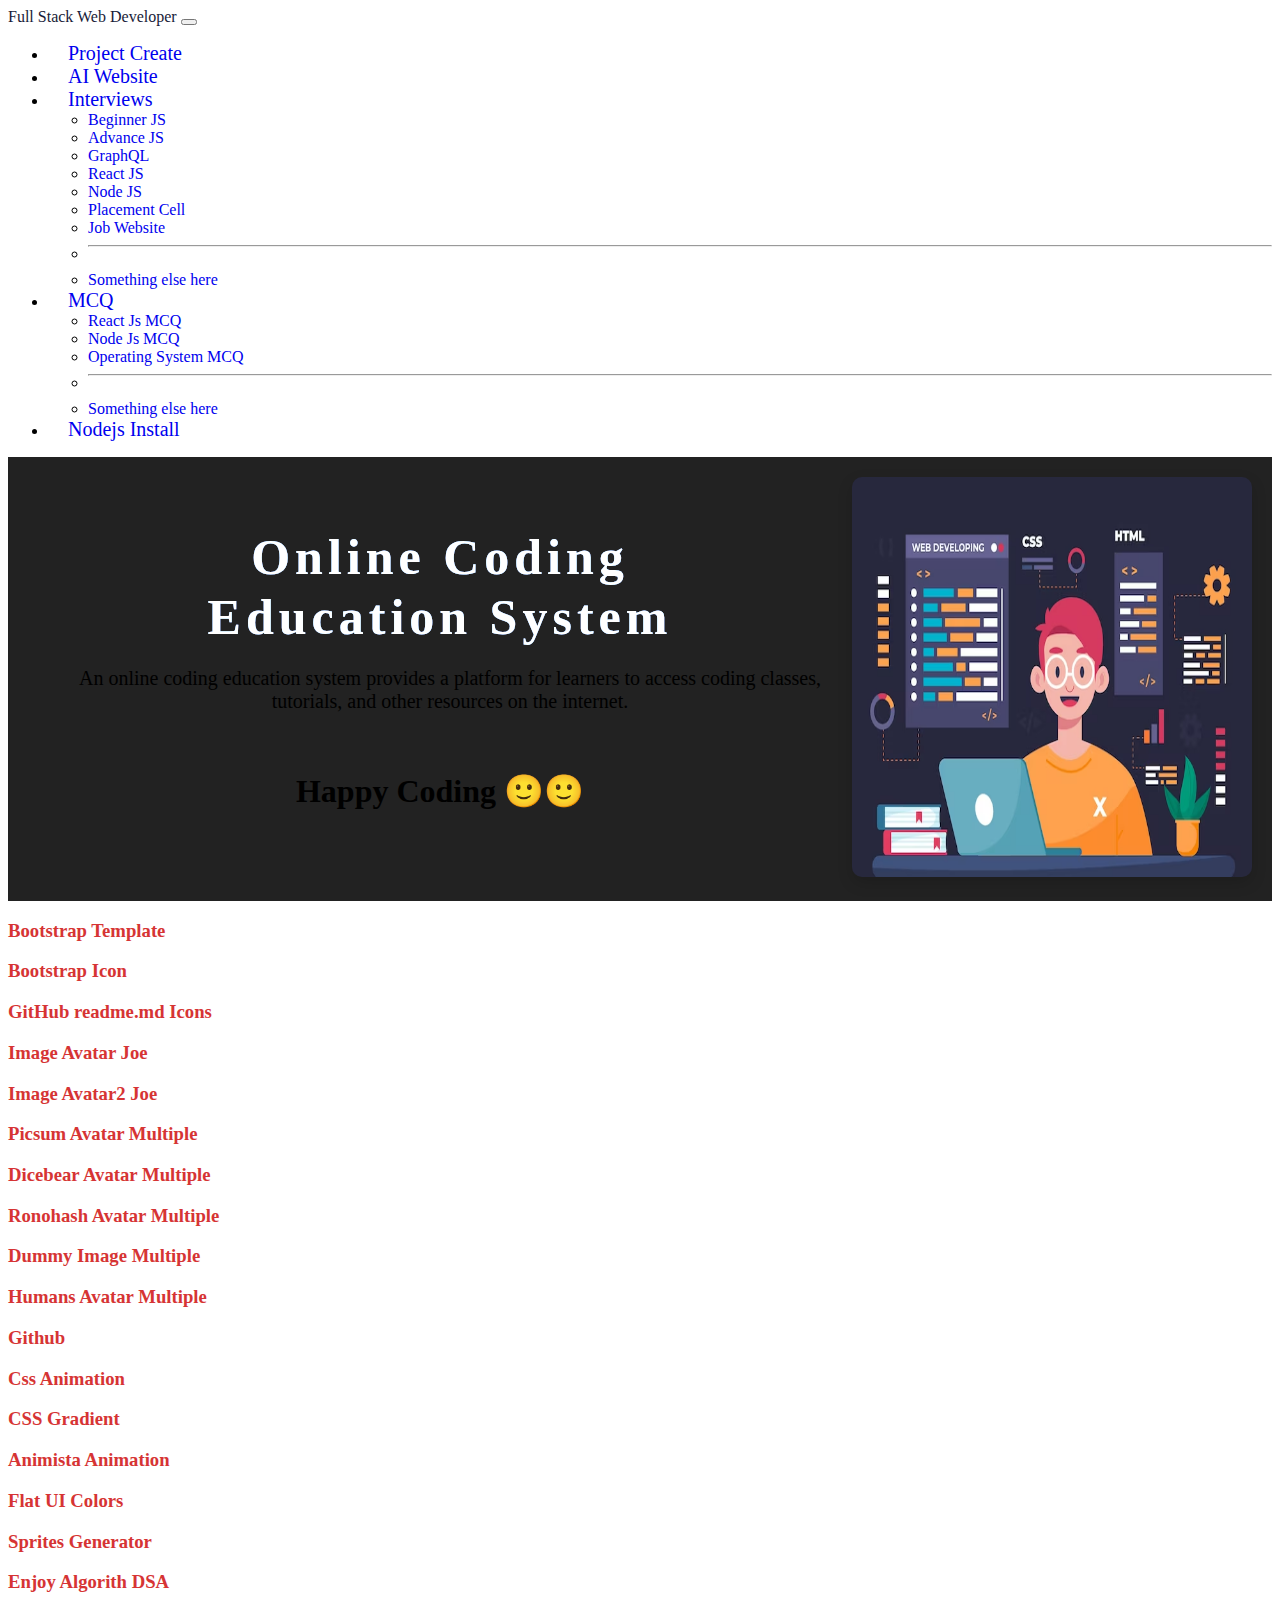
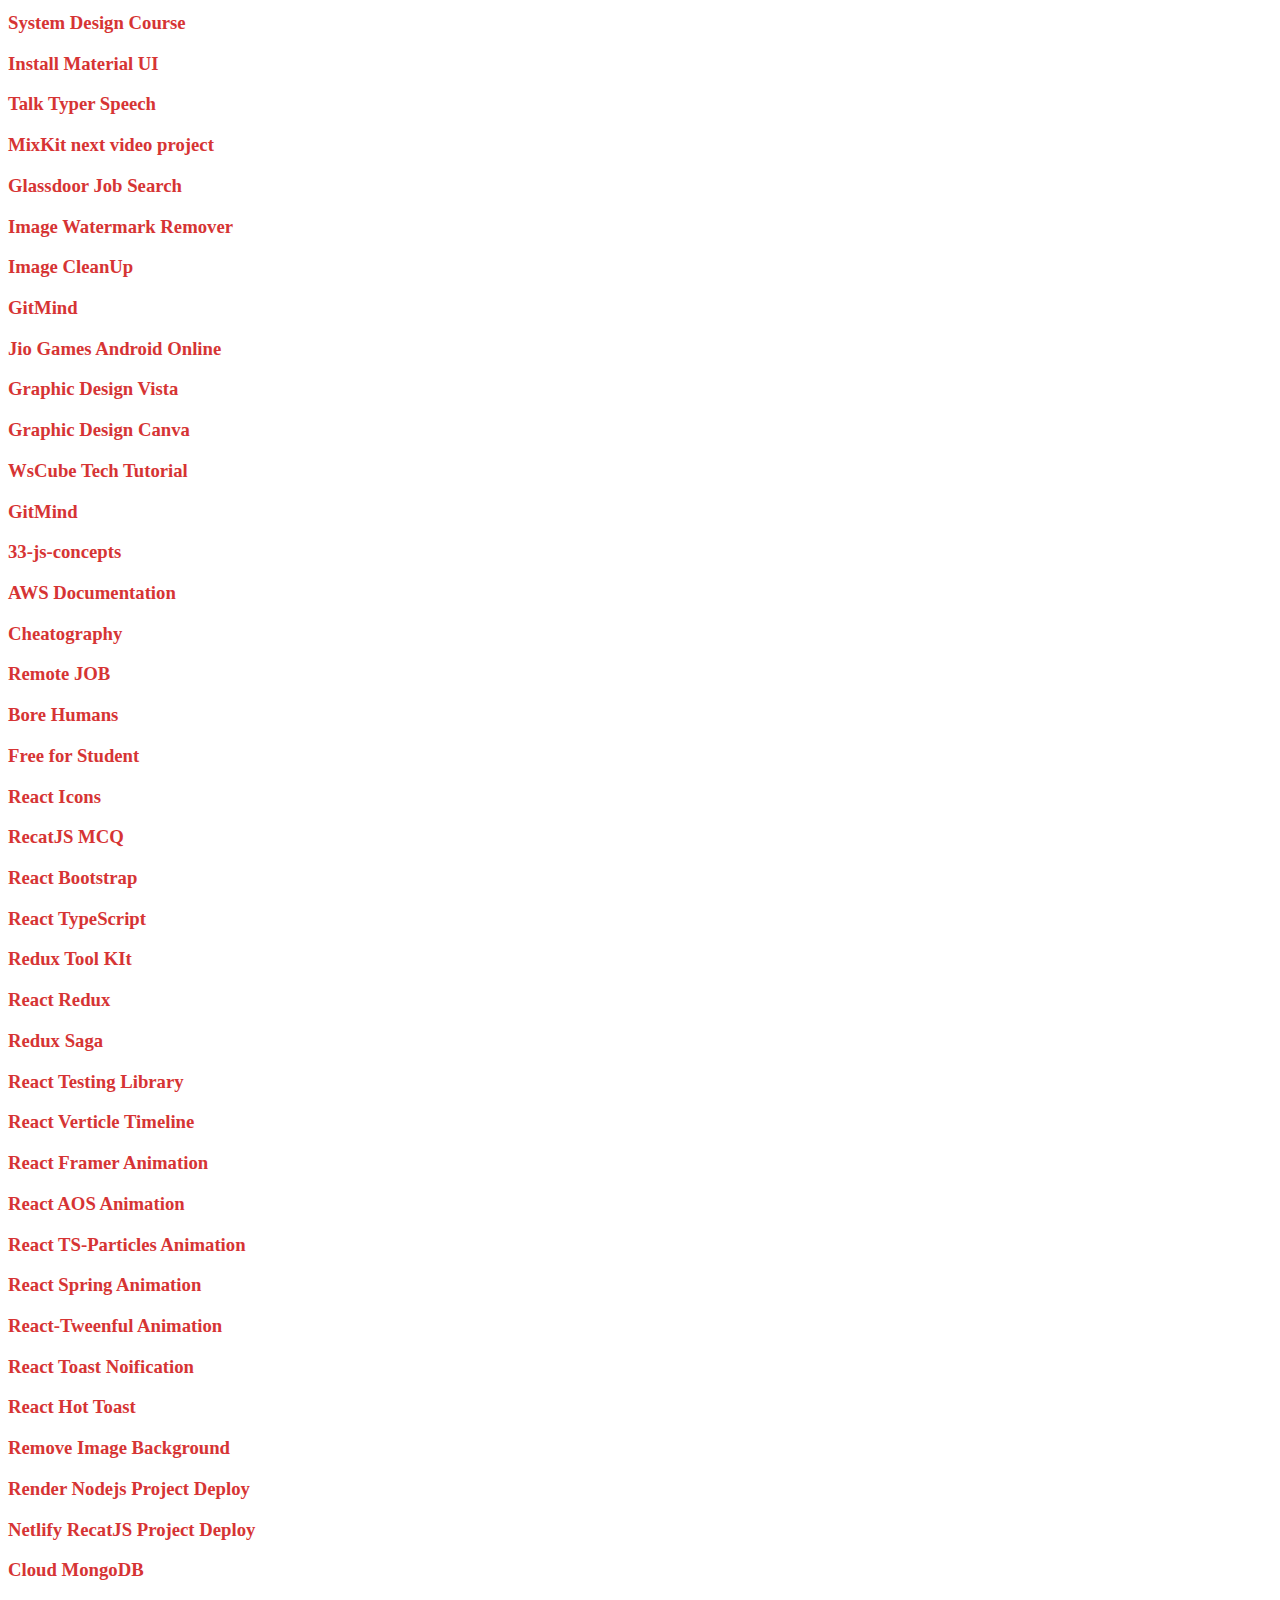
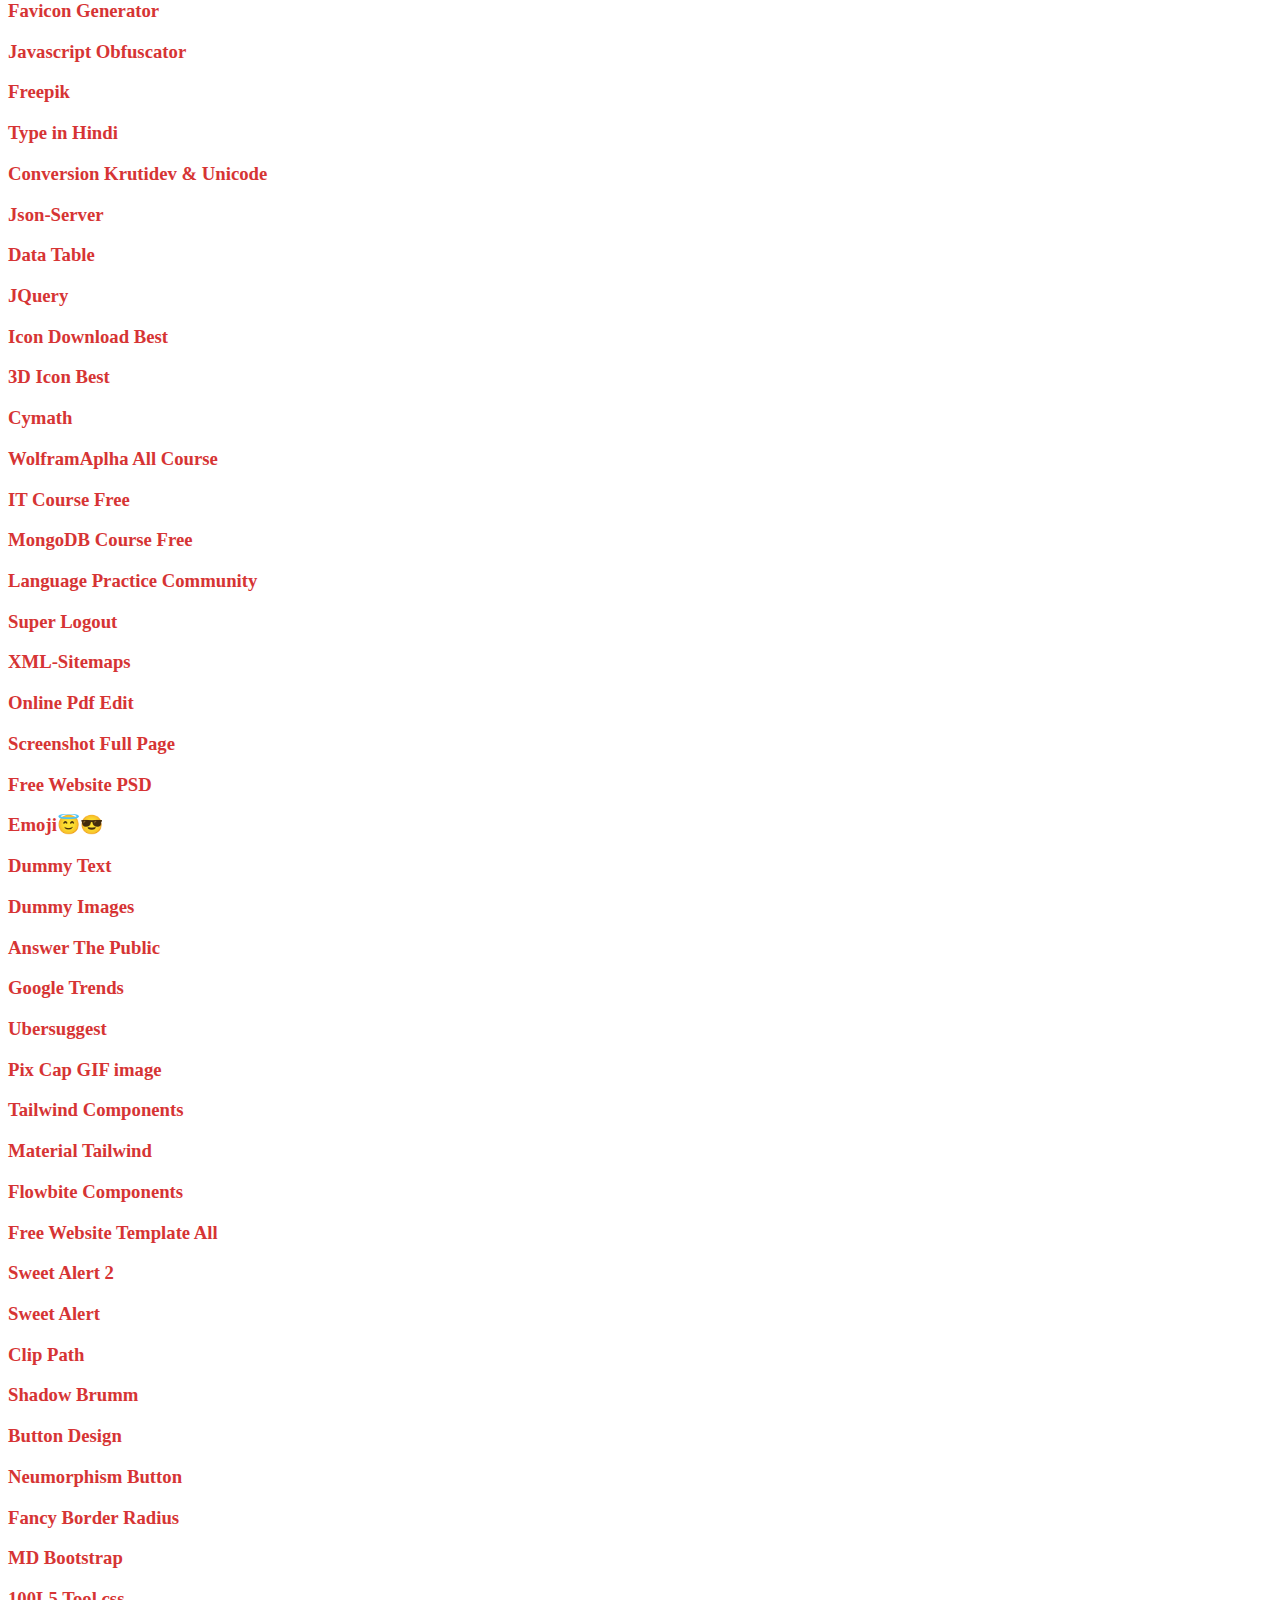
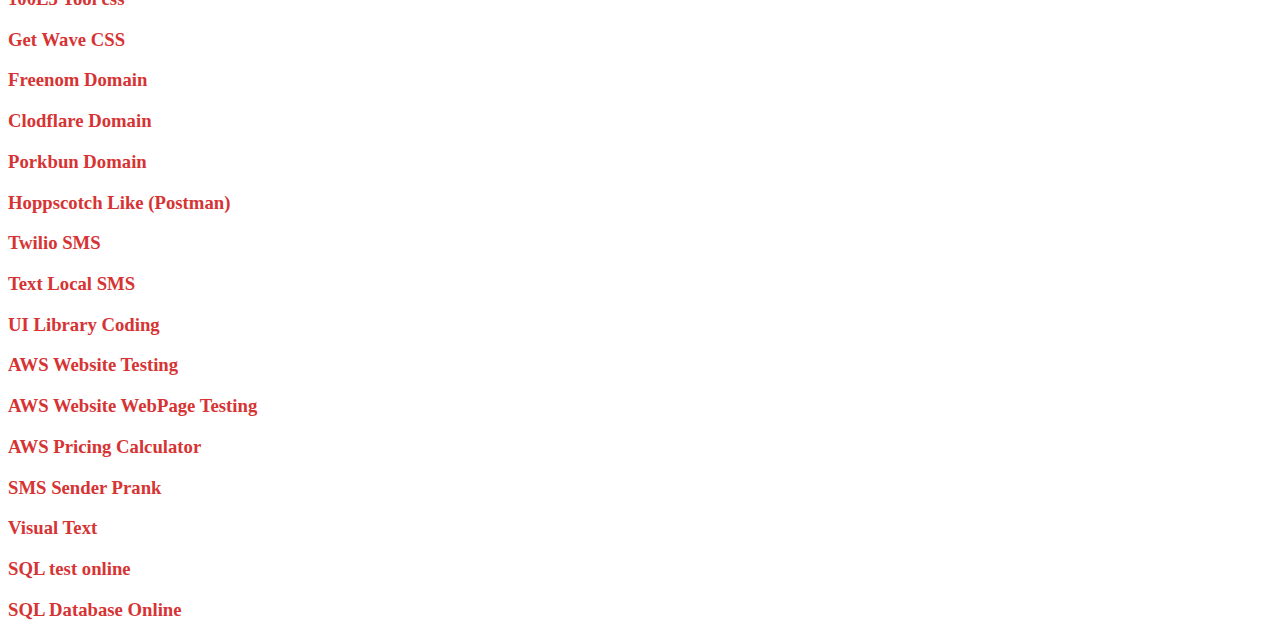
<file: index.html>
<!DOCTYPE html>
<html lang="en">

<head>
  <meta charset="UTF-8">
  <meta http-equiv="X-UA-Compatible" content="IE=edge">
  <meta name="viewport" content="width=device-width, initial-scale=1.0">
  <!-- Favicon  -->
  <link rel="apple-touch-icon" sizes="180x180" href="./Favicon/apple-touch-icon.png">
  <link rel="icon" type="image/png" sizes="32x32" href="./Favicon/favicon-32x32.png">
  <link rel="icon" type="image/png" sizes="16x16" href="./Favicon/favicon-16x16.png">
  <link rel="manifest" href="./Favicon/site.webmanifest">
  <meta name="msapplication-TileColor" content="#da532c">
  <meta name="theme-color" content="#ffffff">

  <!-- Bootstrap CSS -->
  <link href="https://cdn.jsdelivr.net/npm/bootstrap@5.3.0-alpha3/dist/css/bootstrap.min.css" rel="stylesheet"
    integrity="sha384-KK94CHFLLe+nY2dmCWGMq91rCGa5gtU4mk92HdvYe+M/SXH301p5ILy+dN9+nJOZ" crossorigin="anonymous">
  <link rel="stylesheet" href="https://cdn.jsdelivr.net/npm/bootstrap-icons@1.9.1/font/bootstrap-icons.css">
  <!-- CSS style add  -->
  <link rel="stylesheet" href="./style.css">
  <title>Full Stack Developer Tips</title>
</head>

<body>
  <!-- ************************  Navbar  **************************** -->

  <nav class="navbar navbar-expand-lg bg-body-tertiary py-3">
    <div class="container">
      <a class="navbar-brand internship h3" href="./index.html">Full Stack Web Developer</a>
      <button class="navbar-toggler" type="button" data-bs-toggle="collapse" data-bs-target="#navbarSupportedContent"
        aria-controls="navbarSupportedContent" aria-expanded="false" aria-label="Toggle navigation">
        <span class="navbar-toggler-icon"></span>
      </button>
      <div class="collapse navbar-collapse" id="navbarSupportedContent">
        <ul class="navbar-nav ms-auto mb-2 mb-lg-0">
          <li class="nav-item">
            <a class="nav-link bank-text" aria-current="page" href="./PakageInstall.html">Project Create</a>
          </li>
          <li class="nav-item">
            <a class="nav-link bank-text" aria-current="page" href="./ai.html">AI Website</a>
          </li>
          <li class="nav-item dropdown">
            <a class="nav-link dropdown-toggle bank-text" href="#" role="button" data-bs-toggle="dropdown"
              aria-expanded="false">
              Interviews
            </a>
            <ul class="dropdown-menu">
              <li><a class="dropdown-item" href="./js-interview.html">Beginner JS</a></li>

              <li><a class="dropdown-item" href="./advance.html">Advance JS</a></li>
              <li><a class="dropdown-item" href="./graph-ql-interview.html">GraphQL</a></li>
              <li><a class="dropdown-item" href="./react-interview.html">React JS</a></li>
              <li><a class="dropdown-item" href="./node.html">Node JS</a></li>
              <li><a class="dropdown-item" href="./placement-cell.html">Placement Cell</a></li>
              <li><a class="dropdown-item" href="./Job.html">Job Website</a></li>
              <li>
                <hr class="dropdown-divider">
              </li>
              <li><a class="dropdown-item" href="#">Something else here</a></li>
            </ul>
          </li>

          <li class="nav-item dropdown">
            <a class="nav-link dropdown-toggle bank-text" href="#" role="button" data-bs-toggle="dropdown"
              aria-expanded="false">
              MCQ
            </a>
            <ul class="dropdown-menu">
              <li><a class="dropdown-item" href="https://reactjs-mcq-ajay.netlify.app/">React Js MCQ</a></li>
              <li><a class="dropdown-item" href="https://nodejs-mcq.netlify.app/">Node Js MCQ</a></li>
              <li><a class="dropdown-item" href="https://operating-system-mcq.netlify.app/">Operating System MCQ</a>
              </li>
              <li>
                <hr class="dropdown-divider">
              </li>
              <li><a class="dropdown-item" href="#">Something else here</a></li>
            </ul>
          </li>
          <li class="nav-item">
            <a class="nav-link bank-text" href="./Nodejs.html">Nodejs Install</a>
          </li>
        </ul>

      </div>
    </div>
  </nav>

  <div class="container-fluid">

    <!-- *************************** Section 1  *************************** -->
    <div class="mb-5">
      <div class="row box align-items-center glitch-wrapper">
        <div class="col-md-7">
          <h1 class="bank-name text-center glitch" data-glitch="Online Coding">Online Coding </h1>
          <h1 class="bank-web text-center glitch " data-glitch="Education System"> Education System</h1>


          <p class="bank-text mt-3">
            An online coding education system provides a platform for learners to access coding classes,
            tutorials, and other resources on the internet.</p>
          <br>
          <h1 class="display-3 text-center mt-4">Happy Coding 🙂🙂</h1>
        </div>
        <div class="col-md-5 col-12 text-center mt-4 mt-md-0">
          <img src="./Image/developer.avif" alt="internet-banking" class="img-fluid bank-img rounded " width="400px"
            height="400px">
        </div>
      </div>
    </div>

    <!-- ************************  Content **************************** -->

    <div class="row justify-content-center mt-5 mb-5">
      <!-- **************************   1st Column  ****************************** -->
      <div class="col-sm-4 text-center">
        <a href="https://getbootstrap.com/docs/5.2/getting-started/introduction/" target="_blank">
          <h3> Bootstrap Template </h3>
        </a>
        <a href="https://icons.getbootstrap.com/" target="_blank">
          <h3> Bootstrap Icon </h3>
        </a>
        <a href="https://github.com/ikatyang/emoji-cheat-sheet" target="_blank">
          <h3>GitHub readme.md Icons </h3>
        </a>

        <a href="https://joesch.moe" target="_blank">
          <h3> Image Avatar Joe</h3>
        </a>
        <a href="https://joeschmoe.io/api/v1" target="_blank">
          <h3> Image Avatar2 Joe</h3>
        </a>
        <a href="https://picsum.photos/200" target="_blank">
          <h3>Picsum Avatar Multiple</h3>
        </a>
        <a href="https://www.dicebear.com/how-to-use/http-api/" target="_blank">
          <h3>Dicebear Avatar Multiple</h3>
        </a>
        <a href="https://robohash.org/" target="_blank">
          <h3>Ronohash Avatar Multiple</h3>
        </a>
        <a href="https://placehold.co/" target="_blank">
          <h3>Dummy Image Multiple</h3>
        </a>
        <a href="https://thispersondoesnotexist.com/" target="_blank">
          <h3>Humans Avatar Multiple</h3>
        </a>
        <a href="https://github.com/ajaykumar2pp" target="_blank">
          <h3>Github </h3>
        </a>


        <a href="https://animate.style/" target="_blank">
          <h3>Css Animation </h3>
        </a>
        <a href="https://cssgradient.io/" target="_blank">
          <h3>CSS Gradient </h3>
        </a>
        <a href="https://animista.net/" target="_blank">
          <h3>Animista Animation </h3>
        </a>
        <a href="https://flatuicolors.com/" target="_blank">
          <h3>Flat UI Colors</h3>
        </a>

        <a href="https://www.toptal.com/developers/css/sprite-generator" target="_blank">
          <h3>Sprites Generator</h3>
        </a>

        <a href="https://www.enjoyalgorithms.com/data-structures-and-algorithms-course/" target="_blank">
          <h3>Enjoy Algorith DSA</h3>
        </a>
        <a href="https://www.enjoyalgorithms.com/system-design-courses/" target="_blank">
          <h3>System Design Course</h3>
        </a>
        <a href="https://mui.com/material-ui/getting-started/installation/" target="_blank">
          <h3>Install Material UI</h3>
        </a>
        <a href="https://talktyper.com/" target="_blank">
          <h3>Talk Typer Speech</h3>
        </a>
        <a href="https://mixkit.co/" target="_blank">
          <h3>MixKit next video project</h3>
        </a>
        <a href="https://www.glassdoor.co.in/member/home/index.htm" target="_blank">
          <h3>Glassdoor Job Search</h3>
        </a>
        <a href="https://www.watermarkremover.io/" target="_blank">
          <h3>Image Watermark Remover </h3>
        </a>
        <a href="https://cleanup.pictures/" target="_blank">
          <h3>Image CleanUp</h3>
        </a>
        <a href="https://gitmind.com/" target="_blank">
          <h3>GitMind </h3>
        </a>
        <a href="https://jiogames.com/" target="_blank">
          <h3>Jio Games Android Online</h3>
        </a>

        <a href="https://create.vista.com/home/" target="_blank">
          <h3>Graphic Design Vista</h3>
        </a>
        <a href="https://www.canva.com/" target="_blank">
          <h3>Graphic Design Canva</h3>
        </a>
        <a href="https://www.tutorialsfreak.com/" target="_blank">
          <h3>WsCube Tech Tutorial</h3>
        </a>
        <a href="https://gitmind.com/" target="_blank">
          <h3>GitMind </h3>
        </a>
        <a href="https://github.com/leonardomso/33-js-concepts" target="_blank">
          <h3>33-js-concepts</h3>
        </a>
        <a href="https://aws.amazon.com/documentation-overview" target="_blank">
          <h3>AWS Documentation</h3>
        </a>
        <a href="https://cheatography.com/" target="_blank">
          <h3>Cheatography</h3>
        </a>
        <a href="https://www.remoterocketship.com/" target="_blank">
          <h3>Remote JOB</h3>
        </a>
        <a href="https://boredhumans.com/" target="_blank">
          <h3>Bore Humans</h3>
        </a>
        <a href="https://freeforstudents.org/in" target="_blank">
          <h3>Free for Student</h3>
        </a>
      </div>

      <!-- **************************   2nd Column  ****************************** -->

      <div class="col-sm-4 text-center">

        <a href="https://react-icons.github.io/react-icons/" target="_blank">
          <h3>React Icons </h3>
        </a>
        <a href="https://tutorialsinhand.com/aptitudes/reactjs-mcq/reactjs-concepts/reactjs-mcq-set-1.aspx"
          target="_blank">
          <h3>RecatJS MCQ </h3>
        </a>
        <a href="https://react-bootstrap.github.io/getting-started/introduction" target="_blank">
          <h3>React Bootstrap </h3>
        </a>
        <a href="https://handsonreact.com/docs/labs/ts/CreatingNewProject" target="_blank">
          <h3>React TypeScript </h3>
        </a>

        <a href="https://redux-toolkit.js.org/introduction/getting-started" target="_blank">
          <h3>Redux Tool KIt </h3>
        </a>
        <a href="https://react-redux.js.org/" target="_blank">
          <h3>React Redux</h3>
        </a>
        <a href="https://redux-saga.js.org/docs/introduction/GettingStarted/" target="_blank">
          <h3>Redux Saga </h3>
        </a>
        <a href="https://testing-library.com/docs/react-testing-library/intro/" target="_blank">
          <h3>React Testing Library</h3>
        </a>
        <a href="https://stephane-monnot.github.io/react-vertical-timeline/#/" target="_blank">
          <h3>React Verticle Timeline</h3>
        </a>
        <a href="https://www.framer.com/motion/animation/" target="_blank">
          <h3>React Framer Animation</h3>
        </a>
        <a href="https://michalsnik.github.io/aos/" target="_blank">
          <h3>React AOS Animation</h3>
        </a>
        <a href="https://particles.js.org/samples" target="_blank">
          <h3>React TS-Particles Animation</h3>
        </a>
        <a href="https://www.react-spring.dev/docs" target="_blank">
          <h3>React Spring Animation</h3>
        </a>
        <a href="https://teodosii.github.io/react-tweenful/" target="_blank">
          <h3>React-Tweenful Animation</h3>
        </a>
        <a href="https://fkhadra.github.io/react-toastify/introduction" target="_blank">
          <h3>React Toast Noification</h3>
        </a>
        <a href="https://react-hot-toast.com/" target="_blank">
          <h3>React Hot Toast </h3>
        </a>
        <a href="https://www.remove.bg/" target="_blank">
          <h3>Remove Image Background </h3>
        </a>
        <a href="https://render.com/" target="_blank">
          <h3>Render Nodejs Project Deploy </h3>
        </a>
        <a href="https://www.netlify.com/" target="_blank">
          <h3> Netlify RecatJS Project Deploy </h3>
        </a>
        <a href="https://cloud.mongodb.com/" target="_blank">
          <h3>Cloud MongoDB </h3>
        </a>

        <a href="https://realfavicongenerator.net/" target="_blank">
          <h3>Favicon Generator </h3>
        </a>
        <a href="https://javascriptobfuscator.com/Javascript-Obfuscator.aspx" target="_blank">
          <h3>Javascript Obfuscator
          </h3>
        </a>
        <a href="https://www.freepik.com/" target="_blank">
          <h3>Freepik </h3>
        </a>
        <a href="https://www.easyhindityping.com/" target="_blank">
          <h3>Type in Hindi </h3>
        </a>
        <a href="https://wrd.fmiscwrdbihar.gov.in/aksDesign/html/font_KtoU.html" target="_blank">
          <h3>Conversion Krutidev & Unicode</h3>
        </a>
        <a href="https://github.com/typicode/json-server" target="_blank">
          <h3>Json-Server</h3>
        </a>
        <a href="https://datatables.net/" target="_blank">
          <h3>Data Table </h3>
        </a>
        <a href="https://releases.jquery.com/" target="_blank">
          <h3>JQuery</h3>
        </a>
        <a href="https://icons8.com/icon/54087/nodejs" target="_blank">
          <h3>Icon Download Best</h3>
        </a>
        <a href="https://iconscout.com/free-3d-illustration/javascript-9294848" target="_blank">
          <h3>3D Icon Best</h3>
        </a>
        <a href="https://www.cymath.com/" target="_blank">
          <h3>Cymath</h3>
        </a>
        <a href="https://www.wolframalpha.com/" target="_blank">
          <h3>WolframAplha All Course</h3>
        </a>
        <a href="https://www.classcentral.com/" target="_blank">
          <h3>IT Course Free</h3>
        </a>
        <a href="https://learn.mongodb.com/learning-paths/mongodb-nodejs-developer-path" target="_blank">
          <h3>MongoDB Course Free</h3>
        </a>
        <a href="https://www.free4talk.com/" target="_blank">
          <h3>Language Practice Community</h3>
        </a>
        <a href="https://superlogout.com/" target="_blank">
          <h3>Super Logout</h3>
        </a>
      </div>

      <!-- **************************   3rd Column  ****************************** -->

      <div class="col-sm-4 text-center">
        <a href="https://www.xml-sitemaps.com/" target="_blank">
          <h3>XML-Sitemaps </h3>
        </a>
        <a href="https://www.sejda.com/" target="_blank">
          <h3>Online Pdf Edit </h3>
        </a>
        <a href="https://screenshot.guru/" target="_blank">
          <h3>Screenshot Full Page</h3>
        </a>
        <a href="https://freebiesbug.com/" target="_blank">
          <h3>Free Website PSD </h3>
        </a>
        <a href="https://getemoji.com/" target="_blank">
          <h3>Emoji😇😎 </h3>
        </a>


        <a href="https://www.lipsum.com/" target="_blank">
          <h3>Dummy Text </h3>
        </a>
        <a href="https://dummyimage.com/" target="_blank">
          <h3>Dummy Images</h3>
        </a>

        <a href="https://answerthepublic.com/" target="_blank">
          <h3>Answer The Public</h3>
        </a>
        <a href="https://trends.google.com/trends/?geo=IN" target="_blank">
          <h3>Google Trends</h3>
        </a>
        <a href="https://neilpatel.com/ubersuggest/" target="_blank">
          <h3>Ubersuggest </h3>
        </a>
        <a href="https://pixcap.com/" target="_blank">
          <h3>Pix Cap GIF image</h3>
        </a>
        <a href="https://tailwindcomponents.com/" target="_blank">
          <h3>Tailwind Components</h3>
        </a>
        <a href="https://www.material-tailwind.com/docs/react/guide/cra" target="_blank">
          <h3>Material Tailwind
          </h3>
        </a>
        <a href="https://flowbite.com/docs/getting-started/quickstart/" target="_blank">
          <h3>Flowbite Components</h3>
        </a>
        <a href="https://www.creative-tim.com/templates/free" target="_blank">
          <h3>Free Website Template All </h3>
        </a>
        <a href="https://sweetalert2.github.io/" target="_blank">
          <h3>Sweet Alert 2 </h3>
        </a>
        <a href="https://sweetalert.js.org/docs/" target="_blank">
          <h3>Sweet Alert</h3>
        </a>
        <a href="https://bennettfeely.com/clippy/" target="_blank">
          <h3>Clip Path</h3>
        </a>
        <a href="https://shadows.brumm.af/" target="_blank">
          <h3>Shadow Brumm</h3>
        </a>
        <a href="https://uiverse.io/buttons" target="_blank">
          <h3>Button Design</h3>
        </a>
        <a href="https://neumorphism.io/" target="_blank">
          <h3>Neumorphism Button</h3>
        </a>
        <a href="https://9elements.github.io/fancy-border-radius/" target="_blank">
          <h3>Fancy Border Radius</h3>
        </a>
        <a href="https://mdbootstrap.com/docs/standard/tools/" target="_blank">
          <h3>MD Bootstrap</h3>
        </a>
        <a href="https://10015.io/tools/css-box-shadow-generator" target="_blank">
          <h3>100L5 Tool css</h3>
        </a>
        <a href="https://getwaves.io/" target="_blank">
          <h3>Get Wave CSS</h3>
        </a>
        <a href="https://www.freenom.com/en/index.html?lang=en" target="_blank">
          <h3>Freenom Domain</h3>
        </a>
        <a href="https://www.cloudflare.com/en-in/" target="_blank">
          <h3>Clodflare Domain</h3>
        </a>
        <a href="https://porkbun.com/" target="_blank">
          <h3>Porkbun Domain</h3>
        </a>
        <a href="https://hoppscotch.io/" target="_blank">
          <h3>Hoppscotch Like (Postman)</h3>
        </a>
        <a href="https://www.twilio.com/" target="_blank">
          <h3>Twilio SMS</h3>
        </a>
        <a href="https://www.textlocal.in/" target="_blank">
          <h3>Text Local SMS</h3>
        </a>
        <a href="https://uiverse.io/" target="_blank">
          <h3>UI Library Coding</h3>
        </a>
        <a href="https://geopeeker.com/" target="_blank">
          <h3>AWS Website Testing</h3>
        </a>
        <a href="https://www.webpagetest.org/" target="_blank">
          <h3>AWS Website WebPage Testing</h3>
        </a>
        <a href="https://calculator.aws/#/" target="_blank">
          <h3>AWS Pricing Calculator</h3>
        </a>
        <a href="https://mytoolstown.com/smsbomber" target="_blank">
          <h3>SMS Sender Prank</h3>
        </a>
        <a href="https://www.napkin.ai/" target="_blank">
          <h3>Visual Text</h3>
        </a>
        <a href="https://sqlize.online/" target="_blank">
          <h3>SQL test online</h3>
        </a>
        <a href="https://www.db-fiddle.com/" target="_blank">
          <h3>SQL Database Online</h3>
        </a>
      </div>
    </div>



  </div>

  <script src="https://cdn.jsdelivr.net/npm/bootstrap@5.3.0-alpha3/dist/js/bootstrap.bundle.min.js"
    integrity="sha384-ENjdO4Dr2bkBIFxQpeoTz1HIcje39Wm4jDKdf19U8gI4ddQ3GYNS7NTKfAdVQSZe"
    crossorigin="anonymous"></script>
  <script src="./script.js"></script>


</body>

</html>
</file>
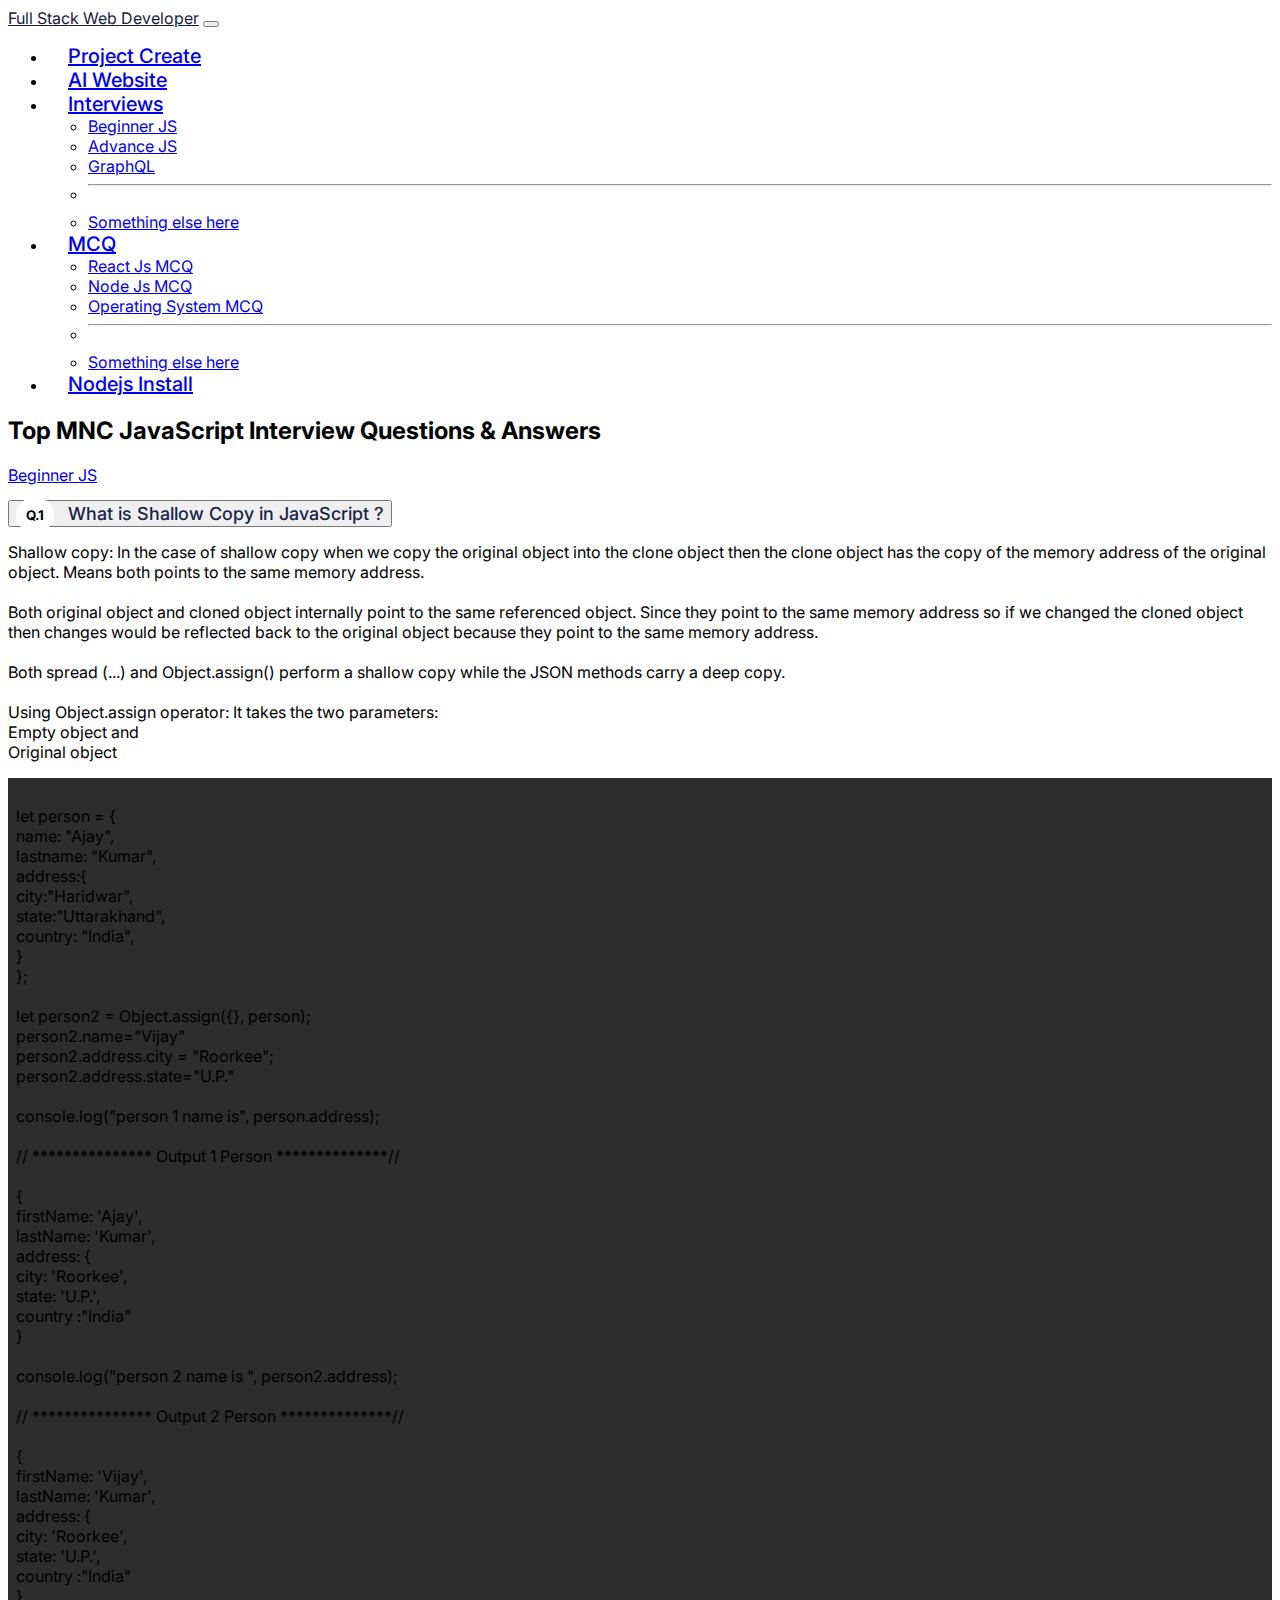
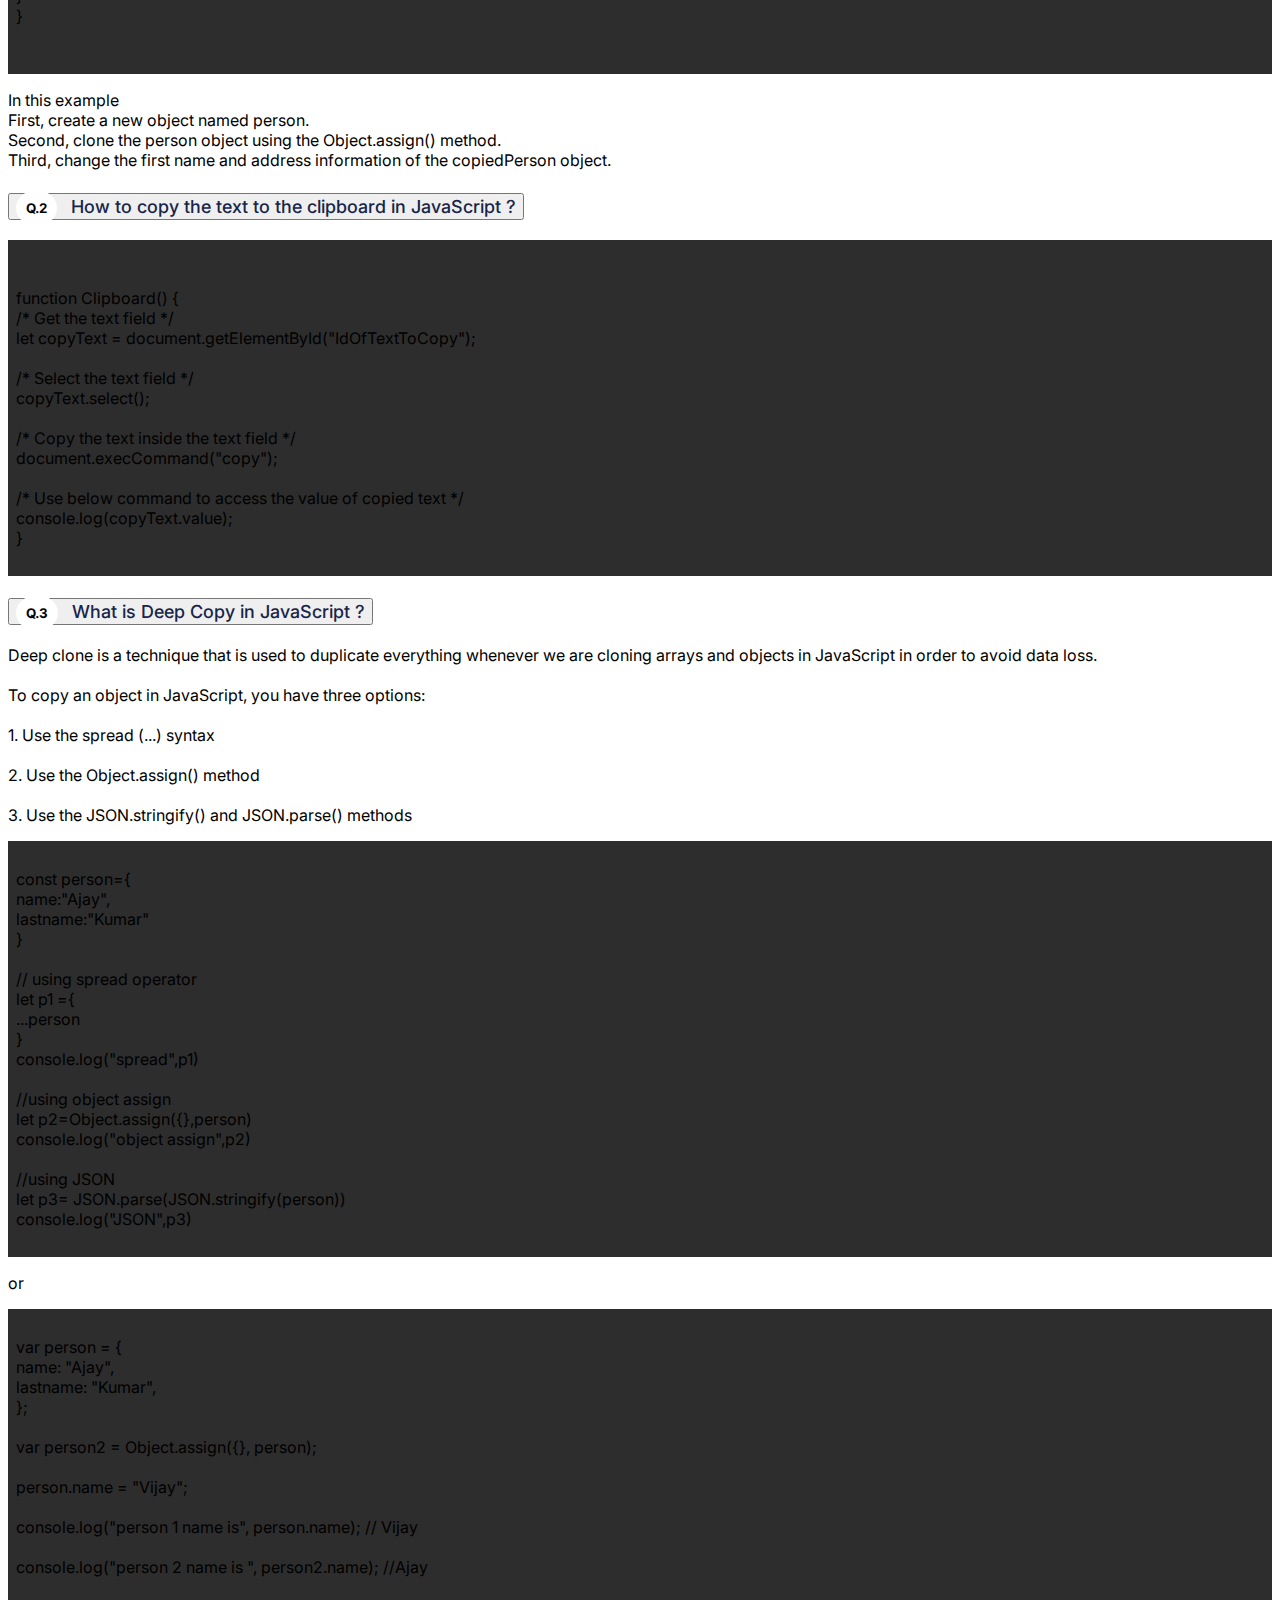
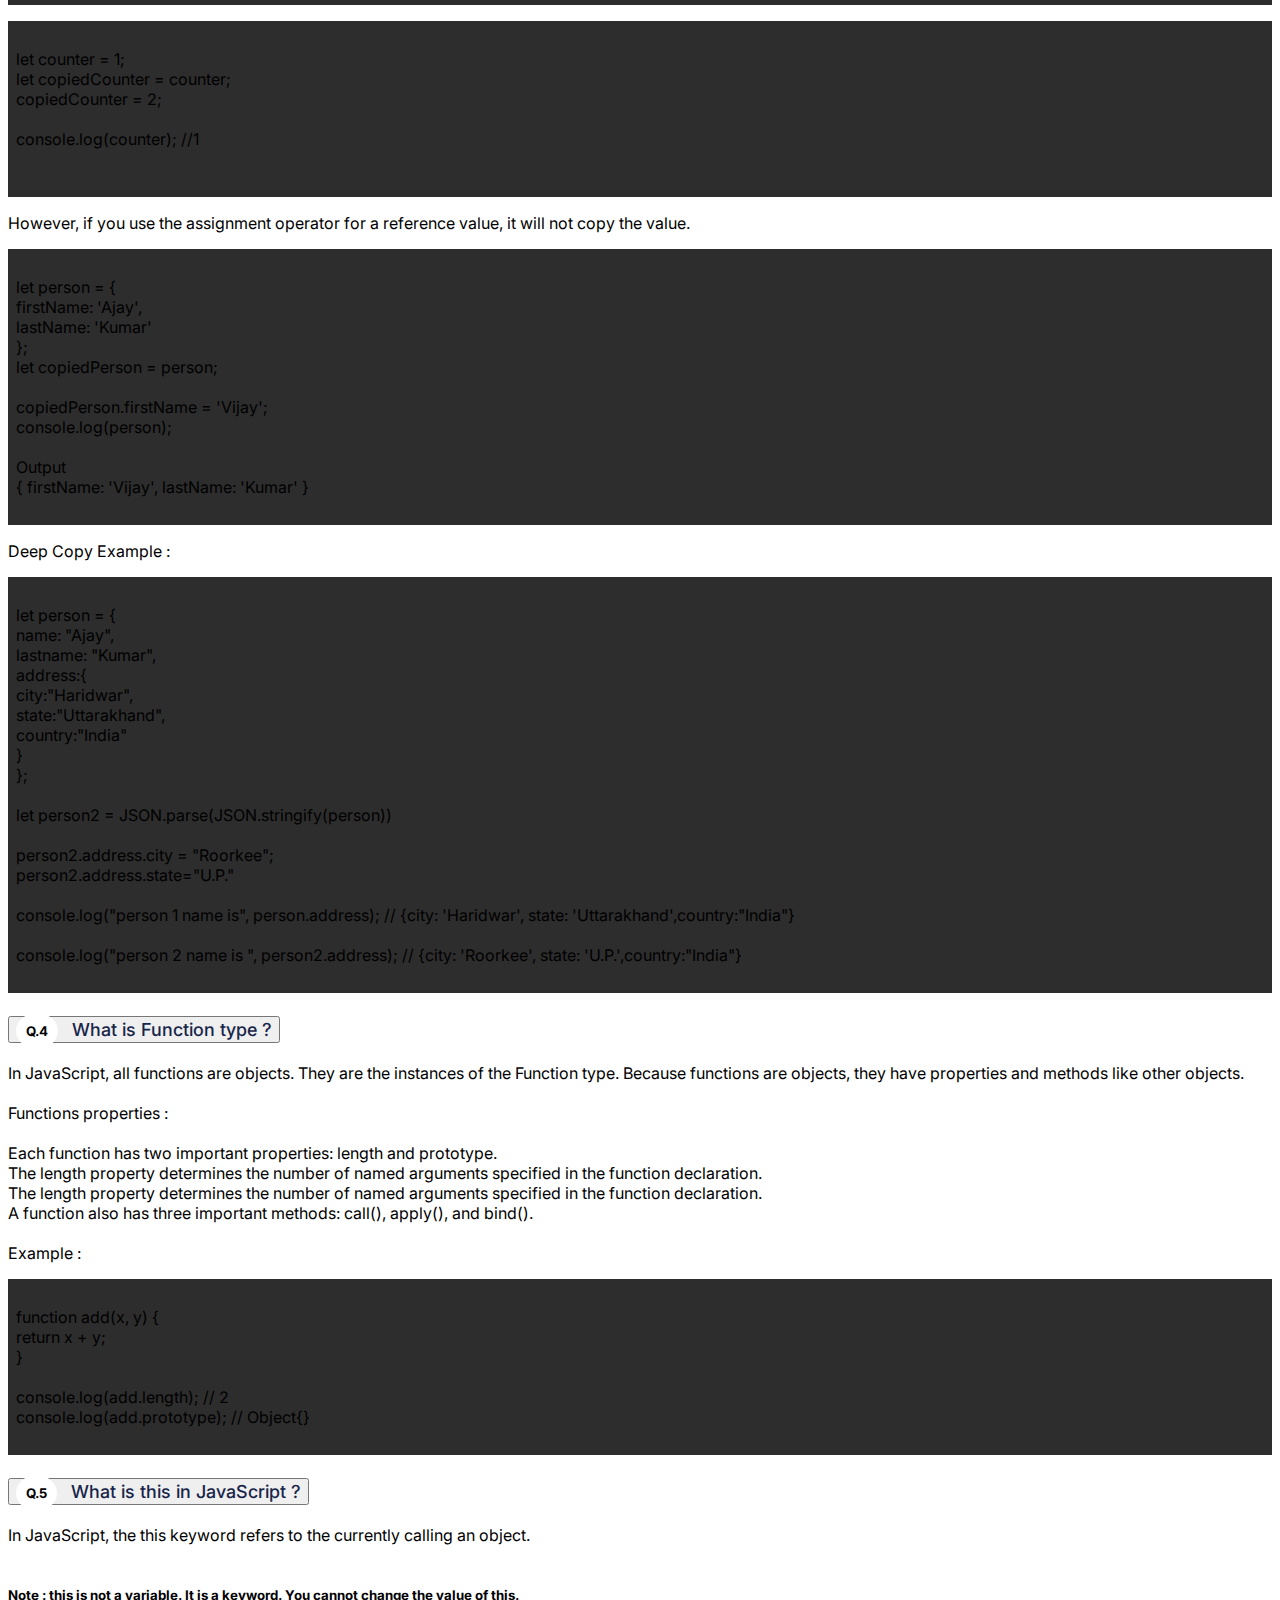
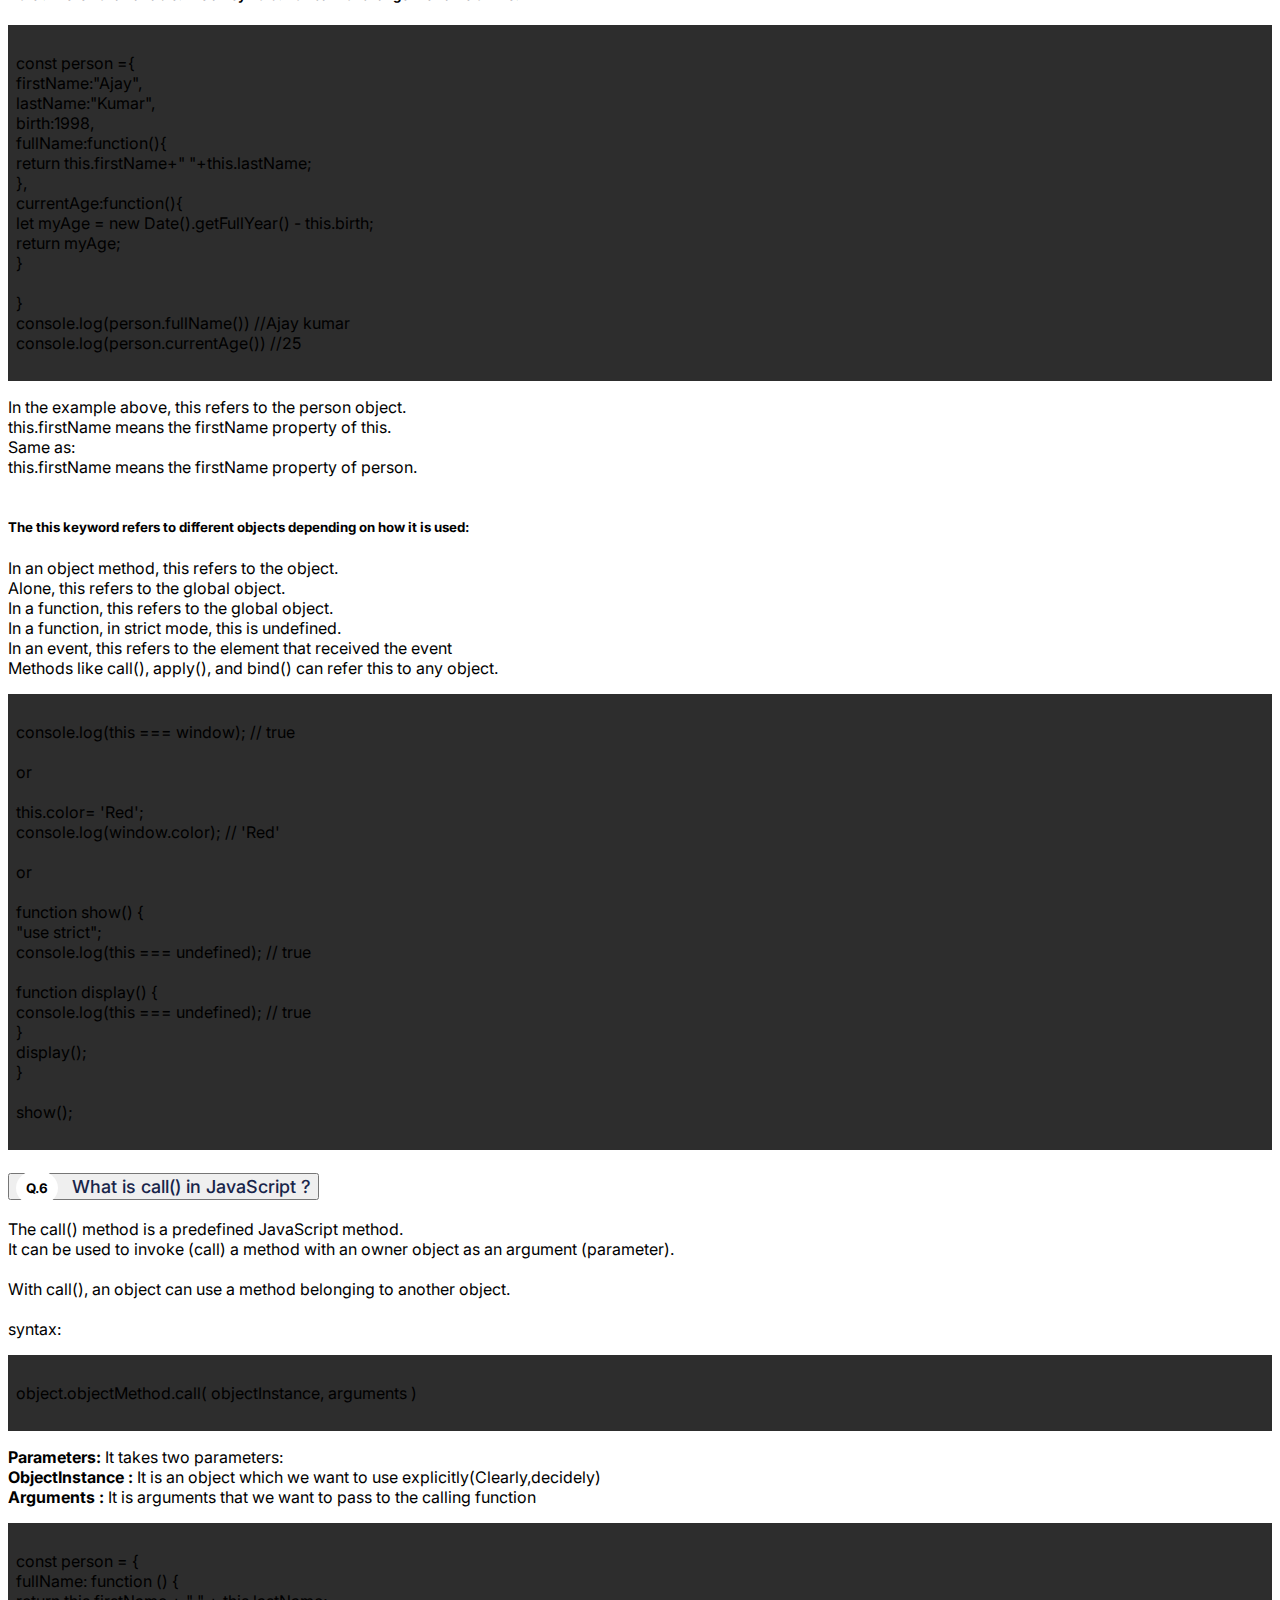
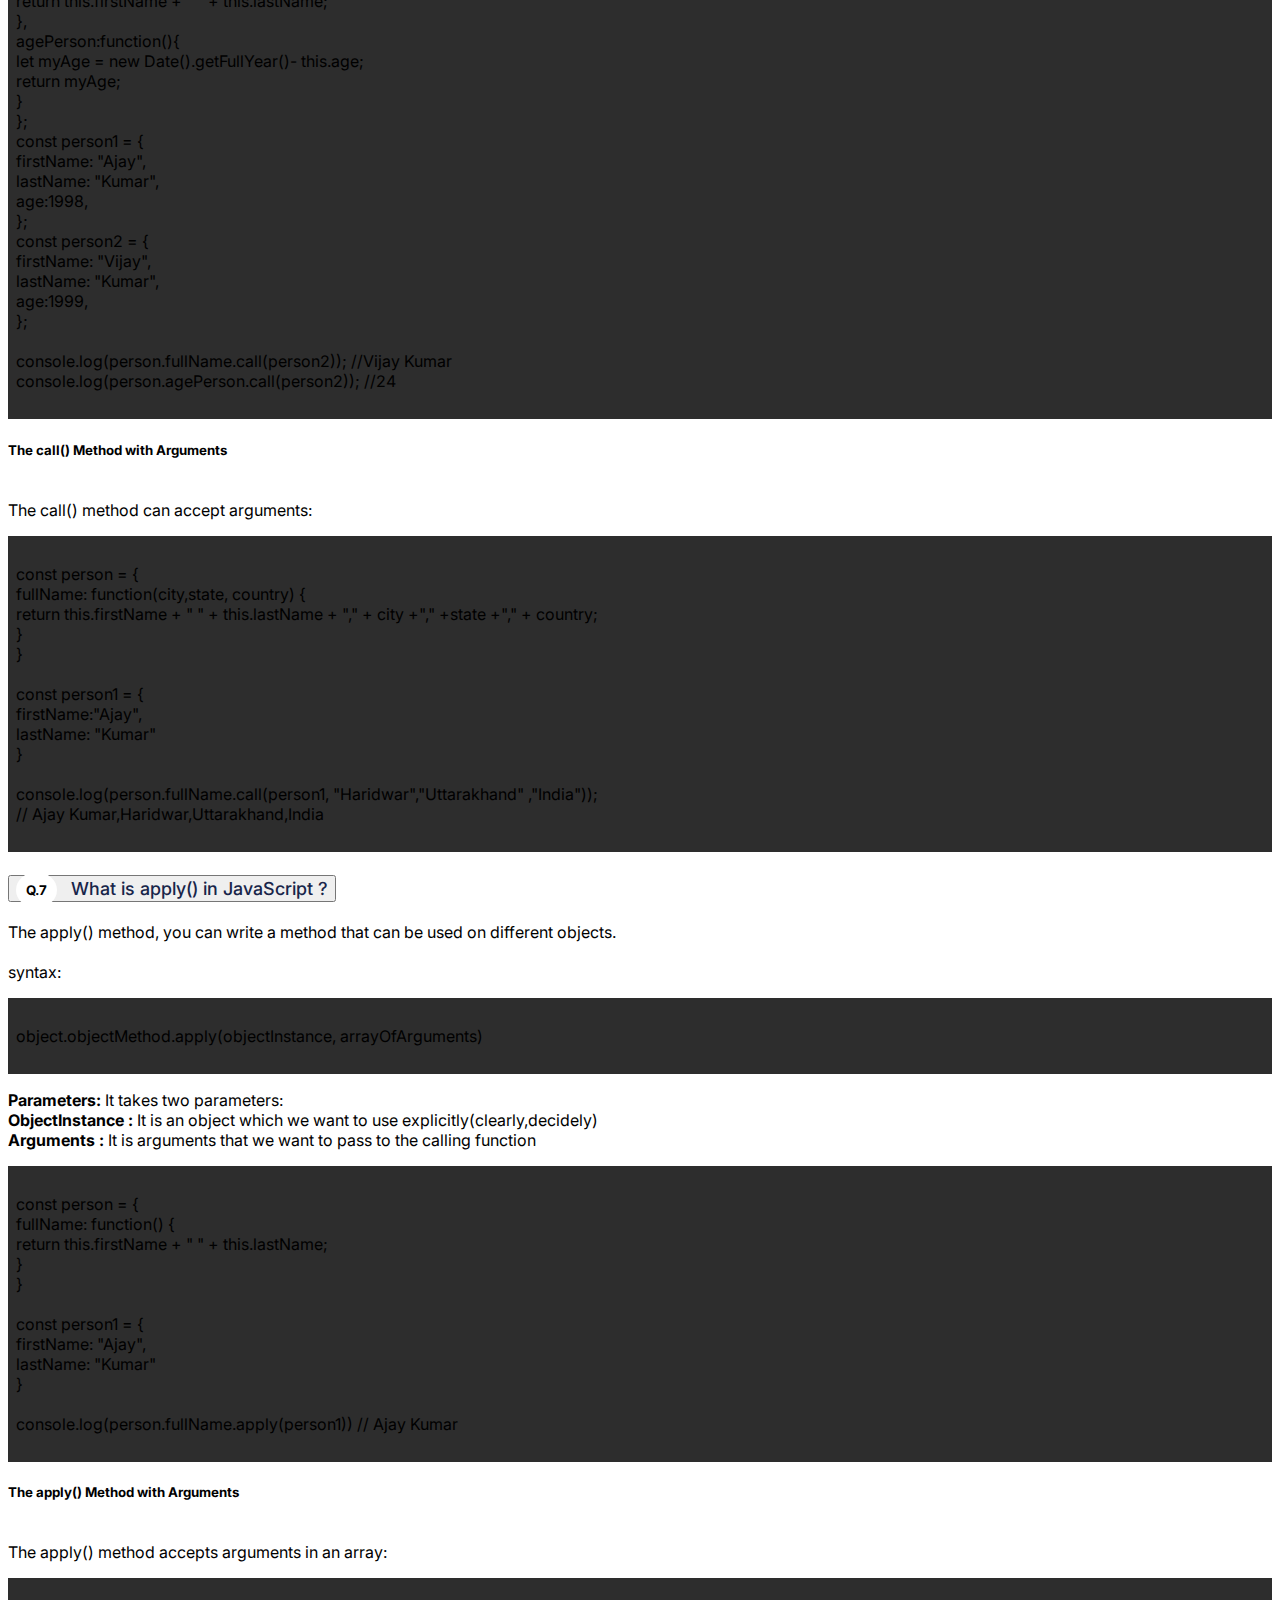
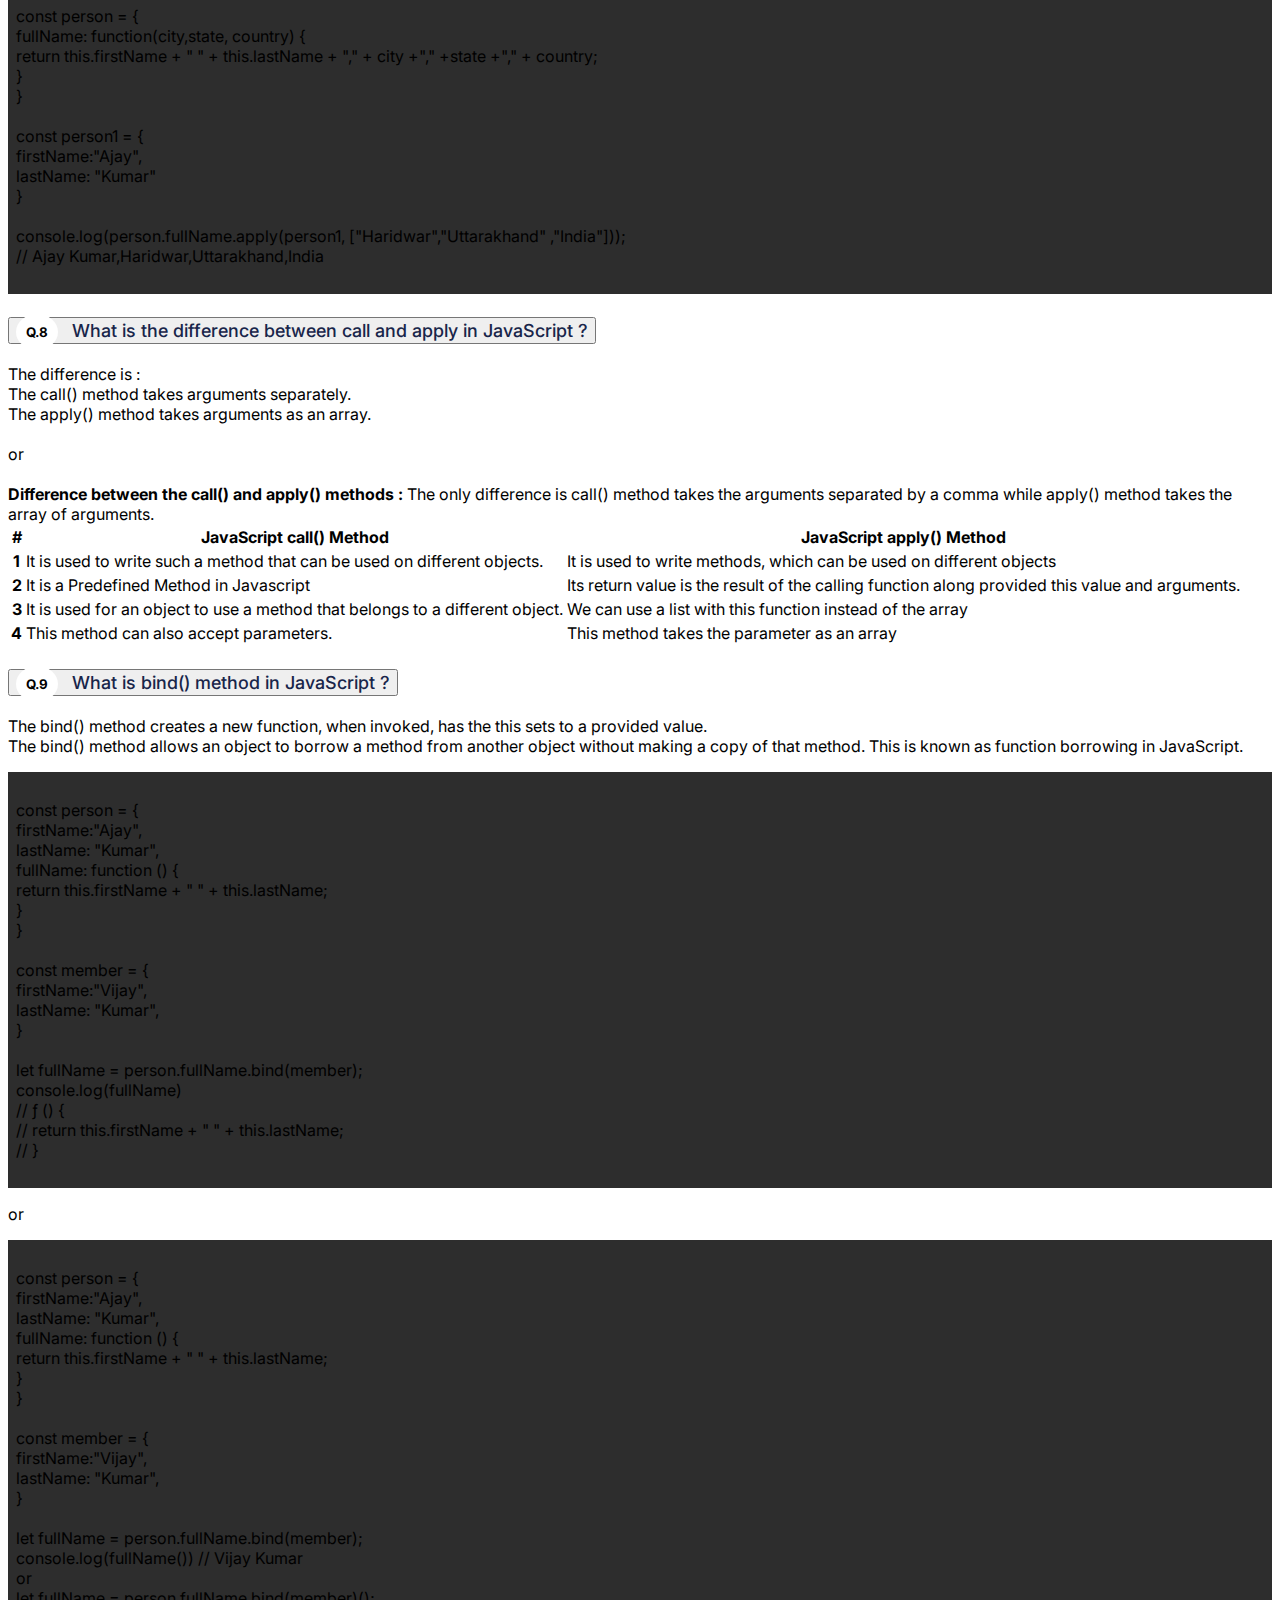
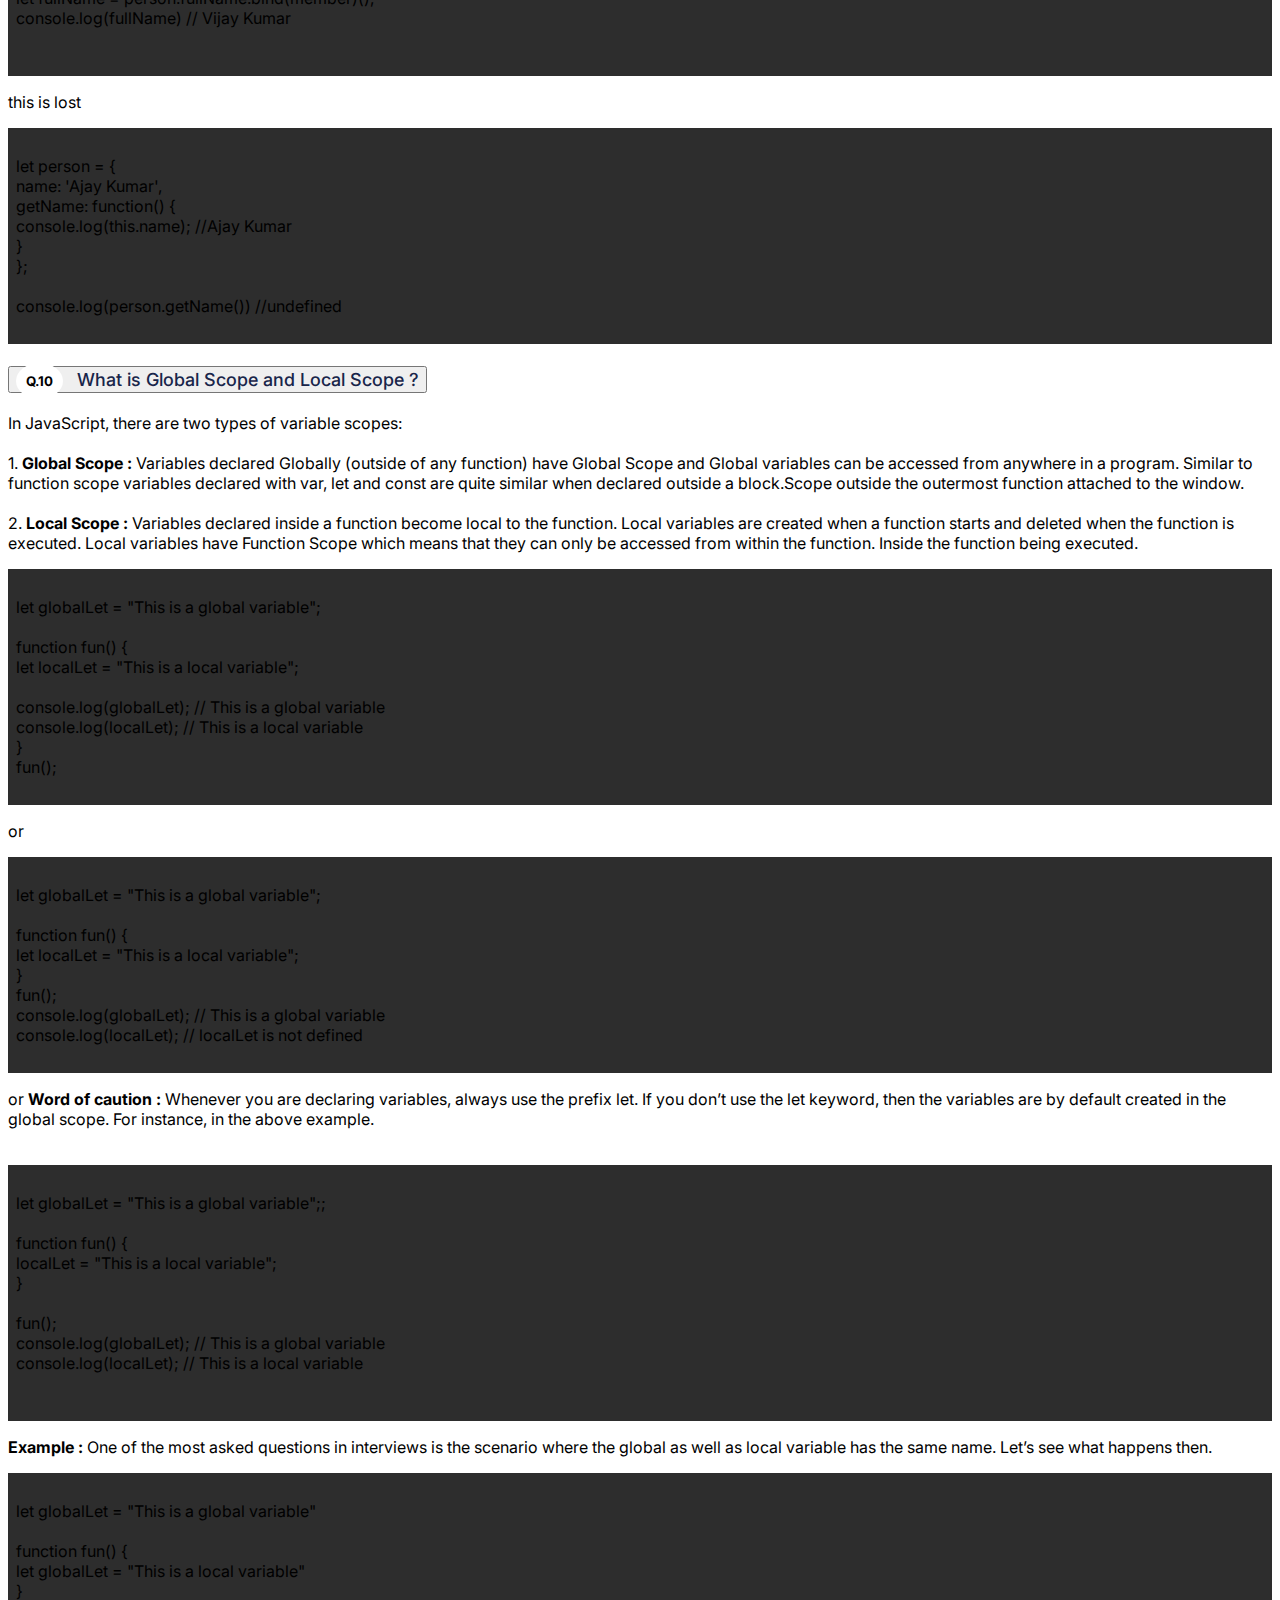
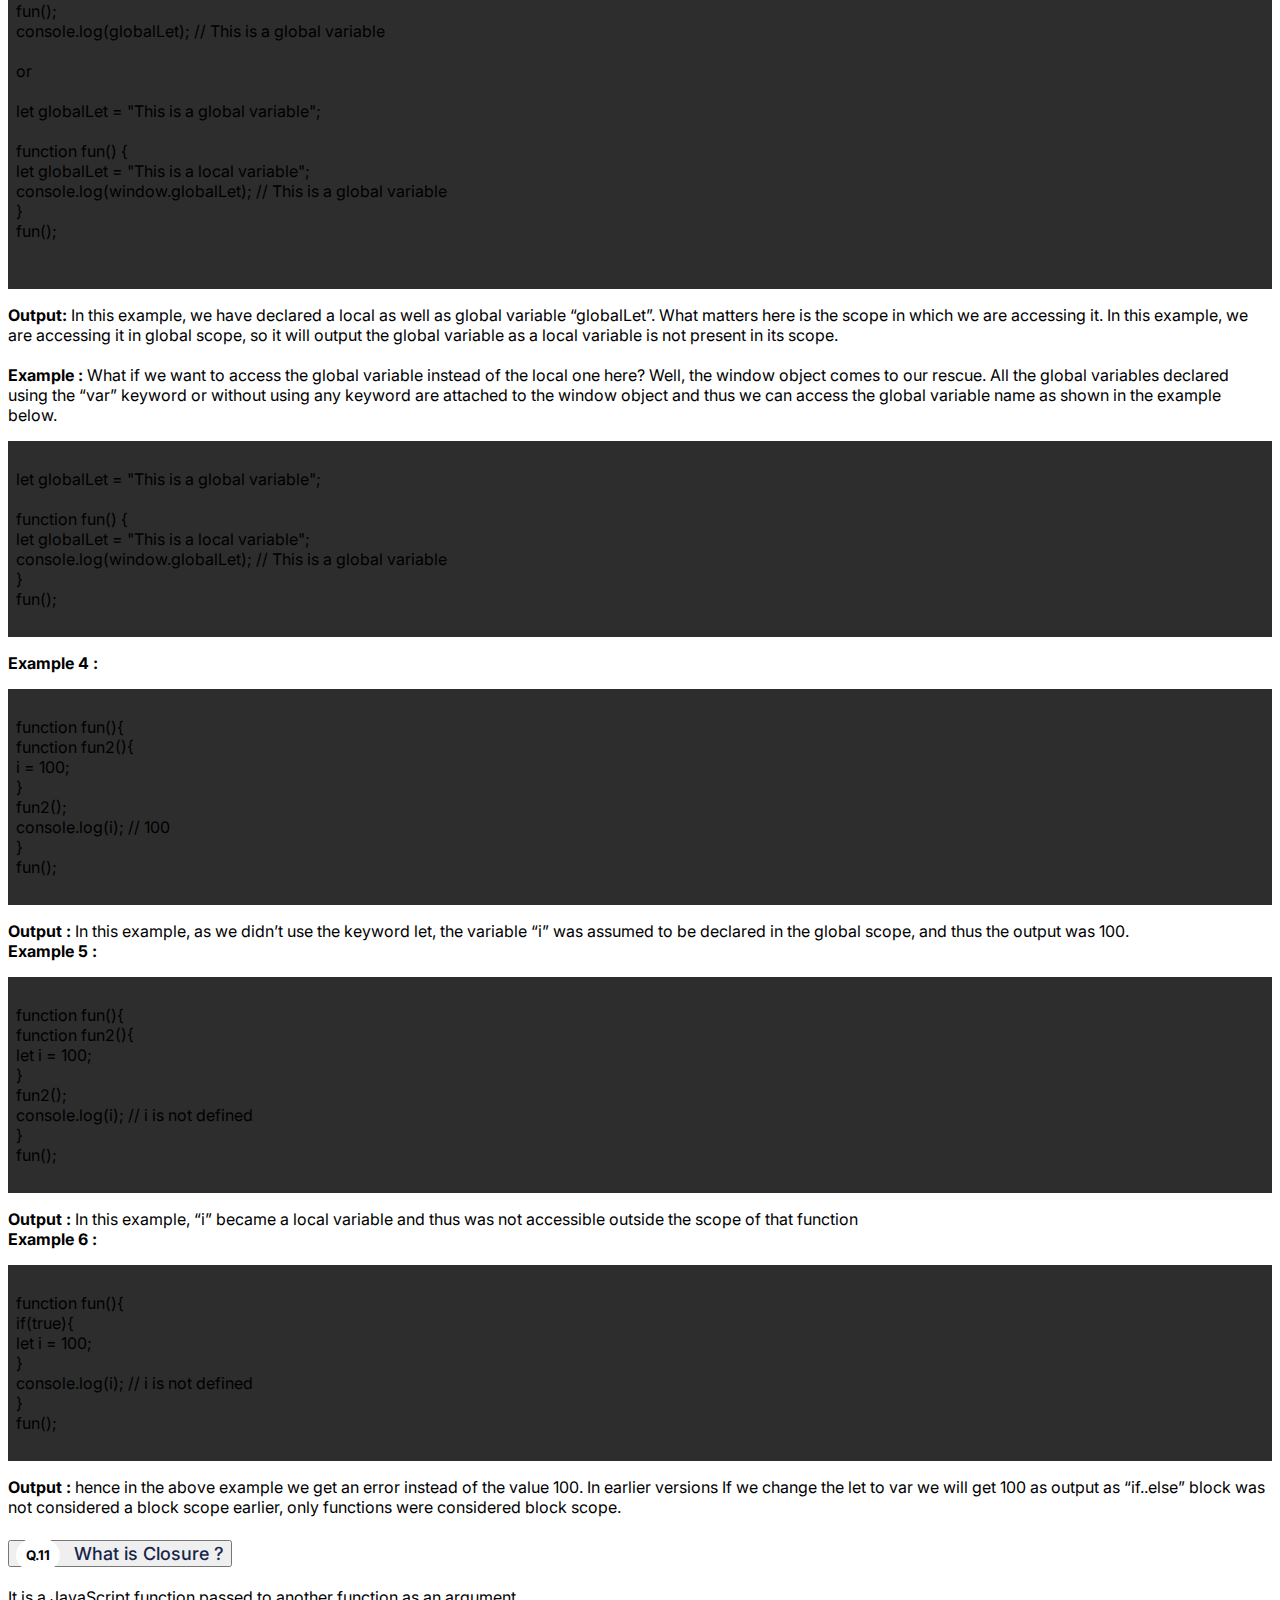
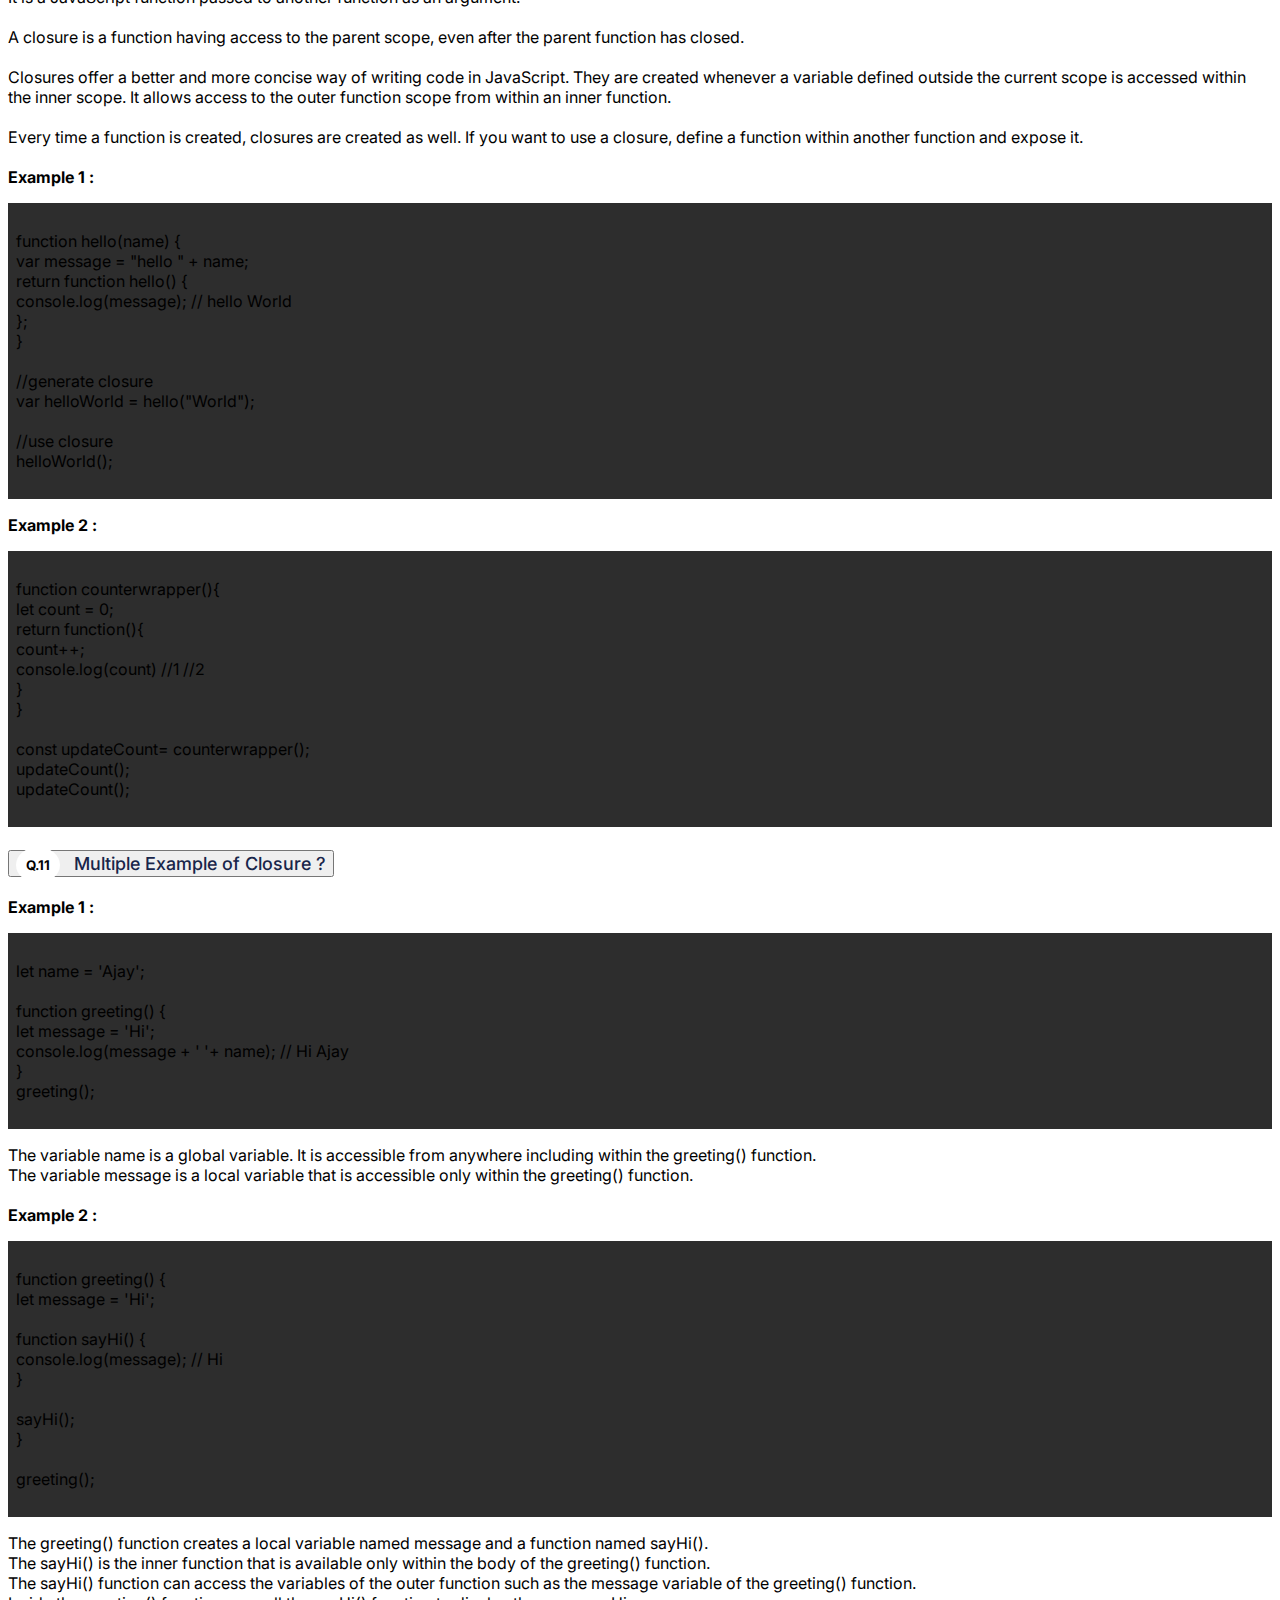
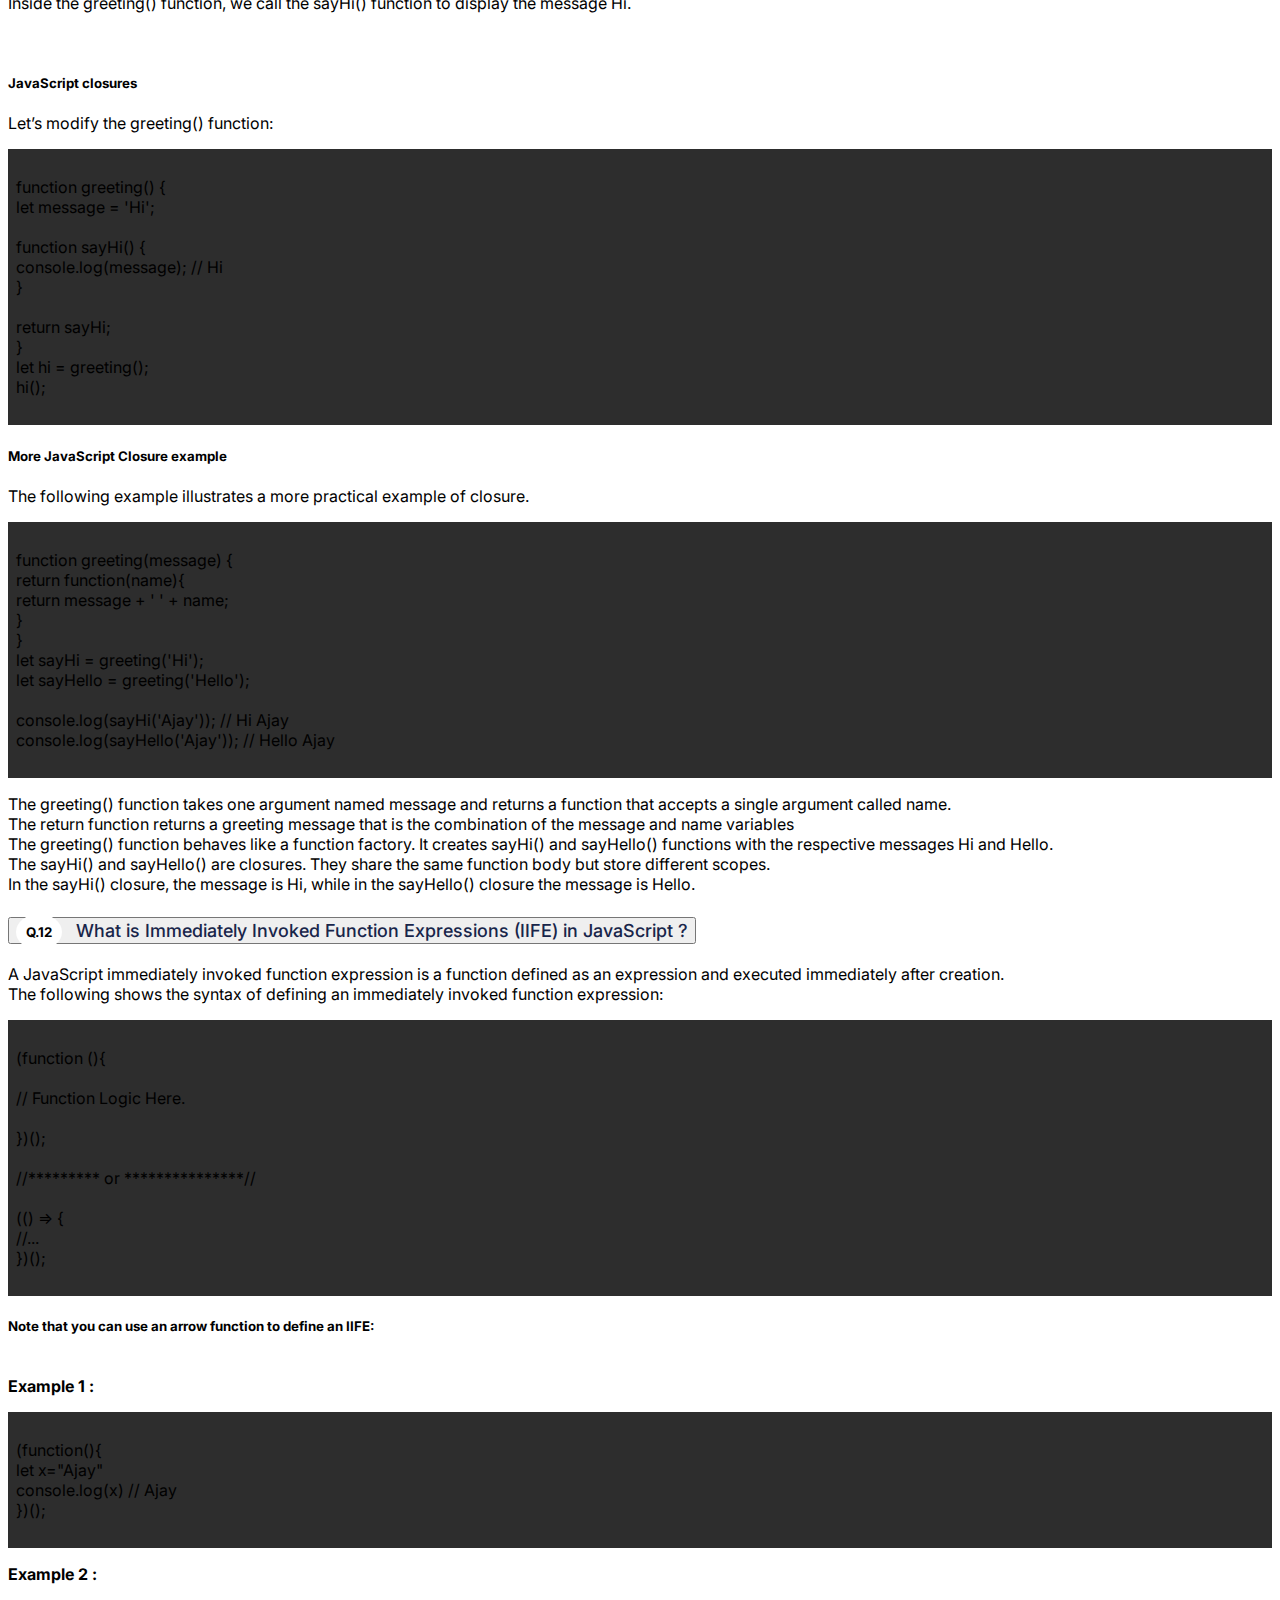
<file: advance.html>
<!DOCTYPE html>
<html lang="en">

<head>
    <meta charset="UTF-8">
    <meta http-equiv="X-UA-Compatible" content="IE=edge">
    <meta name="viewport" content="width=device-width, initial-scale=1.0">
    <link rel="icon" type="image/x-icon" href="/Image/js (1).png">

    <!-- Bootstrap CSS -->
    <link href="https://cdn.jsdelivr.net/npm/bootstrap@5.3.0/dist/css/bootstrap.min.css" rel="stylesheet"
        integrity="sha384-9ndCyUaIbzAi2FUVXJi0CjmCapSmO7SnpJef0486qhLnuZ2cdeRhO02iuK6FUUVM" crossorigin="anonymous">
    <!-- CSS style add  -->
    <link rel="stylesheet" href="./jsInterview.css">
    <title>JavaScript Interview</title>
</head>

<body>
    <!--***************** Navbar ************ -->
    <nav class="navbar navbar-expand-lg bg-body-tertiary py-3">
        <div class="container">
          <a class="navbar-brand internship h3" href="./index.html">Full Stack Web Developer</a>
          <button class="navbar-toggler" type="button" data-bs-toggle="collapse" data-bs-target="#navbarSupportedContent"
            aria-controls="navbarSupportedContent" aria-expanded="false" aria-label="Toggle navigation">
            <span class="navbar-toggler-icon"></span>
          </button>
          <div class="collapse navbar-collapse" id="navbarSupportedContent">
            <ul class="navbar-nav ms-auto mb-2 mb-lg-0">
              <li class="nav-item">
                <a class="nav-link bank-text" aria-current="page" href="./PakageInstall.html">Project Create</a>
              </li>
              <li class="nav-item">
                <a class="nav-link bank-text" aria-current="page" href="./ai.html">AI Website</a>
              </li>
                  <li class="nav-item dropdown">
                <a class="nav-link dropdown-toggle bank-text" href="#" role="button" data-bs-toggle="dropdown" aria-expanded="false">
                 Interviews
                </a>
                <ul class="dropdown-menu">
                  <li><a class="dropdown-item" href="./js-interview.html">Beginner JS</a></li>
                 
                  <li><a class="dropdown-item" href="./advance.html">Advance JS</a></li>
                  <li><a class="dropdown-item" href="./graph-ql-interview.html">GraphQL</a></li>
                  <li><hr class="dropdown-divider"></li>
                  <li><a class="dropdown-item" href="#">Something else here</a></li>
                </ul>
              </li>
             
              <li class="nav-item dropdown">
                <a class="nav-link dropdown-toggle bank-text" href="#" role="button" data-bs-toggle="dropdown" aria-expanded="false">
                 MCQ
                </a>
                <ul class="dropdown-menu">
                  <li><a class="dropdown-item" href="https://reactjs-mcq-ajay.netlify.app/">React Js MCQ</a></li>
                  <li><a class="dropdown-item" href="https://nodejs-mcq.netlify.app/">Node Js MCQ</a></li>
                  <li><a class="dropdown-item" href="https://operating-system-mcq.netlify.app/">Operating System MCQ</a></li>
                  <li><hr class="dropdown-divider"></li>
                  <li><a class="dropdown-item" href="#">Something else here</a></li>
                </ul>
              </li>
             <li class="nav-item">
                <a class="nav-link bank-text" href="./Nodejs.html">Nodejs Install</a>
              </li>
            </ul>
    
          </div>
        </div>
      </nav>

    <!-- Heading JavaScript Interview  -->
    <div class="container-fluid mt-5">
        <div class="row">
            <div class="col-md-12 ">
                <h2 class="d-flex justify-content-center text-3xl text-white font-semibold bg-danger py-3 opacity-75">
                    Top MNC JavaScript Interview
                    Questions & Answers</h2>

            </div>
        </div>
    </div>

    <div class="container-fluid">
        <div class="row">
            <div class="col-md-12">
                <div class="d-flex justify-content-center mt-4">
                    <a href="./js-interview.html"
                        class="fs-5 text-decoration-none list-group-item list-group-item-danger opacity-75 active px-3 py-2 rounded-1"
                        aria-current="true">Beginner JS</a>

                </div>
            </div>
            <!-- <div class="col-md-4">
                <div class="d-flex justify-content-evenly mt-4">
                    <a href="./beginner.html"
                        class="fs-5 text-decoration-none list-group-item list-group-item-danger opacity-75 active px-3 py-2 rounded-1"
                        aria-current="true">Intermediate JS</a>

                </div>
            </div> -->
            <!-- <div class="col-md-4">
                <div class="d-flex justify-content-evenly mt-4">
                    <a href="./js-interview.html"
                        class="fs-5 text-decoration-none list-group-item list-group-item-danger opacity-75 active px-3 py-2 rounded-1"
                        aria-current="true">Advance JS</a>

                </div>
            </div> -->
        </div>
    </div>
    <!-- Questions Starts  -->
    <div class="container mt-5 mb-5">
        <!-- ******************************** 1st ************************** -->
        <div class="row ">
            <div class="col-md-12">
                <div class="accordion" id="accordionExample">
                    <div class="accordion-item">
                        <h2 class="accordion-header text-size">
                            <button class="accordion-button collapseOne" type="button" data-bs-toggle="collapse"
                                data-bs-target="#collapseOne" aria-expanded="true" class="text-size"
                                aria-controls="collapseOne">
                                <span class="question">Q.1</span> <span class="text-size">
                                    What is Shallow Copy in JavaScript ?
                                </span>
                            </button>
                        </h2>
                        <div id="collapseOne" class="accordion-collapse collapse " data-bs-parent="#accordionExample">
                            <div class="accordion-body">
                                <span class="fw-bold">Shallow copy:</span> In the case of shallow copy when we copy the
                                original object into the clone object then the clone object has the copy of the memory
                                address of the original object. Means both points to the same memory address. <br> <br>

                                Both original object and cloned object internally point to the same referenced object.
                                Since they point to the same memory address so if we changed the cloned object then
                                changes would be reflected back to the original object because they point to the same
                                memory address.
                                <br><br>
                                Both spread (...) and Object.assign() perform a shallow copy while the JSON methods
                                carry a deep copy. <br> <br>
                                Using Object.assign operator: It takes the two parameters:
                                <li>Empty object and</li>
                                <li>Original object</li>


                                <pre class="bg-pre mt-3">
                                    <code class="text-white">
                                        let person = {
                                            name: "Ajay",
                                            lastname: "Kumar",
                                            address:{
                                              city:"Haridwar",
                                              state:"Uttarakhand",
                                              country: "India",
                                            }
                                          };
                                          
                                          let person2 = Object.assign({}, person);
                                          person2.name="Vijay"
                                          person2.address.city = "Roorkee";
                                          person2.address.state="U.P."
                                          
                                          console.log("person 1 name is", person.address); 
                                          
                                          // ***************   Output 1 Person  **************//

                                          {
                                            firstName: 'Ajay',
                                            lastName: 'Kumar',
                                            address: {
                                                city: 'Roorkee',
                                                state: 'U.P.',
                                                country :"India"
                                            }
                                          
                                          console.log("person 2 name is ", person2.address); 

                                          // ***************   Output 2 Person  **************//

                                          {
                                            firstName: 'Vijay',
                                            lastName: 'Kumar',
                                            address: {
                                                city: 'Roorkee',
                                                state: 'U.P.',
                                                country :"India"
                                            }
                                        }
                                          
                                    </code>
                                </pre>
                                In this example <br>
                                <li>First, create a new object named person.</li>
                                <li>Second, clone the person object using the Object.assign() method.</li>
                                <li>Third, change the first name and address information of the copiedPerson object.
                                </li>
                            </div>
                        </div>
                    </div>


                </div>
            </div>
        </div>
        <!-- ************************************ 2th ************************** -->
        <div class="row mt-4">
            <div class="col-md-12">
                <div class="accordion" id="accordionExample">
                    <div class="accordion-item">
                        <h2 class="accordion-header">
                            <button class="accordion-button collapsed" type="button" data-bs-toggle="collapse"
                                data-bs-target="#collapseTwo" aria-expanded="false" aria-controls="collapseTwo">
                                <span class="question">Q.2</span> <span class="text-size"> How to copy the text to the
                                    clipboard in JavaScript ?</span>
                            </button>
                        </h2>
                        <div id="collapseTwo" class="accordion-collapse collapse">
                            <div class="accordion-body">
                                <pre class="bg-pre">
                                    <code class="text-white">
                                       
                                        function Clipboard() {
                                            /* Get the text field */
                                            let copyText = document.getElementById("IdOfTextToCopy");
                                            
                                            /* Select the text field */
                                            copyText.select();
                                            
                                            /* Copy the text inside the text field */
                                            document.execCommand("copy");
                                                
                                            /* Use below command to access the value of copied text */
                                            console.log(copyText.value);
                                        }
                                    </code>
                                </pre>
                            </div>
                        </div>
                    </div>
                </div>
            </div>
        </div>
        <!-- ************************************ 3th ************************** -->
        <div class="row mt-4">
            <div class="col-md-12">
                <div class="accordion" id="accordionExample">
                    <div class="accordion-item">
                        <h2 class="accordion-header">
                            <button class="accordion-button collapsed" type="button" data-bs-toggle="collapse"
                                data-bs-target="#thirdquestion" aria-expanded="false" aria-controls="thirdquestion">
                                <span class="question">Q.3</span> <span class="text-size">
                                    What is Deep Copy in JavaScript ?
                                </span>
                            </button>
                        </h2>
                        <div id="thirdquestion" class="accordion-collapse collapse">
                            <div class="accordion-body">
                                Deep clone is a technique that is used to duplicate everything whenever we are cloning
                                arrays and objects in JavaScript in order to avoid data loss. <br><br>
                                To copy an object in JavaScript, you have three options: <br> <br>
                                1. Use the spread (...) syntax <br> <br>
                                2. Use the Object.assign() method <br> <br>
                                3. Use the JSON.stringify() and JSON.parse() methods
                                <pre class="bg-pre mt-3">
                                    <code class="text-white">
                                        const person={
                                            name:"Ajay",
                                            lastname:"Kumar"
                                        }
                                        
                                        // using spread operator 
                                        let p1 ={
                                            ...person
                                        }
                                        console.log("spread",p1)
                                        
                                        //using object assign
                                        let p2=Object.assign({},person)
                                        console.log("object assign",p2)
                                        
                                        //using JSON 
                                        let p3=   JSON.parse(JSON.stringify(person))
                                        console.log("JSON",p3)
                                    </code>
                                </pre>
                                or
                                <pre class="bg-pre mt-3">
                                    <code class="text-white">
                                        var person = {
                                            name: "Ajay",
                                            lastname: "Kumar",
                                          };
                                          
                                          var person2 = Object.assign({}, person);
                                          
                                          person.name = "Vijay";
                                          
                                          console.log("person 1 name is", person.name); // Vijay
                                          
                                          console.log("person 2 name is ", person2.name); //Ajay
                                    </code>
                                </pre>
                                <pre class="bg-pre mt-3">
                                    <code class="text-white">
                                        let counter = 1;
                                        let copiedCounter = counter;
                                        copiedCounter = 2;
                                        
                                        console.log(counter);  //1
                                        
                                    </code>
                                </pre>
                                However, if you use the assignment operator for a reference value, it will not copy the
                                value.

                                <pre class="bg-pre mt-3">
                                    <code class="text-white">
                                        let person = {
                                            firstName: 'Ajay',
                                            lastName: 'Kumar'
                                        };
                                        let copiedPerson = person;
                                        
                                        copiedPerson.firstName = 'Vijay';
                                        console.log(person); 
                                        
                                         Output 
                                         { firstName: 'Vijay', lastName: 'Kumar' }
                                    </code>
                                </pre>
                                Deep Copy Example :
                                <pre class="bg-pre mt-3">
                                    <code class="text-white">
                                        let person = {
                                            name: "Ajay",
                                            lastname: "Kumar",
                                            address:{
                                              city:"Haridwar",
                                              state:"Uttarakhand",
                                              country:"India"
                                            }
                                          };
                                          
                                          let person2 = JSON.parse(JSON.stringify(person))
                                          
                                          person2.address.city = "Roorkee";
                                          person2.address.state="U.P."
                                          
                                          console.log("person 1 name is", person.address); // {city: 'Haridwar', state: 'Uttarakhand',country:"India"}
                                          
                                          console.log("person 2 name is ", person2.address); // {city: 'Roorkee', state: 'U.P.',country:"India"}
                                    </code>
                                </pre>
                            </div>
                        </div>
                    </div>
                </div>
            </div>
        </div>
        <!-- ************************************ 4th ************************** -->
        <div class="row mt-4">
            <div class="col-md-12">
                <div class="accordion" id="accordionExample">
                    <div class="accordion-item">
                        <h2 class="accordion-header">
                            <button class="accordion-button collapsed" type="button" data-bs-toggle="collapse"
                                data-bs-target="#fourquestion" aria-expanded="false" aria-controls="fourquestion">
                                <span class="question">Q.4</span> <span class="text-size">
                                    What is Function type ?
                                </span>
                            </button>
                        </h2>
                        <div id="fourquestion" class="accordion-collapse collapse">
                            <div class="accordion-body">
                                In JavaScript, all functions are objects. They are the instances of the Function type.
                                Because functions are objects, they have properties and methods like other objects.

                                <br><br>
                                Functions properties : <br><br>
                                Each function has two important properties: length and prototype.
                                <li>The length property determines the number of named arguments specified in the
                                    function declaration.</li>
                                <li>The length property determines the number of named arguments specified in the
                                    function declaration.</li>
                                <li>A function also has three important methods: call(), apply(), and bind().</li> <br>
                                Example :
                                <pre class="bg-pre mt-3">
                                    <code class="text-white">
                                        function add(x, y) {
                                            return x + y;
                                        }
                                        
                                        console.log(add.length); // 2
                                        console.log(add.prototype); // Object{}
                                    </code>
                                </pre>

                            </div>
                        </div>
                    </div>
                </div>
            </div>
        </div>
        <!-- ************************************ 5th ************************** -->
        <div class="row mt-4">
            <div class="col-md-12">
                <div class="accordion" id="accordionExample">
                    <div class="accordion-item">
                        <h2 class="accordion-header">
                            <button class="accordion-button collapsed" type="button" data-bs-toggle="collapse"
                                data-bs-target="#fivequestion" aria-expanded="false" aria-controls="fivequestion">
                                <span class="question">Q.5</span> <span class="text-size">
                                    What is this in JavaScript ?

                                </span>
                            </button>
                        </h2>
                        <div id="fivequestion" class="accordion-collapse collapse">
                            <div class="accordion-body">
                                In JavaScript, the this keyword refers to the currently calling an object. <br><br>
                                <h5>Note : this is not a variable. It is a keyword. You cannot change the value of this.
                                </h5>
                                <pre class="bg-pre mt-3">
                                    <code class="text-white">
                                        const person ={
                                            firstName:"Ajay",
                                            lastName:"Kumar",
                                            birth:1998,
                                            fullName:function(){
                                                return this.firstName+" "+this.lastName;
                                            },
                                            currentAge:function(){
                                                let myAge = new Date().getFullYear() - this.birth;
                                                return myAge;
                                            }
                                        
                                        }
                                        console.log(person.fullName())  //Ajay kumar 
                                        console.log(person.currentAge()) //25
                                    </code>
                                </pre>
                                In the example above, this refers to the person object. <br>

                                this.firstName means the firstName property of this. <br>


                                Same as: <br>

                                this.firstName means the firstName property of person. <br>
                                <br>
                                <h5>The this keyword refers to different objects depending on how it is used:</h5>
                                <li>In an object method, this refers to the object.</li>
                                <li>Alone, this refers to the global object.</li>
                                <li>In a function, this refers to the global object.</li>
                                <li>In a function, in strict mode, this is undefined.</li>
                                <li>In an event, this refers to the element that received the event</li>
                                <li>Methods like call(), apply(), and bind() can refer this to any object.</li>
                                <pre class="bg-pre mt-3">
    <code class="text-white">
        console.log(this === window); // true

        or 

        this.color= 'Red';
console.log(window.color); // 'Red'

or 

function show() {
    "use strict";
    console.log(this === undefined); // true

    function display() {
        console.log(this === undefined); // true
    }
    display();
}

show();
    </code>
</pre>

                            </div>
                        </div>
                    </div>
                </div>
            </div>
        </div>
        <!-- ************************************ 6th ************************** -->
        <div class="row mt-4">
            <div class="col-md-12">
                <div class="accordion" id="accordionExample">
                    <div class="accordion-item">
                        <h2 class="accordion-header">
                            <button class="accordion-button collapsed" type="button" data-bs-toggle="collapse"
                                data-bs-target="#sixquestion" aria-expanded="false" aria-controls="sixquestion">
                                <span class="question">Q.6</span> <span class="text-size"> What is call() in JavaScript
                                    ?
                                </span>
                            </button>
                        </h2>
                        <div id="sixquestion" class="accordion-collapse collapse">
                            <div class="accordion-body">
                                The call() method is a predefined JavaScript method. <br>

                                It can be used to invoke (call) a method with an owner object as an argument
                                (parameter). <br><br>
                                With call(), an object can use a method belonging to another object. <br><br>
                                syntax: <br>
                                <pre class="bg-pre mt-3">
                                    <code class="text-white">
                                        object.objectMethod.call( objectInstance, arguments )
                                    </code>
                                </pre>
                                <b>Parameters:</b> It takes two parameters: <br>
                                <li><b>ObjectInstance :</b>
                                    It is an object which we want to use explicitly(Clearly,decidely)</li>
                                <li><b>Arguments :</b> It is arguments that we want to pass to the calling function</li>
                                <pre class="bg-pre mt-3">
                                    <code class="text-white">
                                        const person = {
                                            fullName: function () {
                                              return this.firstName + " " + this.lastName;
                                            },
                                            agePerson:function(){
                                              let myAge = new Date().getFullYear()- this.age;
                                              return myAge;
                                            }
                                          };
                                          const person1 = {
                                            firstName: "Ajay",
                                            lastName: "Kumar",
                                            age:1998,
                                          };
                                          const person2 = {
                                            firstName: "Vijay",
                                            lastName: "Kumar",
                                            age:1999,
                                          };
                                          
                                          console.log(person.fullName.call(person2)); //Vijay Kumar
                                          console.log(person.agePerson.call(person2)); //24
                                    </code>
                                </pre>
                                <h5>The call() Method with Arguments</h5> <br>
                                The call() method can accept arguments: <br>
                                <pre class="bg-pre mt-3">
                                    <code class="text-white">
                                        const person = {
                                            fullName: function(city,state, country) {
                                              return this.firstName + " " + this.lastName + "," + city  +"," +state +"," + country;
                                            }
                                          }
                                          
                                          const person1 = {
                                            firstName:"Ajay",
                                            lastName: "Kumar"
                                          }
                                          
                                          console.log(person.fullName.call(person1, "Haridwar","Uttarakhand" ,"India"));
                                        //  Ajay Kumar,Haridwar,Uttarakhand,India
                                    </code>
                                </pre>
                            </div>
                        </div>
                    </div>
                </div>
            </div>
        </div>
        <!-- ************************************ 7th ************************** -->
        <div class="row mt-4">
            <div class="col-md-12">
                <div class="accordion" id="accordionExample">
                    <div class="accordion-item">
                        <h2 class="accordion-header">
                            <button class="accordion-button collapsed" type="button" data-bs-toggle="collapse"
                                data-bs-target="#sevenquestion" aria-expanded="false" aria-controls="sevenquestion">
                                <span class="question">Q.7</span> <span class="text-size">
                                    What is apply() in JavaScript ?
                                </span>
                            </button>
                        </h2>
                        <div id="sevenquestion" class="accordion-collapse collapse">
                            <div class="accordion-body">
                                The apply() method, you can write a method that can be used on different objects.
                                <br><br>
                                syntax: <br>
                                <pre class="bg-pre mt-3">
                                    <code class="text-white">
                                        object.objectMethod.apply(objectInstance, arrayOfArguments)
                                    </code>
                                </pre>
                                <b>Parameters:</b> It takes two parameters: <br>
                                <li><b>ObjectInstance :</b>
                                    It is an object which we want to use explicitly(clearly,decidely)</li>
                                <li><b>Arguments :</b> It is arguments that we want to pass to the calling function</li>
                                <pre class="bg-pre mt-3">
                                    <code class="text-white">
                                        const person = {
                                            fullName: function() {
                                              return this.firstName + " " + this.lastName;
                                            }
                                          }
                                          
                                          const person1 = {
                                            firstName: "Ajay",
                                            lastName: "Kumar"
                                          }
                                          
                                          console.log(person.fullName.apply(person1))  // Ajay Kumar
                                    </code>
                                </pre>
                                <h5>The apply() Method with Arguments </h5> <br>
                                The apply() method accepts arguments in an array: <br>
                                <pre class="bg-pre mt-3">
                                    <code class="text-white">
                                        const person = {
                                            fullName: function(city,state, country) {
                                              return this.firstName + " " + this.lastName + "," + city  +"," +state +"," + country;
                                            }
                                          }
                                          
                                          const person1 = {
                                            firstName:"Ajay",
                                            lastName: "Kumar"
                                          }
                                          
                                          console.log(person.fullName.apply(person1, ["Haridwar","Uttarakhand" ,"India"]));
                                        //  Ajay Kumar,Haridwar,Uttarakhand,India
                                    </code>
                                </pre>
                            </div>
                        </div>
                    </div>
                </div>
            </div>
        </div>
        <!-- ************************************ 8th ************************** -->
        <div class="row mt-4">
            <div class="col-md-12">
                <div class="accordion" id="accordionExample">
                    <div class="accordion-item">
                        <h2 class="accordion-header">
                            <button class="accordion-button collapsed" type="button" data-bs-toggle="collapse"
                                data-bs-target="#eightquestion" aria-expanded="false" aria-controls="eightquestion">
                                <span class="question">Q.8</span> <span class="text-size">What is the difference between
                                    call and apply in JavaScript ?
                                </span>
                            </button>
                        </h2>
                        <div id="eightquestion" class="accordion-collapse collapse">
                            <div class="accordion-body">
                                The difference is : <br>
                                <li>The call() method takes arguments separately.</li>
                                <li>The apply() method takes arguments as an array.</li> <br> or <br> <br>
                                <b>Difference between the call() and apply() methods : </b> The only difference is
                                call() method takes the arguments separated by a comma while apply() method takes the
                                array of arguments. <br>
                                <table class="table  table-striped  table-bordered border-secondary mt-3">
                                    <thead class="text-center">
                                        <tr class="table-dark">
                                            <th scope="col">#</th>
                                            <th scope="col text-center">JavaScript call() Method</th>
                                            <th scope="col text-center">JavaScript apply() Method</th>

                                        </tr>
                                    </thead>
                                    <tbody>
                                        <tr>
                                            <th scope="row">1</th>
                                            <td>It is used to write such a method that can be used on different objects.
                                            </td>
                                            <td>It is used to write methods, which can be used on different objects</td>

                                        </tr>
                                        <tr>
                                            <th scope="row">2</th>
                                            <td>It is a Predefined Method in Javascript</td>
                                            <td>Its return value is the result of the calling function along provided
                                                this value and arguments.</td>

                                        </tr>
                                        <tr>
                                            <th scope="row">3</th>
                                            <td>It is used for an object to use a method that belongs to a different
                                                object.</td>
                                            <td>We can use a list with this function instead of the array</td>
                                        </tr>
                                        <tr>
                                            <th scope="row">4</th>
                                            <td>This method can also accept parameters.</td>
                                            <td>This method takes the parameter as an array</td>
                                        </tr>
                                    </tbody>
                                </table>

                            </div>
                        </div>
                    </div>
                </div>
            </div>
        </div>


        <!-- ************************************ 9th ************************** -->
        <div class="row mt-4">
            <div class="col-md-12">
                <div class="accordion" id="accordionExample">
                    <div class="accordion-item">
                        <h2 class="accordion-header">
                            <button class="accordion-button collapsed" type="button" data-bs-toggle="collapse"
                                data-bs-target="#mvcquestion" aria-expanded="false" aria-controls="mvcquestion">
                                <span class="question">Q.9</span> <span class="text-size">What is bind() method in
                                    JavaScript
                                    ?
                                </span>
                            </button>
                        </h2>
                        <div id="mvcquestion" class="accordion-collapse collapse">
                            <div class="accordion-body">
                                <li>The bind() method creates a new function, when invoked, has the this sets to a
                                    provided value.</li>
                                <li>The bind() method allows an object to borrow a method from another object without
                                    making a copy of that method. This is known as function borrowing in JavaScript.
                                </li>
                                <pre class="bg-pre mt-3">
                                    <code class="text-white">
                                        const person = {
                                            firstName:"Ajay",
                                            lastName: "Kumar",
                                            fullName: function () {
                                              return this.firstName + " " + this.lastName;
                                            }
                                          }
                                          
                                          const member = {
                                            firstName:"Vijay",
                                            lastName: "Kumar",
                                          }
                                          
                                          let fullName = person.fullName.bind(member);
                                          console.log(fullName)
                                          //   ƒ () {
                                          //    return this.firstName + " " + this.lastName;
                                          //  } 
                                    </code>
                                </pre>
                                or
                                <pre class="bg-pre mt-3">
                                    <code class="text-white">
                                        const person = {
                                            firstName:"Ajay",
                                            lastName: "Kumar",
                                            fullName: function () {
                                              return this.firstName + " " + this.lastName;
                                            }
                                          }
                                          
                                          const member = {
                                            firstName:"Vijay",
                                            lastName: "Kumar",
                                          }
                                          
                                          let fullName = person.fullName.bind(member);
                                          console.log(fullName()) // Vijay Kumar
                                          or
                                          let fullName = person.fullName.bind(member)();
                                          console.log(fullName) // Vijay Kumar
                                         
                                    </code>
                                </pre>
                                this is lost
                                <pre class="bg-pre mt-3">
                                    <code class="text-white">
                                        let person = {
                                            name: 'Ajay Kumar',
                                            getName: function() {
                                                console.log(this.name);   //Ajay Kumar
                                            }
                                          };
                                          
                                          console.log(person.getName())  //undefined
                                    </code>
                                </pre>
                            </div>
                        </div>
                    </div>
                </div>
            </div>
        </div>
        <!-- ************************************ 10th ************************** -->
        <div class="row mt-4">
            <div class="col-md-12">
                <div class="accordion" id="accordionExample">
                    <div class="accordion-item">
                        <h2 class="accordion-header">
                            <button class="accordion-button collapsed" type="button" data-bs-toggle="collapse"
                                data-bs-target="#authquestion" aria-expanded="false" aria-controls="authquestion">
                                <span class="question">Q.10</span> <span class="text-size">
                                    What is Global Scope and Local Scope ?
                                </span>
                            </button>
                        </h2>
                        <div id="authquestion" class="accordion-collapse collapse">
                            <div class="accordion-body">
                                In JavaScript, there are two types of variable scopes: <br> <br>
                                1. <b>Global Scope : </b>Variables declared Globally (outside of any function) have
                                Global Scope and Global variables can be accessed from anywhere in a program. Similar to
                                function scope variables declared with var, let and const are quite similar when
                                declared outside a block.Scope outside the outermost function attached to the window.
                                <br> <br>
                                2. <b>Local Scope : </b>Variables declared inside a function become local to the
                                function. Local variables are created when a function starts and deleted when the
                                function is executed. Local variables have Function Scope which means that they can only
                                be accessed from within the function. Inside the function being executed. <br>
                                <pre class="bg-pre mt-3">
                                    <code class="text-white">
                                        let globalLet = "This is a global variable";

                                        function fun() {
                                          let localLet = "This is a local variable";
                                        
                                          console.log(globalLet); // This is a global variable
                                          console.log(localLet); // This is a local variable
                                        }
                                        fun();
                                    </code>
                                </pre>
                                or
                                <pre class="bg-pre mt-3">
                                    <code class="text-white">
                                        let globalLet = "This is a global variable";

function fun() {
  let localLet = "This is a local variable";
}
fun();
console.log(globalLet); // This is a global variable
console.log(localLet); // localLet is not defined
                                    </code>
                                </pre>
                                or
                                <b>Word of caution : </b>Whenever you are declaring variables, always use the prefix
                                let. If you don’t use the let keyword, then the variables are by default created in the
                                global scope. For instance, in the above example. <br><br>
                                <pre class="bg-pre mt-3">
                                    <code class="text-white">
                                        let globalLet = "This is a global variable";;
 
                                        function fun() {
                                           localLet = "This is a local variable";
                                        }
                                     
                                        fun();
                                          console.log(globalLet); // This is a global variable
                                          console.log(localLet); // This is a local variable

                                    </code>
                                </pre>
                                <b>Example : </b>One of the most asked questions in interviews is the scenario where the
                                global as well as local variable has the same name. Let’s see what happens then.
                                <pre class="bg-pre mt-3">
                                    <code class="text-white">
                                        let globalLet = "This is a global variable"
 
                                        function fun() {
                                          let globalLet = "This is a local variable"
                                        }
                                        fun();
                                        console.log(globalLet); // This is a global variable

                                        or 

                                        let globalLet = "This is a global variable";
 
                                        function fun() {
                                          let globalLet = "This is a local variable";
                                          console.log(window.globalLet); // This is a global variable
                                        }
                                        fun();

                                        </code>
                                </pre>
                                <b>Output:</b> In this example, we have declared a local as well as global variable
                                “globalLet”. What matters here is the scope in which we are accessing it. In this
                                example, we are accessing it in global scope, so it will output the global variable as a
                                local variable is not present in its scope. <br><br>
                                <b>Example : </b> What if we want to access the global variable instead of the local one
                                here? Well, the window object comes to our rescue. All the global variables declared
                                using the “var” keyword or without using any keyword are attached to the window object
                                and thus we can access the global variable name as shown in the example below.
                                <pre class="bg-pre mt-3">
                                    <code class="text-white">
                                        let globalLet = "This is a global variable";
 
                                        function fun() {
                                          let globalLet = "This is a local variable";
                                          console.log(window.globalLet); // This is a global variable
                                        }
                                        fun();
                                        </code>
                                </pre>
                                <b>Example 4 : </b>
                                <pre class="bg-pre mt-3">
                                    <code class="text-white">
                                        function fun(){
                                            function fun2(){
                                                 i = 100;
                                            }
                                            fun2();
                                            console.log(i); // 100
                                        }
                                        fun();
                                    </code>
                                </pre>
                                <b>Output : </b>In this example, as we didn’t use the keyword let, the variable “i” was
                                assumed to be declared in the global scope, and thus the output was 100. <br>
                                <b>Example 5 : </b>
                                <pre class="bg-pre mt-3">
                                    <code class="text-white">
                                        function fun(){
                                            function fun2(){
                                                let i = 100;
                                            }
                                            fun2();
                                            console.log(i); // i is not defined
                                        }
                                        fun();
                                    </code>
                                </pre>
                                <b>Output : </b> In this example, “i” became a local variable and thus was not
                                accessible
                                outside the scope of that function <br>
                                <b>Example 6 : </b>
                                <pre class="bg-pre mt-3">
                                    <code class="text-white">
                                        function fun(){
                                            if(true){
                                                let i = 100;
                                            }
                                            console.log(i); // i is not defined
                                        }
                                        fun();
                                    </code>
                                </pre>
                                <b>Output : </b> hence in the above example we get an error instead of the value 100. In
                                earlier versions If we change the let to var we will get 100 as output as “if..else”
                                block
                                was not considered a block scope earlier, only functions were considered block scope.
                            </div>
                        </div>
                    </div>
                </div>
            </div>
        </div>
        <!-- ************************************ 11th ************************** -->
        <div class="row mt-4">
            <div class="col-md-12">
                <div class="accordion" id="accordionExample">
                    <div class="accordion-item">
                        <h2 class="accordion-header">
                            <button class="accordion-button collapsed" type="button" data-bs-toggle="collapse"
                                data-bs-target="#fetchquestion" aria-expanded="false" aria-controls="fetchquestion">
                                <span class="question">Q.11</span> <span class="text-size">What is Closure
                                    ?
                                </span>
                            </button>
                        </h2>
                        <div id="fetchquestion" class="accordion-collapse collapse">
                            <div class="accordion-body">
                                It is a JavaScript function passed to another function as an argument. <br><br>
                                A closure is a function having access to the parent scope, even after the parent
                                function has closed. <br>
                                <br>
                                Closures offer a better and more concise way of writing code in JavaScript. They are
                                created whenever a variable defined outside the current scope is accessed within the
                                inner scope. It allows access to the outer function scope from within an inner function.
                                <br><br>

                                Every time a function is created, closures are created as well. If you want to use a
                                closure, define a function within another function and expose it. <br><br>
                                <b>Example 1 : </b>
                                <pre class="bg-pre mt-3">
                                <code class="text-white">
                                    function hello(name) {
                                        var message = "hello " + name;
                                        return function hello() {
                                          console.log(message); // hello World
                                        };
                                      }
                                      
                                      //generate closure
                                      var helloWorld = hello("World");
                                      
                                      //use closure
                                      helloWorld();
                                </code>
                            </pre>
                                <b>Example 2 : </b>
                                <pre class="bg-pre mt-3">
                                <code class="text-white">
                                    function counterwrapper(){
                                        let count = 0;
                                        return function(){
                                            count++;
                                            console.log(count) //1  //2
                                        }
                                    }
                                    
                                    const updateCount= counterwrapper();
                                    updateCount();
                                    updateCount();
                                </code>
                            </pre>
                            </div>
                        </div>
                    </div>
                </div>
            </div>
        </div>
        <!-- ************************************ 11th ************************** -->
        <div class="row mt-4">
            <div class="col-md-12">
                <div class="accordion" id="accordionExample">
                    <div class="accordion-item">
                        <h2 class="accordion-header">
                            <button class="accordion-button collapsed" type="button" data-bs-toggle="collapse"
                                data-bs-target="#underquestion" aria-expanded="false" aria-controls="underquestion">
                                <span class="question">Q.11</span> <span class="text-size">Multiple Example of Closure ?
                                </span>
                            </button>
                        </h2>
                        <div id="underquestion" class="accordion-collapse collapse">
                            <div class="accordion-body">
                                <b>Example 1 :</b>
                                <pre class="bg-pre mt-3">
                                <code class="text-white">
                                    let name = 'Ajay';

                                    function greeting() { 
                                        let message = 'Hi';
                                        console.log(message + ' '+ name); // Hi Ajay 
                                    }
                                    greeting();
                                </code>
                            </pre>
                                <li>The variable name is a global variable. It is accessible from anywhere including
                                    within the greeting() function.</li>
                                <li>The variable message is a local variable that is accessible only within the
                                    greeting() function.</li> <br>
                                <b>Example 2 :</b>
                                <pre class="bg-pre mt-3">
                                <code class="text-white">
                                    function greeting() {
                                        let message = 'Hi';
                                    
                                        function sayHi() {
                                            console.log(message); // Hi
                                        }
                                    
                                        sayHi();
                                    }
                                    
                                    greeting();
                                </code>
                            </pre>
                                <li>The greeting() function creates a local variable named message and a function named
                                    sayHi().</li>
                                <li>The sayHi() is the inner function that is available only within the body of the
                                    greeting() function.</li>
                                <li>The sayHi() function can access the variables of the outer function such as the
                                    message variable of the greeting() function.</li>
                                <li>Inside the greeting() function, we call the sayHi() function to display the message
                                    Hi.</li> <br>
                                <br>
                                <h5>JavaScript closures</h5>
                                Let’s modify the greeting() function:
                                <pre class="bg-pre mt-3">
                                <code class="text-white">
                                    function greeting() {
                                        let message = 'Hi';
                                    
                                        function sayHi() {
                                            console.log(message);  // Hi
                                        }
                                    
                                        return sayHi;
                                    }
                                    let hi = greeting();
                                    hi(); 
                                </code>
                            </pre>
                                <h5>More JavaScript Closure example</h5>
                                The following example illustrates a more practical example of closure.
                                <pre class="bg-pre mt-3">
                                <code class="text-white">
                                    function greeting(message) {
                                        return function(name){
                                             return message + ' ' + name;
                                        }
                                     }
                                     let sayHi = greeting('Hi');
                                     let sayHello = greeting('Hello');
                                     
                                     console.log(sayHi('Ajay')); // Hi Ajay
                                     console.log(sayHello('Ajay')); // Hello Ajay
                                </code>
                            </pre>
                                <li>The greeting() function takes one argument named message and returns a function that
                                    accepts a single argument called name.</li>
                                <li>The return function returns a greeting message that is the combination of the
                                    message and name variables</li>
                                <li>The greeting() function behaves like a function factory. It creates sayHi() and
                                    sayHello() functions with the respective messages Hi and Hello.</li>
                                <li>The sayHi() and sayHello() are closures. They share the same function body but store
                                    different scopes.</li>
                                <li>In the sayHi() closure, the message is Hi, while in the sayHello() closure the
                                    message is Hello.</li>

                            </div>
                        </div>
                    </div>
                </div>
            </div>
        </div>
        <!-- ************************************ 12th ************************** -->
        <div class="row mt-4">
            <div class="col-md-12">
                <div class="accordion" id="accordionExample">
                    <div class="accordion-item">
                        <h2 class="accordion-header">
                            <button class="accordion-button collapsed" type="button" data-bs-toggle="collapse"
                                data-bs-target="#operationquestion" aria-expanded="false"
                                aria-controls="operationquestion">
                                <span class="question">Q.12</span> <span class="text-size">
                                    What is Immediately Invoked Function Expressions (IIFE) in JavaScript ?
                                </span>
                            </button>
                        </h2>
                        <div id="operationquestion" class="accordion-collapse collapse">
                            <div class="accordion-body">
                                A JavaScript immediately invoked function expression is a function defined as an
                                expression and executed immediately after creation. <br>
                                The following shows the syntax of defining an immediately invoked function expression:
                                <br>
                                <pre class="bg-pre mt-3">
                                <code class="text-white">
                                    (function (){ 

                                        // Function Logic Here. 

                                        })();

                                        //*********  or   ***************//

                                        (() => {
                                            //...
                                        })();
                                </code>
                            </pre>
                                <h5>Note that you can use an arrow function to define an IIFE:</h5> <br>
                                <b>Example 1 :</b>
                                <pre class="bg-pre mt-3">
                                <code class="text-white">
                                    (function(){
                                        let x="Ajay"
                                        console.log(x) // Ajay
                                      })();
                                </code>
                            </pre>
                                <b>Example 2 :</b>
                                <pre class="bg-pre mt-3">
                                <code class="text-white">
                                    (function(a,b){
                                        console.log(a+b)  // 30
                                        return a + b;
                                    })(10,20);
                                </code>
                            </pre>
                                <b>Example 3 :</b>
                                <pre class="bg-pre mt-3">
                                <code class="text-white">
                                    (function() {
                                        var counter = 0;
                                    
                                        function add(a, b) {
                                            return a + b;
                                        }
                                    
                                        console.log(add(10,20)); // 30
                                    }());
                                </code>
                            </pre>
                                <b>Example 4 :</b>
                                <pre class="bg-pre mt-3">
                                <code class="text-white">
                                    (function() {
                                        var counter = 0;
                                    
                                        function add(a, b) {
                                            return a + b;
                                        }
                                    
                                        console.log(add(10,20)); // 30
                                    }());
                                </code>
                            </pre>
                                <b>Important Point </b> <br>
                                <li>
                                    IIFE follow their own scope like any other function/variable in JavaScript.
                                </li>
                                <li>The part of the name immediately invoked is sometimes confusing to new developers as
                                    they expect the IIFE to execute irrespective of function scope, this is wrong. For
                                    example, let us take the following example where the IIFE is defined within a
                                    function and will only be immediately invoked if we call it the Parent Function.
                                </li>
                                <b>Example 5 :</b>
                                <pre class="bg-pre mt-3">
                                <code class="text-white">
                                    function myFunc()
                                    {
                                        console.log("Welcome to");  // Welcome to
                                        // This will be executed after executing the previous log.
                                        (function() { 
                                            console.log("Ajay Kumar"); // Ajay Kumar
                                        })();
                                        console.log("Hi There!");  // Hi There!
                                    }
                                      
                                    
                                    myFunc();
                                </code>
                            </pre>
                                <li>1. IIFEs have their own scope i.e. the variables you declare in the Function
                                    Expression will not be available outside the function.</li>
                                <li>2. Similarly to other functions IIFEs can also be named or anonymous, but even if an
                                    IIFE does have a name it is impossible to refer/invoke it.</li>
                                <li>3. IIFEs can also have parameters. For example, </li>
                                <b>Example 6 :</b>
                                <pre class="bg-pre mt-3">
                                <code class="text-white">
                                    // Declaring the parameter required.
                                    (function(dt) {
                                     console.log(dt.toLocaleTimeString());  // 6:12:57 PM
                                     // Passing the Parameter.
                                 })(new Date());
                                </code>
                            </pre>
                            </div>
                        </div>
                    </div>
                </div>
            </div>
        </div>
        <!-- ************************************ 13th ************************** -->
        <div class="row mt-4">
            <div class="col-md-12">
                <div class="accordion" id="accordionExample">
                    <div class="accordion-item">
                        <h2 class="accordion-header">
                            <button class="accordion-button collapsed" type="button" data-bs-toggle="collapse"
                                data-bs-target="#diffquestion" aria-expanded="false" aria-controls="diffquestion">
                                <span class="question">Q.13</span> <span class="text-size">
                                    What is Arrow function in JavaScript ?
                                </span>
                            </button>
                        </h2>
                        <div id="diffquestion" class="accordion-collapse collapse">
                            <div class="accordion-body">
                                Arrow functions were introduced in ES6. <br><br>
                                Arrow functions allow us to write shorter function syntax .
                                Arrow functions can only be used as a function expression.
                                <br><br>
                                Arrow functions are anonymous functions i.e. they are functions without a name and are
                                not bound by an identifier. Arrow functions do not return any value and can be declared
                                without the function keyword. They are also called Lambda Functions.
                                <b>Syntax :</b>
                                <pre class="bg-pre mt-3">
                                <code class="text-white">
                                    let ajay = ()=> {
                                        return "Hello Ajay";
                                      }
                                      console.log(ajay()) // Hello Ajay
                                </code>
                            </pre>
                                <pre class="bg-pre mt-3">
                                <code class="text-white">
                                  
  let ajay = ()=> "Hello Ajay";
  
  console.log(ajay())  // Hello Ajay 
                                </code>
                            </pre>
                                <b>Advantages of Arrow functions:</b> <br>
                                <li>Arrow functions reduce the size of the code</li>
                                <li>The return statement and functional braces are optional for single-line functions.
                                </li>
                                <li>It increases the readability of the code.</li> <br>
                                <h5>Arrow functions with parameters:</h5>
                                <pre class="bg-pre mt-3">
                                <code class="text-white">
                                    const add= (x,y,z) => {
                                        console.log(x+y+z)  //60
                                    }
                                     
                                    add(10,20,30);
                                </code>
                            </pre>
                            </div>
                        </div>
                    </div>
                </div>
            </div>
        </div>
        <!-- ************************************ 14th ************************** -->
        <div class="row mt-4">
            <div class="col-md-12">
                <div class="accordion" id="accordionExample">
                    <div class="accordion-item">
                        <h2 class="accordion-header">
                            <button class="accordion-button collapsed" type="button" data-bs-toggle="collapse"
                                data-bs-target="#cachingquestion" aria-expanded="false" aria-controls="cachingquestion">
                                <span class="question">Q.14</span> <span class="text-size">
                                    What is Rest Parameter (...) ?
                                </span>
                            </button>
                        </h2>
                        <div id="cachingquestion" class="accordion-collapse collapse">
                            <div class="accordion-body">
                                The rest parameter (...) allows a function to treat an indefinite number of arguments as
                                an array. Other word it is the rest parameter. It stores n number of parameters as an
                                array.
                                <br>
                                <b>Synatx : </b>
                                <pre class="bg-pre mt-3">
                                <code class="text-white">
                                    function sum(...args) {
                                        console.log(...args) // 4 10 100 66
                                        let sum = 0;
                                        for (let i of args) {
                                          sum += i;
                                        }
                                        return sum;
                                      }
                                      
                                      let x = sum(4, 10, 100, 66); 
                                      console.log(x);  //  180
                                </code>
                            </pre>
                                <br>
                                <b>Example 1 : </b> <br>
                                <pre class="bg-pre mt-3">
                                <code class="text-white">
                                    function sum(a,b,c) {
                                        console.log(a,b,c) //  4 10 20 
                                      
                                      return a+b+c;  
                                    }
                                    
                                    let x = sum(4, 10,20,6); 
                                    console.log(x);  34
                                    
                                </code>
                            </pre>
                                <br>
                                <b>Example 2 : </b> <br>
                                <pre class="bg-pre mt-3">
                                <code class="text-white">
                                    function sum(a,b,c,d) {
                                        console.log(a,b,c,d) //  4 10 undefined undefined
                                      
                                      return a+b+c+d;  // 14+undefined = NaN
                                    }
                                    
                                    let x = sum(4, 10); 
                                    console.log(x);  //NaN
                                </code>
                            </pre>
                                <b>Example 3 : </b> <br>
                                <pre class="bg-pre mt-3">
                                <code class="text-white">
                                    // rest with function and other arguments
                                    function fun(a, b, ...c) {
                                      console.log(`${a} ${b}`); // Ajay Vijay
                                      console.log(c);  // [ "Lalit", "Sagar", "Bhuvnesh" ]
                                      console.log(...c);  // Lalit Sagar Bhuvnesh
                                      console.log(c[0]); // Lalit
                                      console.log(c.length); //3
                                      console.log(c.indexOf("Lalit")); //0
                                    }
                                    fun("Ajay", "Vijay", "Lalit", "Sagar", "Bhuvnesh");
                                </code>
                            </pre><br>
                                <h5> JavaScript rest parameters and arrow function</h5> <br>
                                An arrow function does not have the arguments object. Therefore, if you want to pass
                                some arguments to the arrow function, you must use the rest parameters. See the
                                following example:
                                <pre class="bg-pre mt-3">
                            <code class="text-white">
                                const combine = (...args) => {
                                    return args.reduce(function (prev, curr) {
                                      return prev + ' ' + curr;
                                    });
                                  };
                                  
                                  let message = combine('JavaScript', 'Rest', 'Parameters'); // =>
                                  console.log(message); // JavaScript Rest Parameters
                            </code>
                        </pre><br>
                                The combine() function is an arrow that takes an indefinite number of arguments and
                                concatenates these arguments.
                            </div>
                        </div>
                    </div>
                </div>
            </div>
        </div>
        <!-- ************************************ 15th ************************** -->
        <div class="row mt-4">
            <div class="col-md-12">
                <div class="accordion" id="accordionExample">
                    <div class="accordion-item">
                        <h2 class="accordion-header">
                            <button class="accordion-button collapsed" type="button" data-bs-toggle="collapse"
                                data-bs-target="#fragquestion" aria-expanded="false" aria-controls="fragquestion">
                                <span class="question">Q.15</span> <span class="text-size">
                                    What is a Callback in JavaScript ?
                                </span>
                            </button>
                        </h2>
                        <div id="fragquestion" class="accordion-collapse collapse">
                            <div class="accordion-body">
                                <li>A callback is a function passed into another function as an argument to be executed
                                    later.</li>
                                <li>A high-order function is a function that accepts another function as an argument.
                                </li>
                                <li>Callback functions can be synchronous or asynchronous.</li> <br>
                                <b>Basic Example : </b>
                                <pre class="bg-pre mt-3">
                            <code class="text-white">
                                function myDisplayer(ajay){
                                    console.log("Ajay" +" "+ ajay)
                                  }
                                  
                                  function myFirst() {
                                    myDisplayer("Hello");  // Ajay Hello
                                  }
                                  
                                  function mySecond() {
                                    myDisplayer("Goodbye"); // Ajay Goodbye
                                  }
                                  myFirst();
                                  mySecond();
                            </code>
                        </pre><br>
                                <b>Example 1 : </b>
                                <pre class="bg-pre mt-3">
                          <code class="text-white">
                            function myDisplayer(result){
                                console.log("Result" +" "+ result) // Result 10
                              }
                              
                              function myCalculator(num1,num2) {
                                  let sum = num1+  num2;
                                  return sum;
                              }
                              
                              let result=myCalculator(5,5);
                              myDisplayer(result);
                          </code>
                      </pre><br>
                                <b>Example 2 : </b>
                                <pre class="bg-pre mt-3">
                        <code class="text-white">
                            function myDisplayer(result){
                                console.log("Result" +" "+ result) // Result 10
                              }
                              
                              function myCalculator(num1,num2) {
                                  let sum = num1+  num2;
                                  myDisplayer(sum);
                              }
                              
                              myCalculator(5,5);
                        </code>
                    </pre><br>
                                <li>The problem with the first example above, is that you have to call two functions to
                                    display the result.</li>
                                <li>The problem with the second example, is that you cannot prevent the calculator
                                    function from displaying the result.</li>
                                <li>Now it is time to bring in a callback.</li> <br>
                                <h5>Example JavaScript Callbacks</h5>
                                <pre class="bg-pre mt-3">
                        <code class="text-white">
                            function myDisplayer(result) {
                                console.log("Result" + " " + result); // Result 10
                              }
                              
                              function myCalculator(num1, num2, myCallback) {
                                let sum = num1 + num2;
                                myCallback(sum);
                              }
                              
                              myCalculator(5, 5, myDisplayer);
                        </code>
                    </pre><br>
                                In the example above, myDisplayer is a called a callback function. <br><br>
                                It is passed to myCalculator() as an argument.
                                <br> <br>
                                <b>Another Example : </b>
                                <pre class="bg-pre mt-3">
                        <code class="text-white">
                            function mainFunction(callback) {
                                console.log("Performing operation...");
                              
                                setTimeout(function () {
                                  callback("Operation complete");
                                }, 2000);
                              }
                              
                              // Define the callback function
                              function callbackFunction(result) {
                                console.log("Result: " + result);
                              }
                              
                              // Call the main function with the callback function
                              mainFunction(callbackFunction);
                              
                              //Output 
                              Performing operation...
                               Operation complete
                        </code>
                        </pre>
                            </div>
                        </div>
                    </div>
                </div>
            </div>
        </div>
        <!-- ************************************ 16th ************************** -->
        <div class="row mt-4">
            <div class="col-md-12">
                <div class="accordion" id="accordionExample">
                    <div class="accordion-item">
                        <h2 class="accordion-header">
                            <button class="accordion-button collapsed" type="button" data-bs-toggle="collapse"
                                data-bs-target="#interfacequestion" aria-expanded="false"
                                aria-controls="interfacequestion">
                                <span class="question">Q.16</span> <span class="text-size">
                                    What is Higher Order Function (HOF) in JavaScript ?
                                </span>
                            </button>
                        </h2>
                        <div id="interfacequestion" class="accordion-collapse collapse">
                            <div class="accordion-body">
                                A higher order function is a function that takes one or more functions as arguments, or
                                returns a function as output. <br>
                                There are various built in HOFs, and some of the most common ones are map(), filter()
                                and reduce().<br>
                                <b>Example 1 : </b>
                                <pre class="bg-pre mt-3">
                                <code class="text-white">
                                    // Callback function, passed as a parameter in the higher order function
                                    function callbackFunction(){
                                        console.log('I am  a callback function'); //2 time I am  a callback function
                                    }
                                    
                                    // higher order function
                                    function higherOrderFunction(func){
                                        console.log('I am higher order function') //1 time => I am higher order function
                                        func()
                                    }
                                    
                                    higherOrderFunction(callbackFunction);
                                </code>
                                </pre>
                                <br>
                                <b>Needs of Higher Order Arrow Function:</b>
                                <li>In a general way, the programmer instructs on how to perform the function rather
                                    than what is needed which increases the length of the code and makes it error-prone.
                                </li>
                                <li>Whereas in the Higher Order Arrow Functions implementation, the code is much short,
                                    concise, succinct, easy to debug, and focuses on what is required rather than how to
                                    achieve it.</li>
                                <li>We can directly work with the current value instead of accessing it individually
                                    using its index (i.e arr[0]).</li>
                                <li>There is no need to create a predefined array and push back the changes.</li>

                                <br> <br>
                                <b>Example 2 : </b>
                                <pre class="bg-pre mt-3">
                                <code class="text-white">
                                    const arr = [1, 2, 3, 4, 5];
                                    const output = arr.map((num) => num += 10)
                                    console.log(arr); // [1, 2, 3, 4, 5]
                                    console.log(output); // [11, 12, 13, 14, 15]
                                </code>
                                </pre>
                                <br>
                                In the above example, arr is an array with five elements: 1, 2, 3, 4, and 5. map is a
                                method that we use to apply a function to each element in an array, and it returns a new
                                array with the modified elements. <br><br>

                                The callback function that is being passed to map uses the arrow function syntax, and it
                                takes a single argument num. This function adds 10 to num (every element in the array)
                                and returns the result.
                                <br> <br>
                                <b>Example 3 : </b>
                                <pre class="bg-pre mt-3">
                                    <code class="text-white">
                                        const users = [
                                        {firstName: 'John', lastName: 'Doe', age: 25},
                                        {firstName: 'Jane', lastName: 'Doe', age: 30},
                                        {firstName: 'Jack', lastName: 'Doe', age: 35},
                                        {firstName: 'Jill', lastName: 'Doe', age: 40},
                                        {firstName: 'Joe', lastName: 'Doe', age: 45},
                                    ]
                                    
                                    const result = users.map((user) => user.firstName + ' ' + user.lastName)
                                    console.log(result); // ['John Doe', 'Jane Doe', 'Jack Doe', 'Jill Doe', 'Joe Doe']
                                    </code>
                                    </pre>
                                <br>
                                In the above code, users is an array of objects representing users. Each object has
                                three properties: firstName, lastName, and age. <br>

                                We are mapping over each user using the map() method to extract the properties firstName
                                and lastName. <br>

                                The callback function takes a single argument user which represents an element in the
                                users array (an object). <br>

                                The function concatenates the firstName and lastName properties of the user object, and
                                returns the result. <br>
                            </div>
                        </div>
                    </div>
                </div>
            </div>
        </div>
        <!-- ************************************ 17th ************************** -->
        <div class="row mt-4">
            <div class="col-md-12">
                <div class="accordion" id="accordionExample">
                    <div class="accordion-item">
                        <h2 class="accordion-header">
                            <button class="accordion-button collapsed" type="button" data-bs-toggle="collapse"
                                data-bs-target="#unionquestion" aria-expanded="false" aria-controls="unionquestion">
                                <span class="question">Q.17</span> <span class="text-size">
                                    What is Currying in JavaScript ?
                                </span>
                            </button>
                        </h2>
                        <div id="unionquestion" class="accordion-collapse collapse">
                            <div class="accordion-body">
                                Currying is a process in functional programming in which we can transform a function
                                with multiple arguments into a sequence of nesting functions. It returns a new function
                                that expects the next argument inline. It helps to avoid passing the same variable again
                                and again, also in creating high order functions.
                                <br><br>
                                <pre class="bg-pre mt-3">
                                <code class="text-white">
                                    function addcn(a, b, c) {
                                        return a + b + c;
                                    }
                                    
                                    
                                    
                                    function addcn_curried(a)//curried function {
                                    
                                        return function (b) {
                                            return function (c) {
                                                return a + b + c
                                            }
                                        }
                                    }
                                    
                                    let res = addcn(1, 2, 3);
                                    console.log(res);
                                    
                                    let mc1 = addcn_curried(1);
                                    let mc2 = mc1(2);
                                    let res2 = mc2(3);
                                    console.log(res2);
                                    
                                    let res3 = addcn_curried(1)(2)(3);
                                    console.log(res3);


                                    //Output : 
                                    
                                    6
                                    6
                                    6
                                </code>
                                </pre>
                            </div>
                        </div>
                    </div>
                </div>
            </div>
        </div>
        <!-- ************************************ 18th ************************** -->
        <div class="row mt-4">
            <div class="col-md-12">
                <div class="accordion" id="accordionExample">
                    <div class="accordion-item">
                        <h2 class="accordion-header">
                            <button class="accordion-button collapsed" type="button" data-bs-toggle="collapse"
                                data-bs-target="#enumquestion" aria-expanded="false" aria-controls="enumquestion">
                                <span class="question">Q.18</span> <span class="text-size">
                                    What is Prototype in JavaScript ?
                                </span>
                            </button>
                        </h2>
                        <div id="enumquestion" class="accordion-collapse collapse">
                            <div class="accordion-body">
                                Whenever we create a function using JavaScript, JavaScript engine adds a prototype
                                property inside a function, Prototype property is basically an object (also known as
                                Prototype object), where we can attach methods and properties in a prototype object,
                                which enables all the other objects to inherit these methods and properties. <br>
                                <b>Example 1 : </b> <br>
                                <pre class="bg-pre mt-3">
                                <code class="text-white">
                                    // function constructor
                                    function Person(name, job, yearOfBirth){   
                                        this.name= name;
                                        this.job= job;
                                        this.yearOfBirth= yearOfBirth;
                                    }
                                    // this will show Person's prototype property.
                                    console.log(Person.prototype);

                                    Output :
                                    constructor: ƒ Person(name, job, yearOfBirth)
[[Prototype]]: Object
                                </code>
                                </pre> <br><br>
                                <b>Example 2 :</b> 
                                
                                <pre class="bg-pre mt-3">
                                    <code class="text-white">
                                        let user = {
                                            getFullName: function () {
                                              return this.firstName + " " + this.lastName;
                                            },
                                            getAge: function () {
                                              let myAge = new Date().getFullYear() - this.age;
                                              return myAge;
                                            },
                                          };
                                          
                                          let student = {
                                            firstName: "Ajay",
                                            lastName: "Kumar",
                                            age: 1998,
                                          };
                                          
                                          let teacher = {
                                            firstName: "Gunjit",
                                            lastName: "Chauhan",
                                            age: 1990,
                                          };
                                          
                                          student.__proto__=user;
                                          teacher.__proto__=user;
                                          
                                          console.log(student.getFullName()); // Ajay kumar
                                          console.log(student.getAge());   // 25
                                          console.log(teacher.getFullName());  // Gunjit Chauhan
                                          console.log(teacher.getAge()); //33
                                          
                                    </code>
                                    </pre> <br>
                                    <br> 
                                    <h5> How to add by deafult property of object prototype  </h5>
                                    Yes , We can add property 
                                    Object.protoype.myInfo= "I am Full Stack Web Developer"
          
                            </div>
                        </div>
                    </div>
                </div>
            </div>
        </div>
        <!-- ************************************ 19th ************************** -->
        <div class="row mt-4">
            <div class="col-md-12">
                <div class="accordion" id="accordionExample">
                    <div class="accordion-item">
                        <h2 class="accordion-header">
                            <button class="accordion-button collapsed" type="button" data-bs-toggle="collapse"
                                data-bs-target="#resolverquestion" aria-expanded="false"
                                aria-controls="resolverquestion">
                                <span class="question">Q.19</span> <span class="text-size">
                                    What is Execution Context ?
                                </span>
                            </button>
                        </h2>
                        <div id="resolverquestion" class="accordion-collapse collapse">
                            <div class="accordion-body">
                               <b> Execution Context : </b> Everything in JavaScript is wrapped inside Execution Context, which is an abstract concept (can be treated as a container) that holds the whole information about the environment within which the current JavaScript code is being executed. <br><br>or <br><br>
                               When the JavaScript engine executes the JavaScript code, it creates execution contexts. <br>

Each execution context has two phases: <br>
1. Creation Phase  <br>
2. Execution Phase <br><br>
 <b>1. Creation phase: </b>In this phase, the JavaScript engine creates the execution context and sets up the script's environment. It determines the values of variables and functions and sets up the scope chain for the execution context. <br>
 <b>2. Execution phase: </b> In this phase, the JavaScript engine executes the code in the execution context. It processes any statements or expressions in the script and evaluates any function calls. <br>
                            </div>
                        </div>
                    </div>
                </div>
            </div>
        </div>
        <!-- ************************************ 20th ************************** -->
        <div class="row mt-4">
            <div class="col-md-12">
                <div class="accordion" id="accordionExample">
                    <div class="accordion-item">
                        <h2 class="accordion-header">
                            <button class="accordion-button collapsed" type="button" data-bs-toggle="collapse"
                                data-bs-target="#adquestion" aria-expanded="false" aria-controls="adquestion">
                                <span class="question">Q.20</span> <span class="text-size">
                                    What is Call Stack ?
                                </span>
                            </button>
                        </h2>
                        <div id="adquestion" class="accordion-collapse collapse">
                            <div class="accordion-body">
                              <b> Call Stack : </b>  When a program starts execution JavaScript pushes the whole program as global context into a stack which is known as Call Stack and continues execution. Whenever JavaScript executes a new context and just follows the same process and pushes to the stack. When the context finishes, JavaScript just pops the top of the stack accordingly. <br>
                              <img src="./Image/stack.jpg" alt="stack" class="img-fluid d-flex justify-content-center"><br>
                              When JavaScript completes the execution of the entire code, the Global Execution Context gets deleted and popped out from the Call Stack making the Call stack empty. <br><br>
                              or 
                              <br><br>
                              A call stack is a way for the JavaScript engine to keep track of its place in code that calls multiple functions. It has the information on what function is currently being run and what functions are invoked from within that function… <br><br>

Also, the JavaScript engine uses a call stack to manage execution contexts: <br>

<li>Global execution context <br></li>
<li>function execution contexts <br></li>


The call stack works based on the LIFO principle i.e., last-in-first-out. <br><br>

When you execute a script, the JavaScript engine creates a global execution context and pushes it on top of the call stack. <br><br>

Whenever a function is called, the JavaScript engine creates a function execution context for the function, pushes it on top of the call stack, and starts executing the function.<br><br>


If a function calls another function, the JavaScript engine creates a new function execution context for the function being called and pushes it on top of the call stack.<br><br>


When the current function completes, the JavaScript engine pops it off the call stack and resumes the execution where it left off.<br><br>


The script will stop when the call stack is empty.<br><br>

                            </div>
                        </div>
                    </div>
                </div>
            </div>
        </div>
        <!-- ************************************ 21th ************************** -->
        <div class="row mt-4">
            <div class="col-md-12">
                <div class="accordion" id="accordionExample">
                    <div class="accordion-item">
                        <h2 class="accordion-header">
                            <button class="accordion-button collapsed" type="button" data-bs-toggle="collapse"
                                data-bs-target="#loadquestion" aria-expanded="false" aria-controls="loadquestion">
                                <span class="question">Q.21</span> <span class="text-size">
                                    What is Event Loop in JavaScript ?
                                </span>
                            </button>
                        </h2>
                        <div id="loadquestion" class="accordion-collapse collapse">
                            <div class="accordion-body">
                               <h5>JavaScript single-threaded model</h5> <br>
                               JavaScript is a single-threaded programming language. This means that JavaScript  runs in one line at a time manner and there is no possibility of running code in parallel. <br><br>

The JavaScript engine executes a script from the top of the file and works its way down. It creates the execution contexts, pushes, and pops functions onto and off the call stack in the execution phase. <br> <br>

If a function takes a long time to execute, you cannot interact with the web browser during the function’s execution because the page hangs. <br> <br>

A function that takes a long time to complete is called a blocking function. Technically, a blocking function blocks all the interactions on the webpage, such as mouse click. <br> <br>

<h5>Event Loop : </h5>
An event loop is something that pulls stuff out of the queue and places it onto the function execution stack whenever the function stack becomes empty.
<img src="./Image/javascript-event-loop-step-1.png" alt=""> <hr>
<img src="./Image/javascript-event-loop-step-2.png" alt=""> <hr>
<img src="./Image/javascript-event-loop-step-3.png" alt=""> <hr>
<img src="./Image/javascript-event-loop.png" alt="">


                            </div>
                        </div>
                    </div>
                </div>
            </div>
        </div>
        <!-- ************************************ 22th ************************** -->
        <div class="row mt-4">
            <div class="col-md-12">
                <div class="accordion" id="accordionExample">
                    <div class="accordion-item">
                        <h2 class="accordion-header">
                            <button class="accordion-button collapsed" type="button" data-bs-toggle="collapse"
                                data-bs-target="#networkquestion" aria-expanded="false" aria-controls="networkquestion">
                                <span class="question">Q.22</span> <span class="text-size">
                                    Difference between Debouncing and Throttling ?
                                </span>
                            </button>
                        </h2>
                        <div id="networkquestion" class="accordion-collapse collapse">
                            <div class="accordion-body">
                                <table class="table  table-striped  table-bordered border-secondary mt-3">
                                    <thead class="text-center">
                                        <tr class="table-dark">
                                            <th scope="col">#</th>
                                            <th scope="col text-center"> Debouncing</th>
                                            <th scope="col text-center">Throttling </th>

                                        </tr>
                                    </thead>
                                    <tbody>
                                        <tr>
                                            <th scope="row">1</th>
                                            <td>Debouncing waits for a certain time before invoking the function again.
                                            </td>
                                            <td>Throttling limits the number of times the function can be called over a certain period.</td>

                                        </tr>
                                        <tr>
                                            <th scope="row">2</th>
                                            <td>Ensures that the function is called only once, even if the event is triggered multiple times.</td>
                                            <td>Ensures that the function is called at a regular interval, even if the event is triggered multiple times.</td>

                                        </tr>
                                        <tr>
                                            <th scope="row">3</th>
                                            <td>Useful when you want to delay the invocation of a function until a certain period of inactivity has passed.</td>
                                            <td>Useful when you want to list the Frequency of function calls.</td>
                                        </tr>
                                        <tr>
                                            <th scope="row">4</th>
                                            <td>Eg. You can debounce an async API request function that is called every time the user types in an input field.</td>
                                            <td>Eg. You can throttle a slide change Function that is called every time the user clicks a button in a carousel.</td>
                                        </tr>
                                        
                                        
                                    </tbody>
                                </table>
                            </div>
                        </div>
                    </div>
                </div>
            </div>
        </div>

    </div>




    <script src="https://cdn.jsdelivr.net/npm/bootstrap@5.3.0/dist/js/bootstrap.bundle.min.js"
        integrity="sha384-geWF76RCwLtnZ8qwWowPQNguL3RmwHVBC9FhGdlKrxdiJJigb/j/68SIy3Te4Bkz"
        crossorigin="anonymous"></script>
    <script src="./script.js"></script>
</body>

</html>
</file>
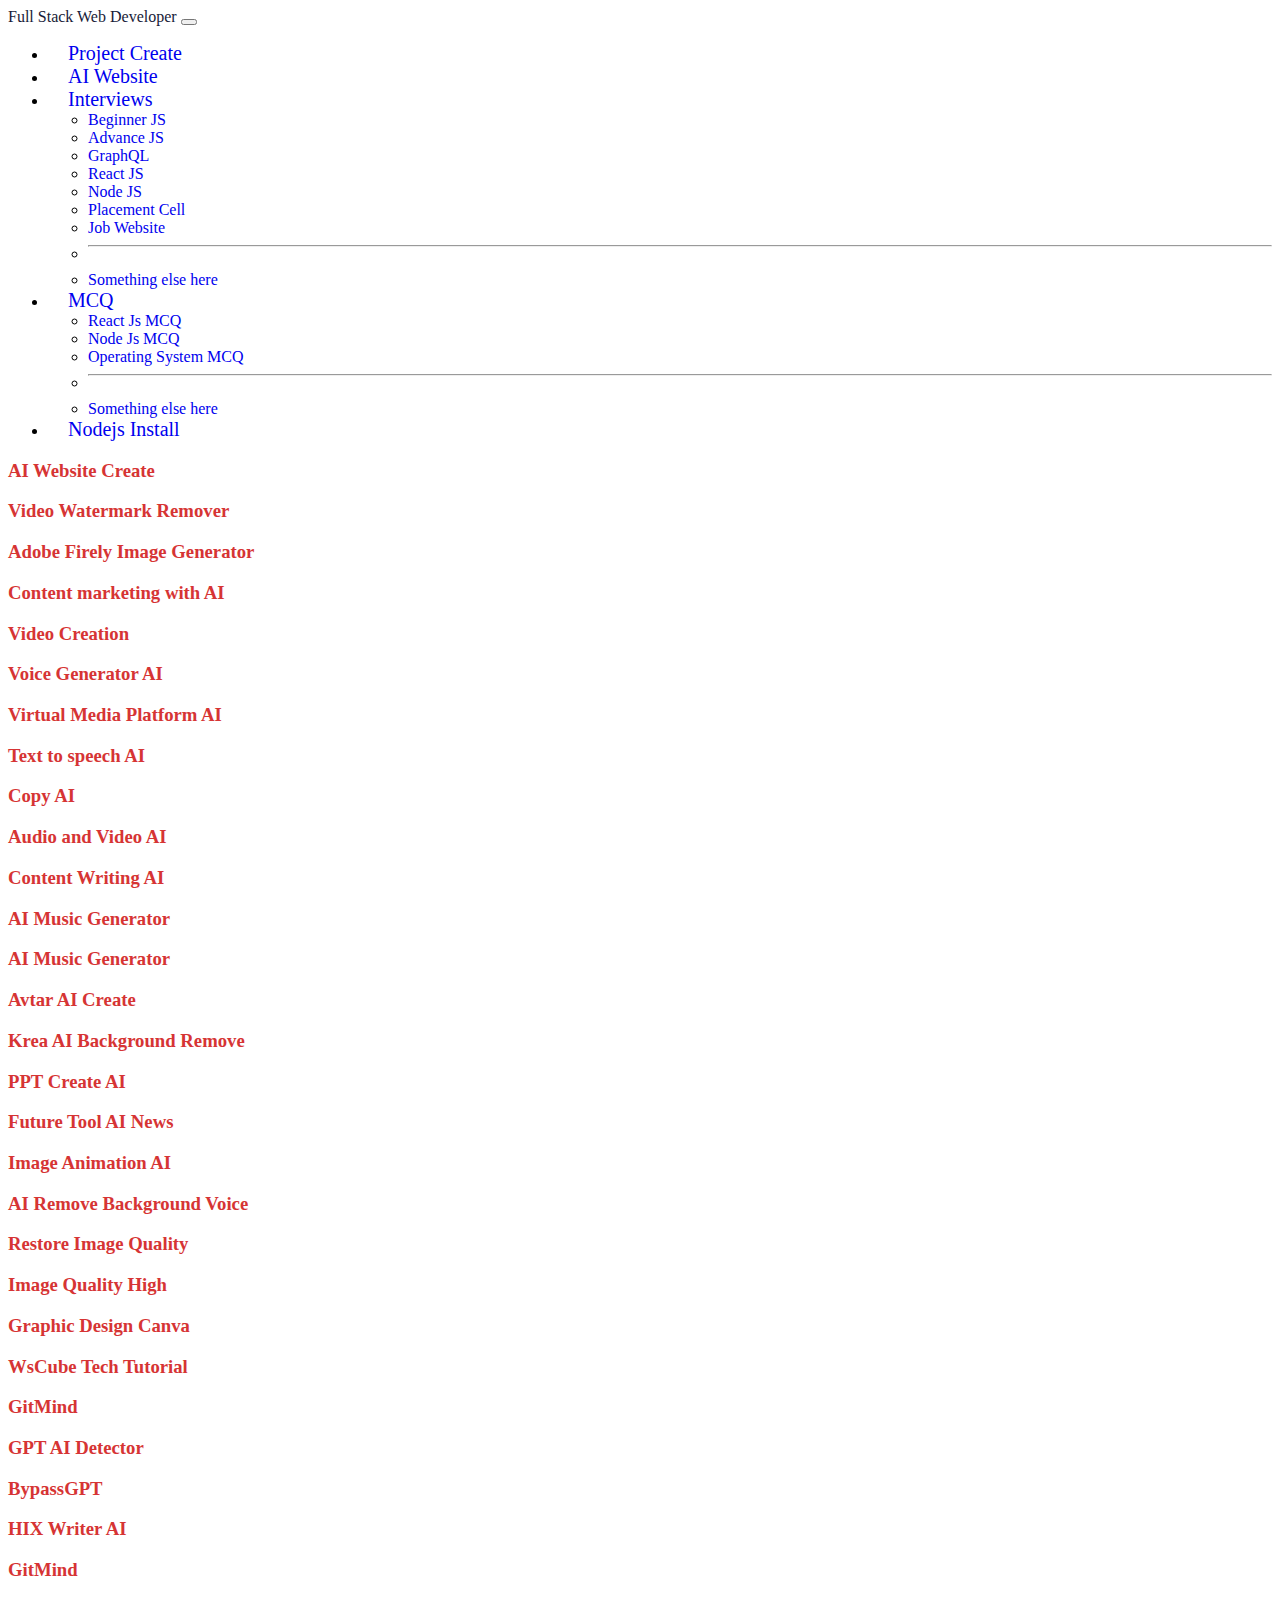
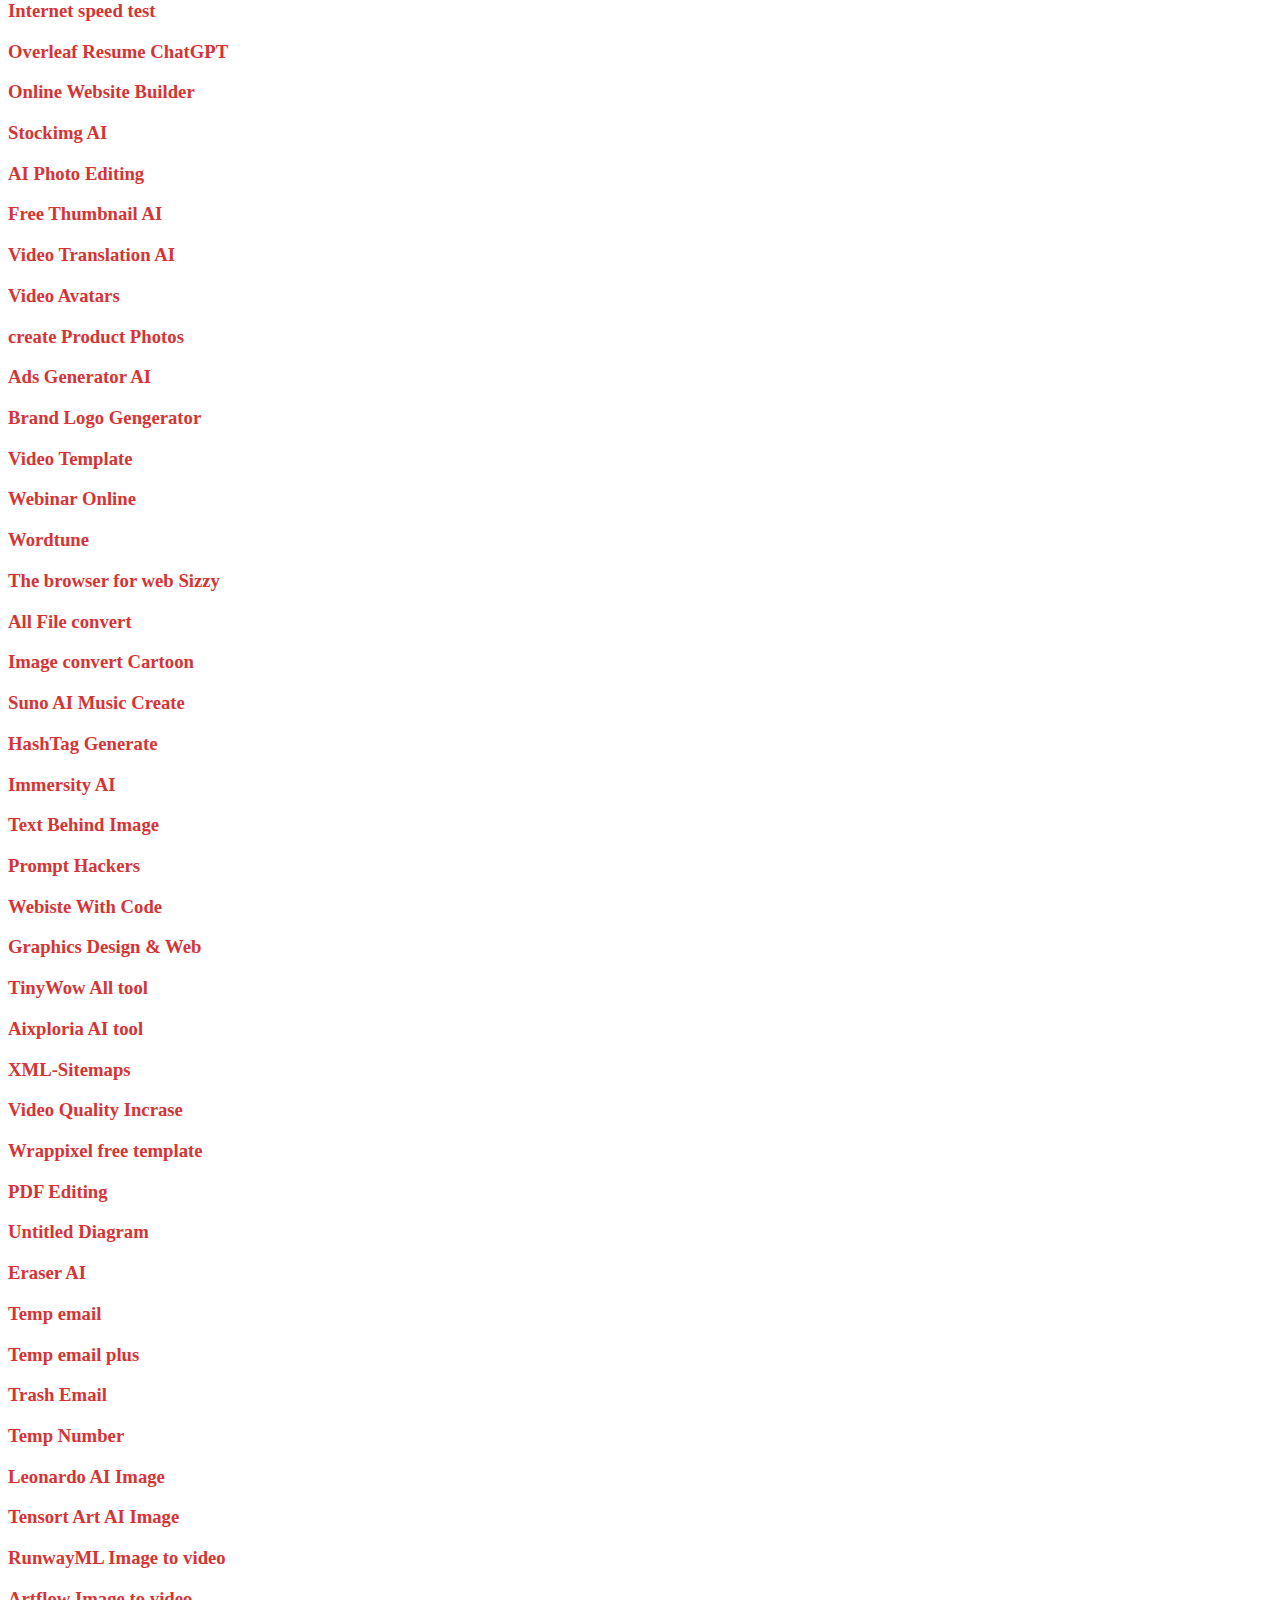
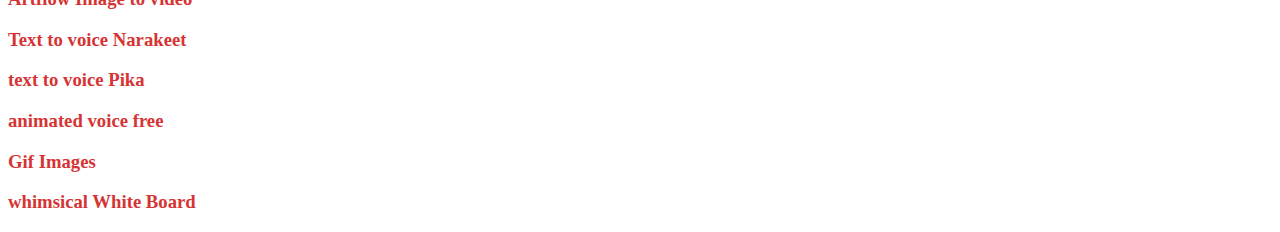
<file: ai.html>
<!DOCTYPE html>
<html lang="en">

<head>
  <meta charset="UTF-8">
  <meta http-equiv="X-UA-Compatible" content="IE=edge">
  <meta name="viewport" content="width=device-width, initial-scale=1.0">
  <!-- Favicon  -->
  <link rel="apple-touch-icon" sizes="180x180" href="./Favicon/apple-touch-icon.png">
  <link rel="icon" type="image/png" sizes="32x32" href="./Favicon/favicon-32x32.png">
  <link rel="icon" type="image/png" sizes="16x16" href="./Favicon/favicon-16x16.png">
  <link rel="manifest" href="./Favicon/site.webmanifest">
  <meta name="msapplication-TileColor" content="#da532c">
  <meta name="theme-color" content="#ffffff">

  <!-- Bootstrap CSS -->
  <link href="https://cdn.jsdelivr.net/npm/bootstrap@5.3.0-alpha3/dist/css/bootstrap.min.css" rel="stylesheet"
    integrity="sha384-KK94CHFLLe+nY2dmCWGMq91rCGa5gtU4mk92HdvYe+M/SXH301p5ILy+dN9+nJOZ" crossorigin="anonymous">
  <link rel="stylesheet" href="https://cdn.jsdelivr.net/npm/bootstrap-icons@1.9.1/font/bootstrap-icons.css">
  <!-- CSS style add  -->
  <link rel="stylesheet" href="./style.css">
  <title>AI Website</title>
</head>

<body>
  <!-- ************************  Navbar  **************************** -->

  <nav class="navbar navbar-expand-lg bg-body-tertiary py-3">
    <div class="container">
      <a class="navbar-brand internship h3" href="./index.html">Full Stack Web Developer</a>
      <button class="navbar-toggler" type="button" data-bs-toggle="collapse" data-bs-target="#navbarSupportedContent"
        aria-controls="navbarSupportedContent" aria-expanded="false" aria-label="Toggle navigation">
        <span class="navbar-toggler-icon"></span>
      </button>
      <div class="collapse navbar-collapse" id="navbarSupportedContent">
        <ul class="navbar-nav ms-auto mb-2 mb-lg-0">
          <li class="nav-item">
            <a class="nav-link bank-text" aria-current="page" href="./PakageInstall.html">Project Create</a>
          </li>
          <li class="nav-item">
            <a class="nav-link bank-text" aria-current="page" href="./ai.html">AI Website</a>
          </li>
          <li class="nav-item dropdown">
            <a class="nav-link dropdown-toggle bank-text" href="#" role="button" data-bs-toggle="dropdown"
              aria-expanded="false">
              Interviews
            </a>
            <ul class="dropdown-menu">
              <li><a class="dropdown-item" href="./js-interview.html">Beginner JS</a></li>

              <li><a class="dropdown-item" href="./advance.html">Advance JS</a></li>
              <li><a class="dropdown-item" href="./graph-ql-interview.html">GraphQL</a></li>
              <li><a class="dropdown-item" href="./react-interview.html">React JS</a></li>
              <li><a class="dropdown-item" href="./node.html">Node JS</a></li>
              <li><a class="dropdown-item" href="./placement-cell.html">Placement Cell</a></li>
              <li><a class="dropdown-item" href="./Job.html">Job Website</a></li>
              <li>
                <hr class="dropdown-divider">
              </li>
              <li><a class="dropdown-item" href="#">Something else here</a></li>
            </ul>
          </li>

          <li class="nav-item dropdown">
            <a class="nav-link dropdown-toggle bank-text" href="#" role="button" data-bs-toggle="dropdown"
              aria-expanded="false">
              MCQ
            </a>
            <ul class="dropdown-menu">
              <li><a class="dropdown-item" href="https://reactjs-mcq-ajay.netlify.app/">React Js MCQ</a>
              </li>
              <li><a class="dropdown-item" href="https://nodejs-mcq.netlify.app/">Node Js MCQ</a></li>
              <li><a class="dropdown-item" href="https://operating-system-mcq.netlify.app/">Operating
                  System MCQ</a>
              </li>
              <li>
                <hr class="dropdown-divider">
              </li>
              <li><a class="dropdown-item" href="#">Something else here</a></li>
            </ul>
          </li>
          <li class="nav-item">
            <a class="nav-link bank-text" href="./Nodejs.html">Nodejs Install</a>
          </li>
        </ul>

      </div>
    </div>
  </nav>


  <div class="container-fluid">

    <!-- ************************  Content **************************** -->
    <div class="row justify-content-center mt-5">

      <div class="row  mb-5">
        <!-- **************************   1st Column  ****************************** -->
        <div class="col-sm-4 text-center">
          <a href="https://www.framer.com/" target="_blank">
            <h3>AI Website Create</h3>
          </a>
          <a href="https://123apps.com/" target="_blank">
            <h3>Video Watermark Remover</h3>
          </a>


          <a href="https://www.adobe.com/sensei/generative-ai/firefly.html" target="_blank">
            <h3>Adobe Firely Image Generator</h3>
          </a>


          <a href="https://www.googleadservices.com/pagead/aclk?sa=L&ai=DChcSEwjo-aWblZKAAxWDaCsKHWBgBekYABAAGgJzZg&ohost=www.google.com&cid=CAESbOD2Rv1JWT2idu_s3dVKZ2fd4e2dm6rlGX1JQ2-qtBm_Q2TnnDt4xL5EtG2t5zcWkD-11s4yAdnXj_4bu9nxHnNs0C0Y4iU6gsFYt2C9zHT1kGjVOcM6ibDAUDrr4uyeoYpm1IO_Y5z3XG3Imw&sig=AOD64_22EMIt8vCHDfGGG14TkjkoaKK1Pg&q&adurl&ved=2ahUKEwjjtZ6blZKAAxUQcWwGHcjxBhcQ0Qx6BAgNEAE"
            target="_blank">
            <h3>Content marketing with AI</h3>
          </a>
          <a href="https://pictory.ai/" target="_blank">
            <h3>Video Creation</h3>
          </a>
          <a href="https://murf.ai/ " target="_blank">
            <h3>Voice Generator AI</h3>
          </a>
          <a href="https://synthesys.io/" target="_blank">
            <h3>Virtual Media Platform AI</h3>
          </a>

          <a href="https://speechify.com/?via=tu&source=fb-for-mobile&gclid=CjwKCAjwh8mlBhB_EiwAsztdBM4pzrgIYefNhGfmHgrceKVrI_PQBGlGGzacZTxT8wlPDFE5AgIvDxoCofkQAvD_BwE"
            target="_blank">
            <h3>Text to speech AI</h3>
          </a>

          <a href="https://www.copy.ai/" target="_blank">
            <h3>Copy AI</h3>
          </a>
          <a href="https://www.descript.com/">
            <h3>Audio and Video AI</h3>
          </a>
          <a href="https://writesonic.com/">
            <h3>Content Writing AI</h3>
          </a>
          <a href="https://soundraw.io/" target="_blank">
            <h3>AI Music Generator</h3>
          </a>
          <a href="https://pngtree.com/free-3d" target="_blank">
            <h3>AI Music Generator</h3>
          </a>
          <a href="https://starryai.com/" target="_blank">
            <h3>Avtar AI Create</h3>
          </a>
          <a href="https://www.krea.ai/home" target="_blank">
            <h3>Krea AI Background Remove</h3>
          </a>
          <a href="https://www.slidesai.io/">
            <h3>PPT Create AI</h3>
          </a>
          <a href="https://www.futuretools.io/news" target="_blank">
            <h3>Future Tool AI News</h3>
          </a>
          <a href="https://convert.leiapix.com/" target="_blank">
            <h3>Image Animation AI</h3>
          </a>
          <a href="https://ai-coustics.com/" target="_blank">
            <h3>AI Remove Background Voice</h3>
          </a>
          <a href="https://www.photorestore.io/" target="_blank">
            <h3>Restore Image Quality</h3>
          </a>

          <a href="https://www.aiseesoft.com/image-upscaler/" target="_blank">
            <h3>Image Quality High</h3>
          </a>
          <a href="https://www.canva.com/" target="_blank">
            <h3>Graphic Design Canva</h3>
          </a>
          <a href="https://www.tutorialsfreak.com/" target="_blank">
            <h3>WsCube Tech Tutorial</h3>
          </a>
          <a href="https://gitmind.com/" target="_blank">
            <h3>GitMind </h3>
          </a>
          <a href="https://gptzero.me/students" target="_blank">
            <h3>GPT AI Detector </h3>
          </a>
          <a href="https://bypassgpt.ai/" target="_blank">
            <h3>BypassGPT</h3>
          </a>
          <a href="https://hix.ai" target="_blank">
            <h3>HIX Writer AI</h3>
          </a>
          <a href="https://www.overleaf.com/" target="_blank">
            <h3>GitMind </h3>
          </a>
          <a href="https://www.nperf.com/en/" target="_blank">
            <h3>Internet speed test </h3>
          </a>
          <a href="https://gitmind.com/" target="_blank">
            <h3>Overleaf Resume ChatGPT</h3>
          </a>
        </div>

        <!-- **************************   2nd Column  ****************************** -->

        <div class="col-sm-4 text-center">

          <a href="https://app.durable.co/website-builder" target="_blank">
            <h3>Online Website Builder</h3>
          </a>
          <a href="https://stockimg.ai/" target="_blank">
            <h3>Stockimg AI</h3>
          </a>
          <a href="https://picwish.com/" target="_blank">
            <h3>AI Photo Editing</h3>
          </a>
          <a href="https://thumbnail.ai/" target="_blank">
            <h3>Free Thumbnail AI</h3>
          </a>
          <a href="https://www.papercup.com/" target="_blank">
            <h3>Video Translation AI</h3>
          </a>
          <a href="https://app.heygen.com/guest/avatars" target="_blank">
            <h3>Video Avatars</h3>
          </a>
          <a href="https://app.booth.ai/" target="_blank">
            <h3>create Product Photos</h3>
          </a>
          <a href="https://www.clickable.so/" target="_blank">
            <h3>Ads Generator AI</h3>
          </a>
          <a href="https://www.googleadservices.com/pagead/aclk?sa=L&ai=DChcSEwiHvvKwsKuAAxVSkmYCHZj8AYEYABAAGgJzbQ&ohost=www.google.com&cid=CAESbOD2-sGMxNUiaNIZsT2SMnmg8eqRXOHG3g9i8rGdpyOPqrTNL2Ars2vNVRwjbaiC_W8ddmjMPX8NvVfTvorleZ-qVQ2NEwOQh8WcQvCdkfkjoLw6uE7QfQJEjlu6xO6WDuc1yzsMtp53aoYGUg&sig=AOD64_1T_iOU9YPVnPUiXBbZKyOLV5wF1A&q&adurl&ved=2ahUKEwiNjeywsKuAAxV4UGwGHUYzDUIQ0Qx6BAgOEAE"
            target="_blank">
            <h3> Brand Logo Gengerator</h3>
          </a>
          <a href="https://animoto.com/" target="_blank">
            <h3>Video Template </h3>
          </a>
          <a href="https://sessions.us/" target="_blank">
            <h3>Webinar Online </h3>
          </a>
          <a href="https://www.wordtune.com/" target="_blank">
            <h3>Wordtune </h3>
          </a>
          <a href="https://sizzy.co/" target="_blank">
            <h3>The browser for web Sizzy</h3>
          </a>
          <a href="https://www.zamzar.com/" target="_blank">
            <h3>All File convert</h3>
          </a>
          <a href="https://www.fotor.com/features/photo-to-cartoon/" target="_blank">
            <h3>Image convert Cartoon</h3>
          </a>
          <a href="https://suno.com/" target="_blank">
            <h3>Suno AI Music Create</h3>
          </a>
          <a href="https://rapidtags.org/" target="_blank">
            <h3>HashTag Generate</h3>
          </a>
          <a href="https://auth.immersity.ai/" target="_blank">
            <h3>Immersity AI</h3>
          </a>
          <a href="https://textbehindimage.rexanwong.xyz" target="_blank">
            <h3>Text Behind Image</h3>
          </a>
          <a href="https://www.prompthackers.co/" target="_blank">
            <h3>Prompt Hackers</h3>
          </a>
          <a href="https://cerebrascoder.com/" target="_blank">
            <h3>Webiste With Code</h3>
          </a>
          <a href="https://www.psdly.to/" target="_blank">
            <h3>Graphics Design & Web </h3>
          </a>
          <a href="https://tinywow.com/" target="_blank">
            <h3>TinyWow All tool</h3>
          </a>
          <a href="https://www.aixploria.com/en/" target="_blank">
            <h3>Aixploria AI tool</h3>
          </a>
        </div>

        <!-- **************************   3rd Column  ****************************** -->

        <div class="col-sm-4 text-center">
          <a href="https://www.xml-sitemaps.com/" target="_blank">
            <h3>XML-Sitemaps </h3>
          </a>
          <a href="https://vmake.ai/video-enhancer" target="_blank">
            <h3>Video Quality Incrase</h3>
          </a>
          <a href="https://www.wrappixel.com/templates/category/free-templates/" target="_blank">
            <h3>Wrappixel free template</h3>
          </a>
          <a href="https://lightpdf.com" target="_blank">
            <h3>PDF Editing</h3>
          </a>
          <a href="https://app.diagrams.net/" target="_blank">
            <h3>Untitled Diagram</h3>
          </a>
          <a href="https://app.eraser.io/dashboard/all" target="_blank">
            <h3>Eraser AI</h3>
          </a>
          <a href="https://temp-mail.org/en/" target="_blank">
            <h3>Temp email</h3>
          </a>
          <a href="https://tempmail.plus/en/#!" target="_blank">
            <h3>Temp email plus</h3>
          </a>
          <a href="https://mtempmail.com/" target="_blank">
            <h3>Trash Email</h3>
          </a>
          <a href="https://temp-number.org/" target="_blank">
            <h3>Temp Number</h3>
          </a>
          <a href="https://app.leonardo.ai/image-generation" target="_blank">
            <h3>Leonardo AI Image</h3>
          </a>
          <a href="https://tensor.art/" target="_blank">
            <h3>Tensort Art AI Image</h3>
          </a>
          <a href="https://runwayml.com/" target="_blank">
            <h3>RunwayML Image to video</h3>
          </a>
          <a href="https://app.artflow.ai/video-gallery" target="_blank">
            <h3>Artflow Image to video</h3>
          </a>
          <a href="https://www.narakeet.com/" target="_blank">
            <h3>Text to voice Narakeet </h3>
          </a>
          <a href="https://pika.art/my-library" target="_blank">
            <h3>text to voice Pika</h3>
          </a>
          <a href="https://www.adobe.com/express/feature/video/animation/audio" target="_blank">
            <h3>animated voice free </h3>
          </a>
          <a href="https://giphy.com/" target="_blank">
            <h3>Gif Images</h3>
          </a>
          <a href="https://whimsical.com/" target="_blank">
            <h3>whimsical White Board</h3>
          </a>
        </div>
      </div>


    </div>
  </div>

  <script src="https://cdn.jsdelivr.net/npm/bootstrap@5.3.0-alpha3/dist/js/bootstrap.bundle.min.js"
    integrity="sha384-ENjdO4Dr2bkBIFxQpeoTz1HIcje39Wm4jDKdf19U8gI4ddQ3GYNS7NTKfAdVQSZe"
    crossorigin="anonymous"></script>
  <script src="./script.js"></script>


</body>

</html>
</file>
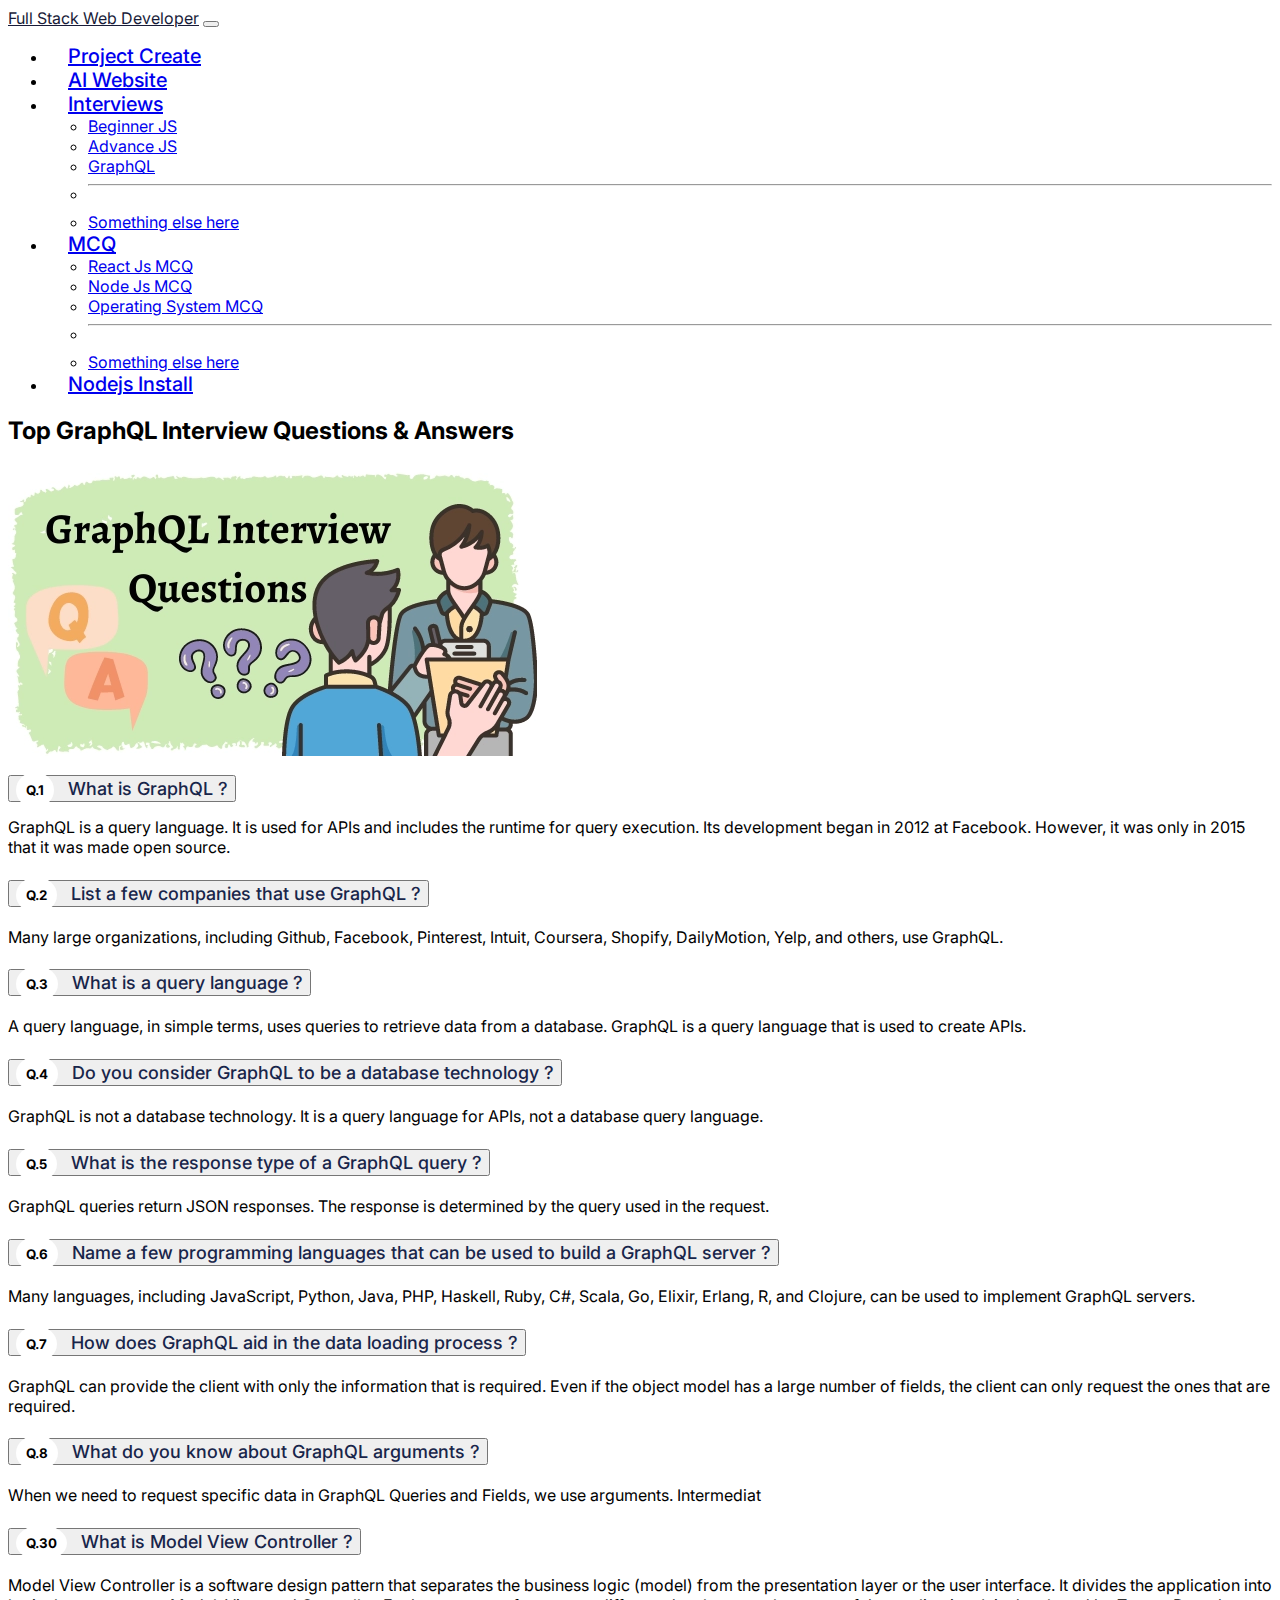
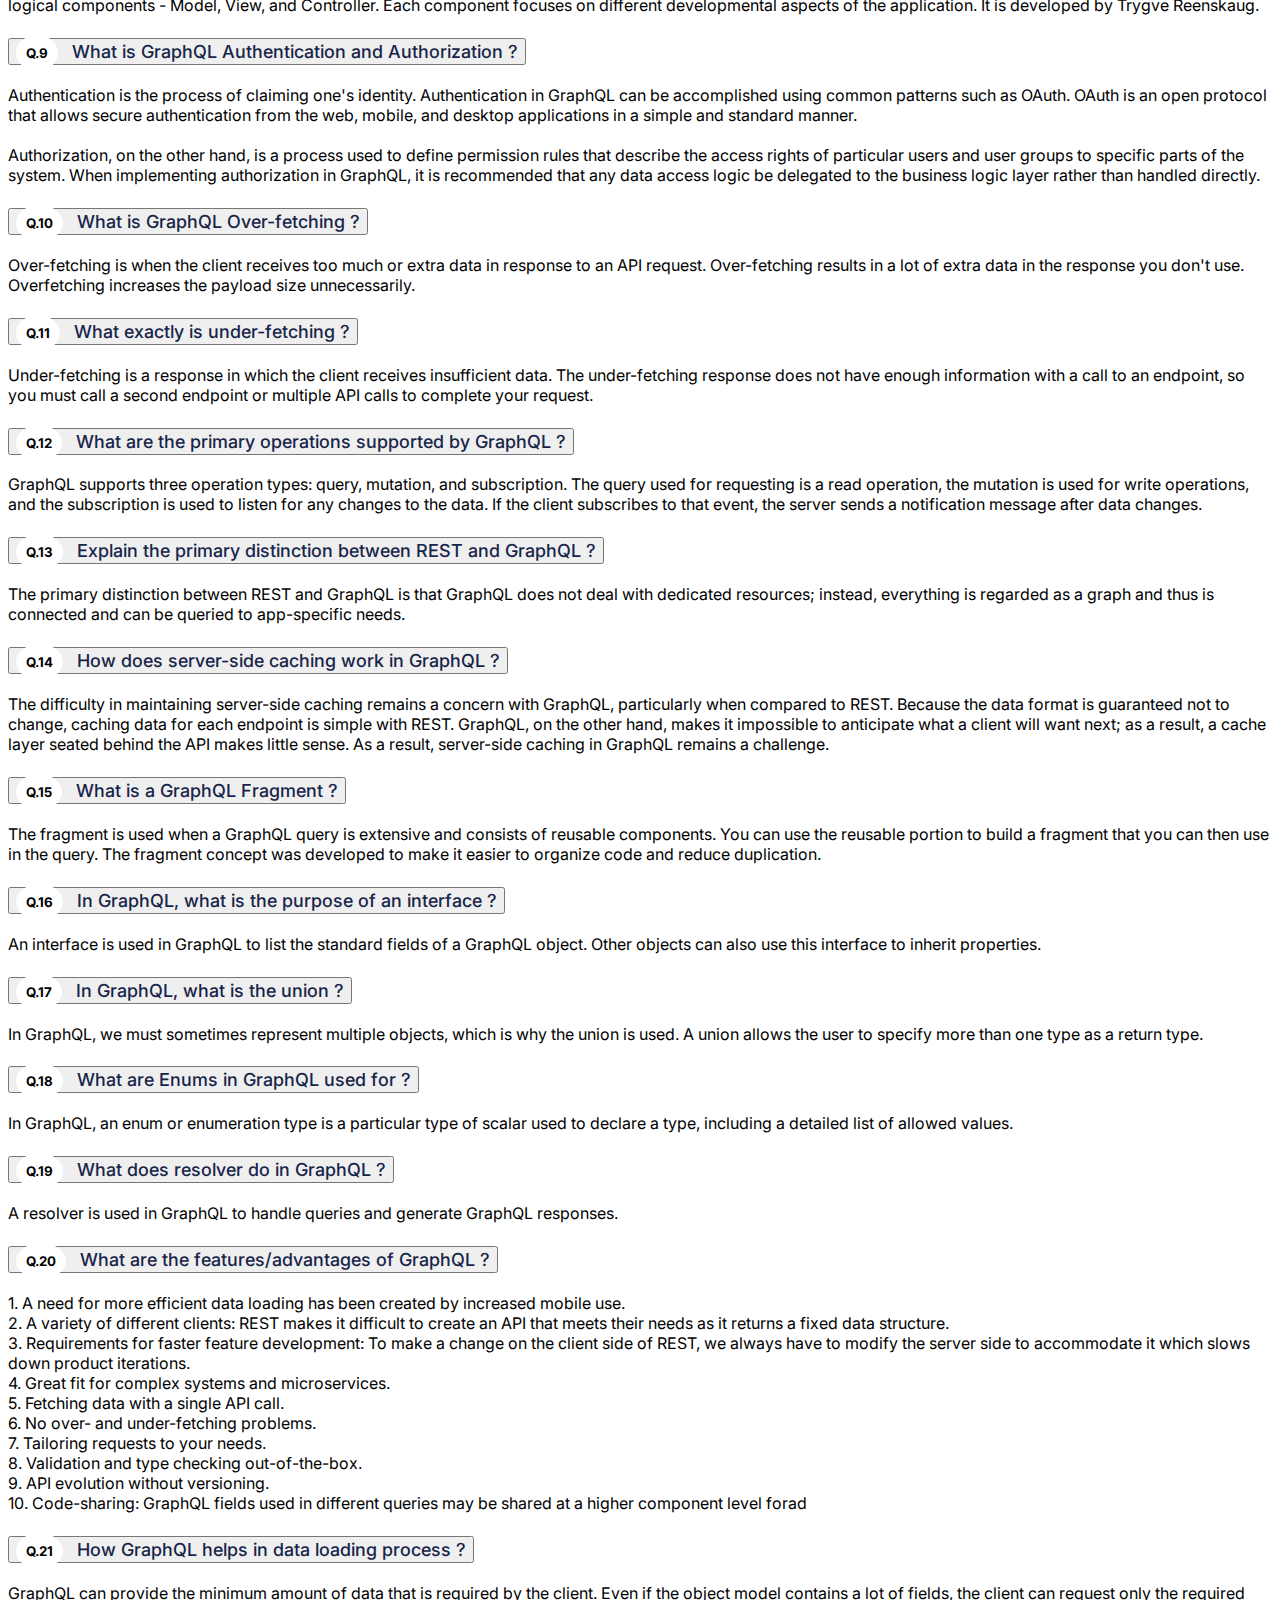
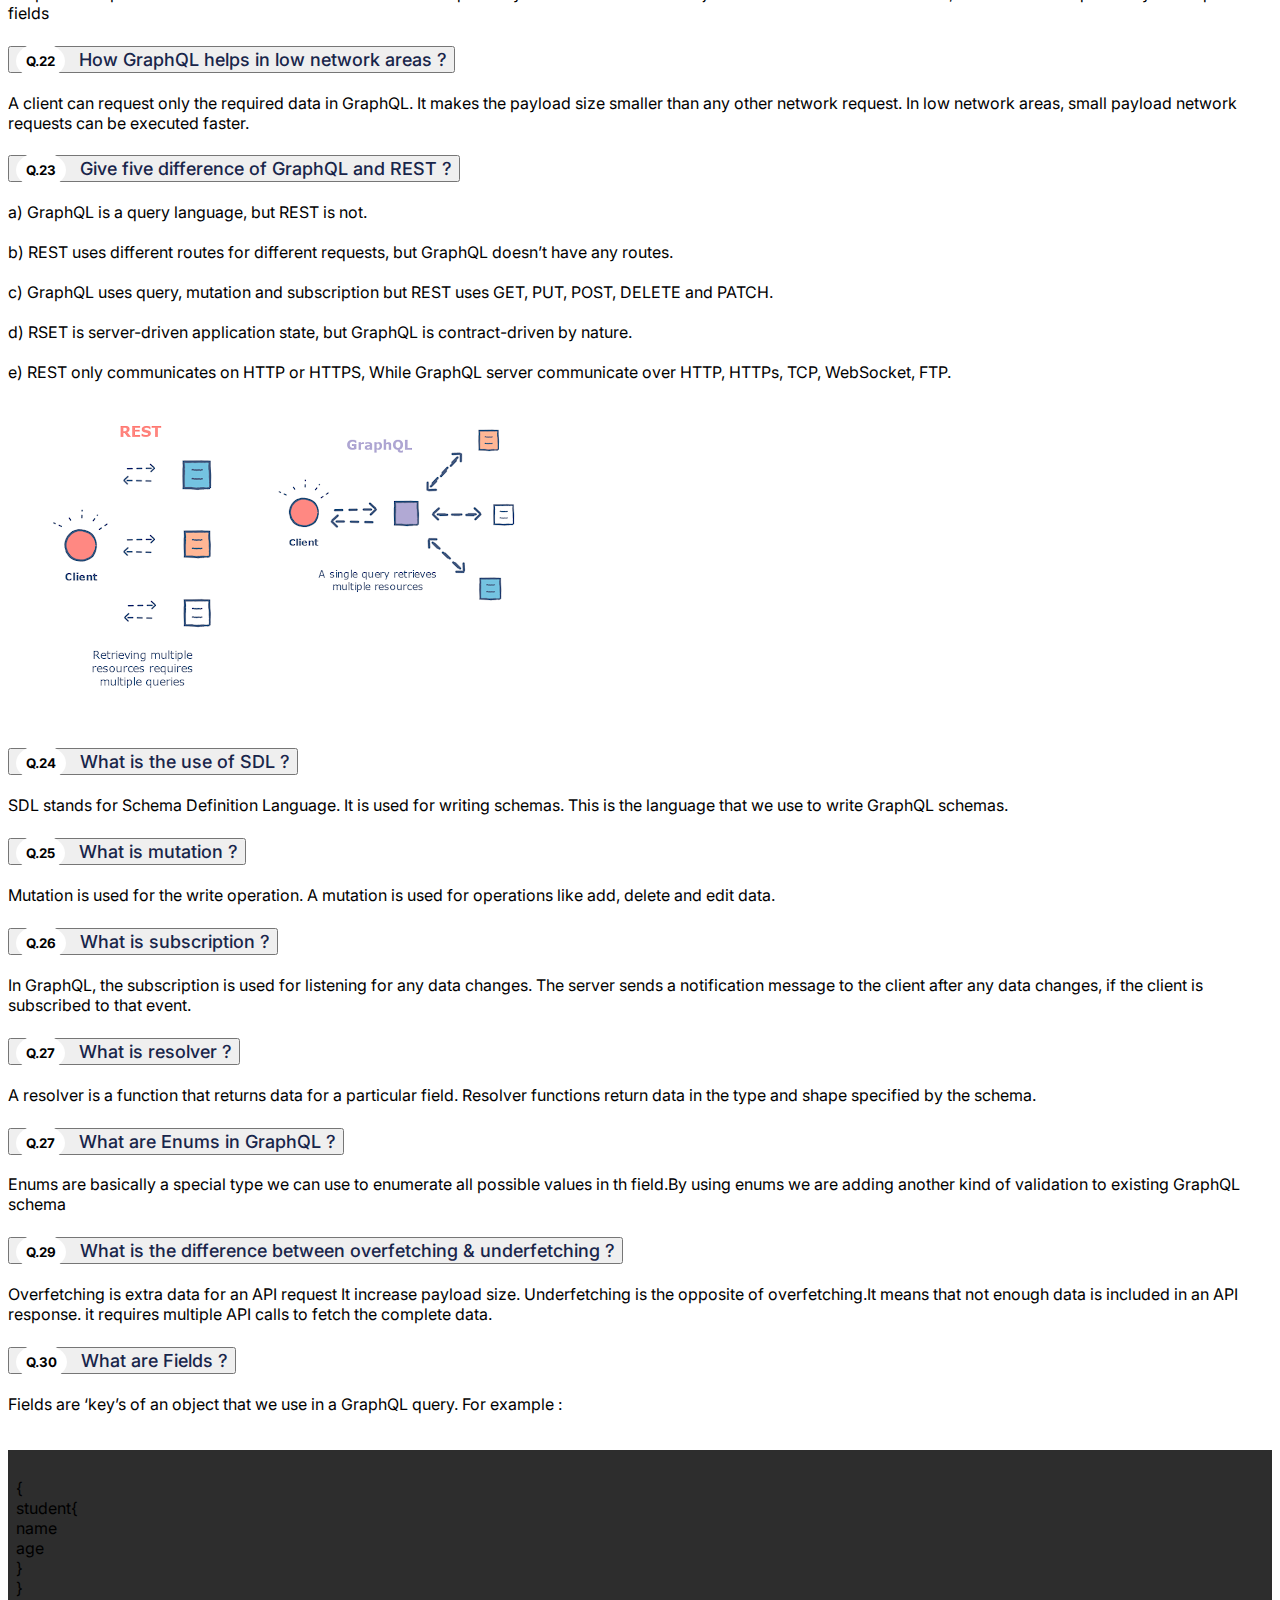
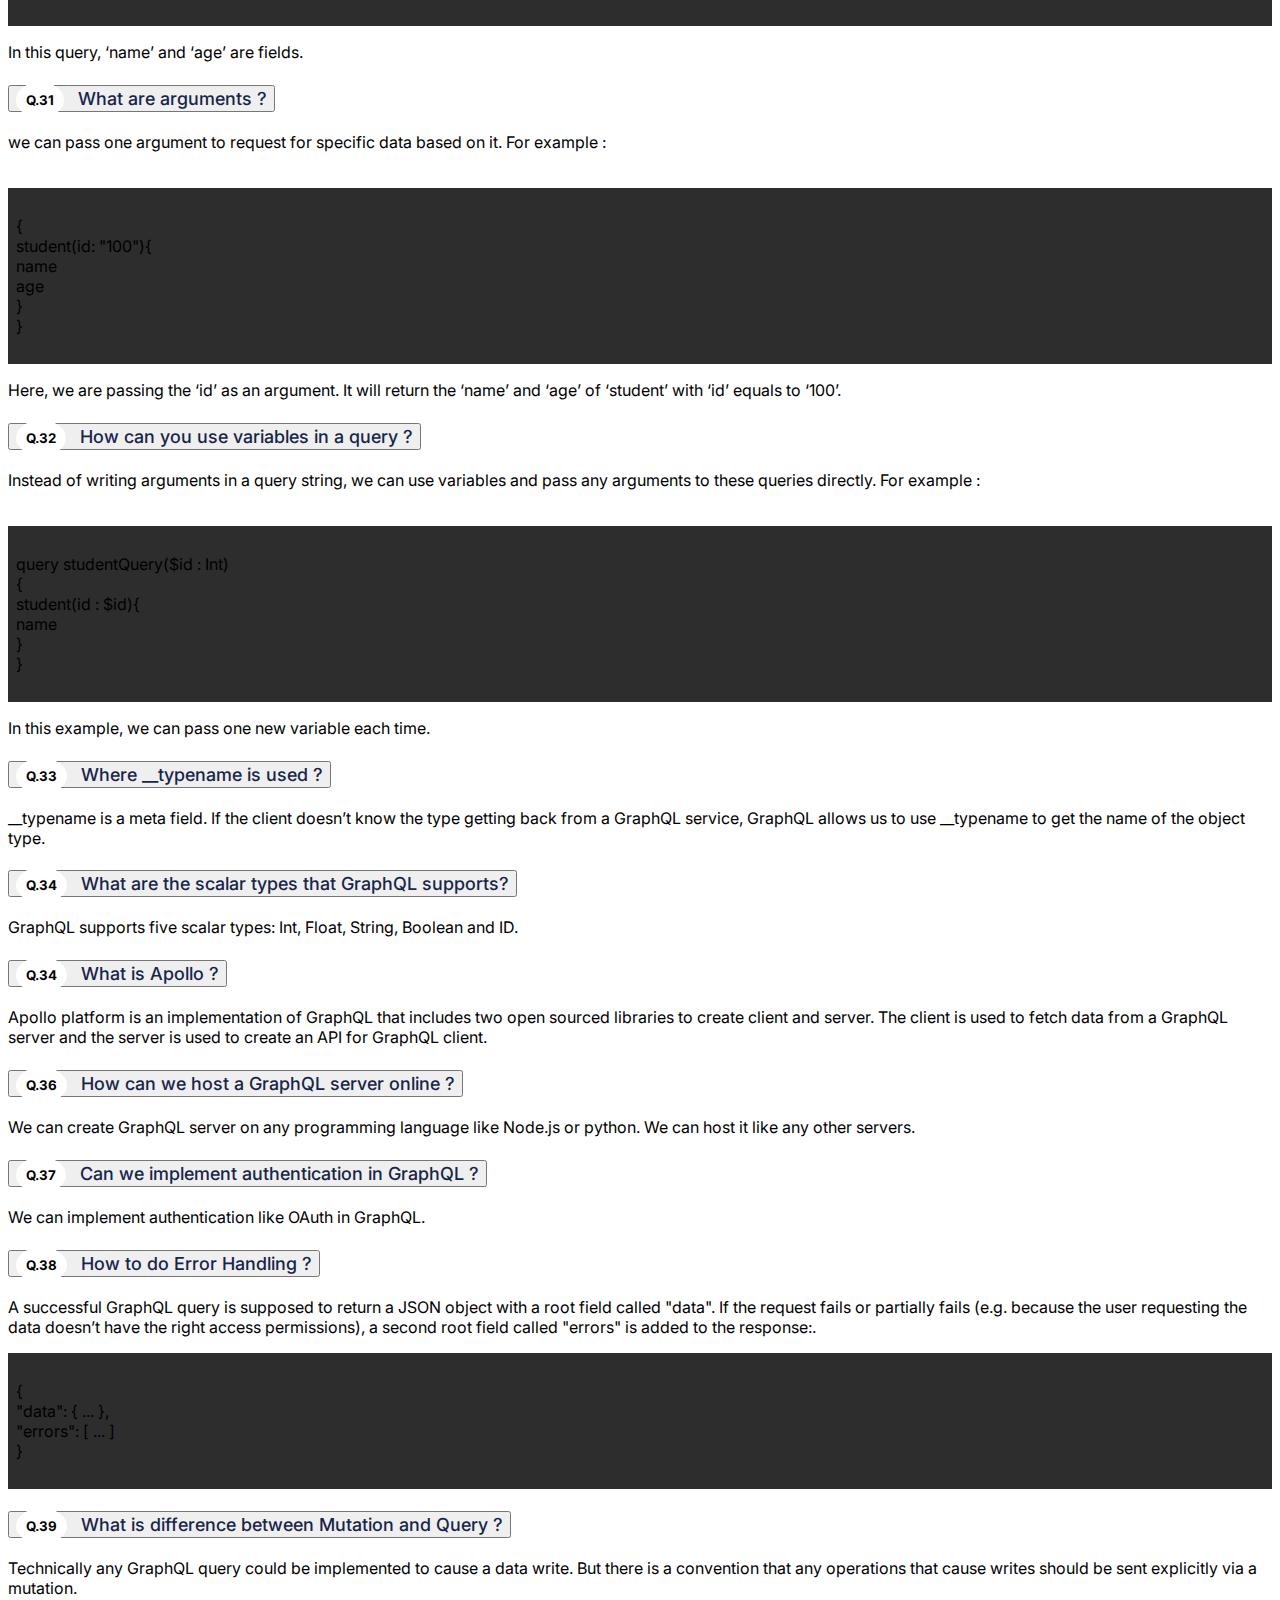
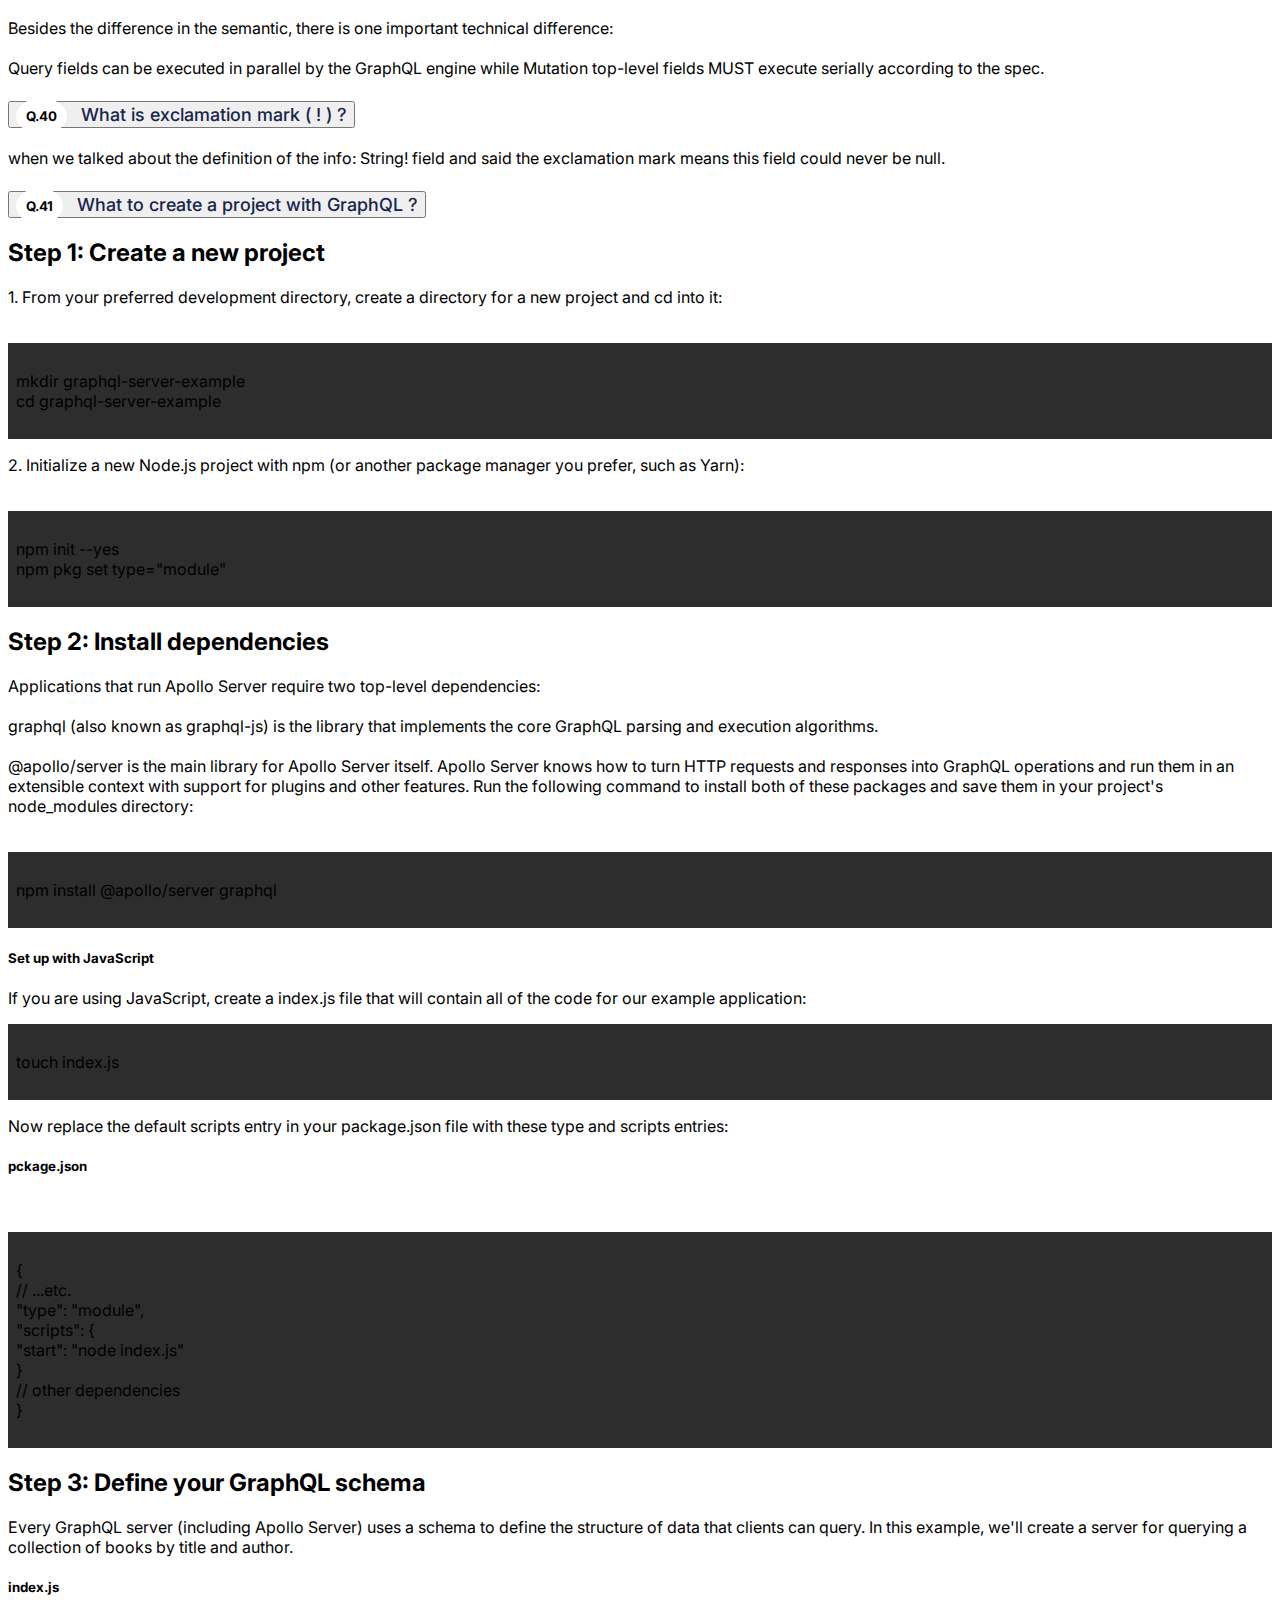
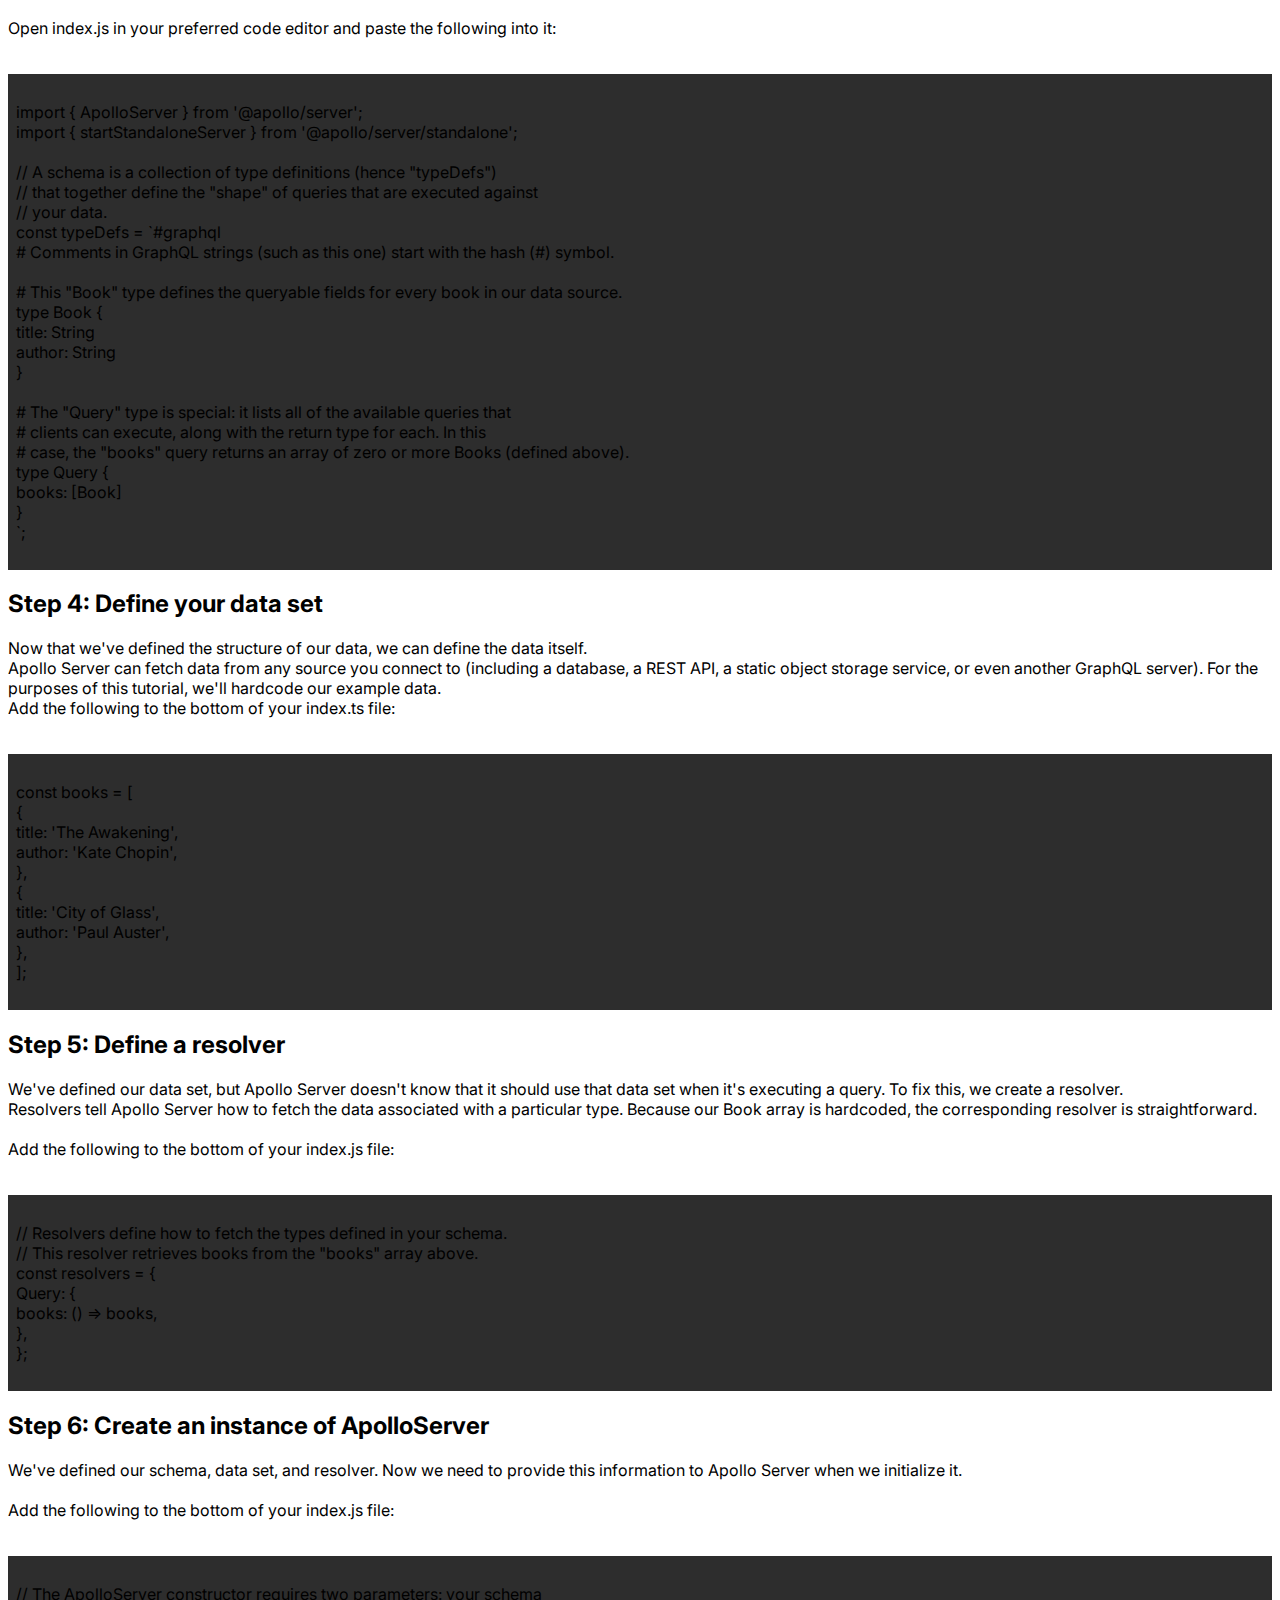
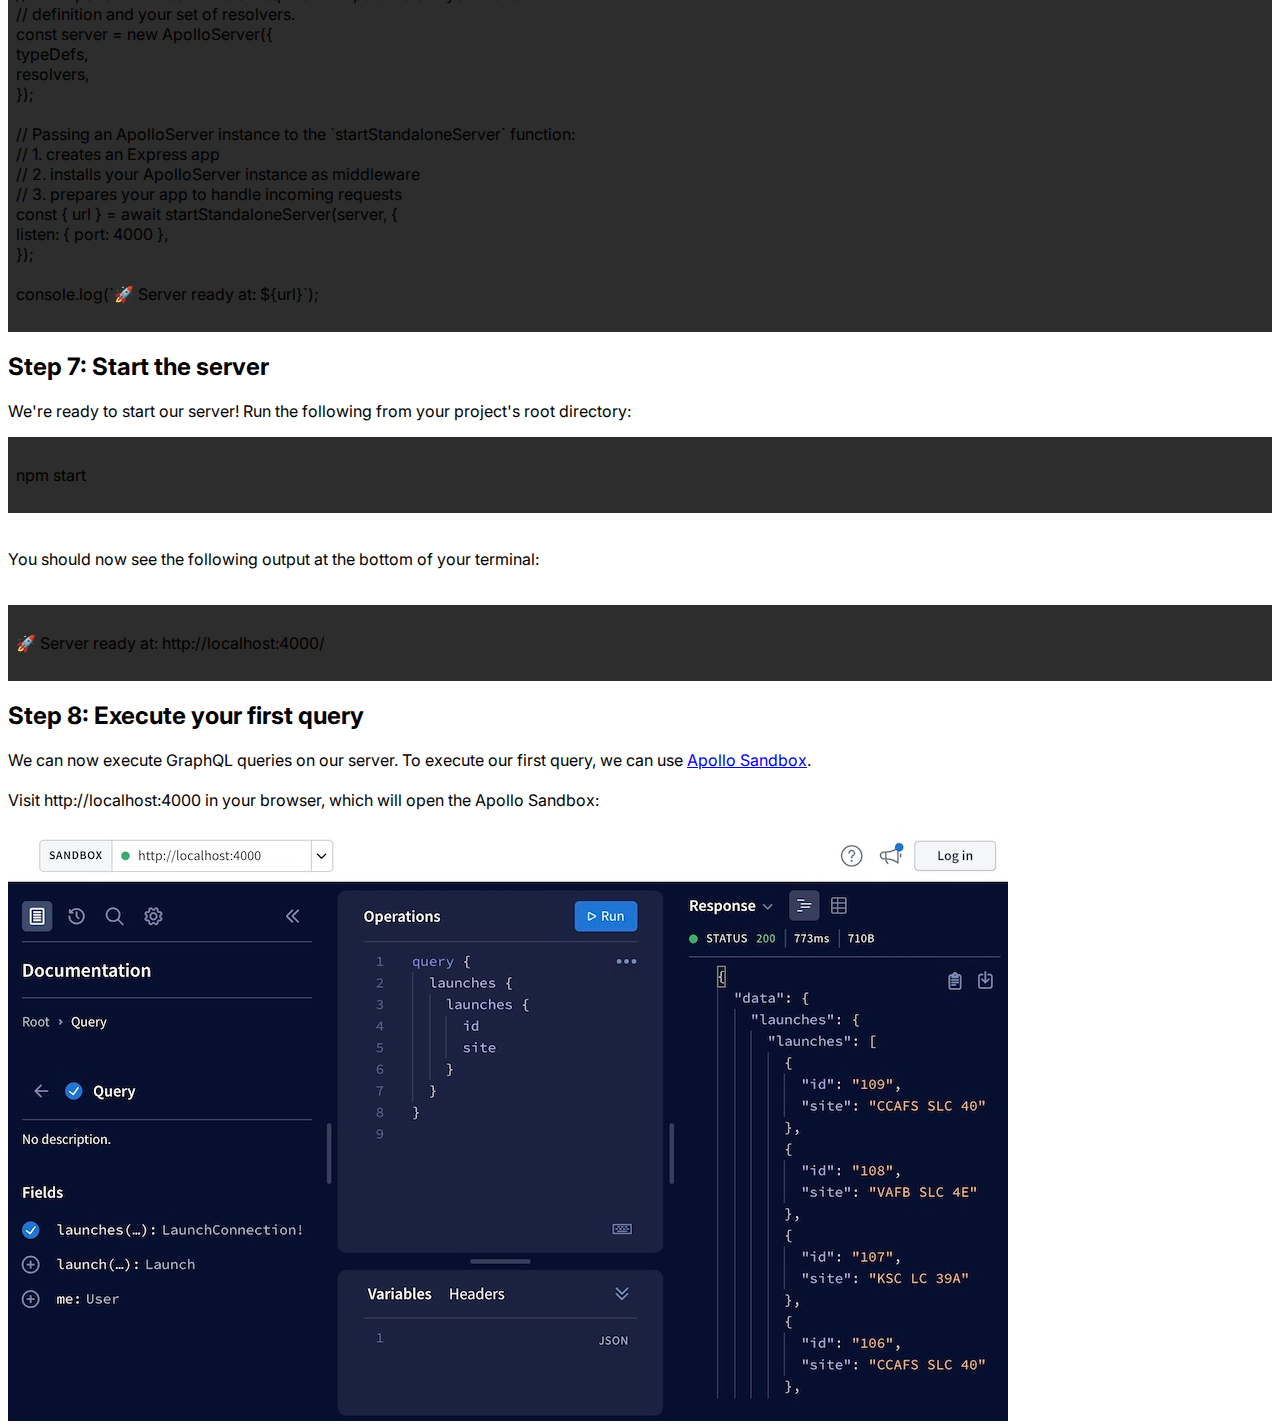
<file: graph-ql-interview.html>
<!DOCTYPE html>
<html lang="en">

<head>
    <meta charset="UTF-8">
    <meta http-equiv="X-UA-Compatible" content="IE=edge">
    <meta name="viewport" content="width=device-width, initial-scale=1.0">
    <link rel="icon" type="image/x-icon" href="/Image/graphQlL.svg">

    <!-- Bootstrap CSS -->
    <link href="https://cdn.jsdelivr.net/npm/bootstrap@5.3.0/dist/css/bootstrap.min.css" rel="stylesheet"
        integrity="sha384-9ndCyUaIbzAi2FUVXJi0CjmCapSmO7SnpJef0486qhLnuZ2cdeRhO02iuK6FUUVM" crossorigin="anonymous">
    <!-- CSS style add  -->
    <link rel="stylesheet" href="./jsInterview.css">
    <title>GraphQL Interview</title>
</head>

<body>
    <!-- ************************  Navbar  **************************** -->
        <!--***************** Navbar ************ -->
        <nav class="navbar navbar-expand-lg bg-body-tertiary py-3">
            <div class="container">
              <a class="navbar-brand internship h3" href="./index.html">Full Stack Web Developer</a>
              <button class="navbar-toggler" type="button" data-bs-toggle="collapse" data-bs-target="#navbarSupportedContent"
                aria-controls="navbarSupportedContent" aria-expanded="false" aria-label="Toggle navigation">
                <span class="navbar-toggler-icon"></span>
              </button>
              <div class="collapse navbar-collapse" id="navbarSupportedContent">
                <ul class="navbar-nav ms-auto mb-2 mb-lg-0">
                  <li class="nav-item">
                    <a class="nav-link bank-text" aria-current="page" href="./PakageInstall.html">Project Create</a>
                  </li>
                  <li class="nav-item">
                    <a class="nav-link bank-text" aria-current="page" href="./ai.html">AI Website</a>
                  </li>
                      <li class="nav-item dropdown">
                    <a class="nav-link dropdown-toggle bank-text" href="#" role="button" data-bs-toggle="dropdown" aria-expanded="false">
                     Interviews
                    </a>
                    <ul class="dropdown-menu">
                      <li><a class="dropdown-item" href="./js-interview.html">Beginner JS</a></li>
                     
                      <li><a class="dropdown-item" href="./advance.html">Advance JS</a></li>
                      <li><a class="dropdown-item" href="./graph-ql-interview.html">GraphQL</a></li>
                      <li><hr class="dropdown-divider"></li>
                      <li><a class="dropdown-item" href="#">Something else here</a></li>
                    </ul>
                  </li>
                 
                  <li class="nav-item dropdown">
                    <a class="nav-link dropdown-toggle bank-text" href="#" role="button" data-bs-toggle="dropdown" aria-expanded="false">
                     MCQ
                    </a>
                    <ul class="dropdown-menu">
                      <li><a class="dropdown-item" href="https://reactjs-mcq-ajay.netlify.app/">React Js MCQ</a></li>
                      <li><a class="dropdown-item" href="https://nodejs-mcq.netlify.app/">Node Js MCQ</a></li>
                      <li><a class="dropdown-item" href="https://operating-system-mcq.netlify.app/">Operating System MCQ</a></li>
                      <li><hr class="dropdown-divider"></li>
                      <li><a class="dropdown-item" href="#">Something else here</a></li>
                    </ul>
                  </li>
                 <li class="nav-item">
                    <a class="nav-link bank-text" href="./Nodejs.html">Nodejs Install</a>
                  </li>
                </ul>
        
              </div>
            </div>
          </nav>
    <div class="container-fluid">

    </div>
    <!-- Heading JavaScript Interview  -->
    <div class="container-fluid">
        <div class="row">
            <div class="col-md-12 ">
                <h2 class="d-flex justify-content-center text-3xl text-white font-semibold bg-success py-3 opacity-75">
                    Top GraphQL Interview
                    Questions & Answers</h2>
                <div class="d-flex justify-content-center">
                    <img src="./Image/graphql-interview-questions.webp" alt="" class="img-fluid justify-content-center">
                </div>

            </div>
        </div>
    </div>

    <!-- Questions Starts  -->
    <div class="container mt-5 mb-5">
        <div class="row ">
            <div class="col-md-12">
                <div class="accordion" id="accordionExample">
                    <div class="accordion-item">
                        <h2 class="accordion-header text-size">
                            <button class="accordion-button" type="button" data-bs-toggle="collapse"
                                data-bs-target="#collapseOne" aria-expanded="true" class="text-size"
                                aria-controls="collapseOne">
                                <span class="question">Q.1</span> <span class="text-size">
                                    What is GraphQL ?
                                </span>
                            </button>
                        </h2>
                        <div id="collapseOne" class="accordion-collapse collapse show"
                            data-bs-parent="#accordionExample">
                            <div class="accordion-body">
                                GraphQL is a query language. It is used for APIs and includes the runtime for query
                                execution. Its development began in 2012 at Facebook. However, it was only in 2015 that
                                it was made open source.
                            </div>
                        </div>
                    </div>


                </div>
            </div>
        </div>
        <!-- ************************************ 2th ************************** -->
        <div class="row mt-4">
            <div class="col-md-12">
                <div class="accordion" id="accordionExample">
                    <div class="accordion-item">
                        <h2 class="accordion-header">
                            <button class="accordion-button collapsed" type="button" data-bs-toggle="collapse"
                                data-bs-target="#collapseTwo" aria-expanded="false" aria-controls="collapseTwo">
                                <span class="question">Q.2</span> <span class="text-size">List a few companies that use
                                    GraphQL ? </span>
                            </button>
                        </h2>
                        <div id="collapseTwo" class="accordion-collapse collapse">
                            <div class="accordion-body">
                                Many large organizations, including Github, Facebook, Pinterest, Intuit, Coursera,
                                Shopify, DailyMotion, Yelp, and others, use GraphQL.
                            </div>
                        </div>
                    </div>
                </div>
            </div>
        </div>
        <!-- ************************************ 3th ************************** -->
        <div class="row mt-4">
            <div class="col-md-12">
                <div class="accordion" id="accordionExample">
                    <div class="accordion-item">
                        <h2 class="accordion-header">
                            <button class="accordion-button collapsed" type="button" data-bs-toggle="collapse"
                                data-bs-target="#thirdquestion" aria-expanded="false" aria-controls="thirdquestion">
                                <span class="question">Q.3</span> <span class="text-size">What is a query language
                                    ?</span>
                            </button>
                        </h2>
                        <div id="thirdquestion" class="accordion-collapse collapse">
                            <div class="accordion-body">
                                A query language, in simple terms, uses queries to retrieve data from a database.
                                GraphQL is a query language that is used to create APIs.

                            </div>
                        </div>
                    </div>
                </div>
            </div>
        </div>
        <!-- ************************************ 4th ************************** -->
        <div class="row mt-4">
            <div class="col-md-12">
                <div class="accordion" id="accordionExample">
                    <div class="accordion-item">
                        <h2 class="accordion-header">
                            <button class="accordion-button collapsed" type="button" data-bs-toggle="collapse"
                                data-bs-target="#fourquestion" aria-expanded="false" aria-controls="fourquestion">
                                <span class="question">Q.4</span> <span class="text-size">Do you consider GraphQL to be
                                    a database technology ?
                                </span>
                            </button>
                        </h2>
                        <div id="fourquestion" class="accordion-collapse collapse">
                            <div class="accordion-body">
                                GraphQL is not a database technology. It is a query language for APIs, not a database
                                query language.

                            </div>
                        </div>
                    </div>
                </div>
            </div>
        </div>
        <!-- ************************************ 5th ************************** -->
        <div class="row mt-4">
            <div class="col-md-12">
                <div class="accordion" id="accordionExample">
                    <div class="accordion-item">
                        <h2 class="accordion-header">
                            <button class="accordion-button collapsed" type="button" data-bs-toggle="collapse"
                                data-bs-target="#fivequestion" aria-expanded="false" aria-controls="fivequestion">
                                <span class="question">Q.5</span> <span class="text-size">What is the response type of a
                                    GraphQL query ?
                                </span>
                            </button>
                        </h2>
                        <div id="fivequestion" class="accordion-collapse collapse">
                            <div class="accordion-body">
                                GraphQL queries return JSON responses. The response is determined by the query used in
                                the request.
                            </div>
                        </div>
                    </div>
                </div>
            </div>
        </div>
        <!-- ************************************ 6th ************************** -->
        <div class="row mt-4">
            <div class="col-md-12">
                <div class="accordion" id="accordionExample">
                    <div class="accordion-item">
                        <h2 class="accordion-header">
                            <button class="accordion-button collapsed" type="button" data-bs-toggle="collapse"
                                data-bs-target="#sixquestion" aria-expanded="false" aria-controls="sixquestion">
                                <span class="question">Q.6</span> <span class="text-size">Name a few programming
                                    languages that can be used to build a GraphQL server ?
                                </span>
                            </button>
                        </h2>
                        <div id="sixquestion" class="accordion-collapse collapse">
                            <div class="accordion-body">
                                Many languages, including JavaScript, Python, Java, PHP, Haskell, Ruby, C#, Scala, Go,
                                Elixir, Erlang, R, and Clojure, can be used to implement GraphQL servers.
                            </div>
                        </div>
                    </div>
                </div>
            </div>
        </div>
        <!-- ************************************ 7th ************************** -->
        <div class="row mt-4">
            <div class="col-md-12">
                <div class="accordion" id="accordionExample">
                    <div class="accordion-item">
                        <h2 class="accordion-header">
                            <button class="accordion-button collapsed" type="button" data-bs-toggle="collapse"
                                data-bs-target="#sevenquestion" aria-expanded="false" aria-controls="sevenquestion">
                                <span class="question">Q.7</span> <span class="text-size">How does GraphQL aid in the
                                    data loading process ?
                                </span>
                            </button>
                        </h2>
                        <div id="sevenquestion" class="accordion-collapse collapse">
                            <div class="accordion-body">
                                GraphQL can provide the client with only the information that is required. Even if the
                                object model has a large number of fields, the client can only request the ones that are
                                required.
                            </div>
                        </div>
                    </div>
                </div>
            </div>
        </div>
        <!-- ************************************ 8th ************************** -->
        <div class="row mt-4">
            <div class="col-md-12">
                <div class="accordion" id="accordionExample">
                    <div class="accordion-item">
                        <h2 class="accordion-header">
                            <button class="accordion-button collapsed" type="button" data-bs-toggle="collapse"
                                data-bs-target="#eightquestion" aria-expanded="false" aria-controls="eightquestion">
                                <span class="question">Q.8</span> <span class="text-size">What do you know about GraphQL
                                    arguments ?
                                </span>
                            </button>
                        </h2>
                        <div id="eightquestion" class="accordion-collapse collapse">
                            <div class="accordion-body">
                                When we need to request specific data in GraphQL Queries and Fields, we use arguments.
                                Intermediat
                            </div>
                        </div>
                    </div>
                </div>
            </div>
        </div>
        <!-- ************************************ 30th ************************** -->
        <div class="row mt-4">
            <div class="col-md-12">
                <div class="accordion" id="accordionExample">
                    <div class="accordion-item">
                        <h2 class="accordion-header">
                            <button class="accordion-button collapsed" type="button" data-bs-toggle="collapse"
                                data-bs-target="#mvcquestion" aria-expanded="false" aria-controls="mvcquestion">
                                <span class="question">Q.30</span> <span class="text-size">What is Model View Controller
                                    ?
                                </span>
                            </button>
                        </h2>
                        <div id="mvcquestion" class="accordion-collapse collapse">
                            <div class="accordion-body">
                                Model View Controller is a software design pattern that separates the business logic
                                (model) from the presentation layer or the user interface. It divides the application
                                into logical components - Model, View, and Controller. Each component focuses on
                                different developmental aspects of the application. It is developed by Trygve Reenskaug.
                            </div>
                        </div>
                    </div>
                </div>
            </div>
        </div>
        <!-- ************************************ 9th ************************** -->
        <div class="row mt-4">
            <div class="col-md-12">
                <div class="accordion" id="accordionExample">
                    <div class="accordion-item">
                        <h2 class="accordion-header">
                            <button class="accordion-button collapsed" type="button" data-bs-toggle="collapse"
                                data-bs-target="#authquestion" aria-expanded="false" aria-controls="authquestion">
                                <span class="question">Q.9</span> <span class="text-size">What is GraphQL Authentication
                                    and Authorization ?
                                </span>
                            </button>
                        </h2>
                        <div id="authquestion" class="accordion-collapse collapse">
                            <div class="accordion-body">
                                Authentication is the process of claiming one's identity. Authentication in GraphQL can
                                be accomplished using common patterns such as OAuth. OAuth is an open protocol that
                                allows secure authentication from the web, mobile, and desktop applications in a simple
                                and standard manner. <br><br>
                                Authorization, on the other hand, is a process used to define permission rules that
                                describe the access rights of particular users and user groups to specific parts of the
                                system. When implementing authorization in GraphQL, it is recommended that any data
                                access logic be delegated to the business logic layer rather than handled directly.
                            </div>
                        </div>
                    </div>
                </div>
            </div>
        </div>
        <!-- ************************************ 10th ************************** -->
        <div class="row mt-4">
            <div class="col-md-12">
                <div class="accordion" id="accordionExample">
                    <div class="accordion-item">
                        <h2 class="accordion-header">
                            <button class="accordion-button collapsed" type="button" data-bs-toggle="collapse"
                                data-bs-target="#fetchquestion" aria-expanded="false" aria-controls="fetchquestion">
                                <span class="question">Q.10</span> <span class="text-size">What is GraphQL Over-fetching
                                    ?
                                </span>
                            </button>
                        </h2>
                        <div id="fetchquestion" class="accordion-collapse collapse">
                            <div class="accordion-body">
                                Over-fetching is when the client receives too much or extra data in response to an API
                                request. Over-fetching results in a lot of extra data in the response you don't use.
                                <br>
                                Overfetching increases the payload size unnecessarily.
                            </div>
                        </div>
                    </div>
                </div>
            </div>
        </div>
        <!-- ************************************ 11th ************************** -->
        <div class="row mt-4">
            <div class="col-md-12">
                <div class="accordion" id="accordionExample">
                    <div class="accordion-item">
                        <h2 class="accordion-header">
                            <button class="accordion-button collapsed" type="button" data-bs-toggle="collapse"
                                data-bs-target="#underquestion" aria-expanded="false" aria-controls="underquestion">
                                <span class="question">Q.11</span> <span class="text-size">What exactly is
                                    under-fetching ?
                                </span>
                            </button>
                        </h2>
                        <div id="underquestion" class="accordion-collapse collapse">
                            <div class="accordion-body">
                                Under-fetching is a response in which the client receives insufficient data. The
                                under-fetching response does not have enough information with a call to an endpoint, so
                                you must call a second endpoint or multiple API calls to complete your request.
                            </div>
                        </div>
                    </div>
                </div>
            </div>
        </div>
        <!-- ************************************ 12th ************************** -->
        <div class="row mt-4">
            <div class="col-md-12">
                <div class="accordion" id="accordionExample">
                    <div class="accordion-item">
                        <h2 class="accordion-header">
                            <button class="accordion-button collapsed" type="button" data-bs-toggle="collapse"
                                data-bs-target="#operationquestion" aria-expanded="false"
                                aria-controls="operationquestion">
                                <span class="question">Q.12</span> <span class="text-size">What are the primary
                                    operations supported by GraphQL ?
                                </span>
                            </button>
                        </h2>
                        <div id="operationquestion" class="accordion-collapse collapse">
                            <div class="accordion-body">
                                GraphQL supports three operation types: query, mutation, and subscription. The query
                                used for requesting is a read operation, the mutation is used for write operations, and
                                the subscription is used to listen for any changes to the data. If the client subscribes
                                to that event, the server sends a notification message after data changes.
                            </div>
                        </div>
                    </div>
                </div>
            </div>
        </div>
        <!-- ************************************ 13th ************************** -->
        <div class="row mt-4">
            <div class="col-md-12">
                <div class="accordion" id="accordionExample">
                    <div class="accordion-item">
                        <h2 class="accordion-header">
                            <button class="accordion-button collapsed" type="button" data-bs-toggle="collapse"
                                data-bs-target="#diffquestion" aria-expanded="false" aria-controls="diffquestion">
                                <span class="question">Q.13</span> <span class="text-size">Explain the primary
                                    distinction between REST and GraphQL ?
                                </span>
                            </button>
                        </h2>
                        <div id="diffquestion" class="accordion-collapse collapse">
                            <div class="accordion-body">
                                The primary distinction between REST and GraphQL is that GraphQL does not deal with
                                dedicated resources; instead, everything is regarded as a graph and thus is connected
                                and can be queried to app-specific needs.
                            </div>
                        </div>
                    </div>
                </div>
            </div>
        </div>
        <!-- ************************************ 14th ************************** -->
        <div class="row mt-4">
            <div class="col-md-12">
                <div class="accordion" id="accordionExample">
                    <div class="accordion-item">
                        <h2 class="accordion-header">
                            <button class="accordion-button collapsed" type="button" data-bs-toggle="collapse"
                                data-bs-target="#cachingquestion" aria-expanded="false" aria-controls="cachingquestion">
                                <span class="question">Q.14</span> <span class="text-size">How does server-side caching
                                    work in GraphQL ?
                                </span>
                            </button>
                        </h2>
                        <div id="cachingquestion" class="accordion-collapse collapse">
                            <div class="accordion-body">
                                The difficulty in maintaining server-side caching remains a concern with GraphQL,
                                particularly when compared to REST. Because the data format is guaranteed not to change,
                                caching data for each endpoint is simple with REST. GraphQL, on the other hand, makes it
                                impossible to anticipate what a client will want next; as a result, a cache layer seated
                                behind the API makes little sense. As a result, server-side caching in GraphQL remains a
                                challenge.
                            </div>
                        </div>
                    </div>
                </div>
            </div>
        </div>
        <!-- ************************************ 15th ************************** -->
        <div class="row mt-4">
            <div class="col-md-12">
                <div class="accordion" id="accordionExample">
                    <div class="accordion-item">
                        <h2 class="accordion-header">
                            <button class="accordion-button collapsed" type="button" data-bs-toggle="collapse"
                                data-bs-target="#fragquestion" aria-expanded="false" aria-controls="fragquestion">
                                <span class="question">Q.15</span> <span class="text-size">What is a GraphQL Fragment ?
                                </span>
                            </button>
                        </h2>
                        <div id="fragquestion" class="accordion-collapse collapse">
                            <div class="accordion-body">
                                The fragment is used when a GraphQL query is extensive and consists of reusable
                                components. You can use the reusable portion to build a fragment that you can then use
                                in the query. The fragment concept was developed to make it easier to organize code and
                                reduce duplication.
                            </div>
                        </div>
                    </div>
                </div>
            </div>
        </div>
        <!-- ************************************ 16th ************************** -->
        <div class="row mt-4">
            <div class="col-md-12">
                <div class="accordion" id="accordionExample">
                    <div class="accordion-item">
                        <h2 class="accordion-header">
                            <button class="accordion-button collapsed" type="button" data-bs-toggle="collapse"
                                data-bs-target="#interfacequestion" aria-expanded="false"
                                aria-controls="interfacequestion">
                                <span class="question">Q.16</span> <span class="text-size">In GraphQL, what is the
                                    purpose of an interface ?
                                </span>
                            </button>
                        </h2>
                        <div id="interfacequestion" class="accordion-collapse collapse">
                            <div class="accordion-body">
                                An interface is used in GraphQL to list the standard fields of a GraphQL object. Other
                                objects can also use this interface to inherit properties.
                            </div>
                        </div>
                    </div>
                </div>
            </div>
        </div>
        <!-- ************************************ 17th ************************** -->
        <div class="row mt-4">
            <div class="col-md-12">
                <div class="accordion" id="accordionExample">
                    <div class="accordion-item">
                        <h2 class="accordion-header">
                            <button class="accordion-button collapsed" type="button" data-bs-toggle="collapse"
                                data-bs-target="#unionquestion" aria-expanded="false" aria-controls="unionquestion">
                                <span class="question">Q.17</span> <span class="text-size">
                                    In GraphQL, what is the union ?
                                </span>
                            </button>
                        </h2>
                        <div id="unionquestion" class="accordion-collapse collapse">
                            <div class="accordion-body">
                                In GraphQL, we must sometimes represent multiple objects, which is why the union is
                                used. A union allows the user to specify more than one type as a return type.
                            </div>
                        </div>
                    </div>
                </div>
            </div>
        </div>
        <!-- ************************************ 18th ************************** -->
        <div class="row mt-4">
            <div class="col-md-12">
                <div class="accordion" id="accordionExample">
                    <div class="accordion-item">
                        <h2 class="accordion-header">
                            <button class="accordion-button collapsed" type="button" data-bs-toggle="collapse"
                                data-bs-target="#enumquestion" aria-expanded="false" aria-controls="enumquestion">
                                <span class="question">Q.18</span> <span class="text-size">
                                    What are Enums in GraphQL used for ?
                                </span>
                            </button>
                        </h2>
                        <div id="enumquestion" class="accordion-collapse collapse">
                            <div class="accordion-body">
                                In GraphQL, an enum or enumeration type is a particular type of scalar used to declare a
                                type, including a detailed list of allowed values.

                            </div>
                        </div>
                    </div>
                </div>
            </div>
        </div>
        <!-- ************************************ 19th ************************** -->
        <div class="row mt-4">
            <div class="col-md-12">
                <div class="accordion" id="accordionExample">
                    <div class="accordion-item">
                        <h2 class="accordion-header">
                            <button class="accordion-button collapsed" type="button" data-bs-toggle="collapse"
                                data-bs-target="#resolverquestion" aria-expanded="false"
                                aria-controls="resolverquestion">
                                <span class="question">Q.19</span> <span class="text-size">
                                    What does resolver do in GraphQL ?
                                </span>
                            </button>
                        </h2>
                        <div id="resolverquestion" class="accordion-collapse collapse">
                            <div class="accordion-body">
                                A resolver is used in GraphQL to handle queries and generate GraphQL responses.

                            </div>
                        </div>
                    </div>
                </div>
            </div>
        </div>
        <!-- ************************************ 20th ************************** -->
        <div class="row mt-4">
            <div class="col-md-12">
                <div class="accordion" id="accordionExample">
                    <div class="accordion-item">
                        <h2 class="accordion-header">
                            <button class="accordion-button collapsed" type="button" data-bs-toggle="collapse"
                                data-bs-target="#adquestion" aria-expanded="false" aria-controls="adquestion">
                                <span class="question">Q.20</span> <span class="text-size">
                                    What are the features/advantages of GraphQL ?
                                </span>
                            </button>
                        </h2>
                        <div id="adquestion" class="accordion-collapse collapse">
                            <div class="accordion-body">
                                1. A need for more efficient data loading has been created by increased mobile use. <br>
                                2. A variety of different clients: REST makes it difficult to create an API that meets
                                their needs as it returns a fixed data structure. <br>
                                3. Requirements for faster feature development: To make a change on the client side of
                                REST, we always have to modify the server side to accommodate it which slows down
                                product iterations. <br>
                                4. Great fit for complex systems and microservices. <br>
                                5. Fetching data with a single API call. <br>
                                6. No over- and under-fetching problems. <br>
                                7. Tailoring requests to your needs. <br>
                                8. Validation and type checking out-of-the-box. <br>
                                9. API evolution without versioning. <br>
                                10. Code-sharing: GraphQL fields used in different queries may be shared at a higher
                                component level forad

                            </div>
                        </div>
                    </div>
                </div>
            </div>
        </div>
        <!-- ************************************ 21th ************************** -->
        <div class="row mt-4">
            <div class="col-md-12">
                <div class="accordion" id="accordionExample">
                    <div class="accordion-item">
                        <h2 class="accordion-header">
                            <button class="accordion-button collapsed" type="button" data-bs-toggle="collapse"
                                data-bs-target="#loadquestion" aria-expanded="false" aria-controls="loadquestion">
                                <span class="question">Q.21</span> <span class="text-size">
                                    How GraphQL helps in data loading process ?
                                </span>
                            </button>
                        </h2>
                        <div id="loadquestion" class="accordion-collapse collapse">
                            <div class="accordion-body">
                                GraphQL can provide the minimum amount of data that is required by the client. Even if
                                the object model contains a lot of fields, the client can request only the required
                                fields
                            </div>
                        </div>
                    </div>
                </div>
            </div>
        </div>
        <!-- ************************************ 22th ************************** -->
        <div class="row mt-4">
            <div class="col-md-12">
                <div class="accordion" id="accordionExample">
                    <div class="accordion-item">
                        <h2 class="accordion-header">
                            <button class="accordion-button collapsed" type="button" data-bs-toggle="collapse"
                                data-bs-target="#networkquestion" aria-expanded="false" aria-controls="networkquestion">
                                <span class="question">Q.22</span> <span class="text-size">
                                    How GraphQL helps in low network areas ?
                                </span>
                            </button>
                        </h2>
                        <div id="networkquestion" class="accordion-collapse collapse">
                            <div class="accordion-body">
                                A client can request only the required data in GraphQL. It makes the payload size
                                smaller than any other network request. In low network areas, small payload network
                                requests can be executed faster.
                            </div>
                        </div>
                    </div>
                </div>
            </div>
        </div>
        <!-- ************************************ 23th ************************** -->
        <div class="row mt-4">
            <div class="col-md-12">
                <div class="accordion" id="accordionExample">
                    <div class="accordion-item">
                        <h2 class="accordion-header">
                            <button class="accordion-button collapsed" type="button" data-bs-toggle="collapse"
                                data-bs-target="#givequestion" aria-expanded="false" aria-controls="givequestion">
                                <span class="question">Q.23</span> <span class="text-size">
                                    Give five difference of GraphQL and REST ?
                                </span>
                            </button>
                        </h2>
                        <div id="givequestion" class="accordion-collapse collapse">
                            <div class="accordion-body">
                                a) GraphQL is a query language, but REST is not. <br><br>

                                b) REST uses different routes for different requests, but GraphQL doesn’t have any
                                routes. <br> <br>

                                c) GraphQL uses query, mutation and subscription but REST uses GET, PUT, POST, DELETE
                                and PATCH. <br><br>
                                d) RSET is server-driven application state, but GraphQL is contract-driven by nature.
                                <br><br>
                                e) REST only communicates on HTTP or HTTPS, While GraphQL server communicate over HTTP,
                                HTTPs, TCP, WebSocket, FTP.
                                <img src="./Image/REST vs GraphQL.png" alt="rest-vs-grsphql" class="img-fluid d-flex justify-content-center">
                                
                            </div>
                            
                        </div>
                     
                    </div>
                </div>
            </div>
        </div>
        <!-- ************************************ 24th ************************** -->
        <div class="row mt-4">
            <div class="col-md-12">
                <div class="accordion" id="accordionExample">
                    <div class="accordion-item">
                        <h2 class="accordion-header">
                            <button class="accordion-button collapsed" type="button" data-bs-toggle="collapse"
                                data-bs-target="#sdlquestion" aria-expanded="false" aria-controls="sdlquestion">
                                <span class="question">Q.24</span> <span class="text-size">
                                    What is the use of SDL ?
                                </span>
                            </button>
                        </h2>
                        <div id="sdlquestion" class="accordion-collapse collapse">
                            <div class="accordion-body">
                                SDL stands for Schema Definition Language. It is used for writing schemas. This is the
                                language that we use to write GraphQL schemas.
                            </div>
                        </div>
                    </div>
                </div>
            </div>
        </div>
        <!-- ************************************ 25th ************************** -->
        <div class="row mt-4">
            <div class="col-md-12">
                <div class="accordion" id="accordionExample">
                    <div class="accordion-item">
                        <h2 class="accordion-header">
                            <button class="accordion-button collapsed" type="button" data-bs-toggle="collapse"
                                data-bs-target="#mutationquestion" aria-expanded="false"
                                aria-controls="mutationquestion">
                                <span class="question">Q.25</span> <span class="text-size">
                                    What is mutation ?
                                </span>
                            </button>
                        </h2>
                        <div id="mutationquestion" class="accordion-collapse collapse">
                            <div class="accordion-body">
                                Mutation is used for the write operation. A mutation is used for operations like add,
                                delete and edit data.
                            </div>
                        </div>
                    </div>
                </div>
            </div>
        </div>
        <!-- ************************************ 26th ************************** -->
        <div class="row mt-4">
            <div class="col-md-12">
                <div class="accordion" id="accordionExample">
                    <div class="accordion-item">
                        <h2 class="accordion-header">
                            <button class="accordion-button collapsed" type="button" data-bs-toggle="collapse"
                                data-bs-target="#subscriptionquestion" aria-expanded="false"
                                aria-controls="subscriptionquestion">
                                <span class="question">Q.26</span> <span class="text-size">
                                    What is subscription ?
                                </span>
                            </button>
                        </h2>
                        <div id="subscriptionquestion" class="accordion-collapse collapse">
                            <div class="accordion-body">
                                In GraphQL, the subscription is used for listening for any data changes. The server sends a notification message to the client after any data changes, if the client is subscribed to that event.
                            </div>
                        </div>
                    </div>
                </div>
            </div>
        </div>
        <!-- ************************************ 27th ************************** -->
        <div class="row mt-4">
            <div class="col-md-12">
                <div class="accordion" id="accordionExample">
                    <div class="accordion-item">
                        <h2 class="accordion-header">
                            <button class="accordion-button collapsed" type="button" data-bs-toggle="collapse"
                                data-bs-target="#resquestion" aria-expanded="false" aria-controls="resquestion">
                                <span class="question">Q.27</span> <span class="text-size">
                                    What is resolver ?
                                </span>
                            </button>
                        </h2>
                        <div id="resquestion" class="accordion-collapse collapse">
                            <div class="accordion-body">
                                A resolver is a function that returns data for a particular field. Resolver functions
                                return data in the type and shape specified by the schema.
                            </div>
                        </div>
                    </div>
                </div>
            </div>
        </div>
        <!-- ************************************ 28th ************************** -->
        <div class="row mt-4">
            <div class="col-md-12">
                <div class="accordion" id="accordionExample">
                    <div class="accordion-item">
                        <h2 class="accordion-header">
                            <button class="accordion-button collapsed" type="button" data-bs-toggle="collapse"
                                data-bs-target="#enumsquestion" aria-expanded="false" aria-controls="enumsquestion">
                                <span class="question">Q.27</span> <span class="text-size">
                                    What are Enums in GraphQL ?
                                </span>
                            </button>
                        </h2>
                        <div id="enumsquestion" class="accordion-collapse collapse">
                            <div class="accordion-body">
                                Enums are basically a special type we can use to enumerate all possible values in th
                                field.By using enums we are adding another kind of validation to existing GraphQL schema
                            </div>
                        </div>
                    </div>
                </div>
            </div>
        </div>
        <!-- ************************************ 29th ************************** -->
        <div class="row mt-4">
            <div class="col-md-12">
                <div class="accordion" id="accordionExample">
                    <div class="accordion-item">
                        <h2 class="accordion-header">
                            <button class="accordion-button collapsed" type="button" data-bs-toggle="collapse"
                                data-bs-target="#overunderquestion" aria-expanded="false"
                                aria-controls="overunderquestion">
                                <span class="question">Q.29</span> <span class="text-size">
                                    What is the difference between overfetching & underfetching ?
                                </span>
                            </button>
                        </h2>
                        <div id="overunderquestion" class="accordion-collapse collapse">
                            <div class="accordion-body">
                                Overfetching is extra data for an API request It increase payload size. Underfetching is
                                the opposite of overfetching.It means that not enough data is included in an API
                                response. it requires multiple API calls to fetch the complete data.
                            </div>
                        </div>
                    </div>
                </div>
            </div>
        </div>
        <!-- ************************************ 30th ************************** -->
        <div class="row mt-4">
            <div class="col-md-12">
                <div class="accordion" id="accordionExample">
                    <div class="accordion-item">
                        <h2 class="accordion-header">
                            <button class="accordion-button collapsed" type="button" data-bs-toggle="collapse"
                                data-bs-target="#fieldquestion" aria-expanded="false" aria-controls="fieldquestion">
                                <span class="question">Q.30</span> <span class="text-size">
                                    What are Fields ?
                                </span>
                            </button>
                        </h2>
                        <div id="fieldquestion" class="accordion-collapse collapse">
                            <div class="accordion-body">
                                Fields are ‘key’s of an object that we use in a GraphQL query. For example : <br> <br>
                                <pre class="bg-pre">
                                    <code class="text-white">
                                        {
                                            student{
                                            name
                                            age
                                            }
                                            }
                                    </code>
                                </pre>
                                In this query, ‘name’ and ‘age’ are fields.
                            </div>
                        </div>
                    </div>
                </div>
            </div>
        </div>
        <!-- ************************************ 31th ************************** -->
        <div class="row mt-4">
            <div class="col-md-12">
                <div class="accordion" id="accordionExample">
                    <div class="accordion-item">
                        <h2 class="accordion-header">
                            <button class="accordion-button collapsed" type="button" data-bs-toggle="collapse"
                                data-bs-target="#argsquestion" aria-expanded="false" aria-controls="argsquestion">
                                <span class="question">Q.31</span> <span class="text-size">
                                    What are arguments ?
                                </span>
                            </button>
                        </h2>
                        <div id="argsquestion" class="accordion-collapse collapse">
                            <div class="accordion-body">
                                we can pass one argument to request for specific data based on it. For example : <br>
                                <br>
                                <pre class="bg-pre">
                                            <code class="text-white">
                                                {
                                                    student(id: "100"){
                                                    name
                                                    age
                                                    }
                                                    }
                                            </code>
                                        </pre>
                                Here, we are passing the ‘id’ as an argument. It will return the ‘name’ and ‘age’ of
                                ‘student’ with ‘id’ equals to ‘100’.
                            </div>
                        </div>
                    </div>
                </div>
            </div>
        </div>
        <!-- ************************************ 32th ************************** -->
        <div class="row mt-4">
            <div class="col-md-12">
                <div class="accordion" id="accordionExample">
                    <div class="accordion-item">
                        <h2 class="accordion-header">
                            <button class="accordion-button collapsed" type="button" data-bs-toggle="collapse"
                                data-bs-target="#variablequestion" aria-expanded="false"
                                aria-controls="variablequestion">
                                <span class="question">Q.32</span> <span class="text-size">
                                    How can you use variables in a query ?
                                </span>
                            </button>
                        </h2>
                        <div id="variablequestion" class="accordion-collapse collapse">
                            <div class="accordion-body">
                                Instead of writing arguments in a query string, we can use variables and pass any
                                arguments to these queries directly. For example : <br> <br>
                                <pre class="bg-pre">
                                            <code class="text-white">
                                                query studentQuery($id : Int)
                                                {
                                                student(id : $id){
                                                name
                                                }
                                                }
                                            </code>
                                        </pre>
                                In this example, we can pass one new variable each time.
                            </div>
                        </div>
                    </div>
                </div>
            </div>
        </div>
          <!-- ************************************ 33th ************************** -->
          <div class="row mt-4">
            <div class="col-md-12">
                <div class="accordion" id="accordionExample">
                    <div class="accordion-item">
                        <h2 class="accordion-header">
                            <button class="accordion-button collapsed" type="button" data-bs-toggle="collapse"
                                data-bs-target="#typequestion" aria-expanded="false"
                                aria-controls="typequestion">
                                <span class="question">Q.33</span> <span class="text-size">
                                    Where __typename is used ?
                                </span>
                            </button>
                        </h2>
                        <div id="typequestion" class="accordion-collapse collapse">
                            <div class="accordion-body">
                                __typename is a meta field. If the client doesn’t know the type getting back from a GraphQL service, GraphQL allows us to use __typename to get the name of the object type.
                              
                            </div>
                        </div>
                    </div>
                </div>
            </div>
        </div>
          <!-- ************************************ 34th ************************** -->
          <div class="row mt-4">
            <div class="col-md-12">
                <div class="accordion" id="accordionExample">
                    <div class="accordion-item">
                        <h2 class="accordion-header">
                            <button class="accordion-button collapsed" type="button" data-bs-toggle="collapse"
                                data-bs-target="#scalarquestion" aria-expanded="false"
                                aria-controls="scalarquestion">
                                <span class="question">Q.34</span> <span class="text-size">
                                    What are the scalar types that GraphQL supports?
                                </span>
                            </button>
                        </h2>
                        <div id="scalarquestion" class="accordion-collapse collapse">
                            <div class="accordion-body">
                                GraphQL supports five scalar types: Int, Float, String, Boolean and ID.
                              
                            </div>
                        </div>
                    </div>
                </div>
            </div>
        </div>
         <!-- ************************************ 35th ************************** -->
         <div class="row mt-4">
            <div class="col-md-12">
                <div class="accordion" id="accordionExample">
                    <div class="accordion-item">
                        <h2 class="accordion-header">
                            <button class="accordion-button collapsed" type="button" data-bs-toggle="collapse"
                                data-bs-target="#apolloquestion" aria-expanded="false"
                                aria-controls="apolloquestion">
                                <span class="question">Q.34</span> <span class="text-size">
                                    What is Apollo ?
                                </span>
                            </button>
                        </h2>
                        <div id="apolloquestion" class="accordion-collapse collapse">
                            <div class="accordion-body">
                                Apollo platform is an implementation of GraphQL that includes two open sourced libraries to create client and server. The client is used to fetch data from a GraphQL server and the server is used to create an API for GraphQL client.
                              
                            </div>
                        </div>
                    </div>
                </div>
            </div>
        </div>
        <!-- ************************************ 36th ************************** -->
        <div class="row mt-4">
            <div class="col-md-12">
                <div class="accordion" id="accordionExample">
                    <div class="accordion-item">
                        <h2 class="accordion-header">
                            <button class="accordion-button collapsed" type="button" data-bs-toggle="collapse"
                                data-bs-target="#serverquestion" aria-expanded="false"
                                aria-controls="serverquestion">
                                <span class="question">Q.36</span> <span class="text-size">
                                    How can we host a GraphQL server online ?
                                </span>
                            </button>
                        </h2>
                        <div id="serverquestion" class="accordion-collapse collapse">
                            <div class="accordion-body">
                                We can create GraphQL server on any programming language like Node.js or python. We can host it like any other servers.


                              
                            </div>
                        </div>
                    </div>
                </div>
            </div>
        </div>
         <!-- ************************************ 37th ************************** -->
         <div class="row mt-4">
            <div class="col-md-12">
                <div class="accordion" id="accordionExample">
                    <div class="accordion-item">
                        <h2 class="accordion-header">
                            <button class="accordion-button collapsed" type="button" data-bs-toggle="collapse"
                                data-bs-target="#impauthquestion" aria-expanded="false"
                                aria-controls="impauthquestion">
                                <span class="question">Q.37</span> <span class="text-size">
                                    Can we implement authentication in GraphQL ?
                                </span>
                            </button>
                        </h2>
                        <div id="impauthquestion" class="accordion-collapse collapse">
                            <div class="accordion-body">
                                We can implement authentication like OAuth in GraphQL.
                            </div>
                        </div>
                    </div>
                </div>
            </div>
        </div>
         <!-- ************************************ 38th ************************** -->
         <div class="row mt-4">
            <div class="col-md-12">
                <div class="accordion" id="accordionExample">
                    <div class="accordion-item">
                        <h2 class="accordion-header">
                            <button class="accordion-button collapsed" type="button" data-bs-toggle="collapse"
                                data-bs-target="#errorquestion" aria-expanded="false"
                                aria-controls="errorquestion">
                                <span class="question">Q.38</span> <span class="text-size">
                                    How to do Error Handling ?
                                </span>
                            </button>
                        </h2>
                        <div id="errorquestion" class="accordion-collapse collapse">
                            <div class="accordion-body">
                                A successful GraphQL query is supposed to return a JSON object with a root field called "data". If the request fails or partially fails (e.g. because the user requesting the data doesn’t have the right access permissions), a second root field called "errors" is added to the response:.
                                <pre class="bg-pre">
                                    <code class="text-white">
                                        {
                                            "data": { ... },
                                            "errors": [ ... ]
                                          }
                                    </code>
                                </pre>
                            </div>
                        </div>
                    </div>
                </div>
            </div>
        </div>
         <!-- ************************************ 39th ************************** -->
         <div class="row mt-4">
            <div class="col-md-12">
                <div class="accordion" id="accordionExample">
                    <div class="accordion-item">
                        <h2 class="accordion-header">
                            <button class="accordion-button collapsed" type="button" data-bs-toggle="collapse"
                                data-bs-target="#diffmqquestion" aria-expanded="false"
                                aria-controls="diffmqquestion">
                                <span class="question">Q.39</span> <span class="text-size">
                                    What is difference between Mutation and Query ?
                                </span>
                            </button>
                        </h2>
                        <div id="diffmqquestion" class="accordion-collapse collapse">
                            <div class="accordion-body">
                                Technically any GraphQL query could be implemented to cause a data write. But there is a convention that any operations that cause writes should be sent explicitly via a mutation. <br><br>

Besides the difference in the semantic, there is one important technical difference: <br> <br>

Query fields can be executed in parallel by the GraphQL engine while Mutation top-level fields MUST execute serially according to the spec.
                            </div>
                        </div>
                    </div>
                </div>
            </div>
        </div>
        <!-- ************************************ 40th ************************** -->
        <div class="row mt-4">
            <div class="col-md-12">
                <div class="accordion" id="accordionExample">
                    <div class="accordion-item">
                        <h2 class="accordion-header">
                            <button class="accordion-button collapsed" type="button" data-bs-toggle="collapse"
                                data-bs-target="#exquestion" aria-expanded="false"
                                aria-controls="exquestion">
                                <span class="question">Q.40</span> <span class="text-size">
                                    What is exclamation mark ( ! ) ?
                                </span>
                            </button>
                        </h2>
                        <div id="exquestion" class="accordion-collapse collapse">
                            <div class="accordion-body">
                                when we talked about the definition of the info: String! field and said the exclamation mark means this field could never be null.
                            </div>
                        </div>
                    </div>
                </div>
            </div>
        </div>
          <!-- ************************************ 41th ************************** -->
          <div class="row mt-4 mb-5">
            <div class="col-md-12">
                <div class="accordion" id="accordionExample">
                    <div class="accordion-item mb-5">
                        <h2 class="accordion-header">
                            <button class="accordion-button collapsed" type="button" data-bs-toggle="collapse"
                                data-bs-target="#projectquestion" aria-expanded="false"
                                aria-controls="projectquestion">
                                <span class="question">Q.41</span> <span class="text-size">
                                    What  to create a project with GraphQL ?
                                </span>
                            </button>
                        </h2>
                        <div id="projectquestion" class="accordion-collapse collapse">
                            <div class="accordion-body">
                                <h2 class="bg-primary text-white opacity-75 p-2 rounded-2">Step 1: Create a new project</h2>
                                1. From your preferred development directory, create a directory for a new project and cd into it: <br> <br>
                                <pre class="bg-pre">
                                    <code class="text-white">
                                        mkdir graphql-server-example
                                        cd graphql-server-example
                                    </code>
                                </pre>
                                2. Initialize a new Node.js project with npm (or another package manager you prefer, such as Yarn):<br> <br>
                                <pre class="bg-pre">
                                    <code class="text-white">
                                        npm init --yes 
                                        npm pkg set type="module"
                                    </code>
                                </pre>
                                <h2 class="bg-primary text-white opacity-75 p-2 rounded-2">Step 2: Install dependencies</h2>
                                Applications that run Apollo Server require two top-level dependencies:  <br><br>

<li> graphql (also known as graphql-js) is the library that implements the core GraphQL parsing and execution algorithms.</li> <br>
<li> @apollo/server is the main library for Apollo Server itself. Apollo Server knows how to turn HTTP requests and responses into GraphQL operations and run them in an extensible context with support for plugins and other features.
Run the following command to install both of these packages and save them in your project's node_modules directory:</li>  <br>

<pre class="bg-pre">
    <code class="text-white">
        npm install @apollo/server graphql
    </code>
</pre>
   <h5>Set up with JavaScript</h5>
   If you are using JavaScript, create a index.js file that will contain all of the code for our example application: <br>
   <pre class="bg-pre">
    <code class="text-white">
        touch index.js
    </code>
</pre>

Now replace the default scripts entry in your package.json file with these type and scripts entries:  <br>

<h5>pckage.json</h5>
<br>
<pre class="bg-pre">
    <code class="text-white">
        {
            // ...etc.
            "type": "module",
            "scripts": {
              "start": "node index.js"
            }
            // other dependencies
          }
    </code>
</pre>
<h2 class="bg-primary text-white opacity-75 p-2 rounded-2">Step 3: Define your GraphQL schema</h2>
Every GraphQL server (including Apollo Server) uses a schema to define the structure of data that clients can query. In this example, we'll create a server for querying a collection of books by title and author. <br>

<h5>index.js</h5>


Open index.js in your preferred code editor and paste the following into it: <br> <br>
<pre class="bg-pre">
    <code class="text-white">
        import { ApolloServer } from '@apollo/server';
import { startStandaloneServer } from '@apollo/server/standalone';

// A schema is a collection of type definitions (hence "typeDefs")
// that together define the "shape" of queries that are executed against
// your data.
const typeDefs = `#graphql
  # Comments in GraphQL strings (such as this one) start with the hash (#) symbol.

  # This "Book" type defines the queryable fields for every book in our data source.
  type Book {
    title: String
    author: String
  }

  # The "Query" type is special: it lists all of the available queries that
  # clients can execute, along with the return type for each. In this
  # case, the "books" query returns an array of zero or more Books (defined above).
  type Query {
    books: [Book]
  }
`;
    </code>
</pre>

<h2 class="bg-primary text-white opacity-75 p-2 rounded-2">Step 4: Define your data set</h2>
Now that we've defined the structure of our data, we can define the data itself. <br>

Apollo Server can fetch data from any source you connect to (including a database, a REST API, a static object storage service, or even another GraphQL server). For the purposes of this tutorial, we'll hardcode our example data. <br>

Add the following to the bottom of your index.ts file: <br><br>
<pre class="bg-pre">
    <code class="text-white">
        const books = [
        {
          title: 'The Awakening',
          author: 'Kate Chopin',
        },
        {
          title: 'City of Glass',
          author: 'Paul Auster',
        },
      ];
    </code>
</pre>
<h2 class="bg-primary text-white opacity-75 p-2 rounded-2">Step 5: Define a resolver</h2>
We've defined our data set, but Apollo Server doesn't know that it should use that data set when it's executing a query. To fix this, we create a resolver. <br>

Resolvers tell Apollo Server how to fetch the data associated with a particular type. Because our Book array is hardcoded, the corresponding resolver is straightforward. <br><br>

Add the following to the bottom of your index.js file: <br><br>
<pre class="bg-pre">
    <code class="text-white">
        // Resolvers define how to fetch the types defined in your schema.
        // This resolver retrieves books from the "books" array above.
        const resolvers = {
          Query: {
            books: () => books,
          },
        };
    </code>
</pre>
<h2 class="bg-primary text-white opacity-75 p-2 rounded-2">Step 6: Create an instance of ApolloServer</h2>
We've defined our schema, data set, and resolver. Now we need to provide this information to Apollo Server when we initialize it. <br><br>

Add the following to the bottom of your index.js file: <br><br>
<pre class="bg-pre">
    <code class="text-white">
        // The ApolloServer constructor requires two parameters: your schema
        // definition and your set of resolvers.
        const server = new ApolloServer({
          typeDefs,
          resolvers,
        });
        
        // Passing an ApolloServer instance to the `startStandaloneServer` function:
        //  1. creates an Express app
        //  2. installs your ApolloServer instance as middleware
        //  3. prepares your app to handle incoming requests
        const { url } = await startStandaloneServer(server, {
          listen: { port: 4000 },
        });
        
        console.log(`🚀  Server ready at: ${url}`);
    </code>
</pre>
<h2 class="bg-primary text-white opacity-75 p-2 rounded-2">Step 7: Start the server</h2>
We're ready to start our server! Run the following from your project's root directory:
<pre class="bg-pre">
    <code class="text-white">
        npm start
    </code>
</pre> <br>
You should now see the following output at the bottom of your terminal: <br><br>
<pre class="bg-pre">
    <code class="text-white">
        🚀  Server ready at: http://localhost:4000/
    </code>
</pre>
<h2 class="bg-primary text-white opacity-75 p-2 rounded-2">Step 8: Execute your first query</h2>
We can now execute GraphQL queries on our server. To execute our first query, we can use <a href="https://www.apollographql.com/docs/graphos/explorer/sandbox/">Apollo Sandbox</a>. <br><br>

Visit http://localhost:4000 in your browser, which will open the Apollo Sandbox: <br><br>

<img src="./Image/sandbox.jpeg" alt="sandbox" class="img-fluid">

                            </div>
                        </div>
                    </div>
                </div>
            </div>
        </div>
    </div>




    <script src="https://cdn.jsdelivr.net/npm/bootstrap@5.3.0/dist/js/bootstrap.bundle.min.js"
        integrity="sha384-geWF76RCwLtnZ8qwWowPQNguL3RmwHVBC9FhGdlKrxdiJJigb/j/68SIy3Te4Bkz"
        crossorigin="anonymous"></script>
</body>

</html>
</file>
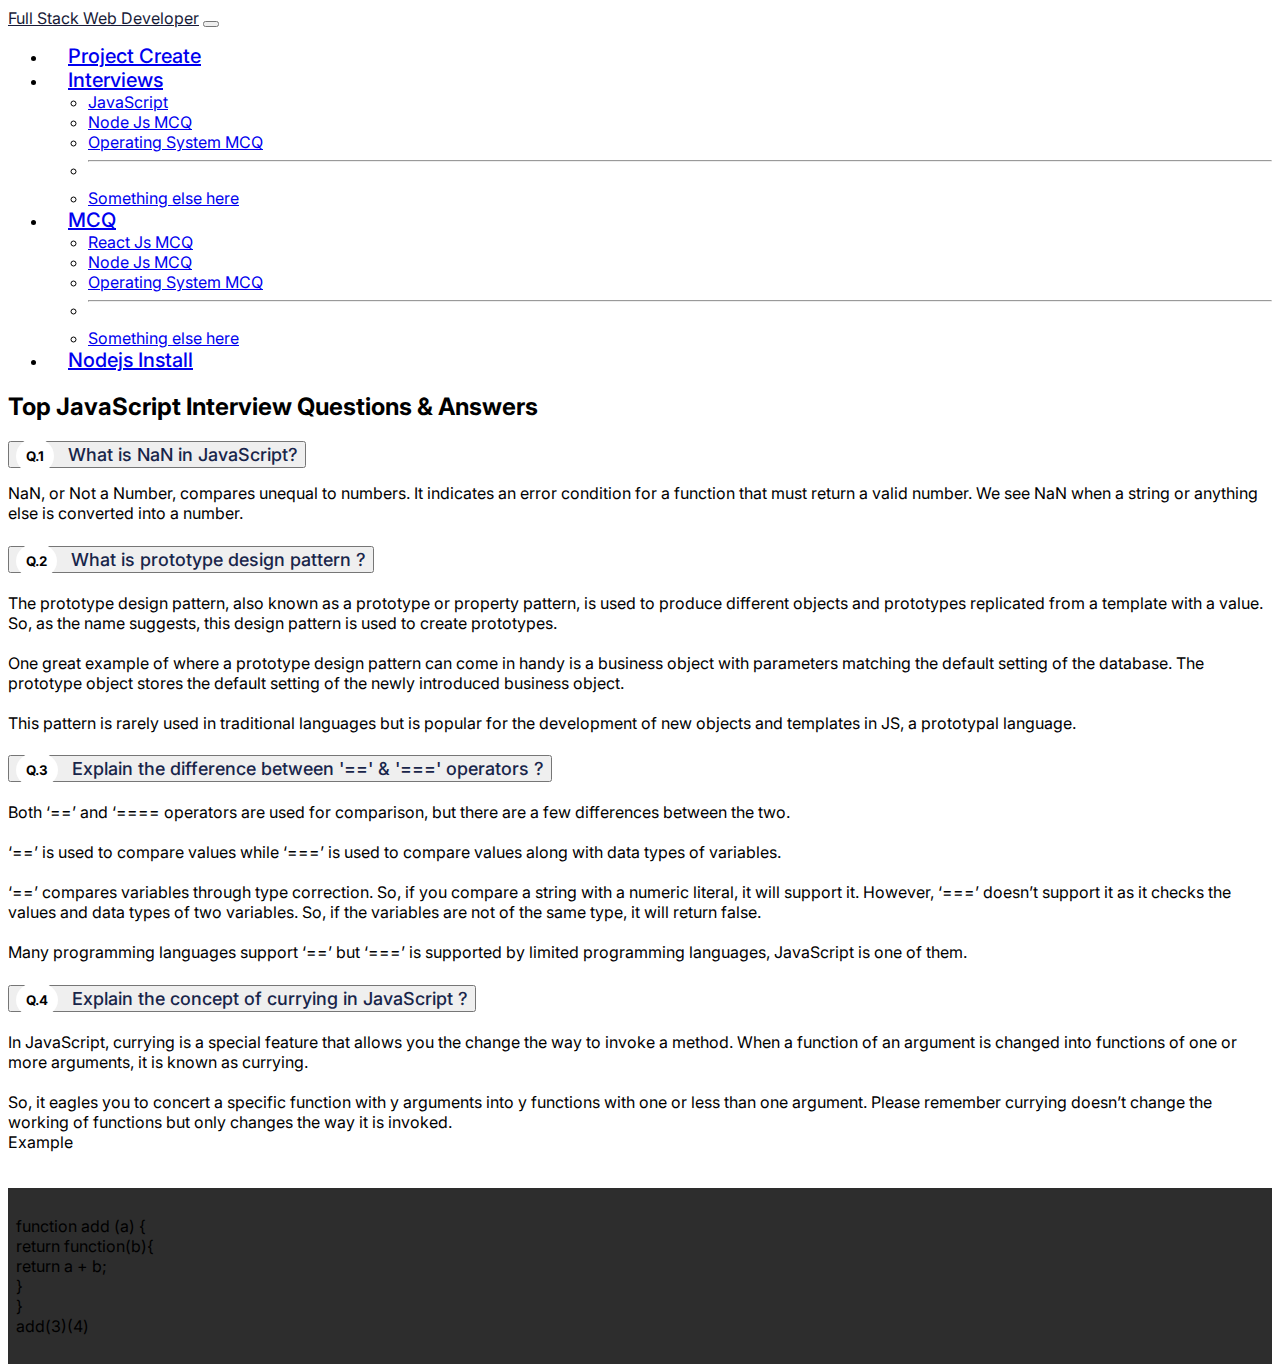
<file: interview.html>
<!DOCTYPE html>
<html lang="en">

<head>
    <meta charset="UTF-8">
    <meta http-equiv="X-UA-Compatible" content="IE=edge">
    <meta name="viewport" content="width=device-width, initial-scale=1.0">
    <link rel="icon" type="image/x-icon" href="/Image/js (1).png">

    <!-- Bootstrap CSS -->
    <link href="https://cdn.jsdelivr.net/npm/bootstrap@5.3.0/dist/css/bootstrap.min.css" rel="stylesheet"
    integrity="sha384-9ndCyUaIbzAi2FUVXJi0CjmCapSmO7SnpJef0486qhLnuZ2cdeRhO02iuK6FUUVM" crossorigin="anonymous">
    <!-- CSS style add  -->
    <link rel="stylesheet" href="./jsInterview.css">
    <title>Full Stack Developer Tips</title>
</head>

<body> 
    <!-- ************************  Navbar  **************************** -->
    <div class="container-fluid">

      <nav class="navbar navbar-expand-lg bg-body-tertiary py-3">
        <div class="container">
          <a class="navbar-brand internship h3" href="./index.html">Full Stack Web Developer</a>
          <button class="navbar-toggler" type="button" data-bs-toggle="collapse" data-bs-target="#navbarSupportedContent"
            aria-controls="navbarSupportedContent" aria-expanded="false" aria-label="Toggle navigation">
            <span class="navbar-toggler-icon"></span>
          </button>
          <div class="collapse navbar-collapse" id="navbarSupportedContent">
            <ul class="navbar-nav ms-auto mb-2 mb-lg-0">
              <li class="nav-item">
                <a class="nav-link bank-text" aria-current="page" href="./PakageInstall.html">Project Create</a>
              </li>
                  <li class="nav-item dropdown">
                <a class="nav-link dropdown-toggle bank-text" href="#" role="button" data-bs-toggle="dropdown" aria-expanded="false">
                 Interviews
                </a>
                <ul class="dropdown-menu">
                  <li><a class="dropdown-item" href="./interview.html">JavaScript</a></li>
                  <li><a class="dropdown-item" href="https://nodejs-mcq.netlify.app/">Node Js MCQ</a></li>
                  <li><a class="dropdown-item" href="https://operating-system-mcq.netlify.app/">Operating System MCQ</a></li>
                  <li><hr class="dropdown-divider"></li>
                  <li><a class="dropdown-item" href="#">Something else here</a></li>
                </ul>
              </li>
             
              <li class="nav-item dropdown">
                <a class="nav-link dropdown-toggle bank-text" href="#" role="button" data-bs-toggle="dropdown" aria-expanded="false">
                 MCQ
                </a>
                <ul class="dropdown-menu">
                  <li><a class="dropdown-item" href="https://reactjs-mcq-ajay.netlify.app/">React Js MCQ</a></li>
                  <li><a class="dropdown-item" href="https://nodejs-mcq.netlify.app/">Node Js MCQ</a></li>
                  <li><a class="dropdown-item" href="https://operating-system-mcq.netlify.app/">Operating System MCQ</a></li>
                  <li><hr class="dropdown-divider"></li>
                  <li><a class="dropdown-item" href="#">Something else here</a></li>
                </ul>
              </li>
             <li class="nav-item">
                <a class="nav-link bank-text" href="./Nodejs.html">Nodejs Install</a>
              </li>
            </ul>
    
          </div>
        </div>
      </nav>
    </div>
    <!-- Heading JavaScript Interview  -->
    <div class="container-fluid">
      <div class="row">
          <div class="col-md-12 bg-primary py-3">
              <h2 class="d-flex justify-content-center text-3xl text-white font-semibold">Top JavaScript Interview
                  Questions & Answers</h2>
          </div>
      </div>
  </div>

  <!-- Questions Starts  -->
  <div class="container mt-5">
      <div class="row">
          <div class="col-md-12">
              <div class="accordion" id="accordionExample">
                  <div class="accordion-item">
                      <h2 class="accordion-header text-size">
                          <button class="accordion-button" type="button" data-bs-toggle="collapse"
                              data-bs-target="#collapseOne" aria-expanded="true" class="text-size"
                              aria-controls="collapseOne">
                              <span class="question">Q.1</span> <span class="text-size">
                                  What is NaN in JavaScript?
                              </span>
                          </button>
                      </h2>
                      <div id="collapseOne" class="accordion-collapse collapse show"
                          data-bs-parent="#accordionExample">
                          <div class="accordion-body">
                              NaN, or Not a Number, compares unequal to numbers. It indicates an error condition for a
                              function that must return a valid number. We see NaN when a string or anything else is
                              converted into a number.
                          </div>
                      </div>
                  </div>


              </div>
          </div>
      </div>
      <!-- ************************************ 2th ************************** -->
      <div class="row mt-4">
          <div class="col-md-12">
              <div class="accordion" id="accordionExample">
                  <div class="accordion-item">
                      <h2 class="accordion-header">
                          <button class="accordion-button collapsed" type="button" data-bs-toggle="collapse"
                              data-bs-target="#collapseTwo" aria-expanded="false" aria-controls="collapseTwo">
                              <span class="question">Q.2</span> <span class="text-size"> What is prototype design
                                  pattern ? </span>
                          </button>
                      </h2>
                      <div id="collapseTwo" class="accordion-collapse collapse">
                          <div class="accordion-body">
                              The prototype design pattern, also known as a prototype or property pattern, is used to
                              produce different objects and prototypes replicated from a template with a value. So, as
                              the name suggests, this design pattern is used to create prototypes. <br> <br>

                              One great example of where a prototype design pattern can come in handy is a business
                              object with parameters matching the default setting of the database. The prototype
                              object stores the default setting of the newly introduced business object. <br> <br>


                              This pattern is rarely used in traditional languages but is popular for the development
                              of new objects and templates in JS, a prototypal language.
                          </div>
                      </div>
                  </div>
              </div>
          </div>
      </div>
      <!-- ************************************ 3th ************************** -->
      <div class="row mt-4">
          <div class="col-md-12">
              <div class="accordion" id="accordionExample">
                  <div class="accordion-item">
                      <h2 class="accordion-header">
                          <button class="accordion-button collapsed" type="button" data-bs-toggle="collapse"
                              data-bs-target="#thirdquestion" aria-expanded="false" aria-controls="thirdquestion">
                              <span class="question">Q.3</span> <span class="text-size">Explain the difference between
                                  '==' & '===' operators
                                  ?</span>
                          </button>
                      </h2>
                      <div id="thirdquestion" class="accordion-collapse collapse">
                          <div class="accordion-body">
                              Both ‘==’ and ‘==== operators are used for comparison, but there are a few differences
                              between the two. <br><br>

                              ‘==’ is used to compare values while ‘===’ is used to compare values along with data
                              types of variables. <br><br>

                              ‘==’ compares variables through type correction. So, if you compare a string with a
                              numeric literal, it will support it. However, ‘===’ doesn’t support it as it checks the
                              values and data types of two variables. So, if the variables are not of the same type,
                              it will return false. <br><br>

                              Many programming languages support ‘==’ but ‘===’ is supported by limited programming
                              languages, JavaScript is one of them.
                          </div>
                      </div>
                  </div>
              </div>
          </div>
      </div>
      <!-- ************************************ 4th ************************** -->
      <div class="row mt-4">
          <div class="col-md-12">
              <div class="accordion" id="accordionExample">
                  <div class="accordion-item">
                      <h2 class="accordion-header">
                          <button class="accordion-button collapsed" type="button" data-bs-toggle="collapse"
                              data-bs-target="#fourquestion" aria-expanded="false" aria-controls="fourquestion">
                              <span class="question">Q.4</span> <span class="text-size">Explain the concept of currying in JavaScript ?</span>
                          </button>
                      </h2>
                      <div id="fourquestion" class="accordion-collapse collapse">
                          <div class="accordion-body">
                              In JavaScript, currying is a special feature that allows you the change the way to invoke a method. When a function of an argument is changed into functions of one or more arguments, it is known as currying.  <br><br>

                              So, it eagles you to concert a specific function with y arguments into y functions with one or less than one argument. Please remember currying doesn’t change the working of functions but only changes the way it is invoked. <br>
                              <kbd class="mb-2">Example</kbd>  <br> <br>
                              <pre class="bg-pre">
                                  <code class="text-white">
                                      function add (a) {
                                          return function(b){
                                            return a + b;
                                          }
                                        }
                                        add(3)(4)
                                  </code>
                              </pre>
                          </div>
                      </div>
                  </div>
              </div>
          </div>
      </div>
  </div>


 

    <script src="https://cdn.jsdelivr.net/npm/bootstrap@5.3.0/dist/js/bootstrap.bundle.min.js"
        integrity="sha384-geWF76RCwLtnZ8qwWowPQNguL3RmwHVBC9FhGdlKrxdiJJigb/j/68SIy3Te4Bkz"
        crossorigin="anonymous"></script>
</body>

</html>
</file>
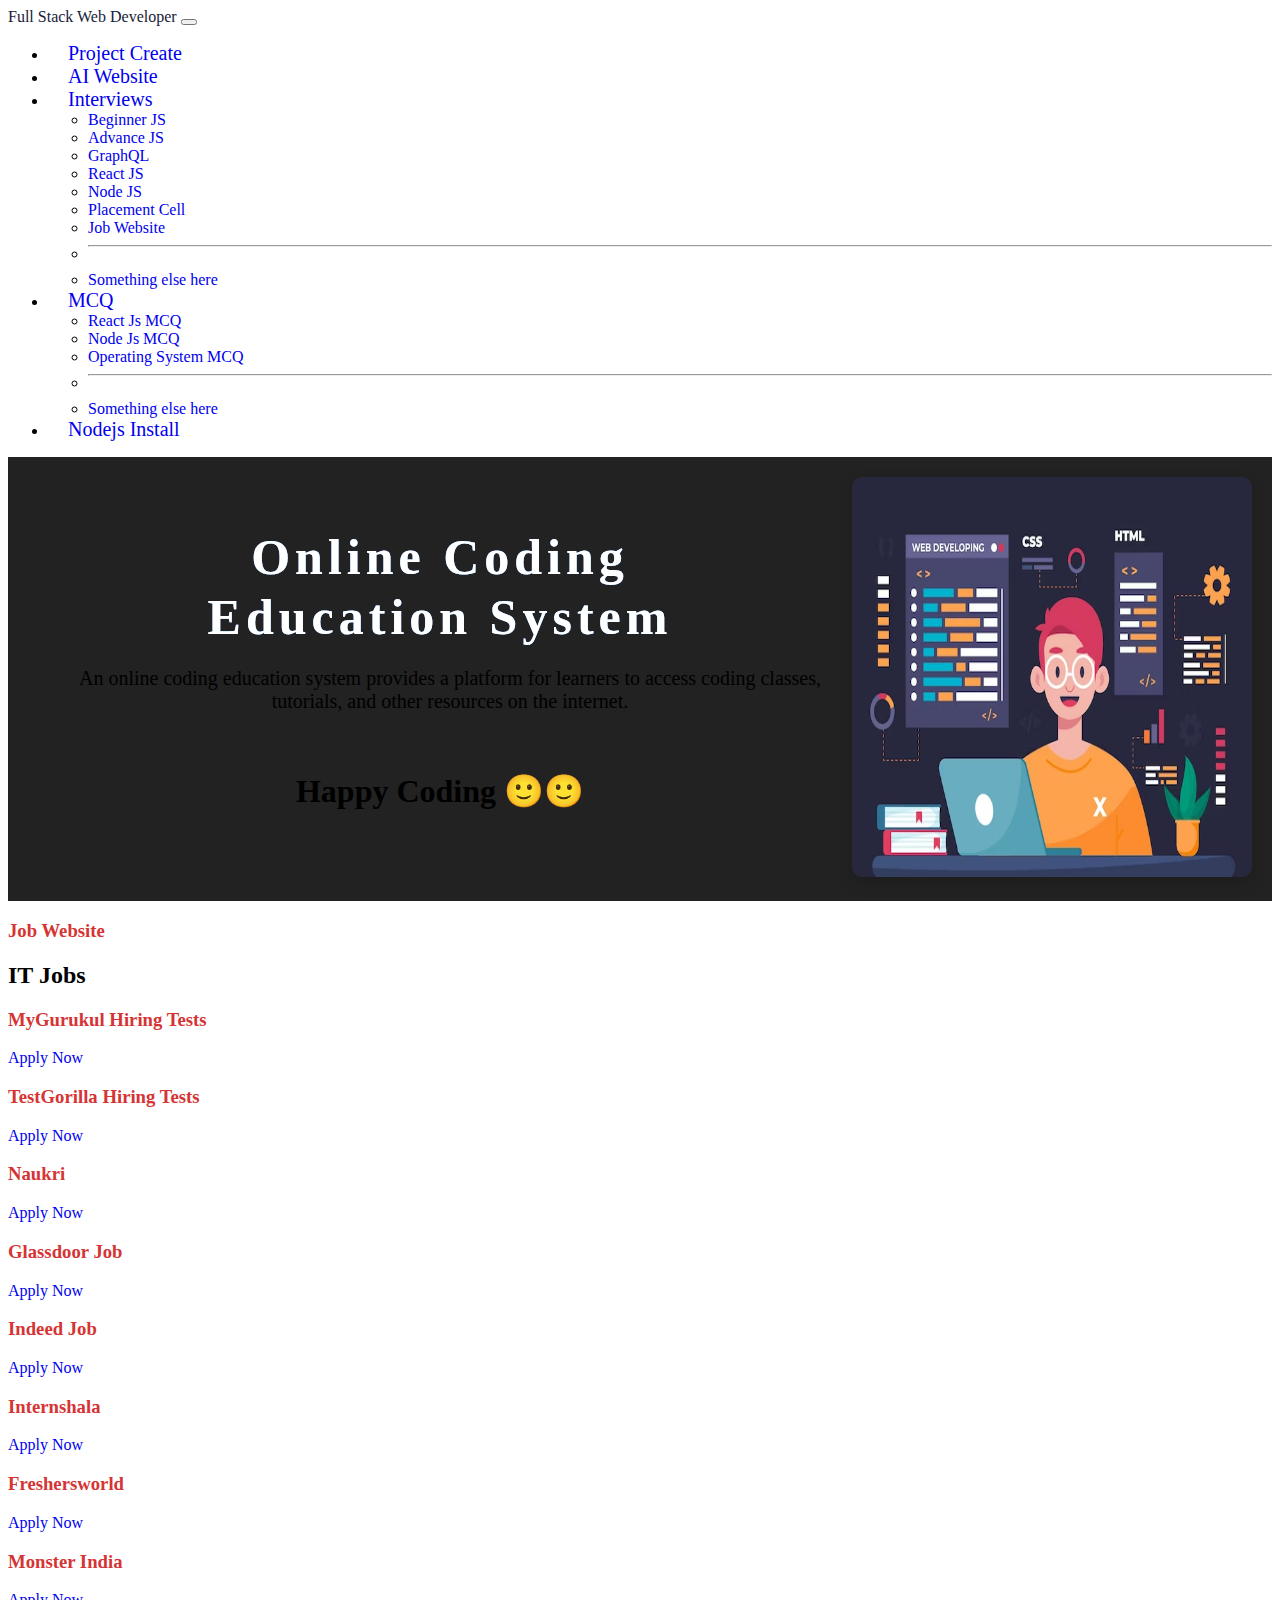
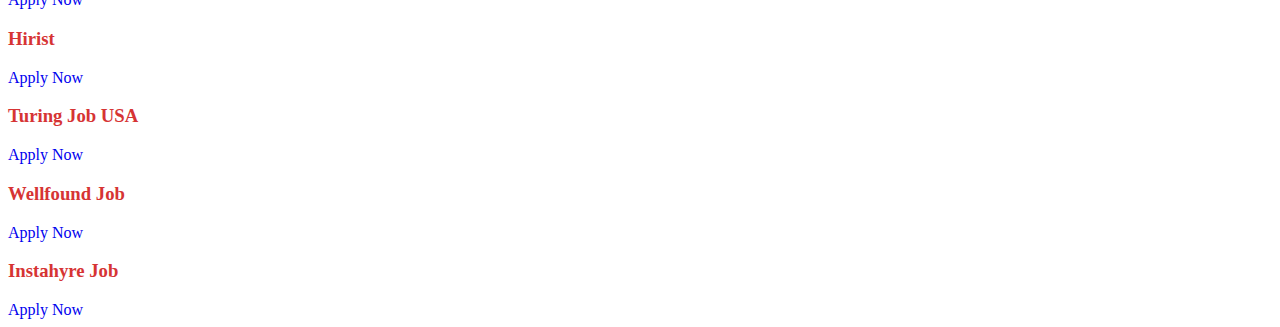
<file: Job.html>
<!DOCTYPE html>
<html lang="en">

<head>
    <meta charset="UTF-8">
    <meta http-equiv="X-UA-Compatible" content="IE=edge">
    <meta name="viewport" content="width=device-width, initial-scale=1.0">
    <!-- Favicon  -->
    <link rel="apple-touch-icon" sizes="180x180" href="./Favicon/apple-touch-icon.png">
    <link rel="icon" type="image/png" sizes="32x32" href="./Favicon/favicon-32x32.png">
    <link rel="icon" type="image/png" sizes="16x16" href="./Favicon/favicon-16x16.png">
    <link rel="manifest" href="./Favicon/site.webmanifest">
    <meta name="msapplication-TileColor" content="#da532c">
    <meta name="theme-color" content="#ffffff">

    <!-- Bootstrap CSS -->
    <link href="https://cdn.jsdelivr.net/npm/bootstrap@5.3.0-alpha3/dist/css/bootstrap.min.css" rel="stylesheet"
        integrity="sha384-KK94CHFLLe+nY2dmCWGMq91rCGa5gtU4mk92HdvYe+M/SXH301p5ILy+dN9+nJOZ" crossorigin="anonymous">
    <link rel="stylesheet" href="https://cdn.jsdelivr.net/npm/bootstrap-icons@1.9.1/font/bootstrap-icons.css">
    <!-- CSS style add  -->
    <link rel="stylesheet" href="./style.css">
    <title>Full Stack Developer Tips</title>
</head>

<body>
    <!-- ************************  Navbar  **************************** -->

    <nav class="navbar navbar-expand-lg bg-body-tertiary py-3">
        <div class="container">
            <a class="navbar-brand internship h3" href="./index.html">Full Stack Web Developer</a>
            <button class="navbar-toggler" type="button" data-bs-toggle="collapse"
                data-bs-target="#navbarSupportedContent" aria-controls="navbarSupportedContent" aria-expanded="false"
                aria-label="Toggle navigation">
                <span class="navbar-toggler-icon"></span>
            </button>
            <div class="collapse navbar-collapse" id="navbarSupportedContent">
                <ul class="navbar-nav ms-auto mb-2 mb-lg-0">
                    <li class="nav-item">
                        <a class="nav-link bank-text" aria-current="page" href="./PakageInstall.html">Project Create</a>
                    </li>
                    <li class="nav-item">
                        <a class="nav-link bank-text" aria-current="page" href="./ai.html">AI Website</a>
                    </li>
                    <li class="nav-item dropdown">
                        <a class="nav-link dropdown-toggle bank-text" href="#" role="button" data-bs-toggle="dropdown"
                            aria-expanded="false">
                            Interviews
                        </a>
                        <ul class="dropdown-menu">
                            <li><a class="dropdown-item" href="./js-interview.html">Beginner JS</a></li>

                            <li><a class="dropdown-item" href="./advance.html">Advance JS</a></li>
                            <li><a class="dropdown-item" href="./graph-ql-interview.html">GraphQL</a></li>
                            <li><a class="dropdown-item" href="./react-interview.html">React JS</a></li>
                            <li><a class="dropdown-item" href="./node.html">Node JS</a></li>
                            <li><a class="dropdown-item" href="./placement-cell.html">Placement Cell</a></li>
                            <li><a class="dropdown-item" href="./Job.html">Job Website</a></li>
                            <li>
                                <hr class="dropdown-divider">
                            </li>
                            <li><a class="dropdown-item" href="#">Something else here</a></li>
                        </ul>
                    </li>

                    <li class="nav-item dropdown">
                        <a class="nav-link dropdown-toggle bank-text" href="#" role="button" data-bs-toggle="dropdown"
                            aria-expanded="false">
                            MCQ
                        </a>
                        <ul class="dropdown-menu">
                            <li><a class="dropdown-item" href="https://reactjs-mcq-ajay.netlify.app/">React Js MCQ</a>
                            </li>
                            <li><a class="dropdown-item" href="https://nodejs-mcq.netlify.app/">Node Js MCQ</a></li>
                            <li><a class="dropdown-item" href="https://operating-system-mcq.netlify.app/">Operating
                                    System MCQ</a>
                            </li>
                            <li>
                                <hr class="dropdown-divider">
                            </li>
                            <li><a class="dropdown-item" href="#">Something else here</a></li>
                        </ul>
                    </li>
                    <li class="nav-item">
                        <a class="nav-link bank-text" href="./Nodejs.html">Nodejs Install</a>
                    </li>
                </ul>

            </div>
        </div>
    </nav>

    <div class="container-fluid">

        <!-- *************************** Section 1  *************************** -->
        <div class="mb-5">
            <div class="row box align-items-center glitch-wrapper">
                <div class="col-md-7">
                    <h1 class="bank-name text-center glitch" data-glitch="Online Coding">Online Coding </h1>
                    <h1 class="bank-web text-center glitch " data-glitch="Education System"> Education System</h1>


                    <p class="bank-text mt-3">
                        An online coding education system provides a platform for learners to access coding classes,
                        tutorials, and other resources on the internet.</p>
                    <br>
                    <h1 class="display-3 text-center mt-4">Happy Coding 🙂🙂</h1>
                </div>
                <div class="col-md-5 col-12 text-center mt-4 mt-md-0">
                    <img src="./Image/developer.avif" alt="internet-banking" class="img-fluid bank-img rounded "
                        width="400px" height="400px">
                </div>
            </div>
        </div>

        <!-- ************************  Content **************************** -->
        <div class="row justify-content-center mt-5 mb-5">
            <div class="col-md-12">
                <h3 class="text-center display-5 fw-bold">Job Website</h3>
            </div>
        </div>

        <div class="container mt-5 mb-5">
            <div class="row justify-content-evenly">
                <section id="tech-jobs" class="job-category col-md-8 p-4 border rounded bg-light">
                    <h2 class="text-center mb-4">IT Jobs</h2>
                    <!-- Job 1 -->
                    <div class="job-listing mb-3 p-3 border rounded bg-white">
                        <h3 class="mb-3">MyGurukul Hiring Tests</h3>
                        <!-- <p class="text-muted mb-2">Location: Remote</p> -->
                        <a href="https://myways.ai/mygurukul/coding-tests" class="btn btn-primary" target="_blank">Apply
                            Now</a>
                    </div>
                    <!-- Job 2 -->
                    <div class="job-listing mb-3 p-3 border rounded bg-white">
                        <h3 class="mb-3">TestGorilla Hiring Tests</h3>
                        <a href="https://www.testgorilla.com/blog/" class="btn btn-primary" target="_blank">Apply
                            Now</a>
                    </div>

                    <!-- Job 3 -->
                    <div class="job-listing mb-3 p-3 border rounded bg-white">
                        <h3 class="mb-3">Naukri</h3>
                        <a href="https://www.naukri.com/" class="btn btn-primary" target="_blank">Apply
                            Now</a>
                    </div>

                    <!-- Job 4 -->
                    <div class="job-listing mb-3 p-3 border rounded bg-white">
                        <h3 class="mb-3">Glassdoor Job</h3>
                        <a href="https://www.glassdoor.co.in/Job/index.htm" class="btn btn-primary" target="_blank">Apply
                            Now</a>
                    </div>

                      <!-- Job 5 -->
                      <div class="job-listing mb-3 p-3 border rounded bg-white">
                        <h3 class="mb-3">Indeed Job</h3>
                        <a href="https://in.indeed.com/" class="btn btn-primary" target="_blank">Apply
                            Now</a>
                    </div>

                     <!-- Job 6 -->
                     <div class="job-listing mb-3 p-3 border rounded bg-white">
                        <h3 class="mb-3">Internshala</h3>
                        <a href="https://internshala.com/" class="btn btn-primary" target="_blank">Apply
                            Now</a>
                    </div>

                    <!-- Job 7 -->
                    <div class="job-listing mb-3 p-3 border rounded bg-white">
                        <h3 class="mb-3">Freshersworld</h3>
                        <a href="https://www.freshersworld.com/" class="btn btn-primary" target="_blank">Apply
                            Now</a>
                    </div>

                    <!-- Job 8 -->
                    <div class="job-listing mb-3 p-3 border rounded bg-white">
                        <h3 class="mb-3">Monster India</h3>
                        <a href="https://www.monsterindia.com/" class="btn btn-primary" target="_blank">Apply
                            Now</a>
                    </div>

                    <!-- Job 9 -->
                    <div class="job-listing mb-3 p-3 border rounded bg-white">
                        <h3 class="mb-3">Hirist</h3>
                        <a href="https://www.hirist.com/" class="btn btn-primary" target="_blank">Apply
                            Now</a>
                    </div>

                     <!-- Job 10 -->
                     <div class="job-listing mb-3 p-3 border rounded bg-white">
                        <h3 class="mb-3">Turing Job USA</h3>
                        <a href="https://www.turing.com/jobs" class="btn btn-primary" target="_blank">Apply
                            Now</a>
                    </div>

                     <!-- Job 11 -->
                     <div class="job-listing mb-3 p-3 border rounded bg-white">
                        <h3 class="mb-3">Wellfound Job</h3>
                        <a href="https://wellfound.com/" class="btn btn-primary" target="_blank">Apply
                            Now</a>
                    </div>

                      <!-- Job 12 -->
                      <div class="job-listing mb-3 p-3 border rounded bg-white">
                        <h3 class="mb-3">Instahyre Job</h3>
                        <a href="https://www.instahyre.com/" class="btn btn-primary" target="_blank">Apply
                            Now</a>
                    </div>
                </section>
            </div>
        </div>

    </div>

    <script src="https://cdn.jsdelivr.net/npm/bootstrap@5.3.0-alpha3/dist/js/bootstrap.bundle.min.js"
        integrity="sha384-ENjdO4Dr2bkBIFxQpeoTz1HIcje39Wm4jDKdf19U8gI4ddQ3GYNS7NTKfAdVQSZe"
        crossorigin="anonymous"></script>
    <script src="./script.js"></script>


</body>

</html>
</file>
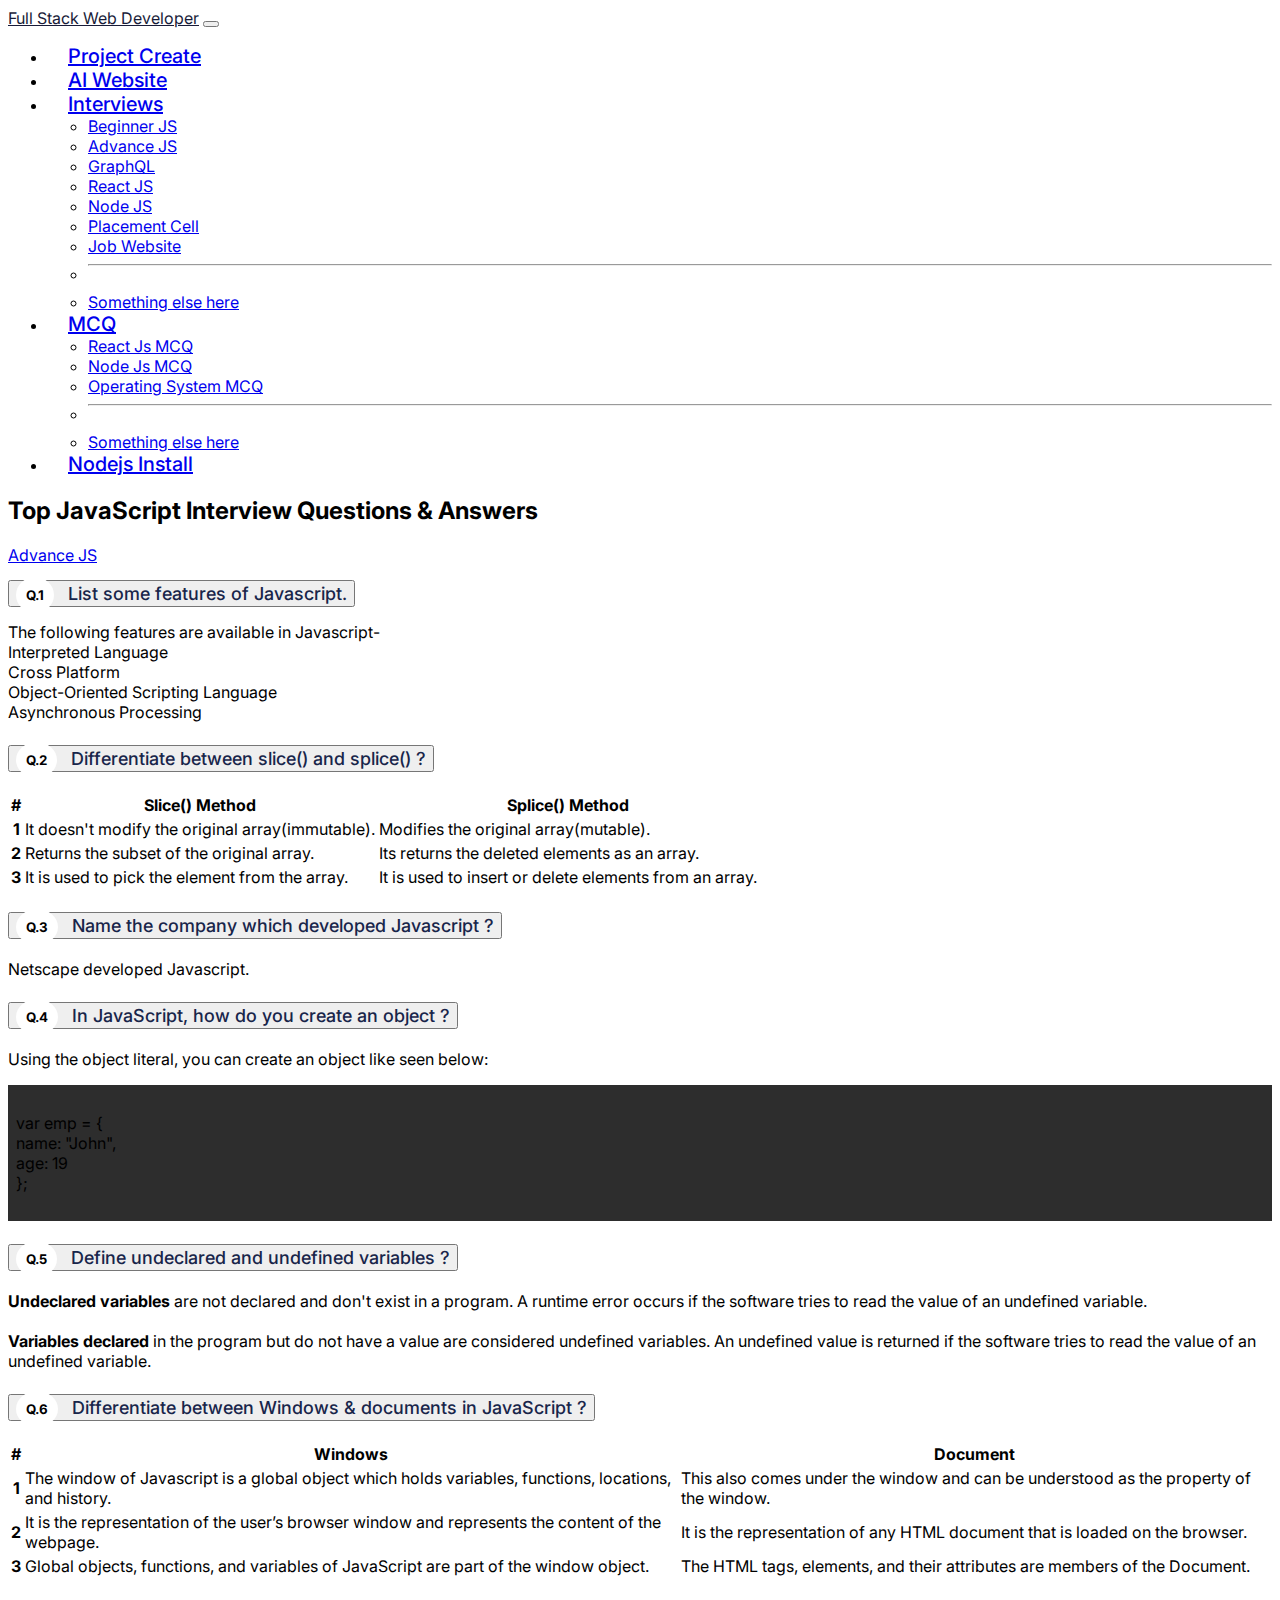
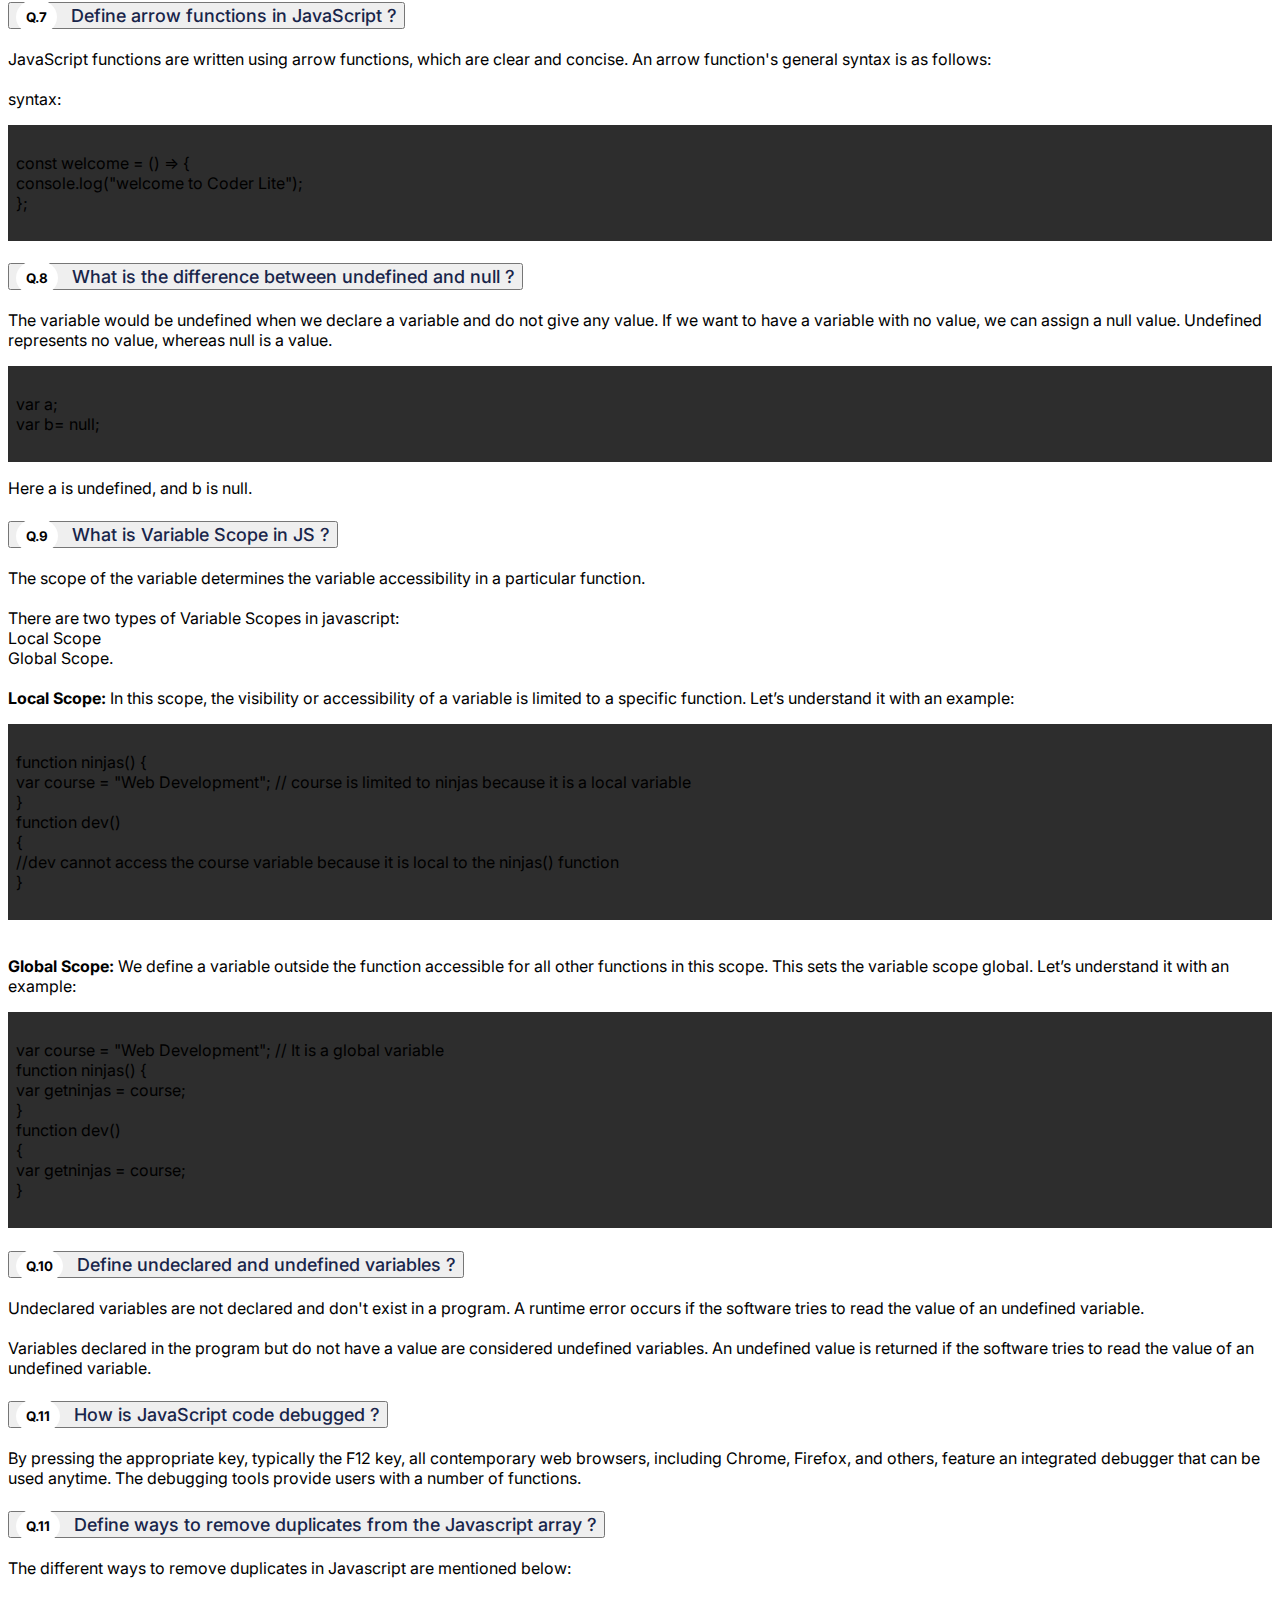
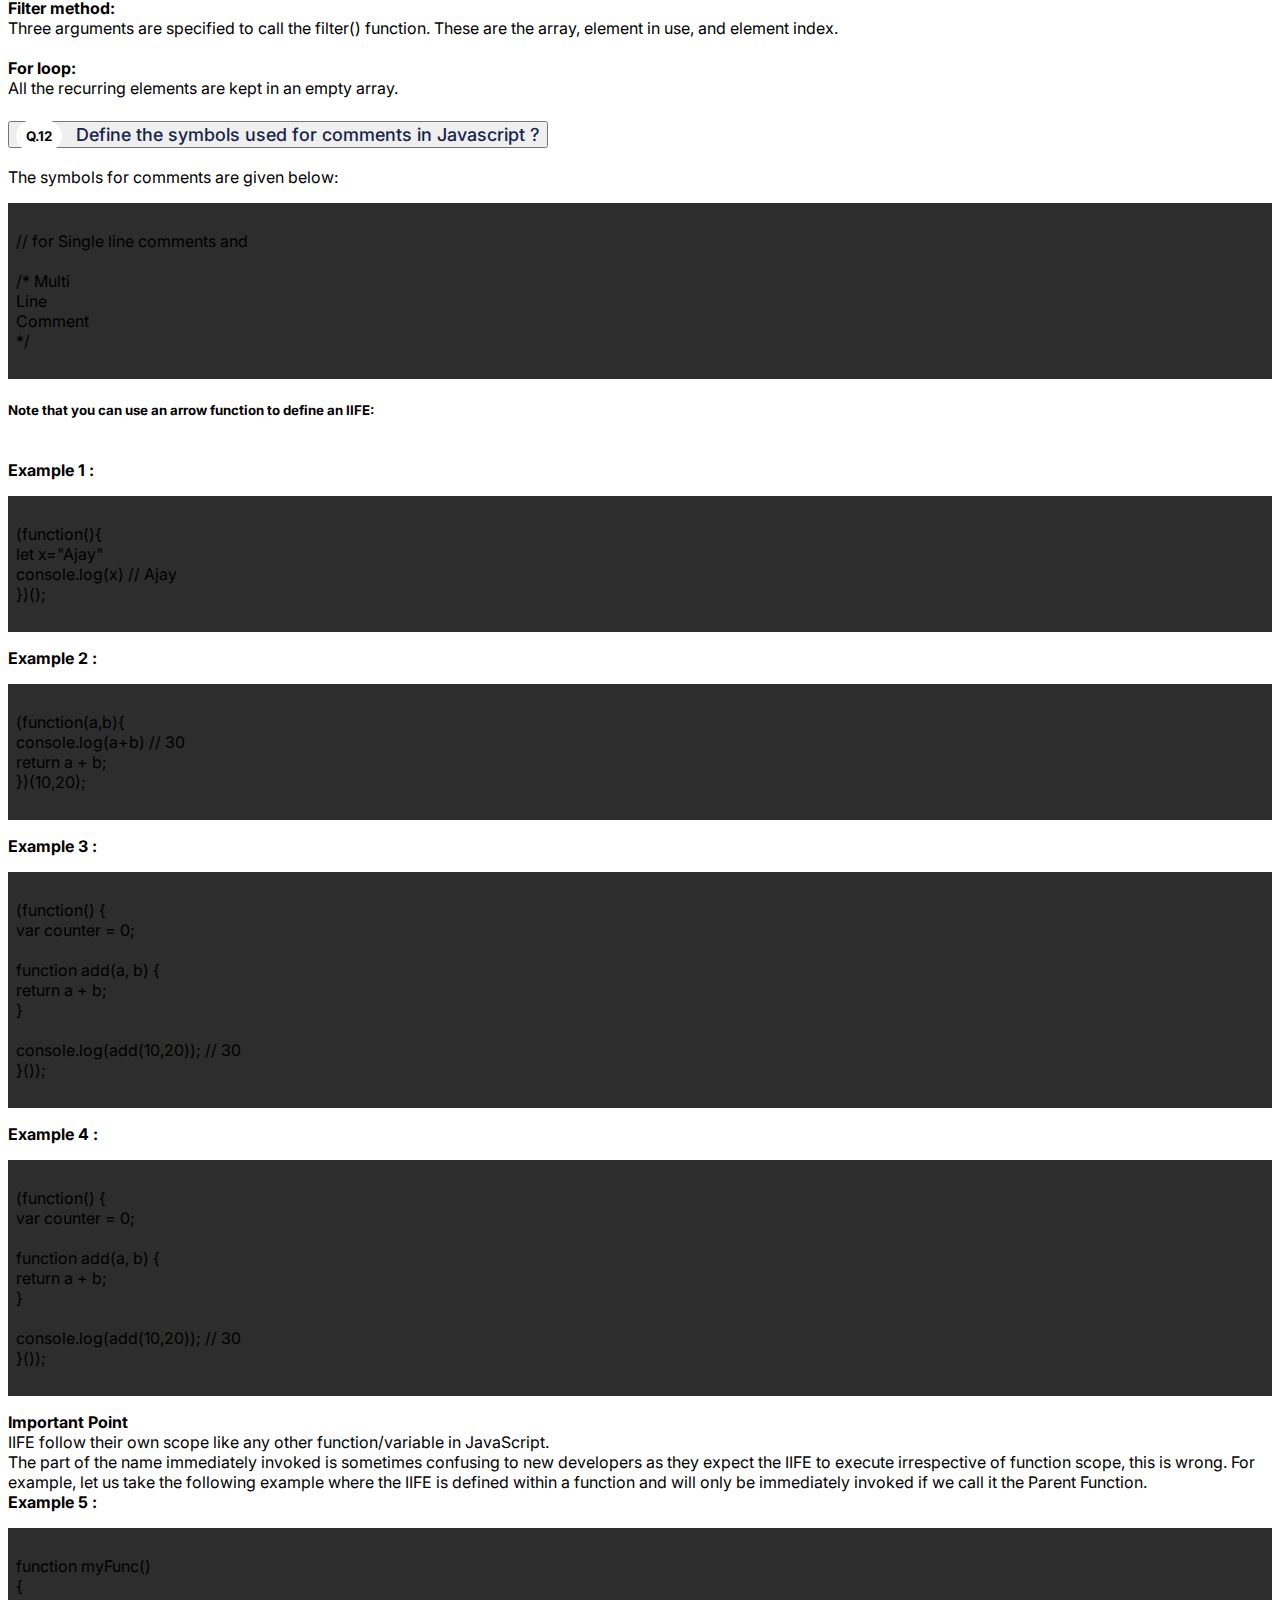
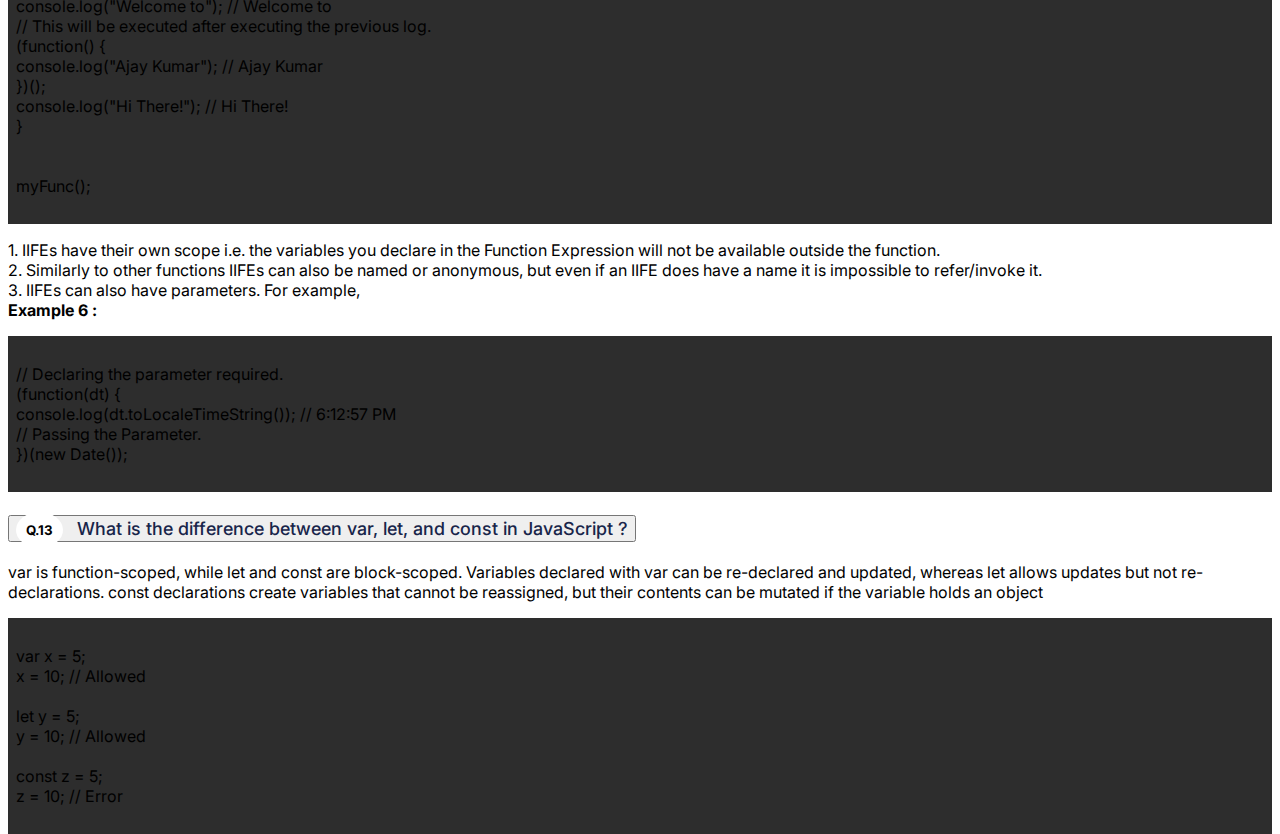
<file: js-interview.html>
<!DOCTYPE html>
<html lang="en">

<head>
    <meta charset="UTF-8">
    <meta http-equiv="X-UA-Compatible" content="IE=edge">
    <meta name="viewport" content="width=device-width, initial-scale=1.0">
    <link rel="icon" type="image/x-icon" href="/Image/js (1).png">

    <!-- Bootstrap CSS -->
    <link href="https://cdn.jsdelivr.net/npm/bootstrap@5.3.0/dist/css/bootstrap.min.css" rel="stylesheet"
        integrity="sha384-9ndCyUaIbzAi2FUVXJi0CjmCapSmO7SnpJef0486qhLnuZ2cdeRhO02iuK6FUUVM" crossorigin="anonymous">
    <!-- CSS style add  -->
    <link rel="stylesheet" href="./jsInterview.css">
    <title>Full Stack Developer Tips</title>
</head>

<body>
    <!-- ************************  Navbar  **************************** -->
    <div class="container-fluid">

        <nav class="navbar navbar-expand-lg bg-body-tertiary py-3">
            <div class="container">
                <a class="navbar-brand internship h3" href="./index.html">Full Stack Web Developer</a>
                <button class="navbar-toggler" type="button" data-bs-toggle="collapse"
                    data-bs-target="#navbarSupportedContent" aria-controls="navbarSupportedContent"
                    aria-expanded="false" aria-label="Toggle navigation">
                    <span class="navbar-toggler-icon"></span>
                </button>
                <div class="collapse navbar-collapse" id="navbarSupportedContent">
                    <ul class="navbar-nav ms-auto mb-2 mb-lg-0">
                        <li class="nav-item">
                            <a class="nav-link bank-text" aria-current="page" href="./PakageInstall.html">Project
                                Create</a>
                        </li>
                        <li class="nav-item">
                            <a class="nav-link bank-text" aria-current="page" href="./ai.html">AI Website</a>
                        </li>
                        <li class="nav-item dropdown">
                            <a class="nav-link dropdown-toggle bank-text" href="#" role="button"
                                data-bs-toggle="dropdown" aria-expanded="false">
                                Interviews
                            </a>
                            <ul class="dropdown-menu">
                                <li><a class="dropdown-item" href="./js-interview.html">Beginner JS</a></li>

                                <li><a class="dropdown-item" href="./advance.html">Advance JS</a></li>
                                <li><a class="dropdown-item" href="./graph-ql-interview.html">GraphQL</a></li>
                                <li><a class="dropdown-item" href="./react-interview.html">React JS</a></li>
                                <li><a class="dropdown-item" href="./node.html">Node JS</a></li>
                                <li><a class="dropdown-item" href="./placement-cell.html">Placement Cell</a></li>
                                <li><a class="dropdown-item" href="./Job.html">Job Website</a></li>
                                <li>
                                    <hr class="dropdown-divider">
                                </li>
                                <li><a class="dropdown-item" href="#">Something else here</a></li>
                            </ul>
                        </li>

                        <li class="nav-item dropdown">
                            <a class="nav-link dropdown-toggle bank-text" href="#" role="button"
                                data-bs-toggle="dropdown" aria-expanded="false">
                                MCQ
                            </a>
                            <ul class="dropdown-menu">
                                <li><a class="dropdown-item" href="https://reactjs-mcq-ajay.netlify.app/">React Js
                                        MCQ</a></li>
                                <li><a class="dropdown-item" href="https://nodejs-mcq.netlify.app/">Node Js MCQ</a></li>
                                <li><a class="dropdown-item" href="https://operating-system-mcq.netlify.app/">Operating
                                        System MCQ</a>
                                </li>
                                <li>
                                    <hr class="dropdown-divider">
                                </li>
                                <li><a class="dropdown-item" href="#">Something else here</a></li>
                            </ul>
                        </li>
                        <li class="nav-item">
                            <a class="nav-link bank-text" href="./Nodejs.html">Nodejs Install</a>
                        </li>
                    </ul>

                </div>
            </div>
        </nav>

    </div>
    <!-- Heading JavaScript Interview  -->
    <div class="container-fluid">
        <div class="row">
            <div class="col-md-12 bg-primary py-3">
                <h2 class="d-flex justify-content-center text-3xl text-white font-semibold">Top JavaScript Interview
                    Questions & Answers</h2>
            </div>
        </div>
    </div>
    <div class="container-fluid">
        <div class="row">
            <div class="col-md-12">
                <div class="d-flex justify-content-center mt-4">
                    <a href="./advance.html"
                        class="fs-5 text-decoration-none list-group-item list-group-item-primary opacity-100 active px-3 py-2 rounded-1"
                        aria-current="true">Advance JS</a>

                </div>
            </div>
            <!-- <div class="col-md-4">
            <div class="d-flex justify-content-evenly mt-4">
                <a href="./beginner.html"
                    class="fs-5 text-decoration-none list-group-item list-group-item-danger opacity-75 active px-3 py-2 rounded-1"
                    aria-current="true">Intermediate JS</a>

            </div>
        </div> -->
            <!-- <div class="col-md-4">
            <div class="d-flex justify-content-evenly mt-4">
                <a href="./js-interview.html"
                    class="fs-5 text-decoration-none list-group-item list-group-item-danger opacity-75 active px-3 py-2 rounded-1"
                    aria-current="true">Advance JS</a>

            </div>
        </div> -->
        </div>
    </div>
    <!-- Questions Starts  -->
    <div class="container mt-5 mb-5">
        <!-- ******************************** 1st ************************** -->
        <div class="row ">
            <div class="col-md-12 ">
                <div class="accordion" id="accordionExample">
                    <div class="accordion-item">
                        <h2 class="accordion-header text-size">
                            <button class="accordion-button collapseOne" type="button" data-bs-toggle="collapse"
                                data-bs-target="#collapseOne" aria-expanded="true" class="text-size"
                                aria-controls="collapseOne">
                                <span class="question">Q.1</span> <span class="text-size">
                                    List some features of Javascript.
                                </span>
                            </button>
                        </h2>
                        <div id="collapseOne" class="accordion-collapse collapse " data-bs-parent="#accordionExample">
                            <div class="accordion-body">
                                The following features are available in Javascript- <br>
                                <li>Interpreted Language</li>
                                <li>Cross Platform</li>
                                <li>Object-Oriented Scripting Language</li>
                                <li>Asynchronous Processing</li>
                            </div>
                        </div>
                    </div>


                </div>
            </div>
        </div>
        <!-- ************************************ 2th ************************** -->
        <div class="row mt-4">
            <div class="col-md-12">
                <div class="accordion" id="accordionExample">
                    <div class="accordion-item">
                        <h2 class="accordion-header">
                            <button class="accordion-button collapsed" type="button" data-bs-toggle="collapse"
                                data-bs-target="#collapseTwo" aria-expanded="false" aria-controls="collapseTwo">
                                <span class="question">Q.2</span> <span class="text-size"> Differentiate between slice()
                                    and splice() ?</span>
                            </button>
                        </h2>
                        <div id="collapseTwo" class="accordion-collapse collapse">
                            <div class="accordion-body">
                                <table class="table  table-striped  table-bordered border-secondary mt-3">
                                    <thead class="text-center">
                                        <tr class="table-dark">
                                            <th scope="col">#</th>
                                            <th scope="col text-center">Slice() Method</th>
                                            <th scope="col text-center">Splice() Method</th>

                                        </tr>
                                    </thead>
                                    <tbody>
                                        <tr>
                                            <th scope="row">1</th>
                                            <td>It doesn't modify the original array(immutable).
                                            </td>
                                            <td>Modifies the original array(mutable).</td>

                                        </tr>
                                        <tr>
                                            <th scope="row">2</th>
                                            <td>Returns the subset of the original array.</td>
                                            <td>Its returns the deleted elements as an array.</td>

                                        </tr>
                                        <tr>
                                            <th scope="row">3</th>
                                            <td>It is used to pick the element from the array.</td>
                                            <td>It is used to insert or delete elements from an array.</td>
                                        </tr>

                                    </tbody>
                                </table>
                            </div>
                        </div>
                    </div>
                </div>
            </div>
        </div>
        <!-- ************************************ 3th ************************** -->
        <div class="row mt-4">
            <div class="col-md-12">
                <div class="accordion" id="accordionExample">
                    <div class="accordion-item">
                        <h2 class="accordion-header">
                            <button class="accordion-button collapsed" type="button" data-bs-toggle="collapse"
                                data-bs-target="#thirdquestion" aria-expanded="false" aria-controls="thirdquestion">
                                <span class="question">Q.3</span> <span class="text-size">
                                    Name the company which developed Javascript ?
                                </span>
                            </button>
                        </h2>
                        <div id="thirdquestion" class="accordion-collapse collapse">
                            <div class="accordion-body">
                                Netscape developed Javascript.
                            </div>
                        </div>
                    </div>
                </div>
            </div>
        </div>
        <!-- ************************************ 4th ************************** -->
        <div class="row mt-4">
            <div class="col-md-12">
                <div class="accordion" id="accordionExample">
                    <div class="accordion-item">
                        <h2 class="accordion-header">
                            <button class="accordion-button collapsed" type="button" data-bs-toggle="collapse"
                                data-bs-target="#fourquestion" aria-expanded="false" aria-controls="fourquestion">
                                <span class="question">Q.4</span> <span class="text-size">
                                    In JavaScript, how do you create an object ?
                                </span>
                            </button>
                        </h2>
                        <div id="fourquestion" class="accordion-collapse collapse">
                            <div class="accordion-body">
                                Using the object literal, you can create an object like seen below: <br>
                                <pre class="bg-pre mt-3">
                                <code class="text-white">
                                    var emp = {
                                        name: "John",
                                        age: 19
                                        }; 
                                </code>
                            </pre>
                            </div>
                        </div>
                    </div>
                </div>
            </div>
        </div>
        <!-- ************************************ 5th ************************** -->
        <div class="row mt-4">
            <div class="col-md-12">
                <div class="accordion" id="accordionExample">
                    <div class="accordion-item">
                        <h2 class="accordion-header">
                            <button class="accordion-button collapsed" type="button" data-bs-toggle="collapse"
                                data-bs-target="#fivequestion" aria-expanded="false" aria-controls="fivequestion">
                                <span class="question">Q.5</span> <span class="text-size">
                                    Define undeclared and undefined variables ?

                                </span>
                            </button>
                        </h2>
                        <div id="fivequestion" class="accordion-collapse collapse">
                            <div class="accordion-body">
                                <b>Undeclared variables</b> are not declared and don't exist in a program. A runtime
                                error occurs if the software tries to read the value of an undefined variable. <br><br>

                                <b>Variables declared</b> in the program but do not have a value are considered
                                undefined variables. An undefined value is returned if the software tries to read the
                                value of an undefined variable.
                            </div>
                        </div>
                    </div>
                </div>
            </div>
        </div>
        <!-- ************************************ 6th ************************** -->
        <div class="row mt-4">
            <div class="col-md-12">
                <div class="accordion" id="accordionExample">
                    <div class="accordion-item">
                        <h2 class="accordion-header">
                            <button class="accordion-button collapsed" type="button" data-bs-toggle="collapse"
                                data-bs-target="#sixquestion" aria-expanded="false" aria-controls="sixquestion">
                                <span class="question">Q.6</span> <span class="text-size"> Differentiate between Windows
                                    & documents in JavaScript
                                    ?
                                </span>
                            </button>
                        </h2>
                        <div id="sixquestion" class="accordion-collapse collapse">
                            <div class="accordion-body">
                                <table class="table  table-striped  table-bordered border-secondary mt-3">
                                    <thead class="text-center">
                                        <tr class="table-dark">
                                            <th scope="col">#</th>
                                            <th scope="col text-center">Windows</th>
                                            <th scope="col text-center">Document</th>

                                        </tr>
                                    </thead>
                                    <tbody>
                                        <tr>
                                            <th scope="row">1</th>
                                            <td>The window of Javascript is a global object which holds variables,
                                                functions, locations, and history.
                                            </td>
                                            <td>This also comes under the window and can be understood as the property
                                                of the window.</td>

                                        </tr>
                                        <tr>
                                            <th scope="row">2</th>
                                            <td>It is the representation of the user’s browser window and represents the
                                                content of the webpage.</td>
                                            <td>It is the representation of any HTML document that is loaded on the
                                                browser.</td>

                                        </tr>
                                        <tr>
                                            <th scope="row">3</th>
                                            <td>Global objects, functions, and variables of JavaScript are part of the
                                                window object.</td>
                                            <td>The HTML tags, elements, and their attributes are members of the
                                                Document.</td>
                                        </tr>

                                    </tbody>
                                </table>
                            </div>
                        </div>
                    </div>
                </div>
            </div>
        </div>
        <!-- ************************************ 7th ************************** -->
        <div class="row mt-4">
            <div class="col-md-12">
                <div class="accordion" id="accordionExample">
                    <div class="accordion-item">
                        <h2 class="accordion-header">
                            <button class="accordion-button collapsed" type="button" data-bs-toggle="collapse"
                                data-bs-target="#sevenquestion" aria-expanded="false" aria-controls="sevenquestion">
                                <span class="question">Q.7</span> <span class="text-size">
                                    Define arrow functions in JavaScript ?
                                </span>
                            </button>
                        </h2>
                        <div id="sevenquestion" class="accordion-collapse collapse">
                            <div class="accordion-body">
                                JavaScript functions are written using arrow functions, which are clear and concise. An
                                arrow function's general syntax is as follows:
                                <br><br>
                                syntax: <br>
                                <pre class="bg-pre mt-3">
                                <code class="text-white">
                                    const welcome = () => {
                                        console.log("welcome to Coder Lite");
                                      };
                                </code>
                            </pre>

                            </div>
                        </div>
                    </div>
                </div>
            </div>
        </div>
        <!-- ************************************ 8th ************************** -->
        <div class="row mt-4">
            <div class="col-md-12">
                <div class="accordion" id="accordionExample">
                    <div class="accordion-item">
                        <h2 class="accordion-header">
                            <button class="accordion-button collapsed" type="button" data-bs-toggle="collapse"
                                data-bs-target="#eightquestion" aria-expanded="false" aria-controls="eightquestion">
                                <span class="question">Q.8</span> <span class="text-size"> What is the difference
                                    between undefined and null ?
                                </span>
                            </button>
                        </h2>
                        <div id="eightquestion" class="accordion-collapse collapse">
                            <div class="accordion-body">
                                The variable would be undefined when we declare a variable and do not give any value. If
                                we want to have a variable with no value, we can assign a null value. Undefined
                                represents no value, whereas null is a value.
                                <pre class="bg-pre mt-3">
                                <code class="text-white">
                                    var a;
                                    var b= null;  
                                </code>
                            </pre>
                                Here a is undefined, and b is null.
                            </div>
                        </div>
                    </div>
                </div>
            </div>
        </div>


        <!-- ************************************ 9th ************************** -->
        <div class="row mt-4">
            <div class="col-md-12">
                <div class="accordion" id="accordionExample">
                    <div class="accordion-item">
                        <h2 class="accordion-header">
                            <button class="accordion-button collapsed" type="button" data-bs-toggle="collapse"
                                data-bs-target="#mvcquestion" aria-expanded="false" aria-controls="mvcquestion">
                                <span class="question">Q.9</span> <span class="text-size">
                                    What is Variable Scope in JS ?
                                </span>
                            </button>
                        </h2>
                        <div id="mvcquestion" class="accordion-collapse collapse">
                            <div class="accordion-body">
                                The scope of the variable determines the variable accessibility in a particular
                                function. <br><br>

                                There are two types of Variable Scopes in javascript: <br>
                                <li>Local Scope</li>
                                <li>Global Scope.
                                </li> <br>
                                <b>Local Scope: </b> In this scope, the visibility or accessibility of a variable is
                                limited to a specific function. Let’s understand it with an example:
                                <pre class="bg-pre mt-3">
                                <code class="text-white">
                                    function ninjas() {
                                        var course = "Web Development";  // course is limited to ninjas because it is a local variable
                                      }
                                      function dev()
                                      {
                                      //dev cannot access the course variable because it is local to the ninjas() function
                                      }
                                </code>
                            </pre> <br>

                                <b> Global Scope:</b> We define a variable outside the function accessible for all other
                                functions in this scope. This sets the variable scope global. Let’s understand it with
                                an example: <br>
                                <pre class="bg-pre mt-3">
                                <code class="text-white">
                                    var course = "Web Development";  // It is a global variable
                                    function ninjas() {
                                    var getninjas = course;
                                    }
                                    function dev()
                                    {
                                    var getninjas = course;
                                    }
                                </code>
                            </pre>

                            </div>
                        </div>
                    </div>
                </div>
            </div>
        </div>
        <!-- ************************************ 10th ************************** -->
        <div class="row mt-4">
            <div class="col-md-12">
                <div class="accordion" id="accordionExample">
                    <div class="accordion-item">
                        <h2 class="accordion-header">
                            <button class="accordion-button collapsed" type="button" data-bs-toggle="collapse"
                                data-bs-target="#authquestion" aria-expanded="false" aria-controls="authquestion">
                                <span class="question">Q.10</span> <span class="text-size">
                                    Define undeclared and undefined variables ?
                                </span>
                            </button>
                        </h2>
                        <div id="authquestion" class="accordion-collapse collapse">
                            <div class="accordion-body">
                                Undeclared variables are not declared and don't exist in a program. A runtime error
                                occurs if the software tries to read the value of an undefined variable. <br><br>

                                Variables declared in the program but do not have a value are considered undefined
                                variables. An undefined value is returned if the software tries to read the value of an
                                undefined variable.
                            </div>
                        </div>
                    </div>
                </div>
            </div>
        </div>
        <!-- ************************************ 11th ************************** -->
        <div class="row mt-4">
            <div class="col-md-12">
                <div class="accordion" id="accordionExample">
                    <div class="accordion-item">
                        <h2 class="accordion-header">
                            <button class="accordion-button collapsed" type="button" data-bs-toggle="collapse"
                                data-bs-target="#fetchquestion" aria-expanded="false" aria-controls="fetchquestion">
                                <span class="question">Q.11</span> <span class="text-size">
                                    How is JavaScript code debugged ?
                                </span>
                            </button>
                        </h2>
                        <div id="fetchquestion" class="accordion-collapse collapse">
                            <div class="accordion-body">
                                By pressing the appropriate key, typically the F12 key, all contemporary web browsers,
                                including Chrome, Firefox, and others, feature an integrated debugger that can be used
                                anytime. The debugging tools provide users with a number of functions.
                            </div>
                        </div>
                    </div>
                </div>
            </div>
        </div>
        <!-- ************************************ 11th ************************** -->
        <div class="row mt-4">
            <div class="col-md-12">
                <div class="accordion" id="accordionExample">
                    <div class="accordion-item">
                        <h2 class="accordion-header">
                            <button class="accordion-button collapsed" type="button" data-bs-toggle="collapse"
                                data-bs-target="#underquestion" aria-expanded="false" aria-controls="underquestion">
                                <span class="question">Q.11</span> <span class="text-size">Define ways to remove
                                    duplicates from the Javascript array ?
                                </span>
                            </button>
                        </h2>
                        <div id="underquestion" class="accordion-collapse collapse">
                            <div class="accordion-body">
                                The different ways to remove duplicates in Javascript are mentioned below: <br><br>

                                <b> Filter method:</b> <br>
                                Three arguments are specified to call the filter() function. These are the array,
                                element in use, and element index. <br><br>


                                <b> For loop:</b> <br>
                                All the recurring elements are kept in an empty array.
                            </div>
                        </div>
                    </div>
                </div>
            </div>
        </div>
        <!-- ************************************ 12th ************************** -->
        <div class="row mt-4">
            <div class="col-md-12">
                <div class="accordion" id="accordionExample">
                    <div class="accordion-item">
                        <h2 class="accordion-header">
                            <button class="accordion-button collapsed" type="button" data-bs-toggle="collapse"
                                data-bs-target="#operationquestion" aria-expanded="false"
                                aria-controls="operationquestion">
                                <span class="question">Q.12</span> <span class="text-size">
                                    Define the symbols used for comments in Javascript ?
                                </span>
                            </button>
                        </h2>
                        <div id="operationquestion" class="accordion-collapse collapse">
                            <div class="accordion-body">
                                The symbols for comments are given below: <br>
                                <pre class="bg-pre mt-3">
                            <code class="text-white">
                                // for Single line comments and

                                /* Multi
                                Line
                                Comment
                                */
                            </code>
                        </pre>
                                <h5>Note that you can use an arrow function to define an IIFE:</h5> <br>
                                <b>Example 1 :</b>
                                <pre class="bg-pre mt-3">
                            <code class="text-white">
                                (function(){
                                    let x="Ajay"
                                    console.log(x) // Ajay
                                  })();
                            </code>
                        </pre>
                                <b>Example 2 :</b>
                                <pre class="bg-pre mt-3">
                            <code class="text-white">
                                (function(a,b){
                                    console.log(a+b)  // 30
                                    return a + b;
                                })(10,20);
                            </code>
                        </pre>
                                <b>Example 3 :</b>
                                <pre class="bg-pre mt-3">
                            <code class="text-white">
                                (function() {
                                    var counter = 0;
                                
                                    function add(a, b) {
                                        return a + b;
                                    }
                                
                                    console.log(add(10,20)); // 30
                                }());
                            </code>
                        </pre>
                                <b>Example 4 :</b>
                                <pre class="bg-pre mt-3">
                            <code class="text-white">
                                (function() {
                                    var counter = 0;
                                
                                    function add(a, b) {
                                        return a + b;
                                    }
                                
                                    console.log(add(10,20)); // 30
                                }());
                            </code>
                        </pre>
                                <b>Important Point </b> <br>
                                <li>
                                    IIFE follow their own scope like any other function/variable in JavaScript.
                                </li>
                                <li>The part of the name immediately invoked is sometimes confusing to new developers as
                                    they expect the IIFE to execute irrespective of function scope, this is wrong. For
                                    example, let us take the following example where the IIFE is defined within a
                                    function and will only be immediately invoked if we call it the Parent Function.
                                </li>
                                <b>Example 5 :</b>
                                <pre class="bg-pre mt-3">
                            <code class="text-white">
                                function myFunc()
                                {
                                    console.log("Welcome to");  // Welcome to
                                    // This will be executed after executing the previous log.
                                    (function() { 
                                        console.log("Ajay Kumar"); // Ajay Kumar
                                    })();
                                    console.log("Hi There!");  // Hi There!
                                }
                                  
                                
                                myFunc();
                            </code>
                        </pre>
                                <li>1. IIFEs have their own scope i.e. the variables you declare in the Function
                                    Expression will not be available outside the function.</li>
                                <li>2. Similarly to other functions IIFEs can also be named or anonymous, but even if an
                                    IIFE does have a name it is impossible to refer/invoke it.</li>
                                <li>3. IIFEs can also have parameters. For example, </li>
                                <b>Example 6 :</b>
                                <pre class="bg-pre mt-3">
                            <code class="text-white">
                                // Declaring the parameter required.
                                (function(dt) {
                                 console.log(dt.toLocaleTimeString());  // 6:12:57 PM
                                 // Passing the Parameter.
                             })(new Date());
                            </code>
                        </pre>
                            </div>
                        </div>
                    </div>
                </div>
            </div>
        </div>

        <!-- ************************************ 13th ************************** -->
        <div class="row mt-4">
            <div class="col-md-12">
                <div class="accordion" id="accordionExample">
                    <div class="accordion-item">
                        <h2 class="accordion-header">
                            <button class="accordion-button collapsed" type="button" data-bs-toggle="collapse"
                                data-bs-target="#varquestion" aria-expanded="false"
                                aria-controls="varquestion">
                                <span class="question">Q.13</span> <span class="text-size">
                                    What is the difference between var, let, and const in JavaScript ?
                                </span>
                            </button>
                        </h2>
                        <div id="varquestion" class="accordion-collapse collapse">
                            <div class="accordion-body">
                                var is function-scoped, while let and const are block-scoped. Variables declared with
                                var can be re-declared and updated, whereas let allows updates but not re-declarations.
                                const declarations create variables that cannot be reassigned, but their contents can be
                                mutated if the variable holds an object <br>
                                <pre class="bg-pre mt-3">
                    <code class="text-white">
                        var x = 5;
                        x = 10; // Allowed
                        
                        let y = 5;
                        y = 10; // Allowed
                        
                        const z = 5;
                        z = 10; // Error
                    </code>
                </pre>



                            </div>
                        </div>
                    </div>
                </div>
            </div>
        </div>

    </div>



    <script src="https://cdn.jsdelivr.net/npm/bootstrap@5.3.0/dist/js/bootstrap.bundle.min.js"
        integrity="sha384-geWF76RCwLtnZ8qwWowPQNguL3RmwHVBC9FhGdlKrxdiJJigb/j/68SIy3Te4Bkz"
        crossorigin="anonymous"></script>
</body>

</html>
</file>
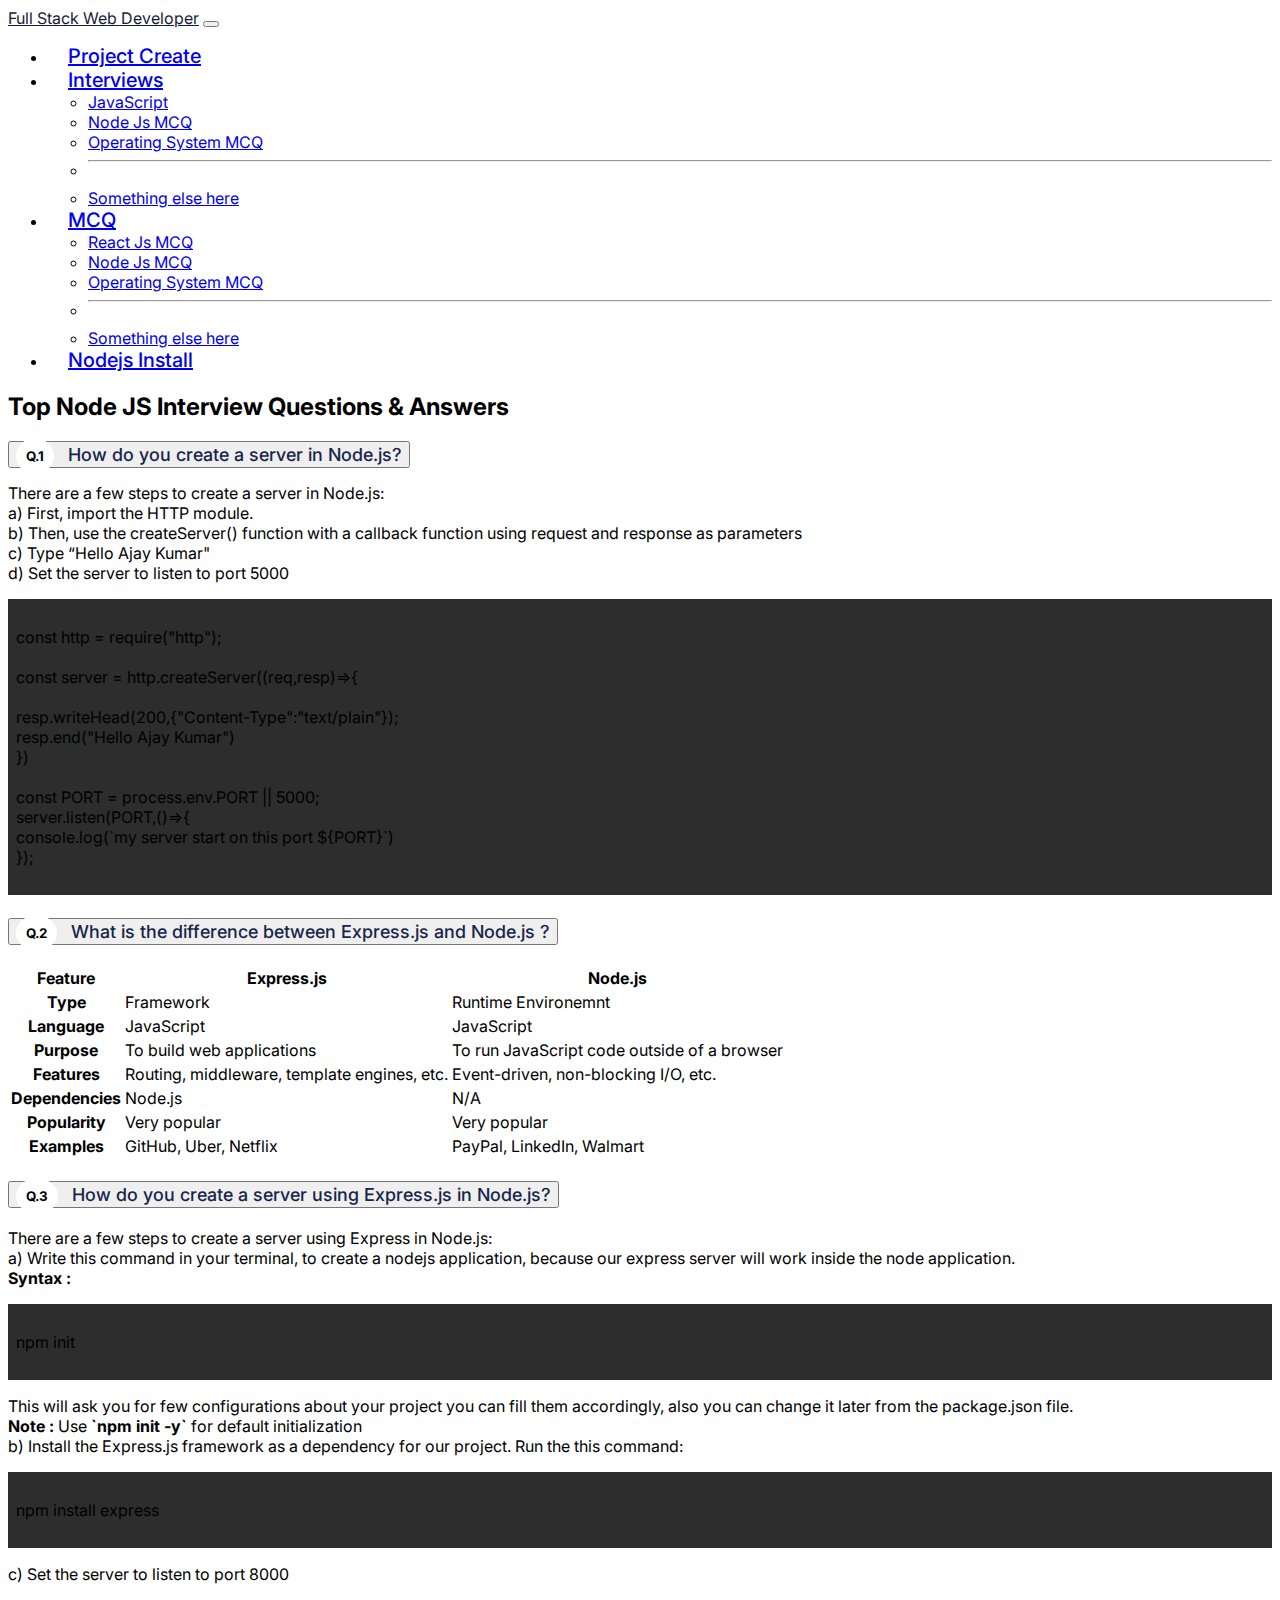
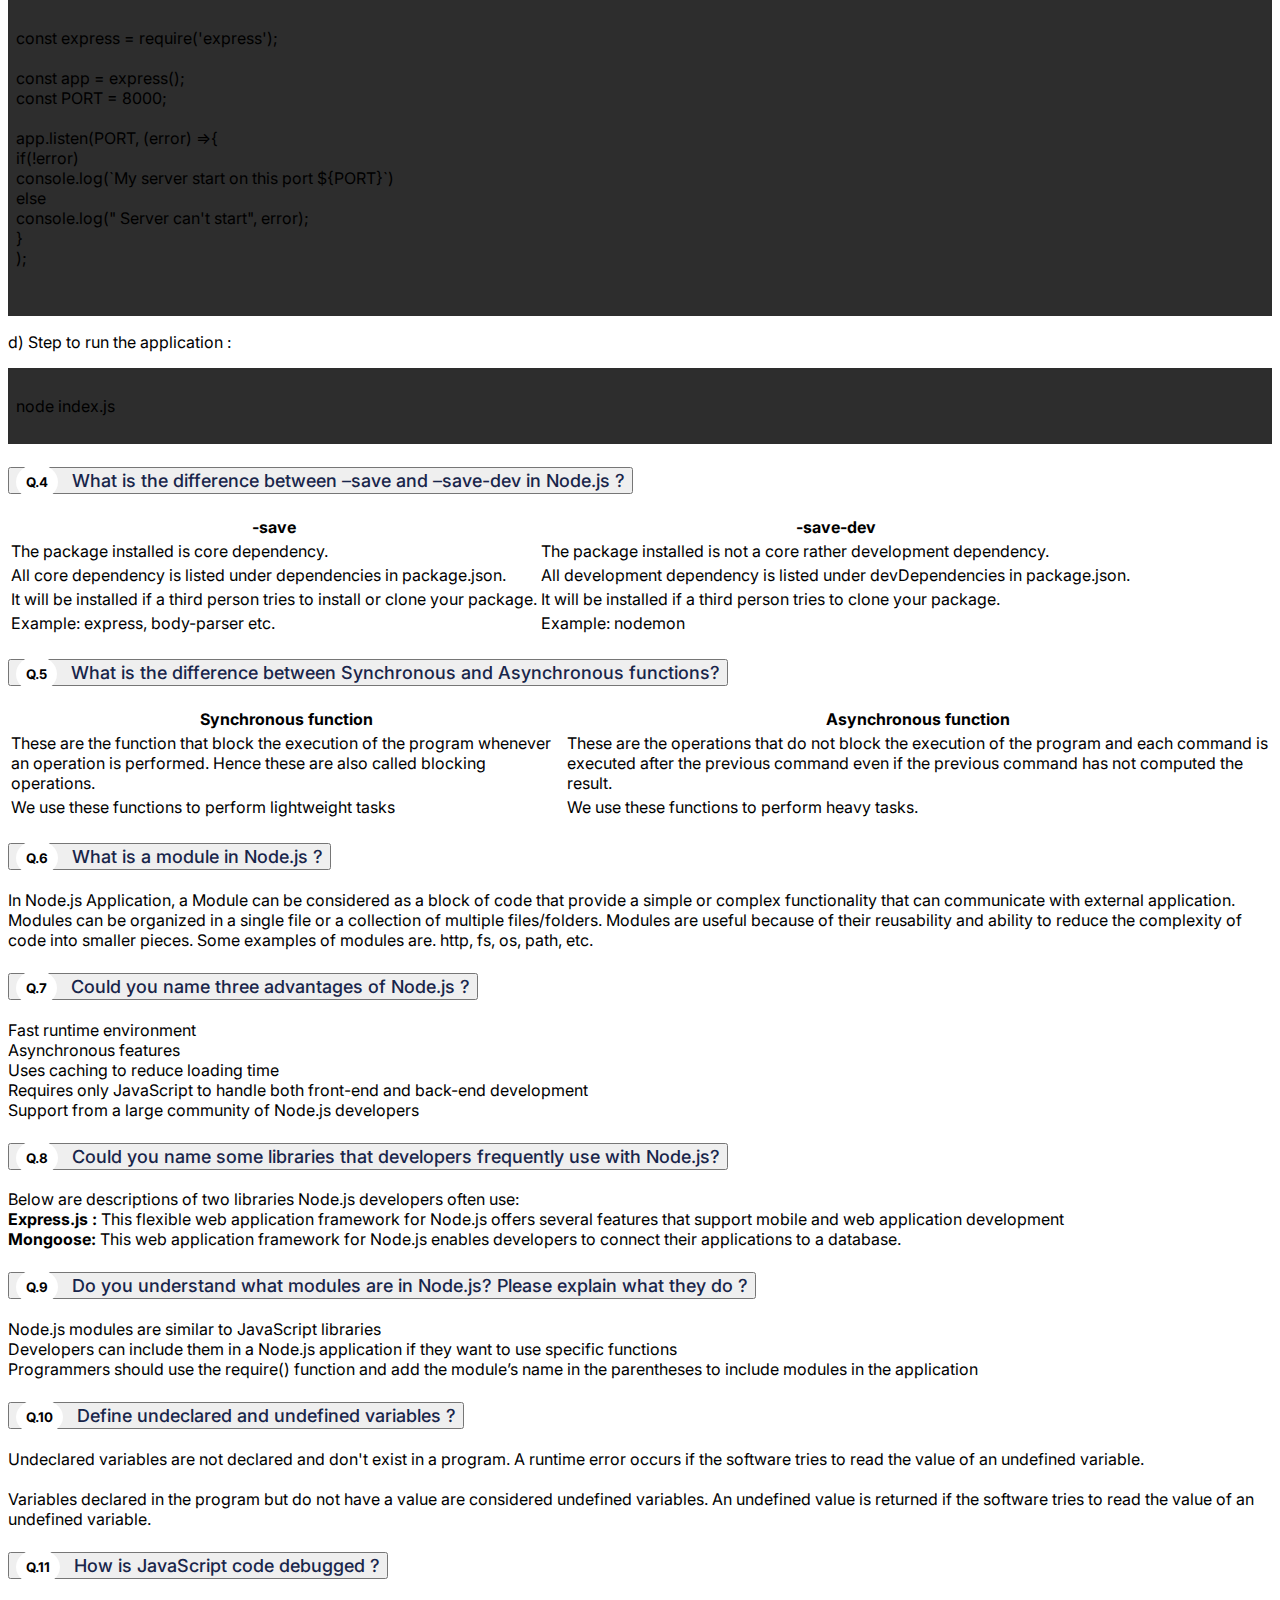
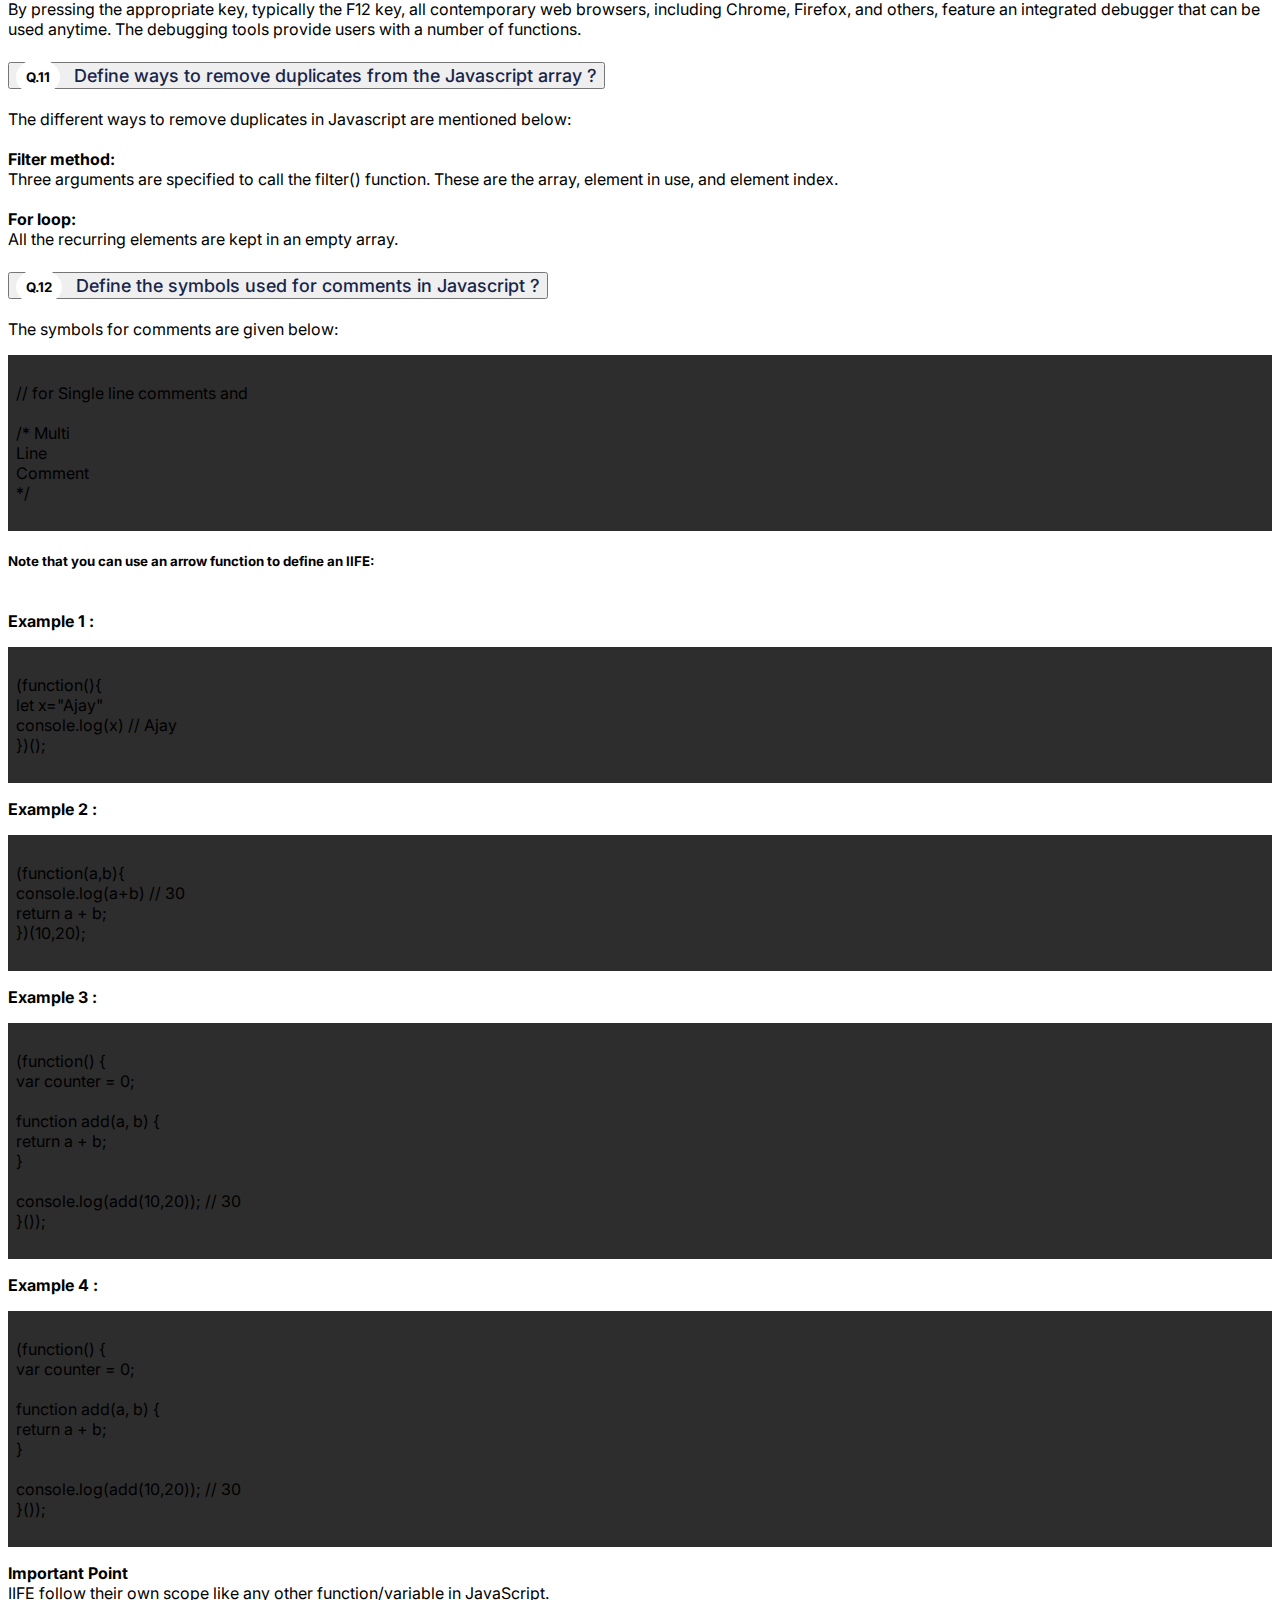
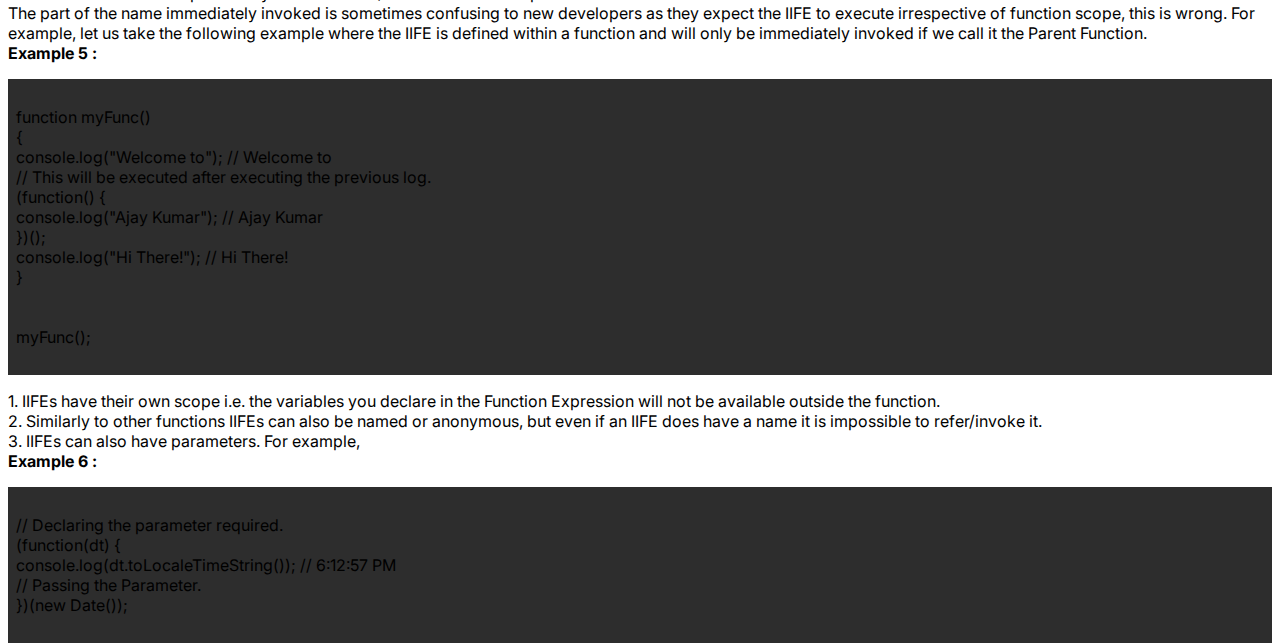
<file: node.html>
<!DOCTYPE html>
<html lang="en">

<head>
    <meta charset="UTF-8">
    <meta http-equiv="X-UA-Compatible" content="IE=edge">
    <meta name="viewport" content="width=device-width, initial-scale=1.0">
    <link rel="icon" type="image/x-icon" href="/Image/node-2.png">

    <!-- Bootstrap CSS -->
    <link href="https://cdn.jsdelivr.net/npm/bootstrap@5.3.0/dist/css/bootstrap.min.css" rel="stylesheet"
        integrity="sha384-9ndCyUaIbzAi2FUVXJi0CjmCapSmO7SnpJef0486qhLnuZ2cdeRhO02iuK6FUUVM" crossorigin="anonymous">
    <!-- CSS style add  -->
    <link rel="stylesheet" href="./jsInterview.css">
    <title>Full Stack Developer Tips</title>
</head>

<body>
    <!-- ************************  Navbar  **************************** -->
    <div class="container-fluid">

        <nav class="navbar navbar-expand-lg bg-body-tertiary py-3">
            <div class="container">
                <a class="navbar-brand internship h3" href="./index.html">Full Stack Web Developer</a>
                <button class="navbar-toggler" type="button" data-bs-toggle="collapse"
                    data-bs-target="#navbarSupportedContent" aria-controls="navbarSupportedContent"
                    aria-expanded="false" aria-label="Toggle navigation">
                    <span class="navbar-toggler-icon"></span>
                </button>
                <div class="collapse navbar-collapse" id="navbarSupportedContent">
                    <ul class="navbar-nav ms-auto mb-2 mb-lg-0">
                        <li class="nav-item">
                            <a class="nav-link bank-text" aria-current="page" href="./PakageInstall.html">Project
                                Create</a>
                        </li>
                        <li class="nav-item dropdown">
                            <a class="nav-link dropdown-toggle bank-text" href="#" role="button"
                                data-bs-toggle="dropdown" aria-expanded="false">
                                Interviews
                            </a>
                            <ul class="dropdown-menu">
                                <li><a class="dropdown-item" href="./interview.html">JavaScript</a></li>
                                <li><a class="dropdown-item" href="https://nodejs-mcq.netlify.app/">Node Js MCQ</a></li>
                                <li><a class="dropdown-item" href="https://operating-system-mcq.netlify.app/">Operating
                                        System MCQ</a></li>
                                <li>
                                    <hr class="dropdown-divider">
                                </li>
                                <li><a class="dropdown-item" href="#">Something else here</a></li>
                            </ul>
                        </li>

                        <li class="nav-item dropdown">
                            <a class="nav-link dropdown-toggle bank-text" href="#" role="button"
                                data-bs-toggle="dropdown" aria-expanded="false">
                                MCQ
                            </a>
                            <ul class="dropdown-menu">
                                <li><a class="dropdown-item" href="https://reactjs-mcq-ajay.netlify.app/">React Js
                                        MCQ</a></li>
                                <li><a class="dropdown-item" href="https://nodejs-mcq.netlify.app/">Node Js MCQ</a></li>
                                <li><a class="dropdown-item" href="https://operating-system-mcq.netlify.app/">Operating
                                        System MCQ</a></li>
                                <li>
                                    <hr class="dropdown-divider">
                                </li>
                                <li><a class="dropdown-item" href="#">Something else here</a></li>
                            </ul>
                        </li>
                        <li class="nav-item">
                            <a class="nav-link bank-text" href="./Nodejs.html">Nodejs Install</a>
                        </li>
                    </ul>

                </div>
            </div>
        </nav>
    </div>
    <!-- Heading JavaScript Interview  -->
    <div class="container-fluid">
        <div class="row">
            <div class="col-md-12 bg-secondary py-3">
                <h2 class="d-flex justify-content-center text-3xl text-white font-semibold">Top Node JS Interview
                    Questions & Answers</h2>
            </div>
        </div>
    </div>
    <div class="container-fluid">
        <div class="row">
            <!-- <div class="col-md-12">
                <div class="d-flex justify-content-center mt-4">
                    <a href="./advance.html"
                        class="fs-5 text-decoration-none list-group-item list-group-item-primary opacity-100 active px-3 py-2 rounded-1"
                        aria-current="true">Advance JS</a>

                </div>
            </div> -->
            <!-- <div class="col-md-4">
            <div class="d-flex justify-content-evenly mt-4">
                <a href="./beginner.html"
                    class="fs-5 text-decoration-none list-group-item list-group-item-danger opacity-75 active px-3 py-2 rounded-1"
                    aria-current="true">Intermediate JS</a>

            </div>
        </div> -->
            <!-- <div class="col-md-4">
            <div class="d-flex justify-content-evenly mt-4">
                <a href="./js-interview.html"
                    class="fs-5 text-decoration-none list-group-item list-group-item-danger opacity-75 active px-3 py-2 rounded-1"
                    aria-current="true">Advance JS</a>

            </div>
        </div> -->
        </div>
    </div>
    <!-- Questions Starts  -->
    <div class="container mt-5 mb-5">
        <!-- ******************************** 1st ************************** -->
        <div class="row ">
            <div class="col-md-12 ">
                <div class="accordion" id="accordionExample">
                    <div class="accordion-item">
                        <h2 class="accordion-header text-size">
                            <button class="accordion-button collapseOne" type="button" data-bs-toggle="collapse"
                                data-bs-target="#collapseOne" aria-expanded="true" class="text-size"
                                aria-controls="collapseOne">
                                <span class="question">Q.1</span> <span class="text-size">
                                    How do you create a server in Node.js?
                                </span>
                            </button>
                        </h2>
                        <div id="collapseOne" class="accordion-collapse collapse " data-bs-parent="#accordionExample">
                            <div class="accordion-body">
                                There are a few steps to create a server in Node.js: <br>
                                a) First, import the HTTP module. <br>
                                b) Then, use the createServer() function with a callback function using request and
                                response as parameters <br>
                                c) Type “Hello Ajay Kumar" <br>
                                d) Set the server to listen to port 5000
                                <pre class="bg-pre mt-3">
                                    <code class="text-white">
                                        const http = require("http");

const server = http.createServer((req,resp)=>{

  resp.writeHead(200,{"Content-Type":"text/plain"});
  resp.end("Hello Ajay Kumar")
})

const PORT = process.env.PORT ||  5000;
server.listen(PORT,()=>{
console.log(`my server start on this port ${PORT}`)
});
                                    </code>
                                </pre>
                            </div>
                        </div>
                    </div>
                </div>
            </div>
        </div>
        <!-- ************************************ 2th ************************** -->
        <div class="row mt-4">
            <div class="col-md-12">
                <div class="accordion" id="accordionExample">
                    <div class="accordion-item">
                        <h2 class="accordion-header">
                            <button class="accordion-button collapsed" type="button" data-bs-toggle="collapse"
                                data-bs-target="#collapseTwo" aria-expanded="false" aria-controls="collapseTwo">
                                <span class="question">Q.2</span> <span class="text-size">What is the difference between
                                    Express.js and Node.js ?</span>
                            </button>
                        </h2>
                        <div id="collapseTwo" class="accordion-collapse collapse">
                            <div class="accordion-body">
                                <table class="table  table-striped  table-bordered border-secondary mt-3">
                                    <thead class="text-center">
                                        <tr class="table-dark">
                                            <th scope="col">Feature</th>
                                            <th scope="col text-center">Express.js</th>
                                            <th scope="col text-center">Node.js</th>

                                        </tr>
                                    </thead>
                                    <tbody class="text-center">
                                        <tr>
                                            <th scope="row">Type</th>
                                            <td>Framework
                                            </td>
                                            <td>Runtime Environemnt</td>

                                        </tr>
                                        <tr>
                                            <th scope="row">Language</th>
                                            <td>JavaScript</td>
                                            <td>JavaScript</td>
                                        </tr>
                                        <tr>
                                            <th scope="row">Purpose</th>
                                            <td>To build web applications</td>
                                            <td>To run JavaScript code outside of a browser</td>
                                        </tr>
                                        <tr>
                                            <th scope="row">Features</th>
                                            <td>Routing, middleware, template engines, etc.</td>
                                            <td>Event-driven, non-blocking I/O, etc.</td>
                                        </tr>
                                        <tr>
                                            <th scope="row">Dependencies</th>
                                            <td>Node.js</td>
                                            <td>N/A</td>
                                        </tr>
                                        <tr>
                                            <th scope="row">Popularity</th>
                                            <td>Very popular</td>
                                            <td>Very popular</td>
                                        </tr>
                                        <tr>
                                            <th scope="row">Examples</th>
                                            <td>GitHub, Uber, Netflix</td>
                                            <td>PayPal, LinkedIn, Walmart</td>
                                        </tr>
                                    </tbody>
                                </table>
                            </div>
                        </div>
                    </div>
                </div>
            </div>
        </div>
        <!-- ************************************ 3th ************************** -->
        <div class="row mt-4">
            <div class="col-md-12">
                <div class="accordion" id="accordionExample">
                    <div class="accordion-item">
                        <h2 class="accordion-header">
                            <button class="accordion-button collapsed" type="button" data-bs-toggle="collapse"
                                data-bs-target="#thirdquestion" aria-expanded="false" aria-controls="thirdquestion">
                                <span class="question">Q.3</span> <span class="text-size">
                                    How do you create a server using Express.js in Node.js?
                                </span>
                            </button>
                        </h2>
                        <div id="thirdquestion" class="accordion-collapse collapse">
                            <div class="accordion-body">
                                There are a few steps to create a server using Express in Node.js: <br>
                                a) Write this command in your terminal, to create a nodejs application, because our express server will work inside the node application. <br>
                                <Strong>Syntax : </Strong> 
                                <pre class="bg-pre mt-2">
                                    <code class="text-white">
                                        npm init
                                    </code>
                                </pre>
                                This will ask you for few configurations about your project you can fill them accordingly, also you can change it later from the package.json file. <br>
                                <strong>Note : </strong>Use <strong>`npm init -y`</strong> for default initialization <br>
                                b) Install the Express.js framework as a dependency for our project. Run the this command: 
                                <pre class="bg-pre mt-2">
                                    <code class="text-white">
                                        npm install express
                                    </code>
                                </pre>
                              
                                c) Set the server to listen to port 8000
                               
                                <pre class="bg-pre mt-3">
                                    <code class="text-white">
                                        const express = require('express');
  
                                        const app = express();
                                        const PORT = 8000;
                                          
                                        app.listen(PORT, (error) =>{
                                            if(!error)
                                                console.log(`My server start on this port ${PORT}`)
                                            else 
                                                console.log(" Server can't start", error);
                                            }
                                        );

                                    </code>
                                </pre>
                                d) Step to run the application : 
                                <pre class="bg-pre mt-2">
                                    <code class="text-white">
                                        node index.js
                                    </code>
                                </pre>
                            </div>
                        </div>
                    </div>
                </div>
            </div>
        </div>
        <!-- ************************************ 4th ************************** -->
        <div class="row mt-4">
            <div class="col-md-12">
                <div class="accordion" id="accordionExample">
                    <div class="accordion-item">
                        <h2 class="accordion-header">
                            <button class="accordion-button collapsed" type="button" data-bs-toggle="collapse"
                                data-bs-target="#fourquestion" aria-expanded="false" aria-controls="fourquestion">
                                <span class="question">Q.4</span> <span class="text-size">
                                    What is the difference between –save and –save-dev in Node.js ?
                                </span>
                            </button>
                        </h2>
                        <div id="fourquestion" class="accordion-collapse collapse">
                            <div class="accordion-body">
                                <table class="table  table-striped  table-bordered border-secondary mt-3">
                                    <thead class="text-center">
                                        <tr class="table-dark">
                                            <th scope="col text-center">-save</th>
                                            <th scope="col text-center">-save-dev</th>
                                            

                                        </tr>
                                    </thead>
                                    <tbody class="text-center">
                                        <tr>
                                       
                                            <td>The package installed is core dependency.
                                            </td>
                                            <td>The package installed is not a core rather development dependency.</td>

                                        </tr>
                                        <tr>
                                           
                                            <td>All core dependency is listed under dependencies in package.json.</td>
                                            <td>All development dependency is listed under devDependencies in package.json.</td>
                                        </tr>
                                        <tr>
                                            
                                            <td>It will be installed if a third person tries to install or clone your package.</td>
                                            <td>It will be installed if a third person tries to clone your package.</td>
                                        </tr>
                                        <tr>
                                          
                                            <td>Example: express, body-parser etc.</td>
                                            <td>Example: nodemon</td>
                                        </tr>
                                       
                                    </tbody>
                                </table>
                            </div>
                        </div>
                    </div>
                </div>
            </div>
        </div>
        <!-- ************************************ 5th ************************** -->
        <div class="row mt-4">
            <div class="col-md-12">
                <div class="accordion" id="accordionExample">
                    <div class="accordion-item">
                        <h2 class="accordion-header">
                            <button class="accordion-button collapsed" type="button" data-bs-toggle="collapse"
                                data-bs-target="#fivequestion" aria-expanded="false" aria-controls="fivequestion">
                                <span class="question">Q.5</span> <span class="text-size">
                                    What is the difference between Synchronous and Asynchronous functions?

                                </span>
                            </button>
                        </h2>
                        <div id="fivequestion" class="accordion-collapse collapse">
                            <div class="accordion-body">
                                <table class="table  table-striped  table-bordered border-secondary mt-3">
                                    <thead class="text-center">
                                        <tr class="table-dark">
                                            <th scope="col text-center">Synchronous function</th>
                                            <th scope="col text-center">Asynchronous function</th>
                                            

                                        </tr>
                                    </thead>
                                    <tbody class="text-center">
                                        <tr>
                                       
                                            <td>These are the function that block the execution of the program whenever an operation is performed. Hence these are also called blocking operations. 
                                            </td>
                                            <td>These are the operations that do not block the execution of the program and each command is executed after the previous command even if the previous command has not computed the result.</td>

                                        </tr>
                                        <tr>
                                           
                                            <td>We use these functions to perform lightweight tasks</td>
                                            <td>We use these functions to perform heavy tasks.</td>
                                        </tr>
                                       
                                       
                                    </tbody>
                                </table>
                            </div>
                        </div>
                    </div>
                </div>
            </div>
        </div>
        <!-- ************************************ 6th ************************** -->
        <div class="row mt-4">
            <div class="col-md-12">
                <div class="accordion" id="accordionExample">
                    <div class="accordion-item">
                        <h2 class="accordion-header">
                            <button class="accordion-button collapsed" type="button" data-bs-toggle="collapse"
                                data-bs-target="#sixquestion" aria-expanded="false" aria-controls="sixquestion">
                                <span class="question">Q.6</span> <span class="text-size"> What is a module in Node.js ?
                                </span>
                            </button>
                        </h2>
                        <div id="sixquestion" class="accordion-collapse collapse">
                            <div class="accordion-body">
                                In Node.js Application, a Module can be considered as a block of code that provide a simple or complex functionality that can communicate with external application. Modules can be organized in a single file or a collection of multiple files/folders. Modules are useful because of their reusability and ability to reduce the complexity of code into smaller pieces. Some examples of modules are. http, fs, os, path, etc.
                            </div>
                        </div>
                    </div>
                </div>
            </div>
        </div>
        <!-- ************************************ 7th ************************** -->
        <div class="row mt-4">
            <div class="col-md-12">
                <div class="accordion" id="accordionExample">
                    <div class="accordion-item">
                        <h2 class="accordion-header">
                            <button class="accordion-button collapsed" type="button" data-bs-toggle="collapse"
                                data-bs-target="#sevenquestion" aria-expanded="false" aria-controls="sevenquestion">
                                <span class="question">Q.7</span> <span class="text-size">
                                    Could you name three advantages of Node.js ?
                                </span>
                            </button>
                        </h2>
                        <div id="sevenquestion" class="accordion-collapse collapse">
                            <div class="accordion-body">
                               <li>Fast runtime environment</li>
                               <li>Asynchronous features</li>
                               <li>Uses caching to reduce loading time</li>
                               <li>Requires only JavaScript to handle both front-end and back-end development</li>
                               <li>Support from a large community of Node.js developers</li>

                            </div>
                        </div>
                    </div>
                </div>
            </div>
        </div>
        <!-- ************************************ 8th ************************** -->
        <div class="row mt-4">
            <div class="col-md-12">
                <div class="accordion" id="accordionExample">
                    <div class="accordion-item">
                        <h2 class="accordion-header">
                            <button class="accordion-button collapsed" type="button" data-bs-toggle="collapse"
                                data-bs-target="#eightquestion" aria-expanded="false" aria-controls="eightquestion">
                                <span class="question">Q.8</span> <span class="text-size"> Could you name some libraries that developers frequently use with Node.js?
                                </span>
                            </button>
                        </h2>
                        <div id="eightquestion" class="accordion-collapse collapse">
                            <div class="accordion-body">
                                Below are descriptions of two libraries Node.js developers often use: <br>
                                <li><strong> Express.js : </strong>This flexible web application framework for Node.js offers several features that support mobile and web application development</li>
                                <li><strong> Mongoose:  </strong>This web application framework for Node.js enables developers to connect their applications to a database.</li>
                           
                            </div>
                        </div>
                    </div>
                </div>
            </div>
        </div>


        <!-- ************************************ 9th ************************** -->
        <div class="row mt-4">
            <div class="col-md-12">
                <div class="accordion" id="accordionExample">
                    <div class="accordion-item">
                        <h2 class="accordion-header">
                            <button class="accordion-button collapsed" type="button" data-bs-toggle="collapse"
                                data-bs-target="#mvcquestion" aria-expanded="false" aria-controls="mvcquestion">
                                <span class="question">Q.9</span> <span class="text-size">
                                    Do you understand what modules are in Node.js? Please explain what they do ?
                                </span>
                            </button>
                        </h2>
                        <div id="mvcquestion" class="accordion-collapse collapse">
                            <div class="accordion-body">
                          <li>Node.js modules are similar to JavaScript libraries</li>
                          <li>Developers can include them in a Node.js application if they want to use specific functions</li>
                          <li>Programmers should use the require() function and add the module’s name in the parentheses to include modules in the application</li>

                            </div>
                        </div>
                    </div>
                </div>
            </div>
        </div>
        <!-- ************************************ 10th ************************** -->
        <div class="row mt-4">
            <div class="col-md-12">
                <div class="accordion" id="accordionExample">
                    <div class="accordion-item">
                        <h2 class="accordion-header">
                            <button class="accordion-button collapsed" type="button" data-bs-toggle="collapse"
                                data-bs-target="#authquestion" aria-expanded="false" aria-controls="authquestion">
                                <span class="question">Q.10</span> <span class="text-size">
                                    Define undeclared and undefined variables ?
                                </span>
                            </button>
                        </h2>
                        <div id="authquestion" class="accordion-collapse collapse">
                            <div class="accordion-body">
                                Undeclared variables are not declared and don't exist in a program. A runtime error
                                occurs if the software tries to read the value of an undefined variable. <br><br>

                                Variables declared in the program but do not have a value are considered undefined
                                variables. An undefined value is returned if the software tries to read the value of an
                                undefined variable.
                            </div>
                        </div>
                    </div>
                </div>
            </div>
        </div>
        <!-- ************************************ 11th ************************** -->
        <div class="row mt-4">
            <div class="col-md-12">
                <div class="accordion" id="accordionExample">
                    <div class="accordion-item">
                        <h2 class="accordion-header">
                            <button class="accordion-button collapsed" type="button" data-bs-toggle="collapse"
                                data-bs-target="#fetchquestion" aria-expanded="false" aria-controls="fetchquestion">
                                <span class="question">Q.11</span> <span class="text-size">
                                    How is JavaScript code debugged ?
                                </span>
                            </button>
                        </h2>
                        <div id="fetchquestion" class="accordion-collapse collapse">
                            <div class="accordion-body">
                                By pressing the appropriate key, typically the F12 key, all contemporary web browsers,
                                including Chrome, Firefox, and others, feature an integrated debugger that can be used
                                anytime. The debugging tools provide users with a number of functions.
                            </div>
                        </div>
                    </div>
                </div>
            </div>
        </div>
        <!-- ************************************ 11th ************************** -->
        <div class="row mt-4">
            <div class="col-md-12">
                <div class="accordion" id="accordionExample">
                    <div class="accordion-item">
                        <h2 class="accordion-header">
                            <button class="accordion-button collapsed" type="button" data-bs-toggle="collapse"
                                data-bs-target="#underquestion" aria-expanded="false" aria-controls="underquestion">
                                <span class="question">Q.11</span> <span class="text-size">Define ways to remove
                                    duplicates from the Javascript array ?
                                </span>
                            </button>
                        </h2>
                        <div id="underquestion" class="accordion-collapse collapse">
                            <div class="accordion-body">
                                The different ways to remove duplicates in Javascript are mentioned below: <br><br>

                                <b> Filter method:</b> <br>
                                Three arguments are specified to call the filter() function. These are the array,
                                element in use, and element index. <br><br>


                                <b> For loop:</b> <br>
                                All the recurring elements are kept in an empty array.
                            </div>
                        </div>
                    </div>
                </div>
            </div>
        </div>
        <!-- ************************************ 12th ************************** -->
        <div class="row mt-4">
            <div class="col-md-12">
                <div class="accordion" id="accordionExample">
                    <div class="accordion-item">
                        <h2 class="accordion-header">
                            <button class="accordion-button collapsed" type="button" data-bs-toggle="collapse"
                                data-bs-target="#operationquestion" aria-expanded="false"
                                aria-controls="operationquestion">
                                <span class="question">Q.12</span> <span class="text-size">
                                    Define the symbols used for comments in Javascript ?
                                </span>
                            </button>
                        </h2>
                        <div id="operationquestion" class="accordion-collapse collapse">
                            <div class="accordion-body">
                                The symbols for comments are given below: <br>
                                <pre class="bg-pre mt-3">
                            <code class="text-white">
                                // for Single line comments and

                                /* Multi
                                Line
                                Comment
                                */
                            </code>
                        </pre>
                                <h5>Note that you can use an arrow function to define an IIFE:</h5> <br>
                                <b>Example 1 :</b>
                                <pre class="bg-pre mt-3">
                            <code class="text-white">
                                (function(){
                                    let x="Ajay"
                                    console.log(x) // Ajay
                                  })();
                            </code>
                        </pre>
                                <b>Example 2 :</b>
                                <pre class="bg-pre mt-3">
                            <code class="text-white">
                                (function(a,b){
                                    console.log(a+b)  // 30
                                    return a + b;
                                })(10,20);
                            </code>
                        </pre>
                                <b>Example 3 :</b>
                                <pre class="bg-pre mt-3">
                            <code class="text-white">
                                (function() {
                                    var counter = 0;
                                
                                    function add(a, b) {
                                        return a + b;
                                    }
                                
                                    console.log(add(10,20)); // 30
                                }());
                            </code>
                        </pre>
                                <b>Example 4 :</b>
                                <pre class="bg-pre mt-3">
                            <code class="text-white">
                                (function() {
                                    var counter = 0;
                                
                                    function add(a, b) {
                                        return a + b;
                                    }
                                
                                    console.log(add(10,20)); // 30
                                }());
                            </code>
                        </pre>
                                <b>Important Point </b> <br>
                                <li>
                                    IIFE follow their own scope like any other function/variable in JavaScript.
                                </li>
                                <li>The part of the name immediately invoked is sometimes confusing to new developers as
                                    they expect the IIFE to execute irrespective of function scope, this is wrong. For
                                    example, let us take the following example where the IIFE is defined within a
                                    function and will only be immediately invoked if we call it the Parent Function.
                                </li>
                                <b>Example 5 :</b>
                                <pre class="bg-pre mt-3">
                            <code class="text-white">
                                function myFunc()
                                {
                                    console.log("Welcome to");  // Welcome to
                                    // This will be executed after executing the previous log.
                                    (function() { 
                                        console.log("Ajay Kumar"); // Ajay Kumar
                                    })();
                                    console.log("Hi There!");  // Hi There!
                                }
                                  
                                
                                myFunc();
                            </code>
                        </pre>
                                <li>1. IIFEs have their own scope i.e. the variables you declare in the Function
                                    Expression will not be available outside the function.</li>
                                <li>2. Similarly to other functions IIFEs can also be named or anonymous, but even if an
                                    IIFE does have a name it is impossible to refer/invoke it.</li>
                                <li>3. IIFEs can also have parameters. For example, </li>
                                <b>Example 6 :</b>
                                <pre class="bg-pre mt-3">
                            <code class="text-white">
                                // Declaring the parameter required.
                                (function(dt) {
                                 console.log(dt.toLocaleTimeString());  // 6:12:57 PM
                                 // Passing the Parameter.
                             })(new Date());
                            </code>
                        </pre>
                            </div>
                        </div>
                    </div>
                </div>
            </div>
        </div>



    </div>



    <script src="https://cdn.jsdelivr.net/npm/bootstrap@5.3.0/dist/js/bootstrap.bundle.min.js"
        integrity="sha384-geWF76RCwLtnZ8qwWowPQNguL3RmwHVBC9FhGdlKrxdiJJigb/j/68SIy3Te4Bkz"
        crossorigin="anonymous"></script>
</body>

</html>
</file>
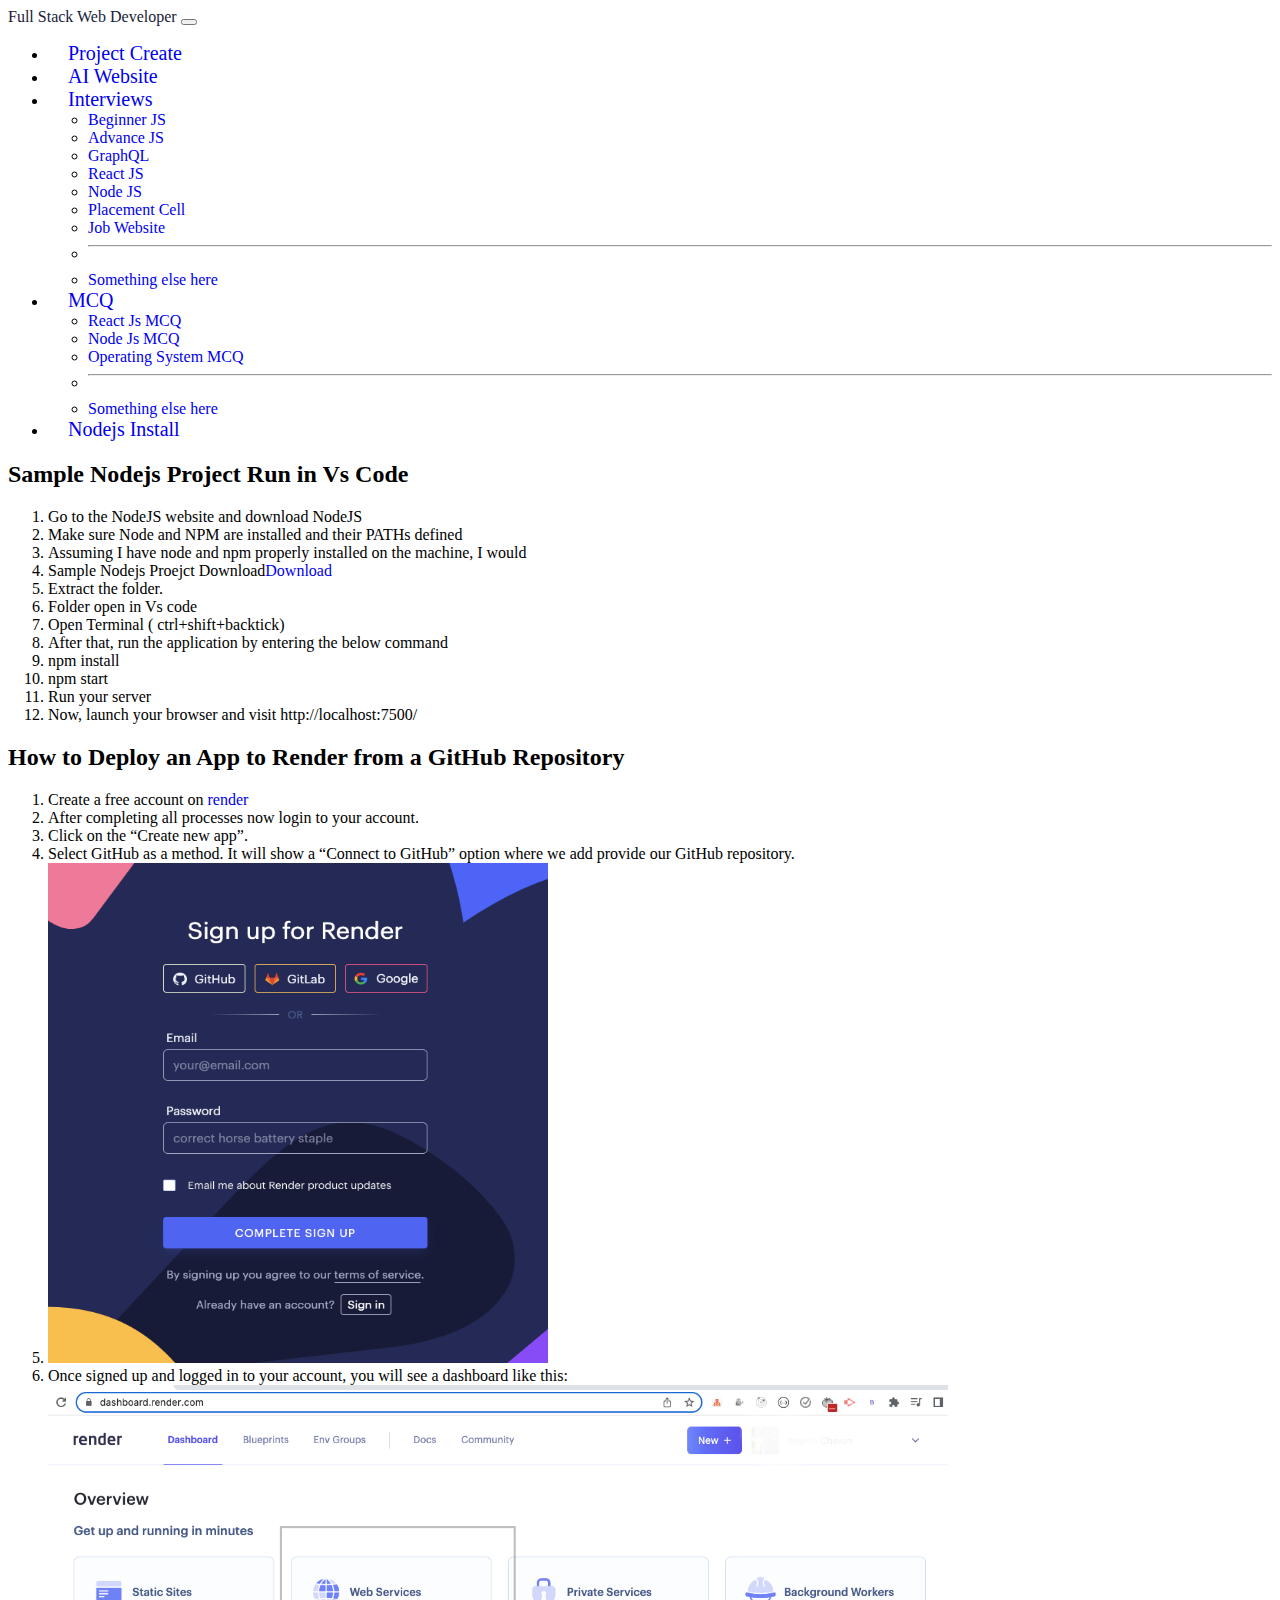
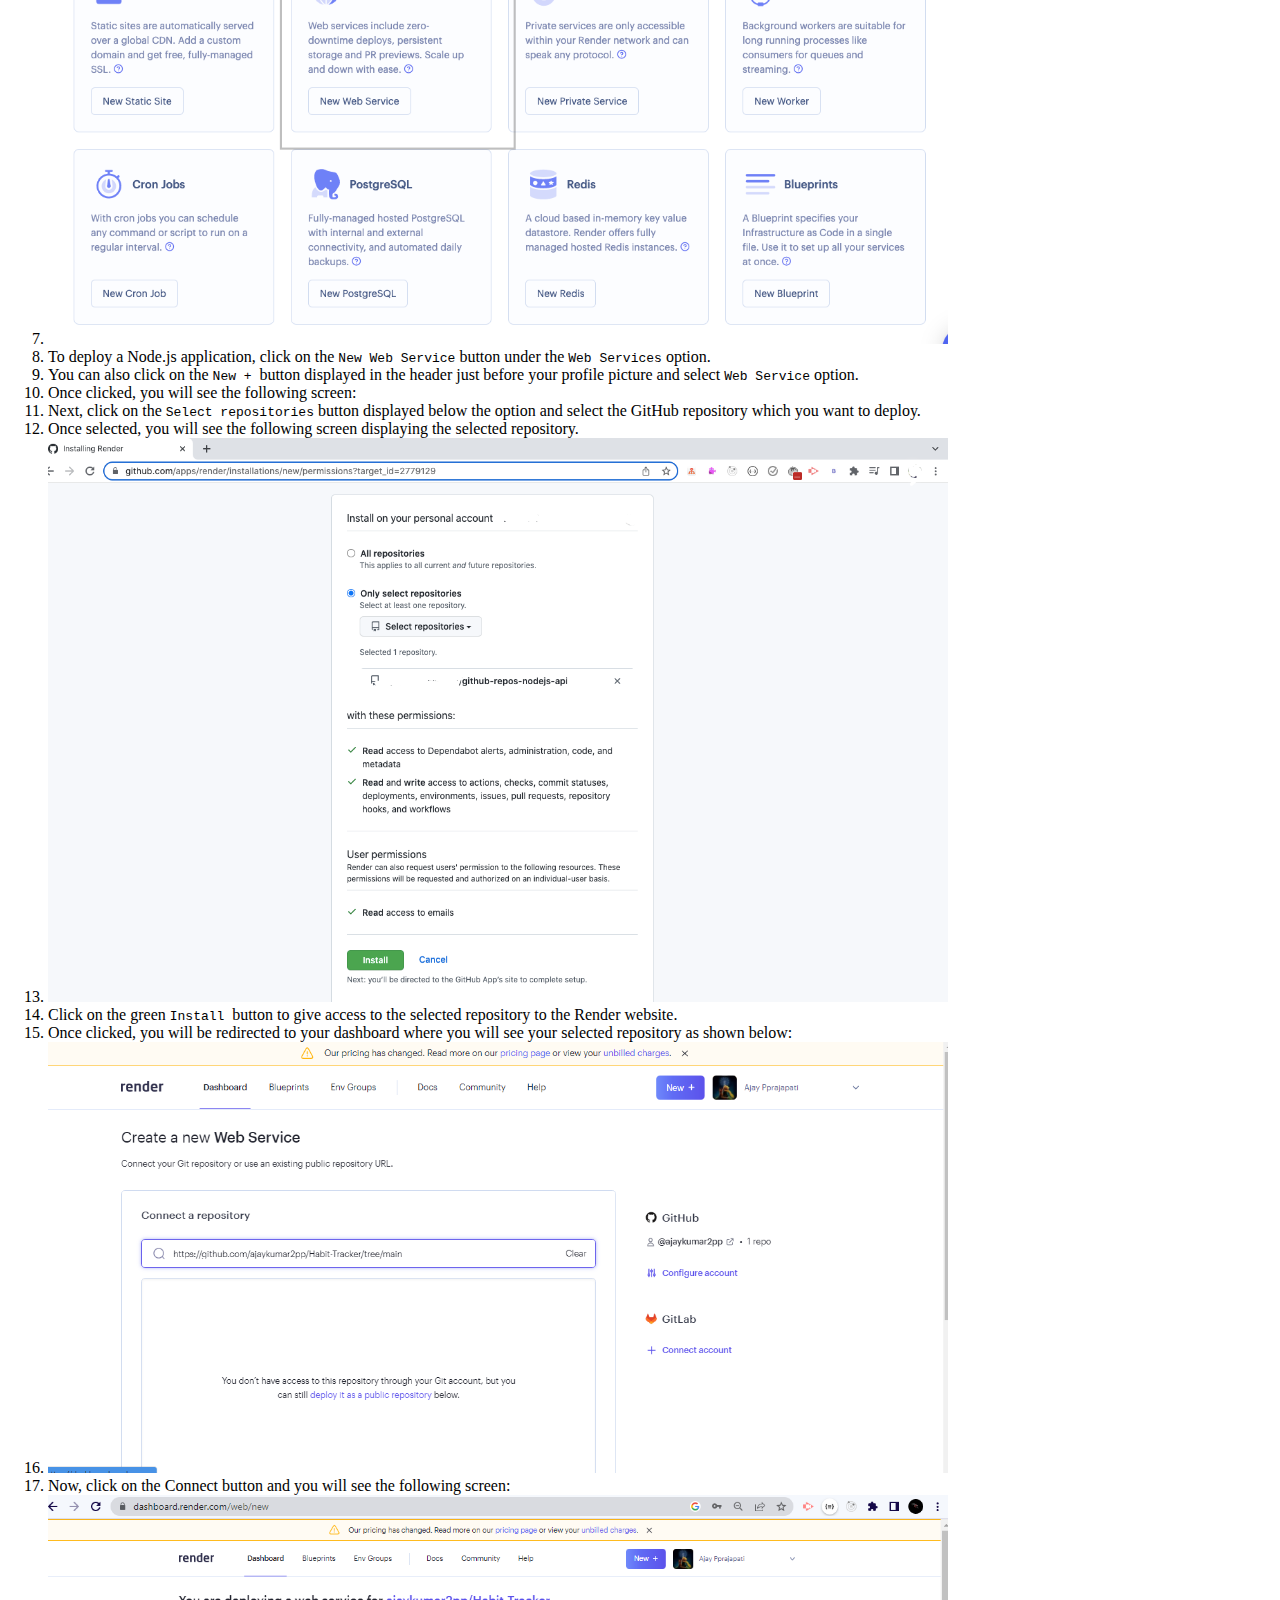
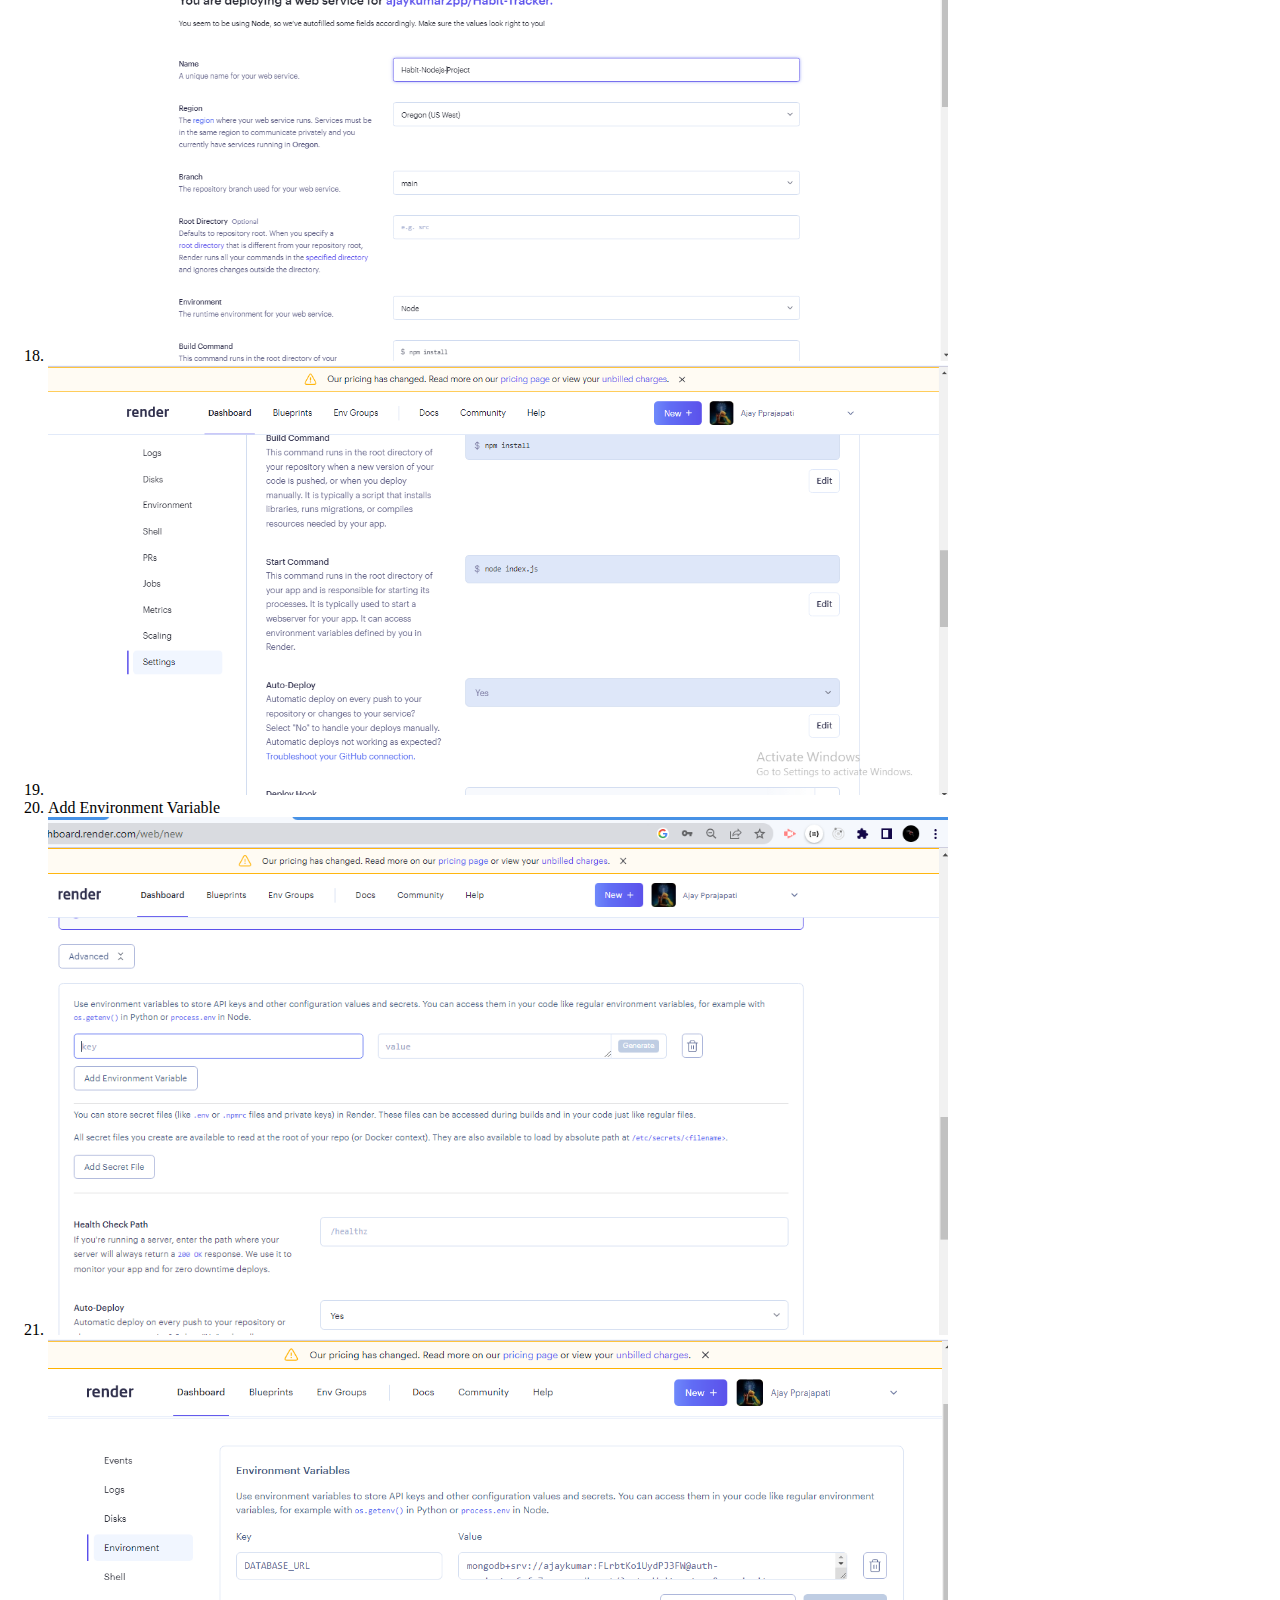
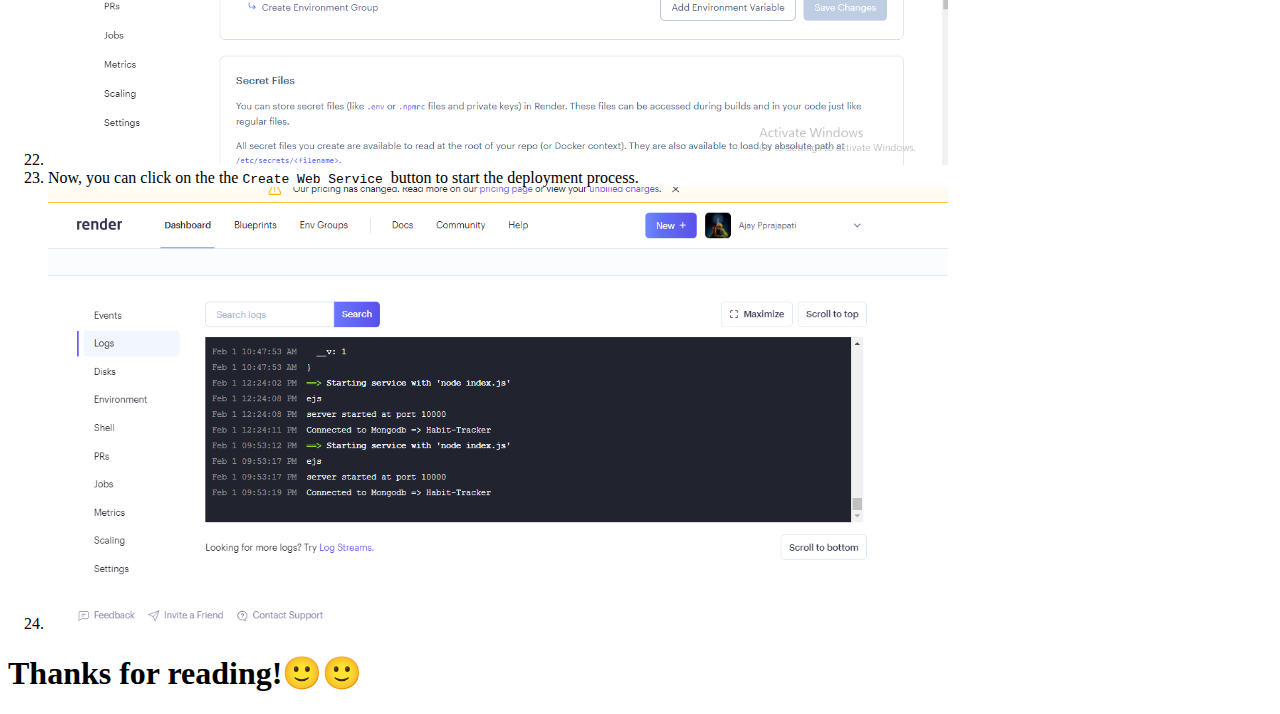
<file: Nodejs.html>
<!DOCTYPE html>
<html lang="en">

<head>
    <meta charset="UTF-8">
    <meta http-equiv="X-UA-Compatible" content="IE=edge">
    <meta name="viewport" content="width=device-width, initial-scale=1.0">
    <!-- Favicon  -->
    <link rel="apple-touch-icon" sizes="180x180" href="./Favicon/apple-touch-icon.png">
    <link rel="icon" type="image/png" sizes="32x32" href="./Favicon/favicon-32x32.png">
    <link rel="icon" type="image/png" sizes="16x16" href="./Favicon/favicon-16x16.png">
    <link rel="manifest" href="./Favicon/site.webmanifest">
    <meta name="msapplication-TileColor" content="#da532c">
    <meta name="theme-color" content="#ffffff">

    <!-- Bootstrap CSS -->
    <link href="https://cdn.jsdelivr.net/npm/bootstrap@5.3.0-alpha3/dist/css/bootstrap.min.css" rel="stylesheet"
    integrity="sha384-KK94CHFLLe+nY2dmCWGMq91rCGa5gtU4mk92HdvYe+M/SXH301p5ILy+dN9+nJOZ" crossorigin="anonymous">
    <!-- CSS style add  -->
    <link rel="stylesheet" href="./style.css">
    <title>Full Stack Developer Tips</title>
</head>

<body>
      <!--***************** Navbar ************ -->
      <nav class="navbar navbar-expand-lg bg-body-tertiary py-3">
        <div class="container">
            <a class="navbar-brand internship h3" href="./index.html">Full Stack Web Developer</a>
            <button class="navbar-toggler" type="button" data-bs-toggle="collapse"
                data-bs-target="#navbarSupportedContent" aria-controls="navbarSupportedContent" aria-expanded="false"
                aria-label="Toggle navigation">
                <span class="navbar-toggler-icon"></span>
            </button>
            <div class="collapse navbar-collapse" id="navbarSupportedContent">
                <ul class="navbar-nav ms-auto mb-2 mb-lg-0">
                    <li class="nav-item">
                        <a class="nav-link bank-text" aria-current="page" href="./PakageInstall.html">Project Create</a>
                    </li>
                    <li class="nav-item">
                        <a class="nav-link bank-text" aria-current="page" href="./ai.html">AI Website</a>
                    </li>
                    <li class="nav-item dropdown">
                        <a class="nav-link dropdown-toggle bank-text" href="#" role="button" data-bs-toggle="dropdown"
                            aria-expanded="false">
                            Interviews
                        </a>
                        <ul class="dropdown-menu">
                            <li><a class="dropdown-item" href="./js-interview.html">Beginner JS</a></li>

                            <li><a class="dropdown-item" href="./advance.html">Advance JS</a></li>
                            <li><a class="dropdown-item" href="./graph-ql-interview.html">GraphQL</a></li>
                            <li><a class="dropdown-item" href="./react-interview.html">React JS</a></li>
                            <li><a class="dropdown-item" href="./node.html">Node JS</a></li>
                            <li><a class="dropdown-item" href="./placement-cell.html">Placement Cell</a></li>
                            <li><a class="dropdown-item" href="./Job.html">Job Website</a></li>
                            <li>
                                <hr class="dropdown-divider">
                            </li>
                            <li><a class="dropdown-item" href="#">Something else here</a></li>
                        </ul>
                    </li>

                    <li class="nav-item dropdown">
                        <a class="nav-link dropdown-toggle bank-text" href="#" role="button" data-bs-toggle="dropdown"
                            aria-expanded="false">
                            MCQ
                        </a>
                        <ul class="dropdown-menu">
                            <li><a class="dropdown-item" href="https://reactjs-mcq-ajay.netlify.app/">React Js MCQ</a>
                            </li>
                            <li><a class="dropdown-item" href="https://nodejs-mcq.netlify.app/">Node Js MCQ</a></li>
                            <li><a class="dropdown-item" href="https://operating-system-mcq.netlify.app/">Operating
                                    System MCQ</a>
                            </li>
                            <li>
                                <hr class="dropdown-divider">
                            </li>
                            <li><a class="dropdown-item" href="#">Something else here</a></li>
                        </ul>
                    </li>
                    <li class="nav-item">
                        <a class="nav-link bank-text" href="./Nodejs.html">Nodejs Install</a>
                    </li>
                </ul>

            </div>
        </div>
    </nav>

    
    <div class="container-fluid">
    
        <!-- ***********************   Heading ********************* -->
        <h2 class="text-center text-danger mt-4">Sample Nodejs Project Run in Vs Code </h2>
        <div class="ms-5">
            <!-- <p >First, lets go over the broad strokes:</p> -->
            <ol class="h5">
                <li>Go to the NodeJS website and download NodeJS</li>
                <li>Make sure Node and NPM are installed and their PATHs
                    defined</li>
                <li> Assuming I have node and npm properly installed on the machine, I would</li>
                <li>Sample Nodejs Proejct Download<a href="./Dowload_File/sample_Proejct.zip" class="btn btn-primary btn-sm ms-3 mt-1" download="" >Download</a></li>
                
                <li>Extract the folder.
                </li>
                <li>Folder open in Vs code</li>
                <li>Open Terminal ( ctrl+shift+backtick)</li>
                <li>After that, run the application by entering the below command</li>
                <li>npm install </li>
                <li>npm start</li>
                <li>Run your server</li>
                <li>Now, launch your browser and visit http://localhost:7500/</li>

            </ol>
        </div>
        <!-- How to deploy Nodejs Proejct On Render -->
        <h2 class="text-center text-danger mt-4">How to Deploy an App to Render from a GitHub Repository </h2>
        <div class="row justify-content-center">
            <div class="col-md-8 ">
                <div class="ms-5 mb-5 " >
                    <!-- <p >First, lets go over the broad strokes:</p> -->
                    <ol class="h5">
                        <li>Create a free account on <a href="https://render.com/" target="_blank">render</a></li>
                        <li>After completing all processes now login to your account.</li>
                        <li>Click on the “Create new app”.</li>
                        <li>Select GitHub as a method. It will show a “Connect to GitHub” option where we add provide
                            our GitHub repository.</li>
                        <li><img src="./Image/sign_up_render.png" alt="render-image" class="img-fluid mb-3 mt-3"
                                width="500px" height="500px"> </li>
                        <li>Once signed up and logged in to your account, you will see a dashboard like this:</li>
                        <li><img src="./Image/dashboard.png" alt="render-image" class="img-fluid mt-3 mb-3"
                                width="900px"> </li>
                        <li>To deploy a Node.js application, click on the <code>New Web Service</code> button under the <code>Web Services</code> 
                            option. </li>
                            <li>
                                You can also click on the <code>New + </code> button displayed in the header just before your profile picture and select <code> Web Service</code>  option.
                            </li>
                            <li>
                                Once clicked, you will see the following screen:
                            </li>
                           
                            <li>Next, click on the  <code>Select repositories</code>  button displayed below the option and select the GitHub repository which you want to deploy.</li>
                            <li>
                                Once selected, you will see the following screen displaying the selected repository.
                            </li>
                            <li>
                                <img src="./Image/selected_repository.png"width="900px" alt="" class="img-fluid mt-3 mb-3">
                            </li>
                            <li>Click on the green <code> Install </code>  button to give access to the selected repository to the Render website.</li>
                            <li>Once clicked, you will be redirected to your dashboard where you will see your selected repository as shown below:</li>
                            <li><img src="./Image///Render Image/connect-repo (2).png"width="900px" alt=""class="img-fluid mt-3 mb-3"></li>
                            <li>Now, click on the Connect button and you will see the following screen:</li>
                            <li><img src="./Image//Render Image/npmInstall1.png"width="900px" alt=""class="img-fluid mt-3 mb-3" ></li>
                            <li><img src="./Image//Render Image/npmInstall.png"width="900px" alt=""class="img-fluid mt-3 mb-3" ></li>
                            <li>Add Environment Variable</li>
                            <li><img src="./Image//Render Image/addenv.png"width="900px" alt=""class="img-fluid mt-3 mb-3" ></li>
                            <li><img src="./Image//Render Image/envFile.png"width="900px" alt=""class="img-fluid mt-3 mb-3" ></li>
                            <li>Now, you can click on the the <code>  Create Web Service  </code>button to start the deployment process.</li>
                            <li><img src="./Image//Render Image/logRender.png"width="900px" alt=""class="img-fluid mt-3 mb-3" ></li>
                  
                    </ol>
                    <h1>Thanks for reading!🙂🙂 </h1>
                </div>
            </div>
        </div>
    </div>
</body>
<script src="https://cdn.jsdelivr.net/npm/bootstrap@5.3.0-alpha3/dist/js/bootstrap.bundle.min.js"
integrity="sha384-ENjdO4Dr2bkBIFxQpeoTz1HIcje39Wm4jDKdf19U8gI4ddQ3GYNS7NTKfAdVQSZe"
crossorigin="anonymous"></script>
</html>
</file>
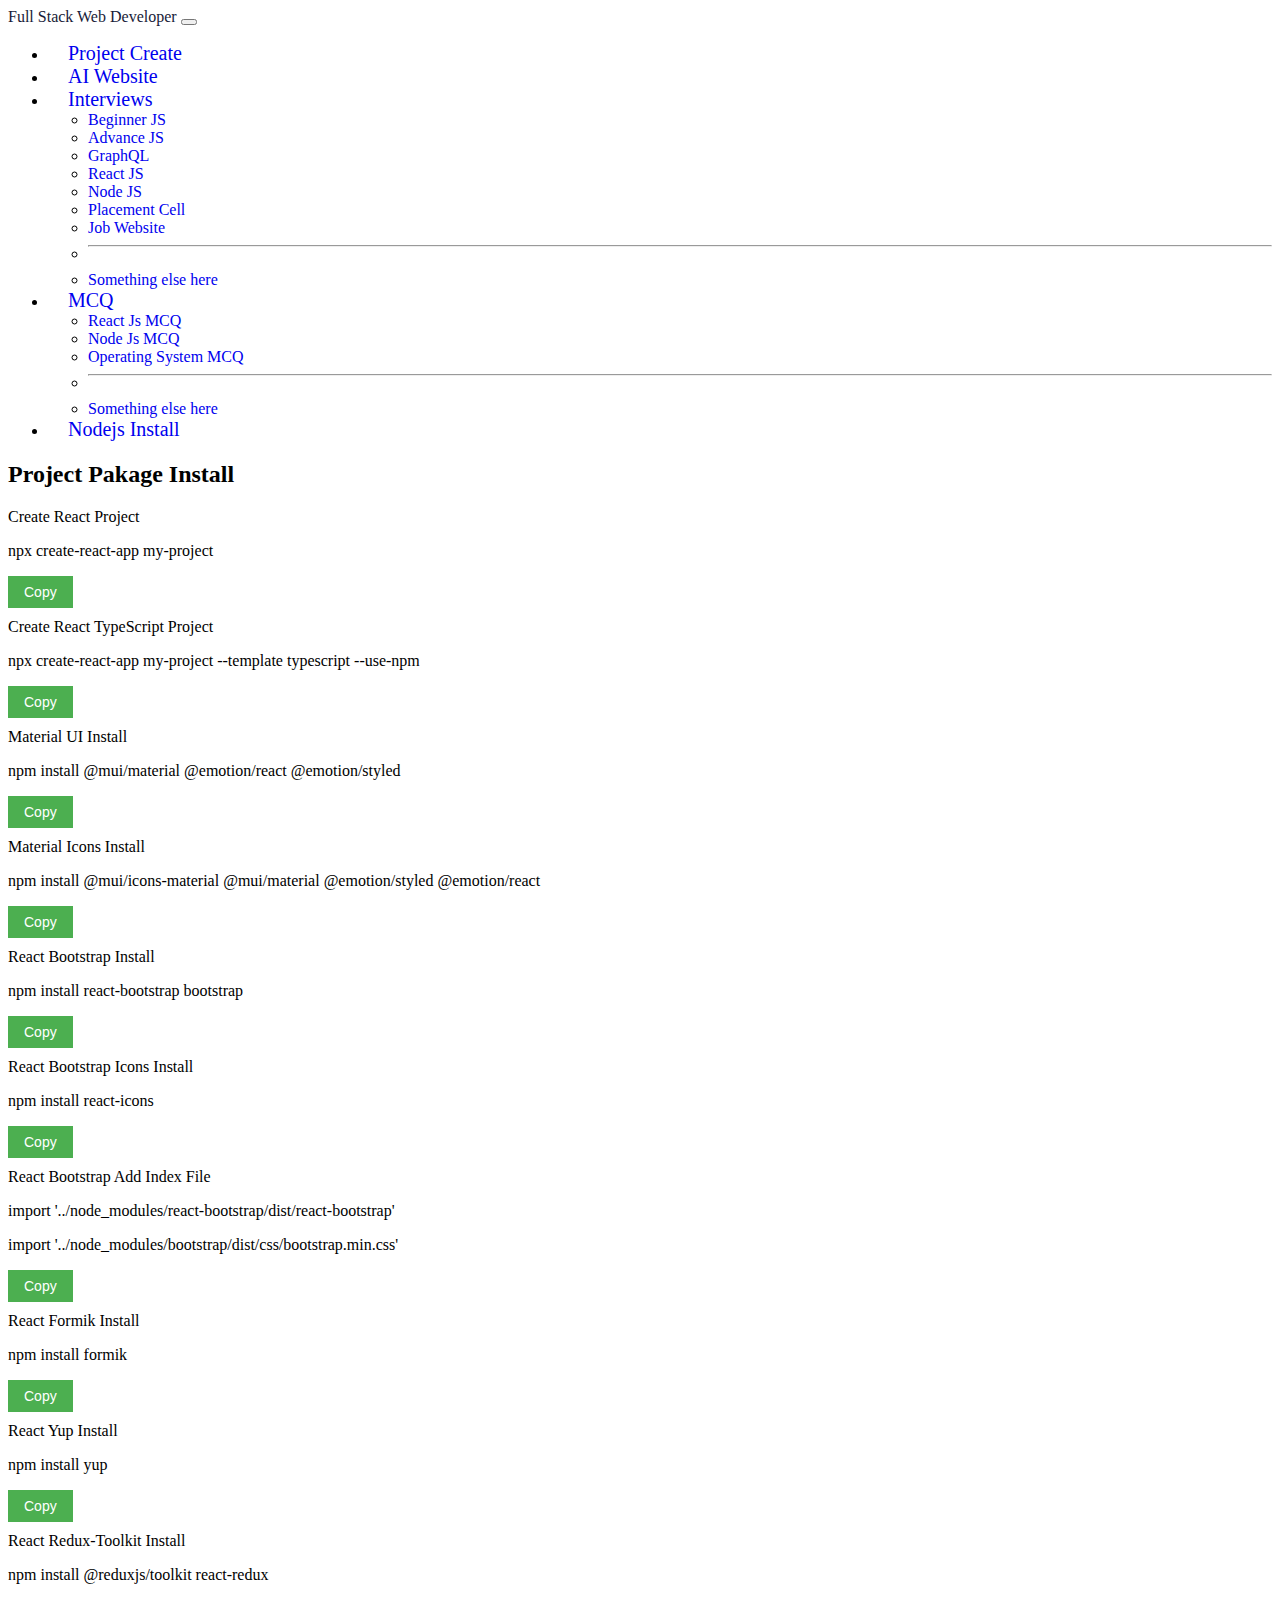
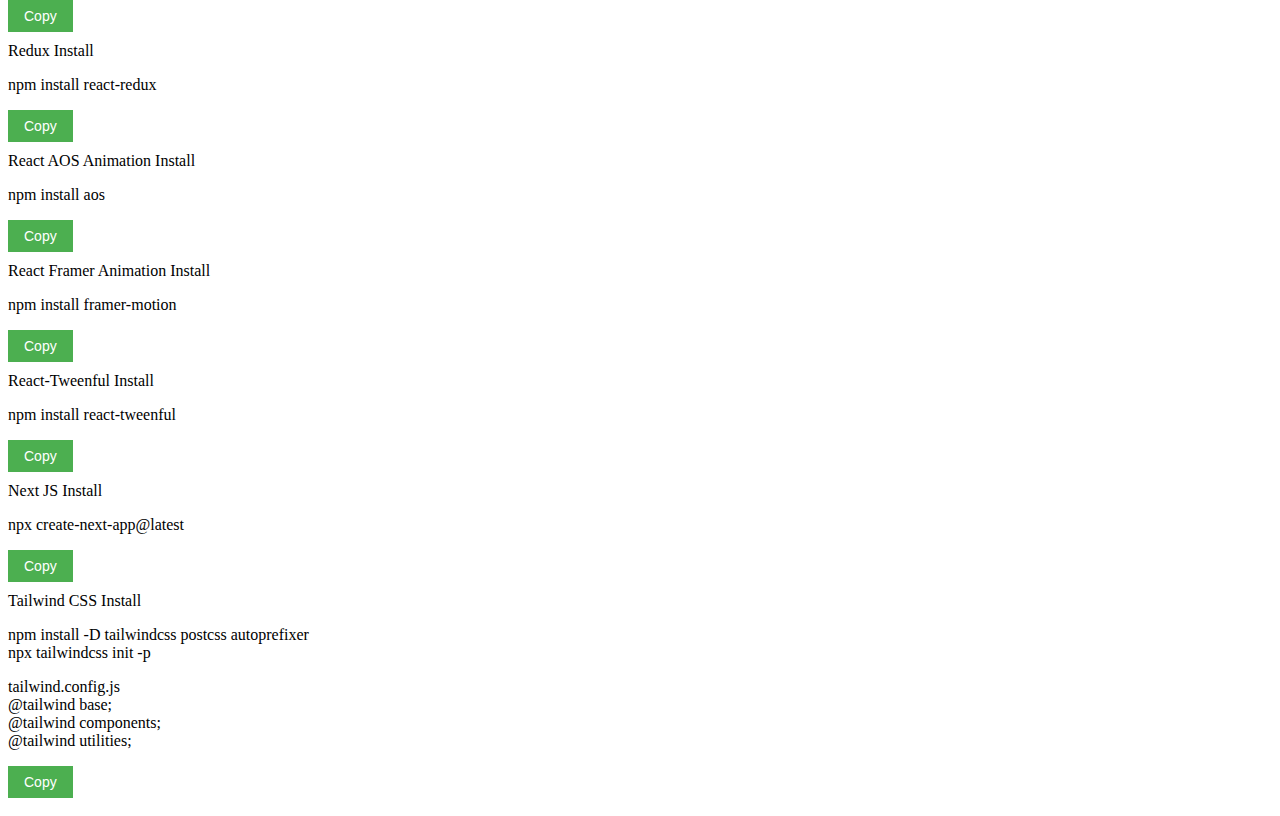
<file: PakageInstall.html>
<!DOCTYPE html>
<html lang="en">

<head>
    <meta charset="UTF-8">
    <meta http-equiv="X-UA-Compatible" content="IE=edge">
    <meta name="viewport" content="width=device-width, initial-scale=1.0">
    <!-- Favicon  -->
    <link rel="apple-touch-icon" sizes="180x180" href="./Favicon/apple-touch-icon.png">
    <link rel="icon" type="image/png" sizes="32x32" href="./Favicon/favicon-32x32.png">
    <link rel="icon" type="image/png" sizes="16x16" href="./Favicon/favicon-16x16.png">
    <link rel="manifest" href="./Favicon/site.webmanifest">
    <meta name="msapplication-TileColor" content="#da532c">
    <meta name="theme-color" content="#ffffff">

    <!-- Bootstrap CSS -->
    <link href="https://cdn.jsdelivr.net/npm/bootstrap@5.3.0-alpha3/dist/css/bootstrap.min.css" rel="stylesheet"
    integrity="sha384-KK94CHFLLe+nY2dmCWGMq91rCGa5gtU4mk92HdvYe+M/SXH301p5ILy+dN9+nJOZ" crossorigin="anonymous">
    <!-- CSS style add  -->
    <link rel="stylesheet" href="./style.css">
    <title>Full Stack Developer Tips</title>
</head>

<body>
    <!--***************** Navbar ************ -->
    <nav class="navbar navbar-expand-lg bg-body-tertiary py-3">
        <div class="container">
            <a class="navbar-brand internship h3" href="./index.html">Full Stack Web Developer</a>
            <button class="navbar-toggler" type="button" data-bs-toggle="collapse"
                data-bs-target="#navbarSupportedContent" aria-controls="navbarSupportedContent" aria-expanded="false"
                aria-label="Toggle navigation">
                <span class="navbar-toggler-icon"></span>
            </button>
            <div class="collapse navbar-collapse" id="navbarSupportedContent">
                <ul class="navbar-nav ms-auto mb-2 mb-lg-0">
                    <li class="nav-item">
                        <a class="nav-link bank-text" aria-current="page" href="./PakageInstall.html">Project Create</a>
                    </li>
                    <li class="nav-item">
                        <a class="nav-link bank-text" aria-current="page" href="./ai.html">AI Website</a>
                    </li>
                    <li class="nav-item dropdown">
                        <a class="nav-link dropdown-toggle bank-text" href="#" role="button" data-bs-toggle="dropdown"
                            aria-expanded="false">
                            Interviews
                        </a>
                        <ul class="dropdown-menu">
                            <li><a class="dropdown-item" href="./js-interview.html">Beginner JS</a></li>

                            <li><a class="dropdown-item" href="./advance.html">Advance JS</a></li>
                            <li><a class="dropdown-item" href="./graph-ql-interview.html">GraphQL</a></li>
                            <li><a class="dropdown-item" href="./react-interview.html">React JS</a></li>
                            <li><a class="dropdown-item" href="./node.html">Node JS</a></li>
                            <li><a class="dropdown-item" href="./placement-cell.html">Placement Cell</a></li>
                            <li><a class="dropdown-item" href="./Job.html">Job Website</a></li>
                            <li>
                                <hr class="dropdown-divider">
                            </li>
                            <li><a class="dropdown-item" href="#">Something else here</a></li>
                        </ul>
                    </li>

                    <li class="nav-item dropdown">
                        <a class="nav-link dropdown-toggle bank-text" href="#" role="button" data-bs-toggle="dropdown"
                            aria-expanded="false">
                            MCQ
                        </a>
                        <ul class="dropdown-menu">
                            <li><a class="dropdown-item" href="https://reactjs-mcq-ajay.netlify.app/">React Js MCQ</a>
                            </li>
                            <li><a class="dropdown-item" href="https://nodejs-mcq.netlify.app/">Node Js MCQ</a></li>
                            <li><a class="dropdown-item" href="https://operating-system-mcq.netlify.app/">Operating
                                    System MCQ</a>
                            </li>
                            <li>
                                <hr class="dropdown-divider">
                            </li>
                            <li><a class="dropdown-item" href="#">Something else here</a></li>
                        </ul>
                    </li>
                    <li class="nav-item">
                        <a class="nav-link bank-text" href="./Nodejs.html">Nodejs Install</a>
                    </li>
                </ul>

            </div>
        </div>
    </nav>
    
    <!--********************** container   ****************** -->
    <div class="container-fluid mb-5  ">
        <h2 class="text-center mt-4 text-primary">Project Pakage Install</h2>
        <!-*********************** React  Project ********************** -->

       

          <!-- **************** -->
        <div class="row d-flex ">
            <div class="col-md-6">
                <span class="mb-2 text-danger h5">Create React  Project</span>
                <p id="copy-text" class="border border-primary p-3 rounded-3">npx create-react-app my-project </p>
            </div>
            <div class="col-md-4 mt-4">
                <button id="copy-btn" class="btn-outline-success" >Copy</button>
            </div>
        </div>
        <!-*********************** React typeScript Project ********************** -->
        <div class="row d-flex ">
            <div class="col-md-6">
                <span class="mb-2 text-danger h5">Create React TypeScript Project</span>
                <p id="copy-text" class="border border-primary p-3 rounded-3">npx create-react-app my-project --template typescript --use-npm</p>
            </div>
            <div class="col-md-4 mt-4">
                <button id="copy-btn" class="btn-outline-success" >Copy</button>
            </div>
        </div>
        <!-*********************** Material UI Install ********************** -->
        <div class="row d-flex ">
            <div class="col-md-6">
                <span class="mb-2 text-danger h5">Material UI Install </span>
                <p id="copy-text" class="border border-primary p-3 rounded-3">npm install @mui/material @emotion/react @emotion/styled
                </p>
            </div>
            <div class="col-md-4 mt-4">
                <button id="copy-btn" class="btn-outline-success" >Copy</button>
            </div>
        </div>
        <!-*********************** Material Icons Install ********************** -->
        <div class="row d-flex ">
            <div class="col-md-6">
                <span class="mb-2 text-danger h5">Material Icons Install </span>
                <p id="copy-text" class="border border-primary p-3 rounded-3">npm install @mui/icons-material @mui/material @emotion/styled @emotion/react

                </p>
            </div>
            <div class="col-md-4 mt-4">
                <button id="copy-btn" class="btn-outline-success" >Copy</button>
            </div>
        </div>
        <!-*********************** React Bootstrap Install ********************** -->
        <div class="row d-flex ">
            <div class="col-md-6 ">
                <span class="mb-2 text-danger h5">React Bootstrap Install</span>
                <p id="copy-text" class="border border-primary p-3 rounded-3">
                    npm install react-bootstrap bootstrap
                </p>
            </div>
            <div class="col-md-4 mt-4">
                <button id="copy-btn" class="btn-outline-success" >Copy</button>
            </div>
        </div>
        <!-*********************** React Bootstrap Icons Install ********************** -->
        <div class="row d-flex ">
            <div class="col-md-6">
                <span class="mb-2 text-danger h5">React Bootstrap Icons Install</span>
                <p id="copy-text" class="border border-primary p-3 rounded-3">
                    npm install react-icons 
                </p>
            </div>
            <div class="col-md-4 mt-4">
                <button id="copy-btn" class="btn-outline-success" >Copy</button>
            </div>
        </div>
        <!-*********************** React Bootstrap Add Index File ********************** -->
        <div class="row d-flex ">
            <div class="col-md-6">
                <span class="mb-2 text-danger h5">React Bootstrap Add Index File</span>
                <p id="copy-text" class="border border-primary p-3 rounded-3">
                    import '../node_modules/react-bootstrap/dist/react-bootstrap' 
                    
                </p>
                <p id="copy-text" class="border border-primary p-3 rounded-3">
                   
                    import '../node_modules/bootstrap/dist/css/bootstrap.min.css'
                </p>
            </div>
            <div class="col-md-4 mt-4">
                <button id="copy-btn" class="btn-outline-success" >Copy</button>
            </div>
        </div>
        <!-*********************** React formik Install ********************** -->
        <div class="row d-flex ">
            <div class="col-md-6">
                <span class="mb-2 text-danger h5">React Formik Install</span>
                <p id="copy-text" class="border border-primary p-3 rounded-3">
                    npm install formik 
                </p>
            </div>
            <div class="col-md-4 mt-4">
                <button id="copy-btn" class="btn-outline-success" >Copy</button>
            </div>
        </div>
        <!-*********************** React yup Install ********************** -->
        <div class="row d-flex ">
            <div class="col-md-6">
                <span class="mb-2 text-danger h5">React Yup Install</span>
                <p id="copy-text" class="border border-primary p-3 rounded-3">
                    npm install yup
                </p>
            </div>
            <div class="col-md-4 mt-4">
                <button id="copy-btn" class="btn-outline-success" >Copy</button>
            </div>
        </div>
        <!-*********************** React Redux-ToolKit Install ********************** -->
        <div class="row d-flex ">
            <div class="col-md-6">
                <span class="mb-2 text-danger h5">React Redux-Toolkit Install</span>
                <p id="copy-text" class="border border-primary p-3 rounded-3">
                    npm install @reduxjs/toolkit react-redux
                </p>
            </div>
            <div class="col-md-4 mt-4">
                <button id="copy-btn" class="btn-outline-success" >Copy</button>
            </div>
        </div>
        <!-*********************** Redux Install ********************** -->
        <div class="row d-flex ">
            <div class="col-md-6">
                <span class="mb-2 text-danger h5"> Redux Install</span>
                <p id="copy-text" class="border border-primary p-3 rounded-3">
                    npm install react-redux
                </p>
            </div>
            <div class="col-md-4 mt-4">
                <button id="copy-btn" class="btn-outline-success" >Copy</button>
            </div>
        </div>
        <!-*********************** React AOS Animation Install ********************** -->
        <div class="row d-flex ">
            <div class="col-md-6">
                <span class="mb-2 text-danger h5">React AOS Animation Install</span>
                <p id="copy-text" class="border border-primary p-3 rounded-3">
                    npm install aos 
                </p>
            </div>
            <div class="col-md-4 mt-4">
                <button id="copy-btn" class="btn-outline-success" >Copy</button>
            </div>
        </div>
        <!-*********************** React Framer Animation Install ********************** -->
        <div class="row d-flex ">
            <div class="col-md-6">
                <span class="mb-2 text-danger h5">React Framer Animation Install</span>
                <p id="copy-text" class="border border-primary p-3 rounded-3">
                    npm install framer-motion
                </p>
            </div>
            <div class="col-md-4 mt-4">
                <button id="copy-btn" class="btn-outline-success" >Copy</button>
            </div>
        </div>
        <!-***********************  React-Tweenful Animation Install ********************** -->
        <div class="row d-flex ">
            <div class="col-md-6">
                <span class="mb-2 text-danger h5">React-Tweenful Install</span>
                <p id="copy-text" class="border border-primary p-3 rounded-3">
                    npm install react-tweenful
                </p>
            </div>
            <div class="col-md-4 mt-4">
                <button id="copy-btn" class="btn-outline-success" >Copy</button>
            </div>
        </div>

        <!-***********************  Next JS Install ********************** -->
        <div class="row d-flex ">
            <div class="col-md-6">
                <span class="mb-2 text-danger h5">Next JS Install</span>
                <p id="copy-text" class="border border-primary p-3 rounded-3">
                    npx create-next-app@latest
                </p>
            </div>
            <div class="col-md-4 mt-4">
                <button id="copy-btn" class="btn-outline-success" >Copy</button>
            </div>
        </div>
        <!-***********************  Taiwind CSS Install ********************** -->
        <div class="row d-flex ">
            <div class="col-md-6">
                <span class="mb-2 text-danger h5">Tailwind CSS Install</span>
                <p id="copy-text" class="border border-primary p-3 rounded-3">
                    npm install -D tailwindcss postcss autoprefixer <br>
                    npx tailwindcss init -p
                </p>
                <p id="copy-text" class="border border-primary p-3 rounded-3">
                  <span>tailwind.config.js</span>  <br>
                  
                    @tailwind base;  <br>
                    @tailwind components;  <br>
                    @tailwind utilities;  <br>
                  
                </p>
            </div>
            <div class="col-md-4 mt-4">
                <button id="copy-btn" class="btn-outline-success" >Copy</button>
            </div>
        </div>
    </div>
  
    <!---------------------------     JavaScript File Link     ------------------------ -->
    <script src="https://cdn.jsdelivr.net/npm/bootstrap@5.3.0-alpha3/dist/js/bootstrap.bundle.min.js"
    integrity="sha384-ENjdO4Dr2bkBIFxQpeoTz1HIcje39Wm4jDKdf19U8gI4ddQ3GYNS7NTKfAdVQSZe"
    crossorigin="anonymous"></script>
    <Script src="./script.js"></Script>
</body>

</html>
</file>
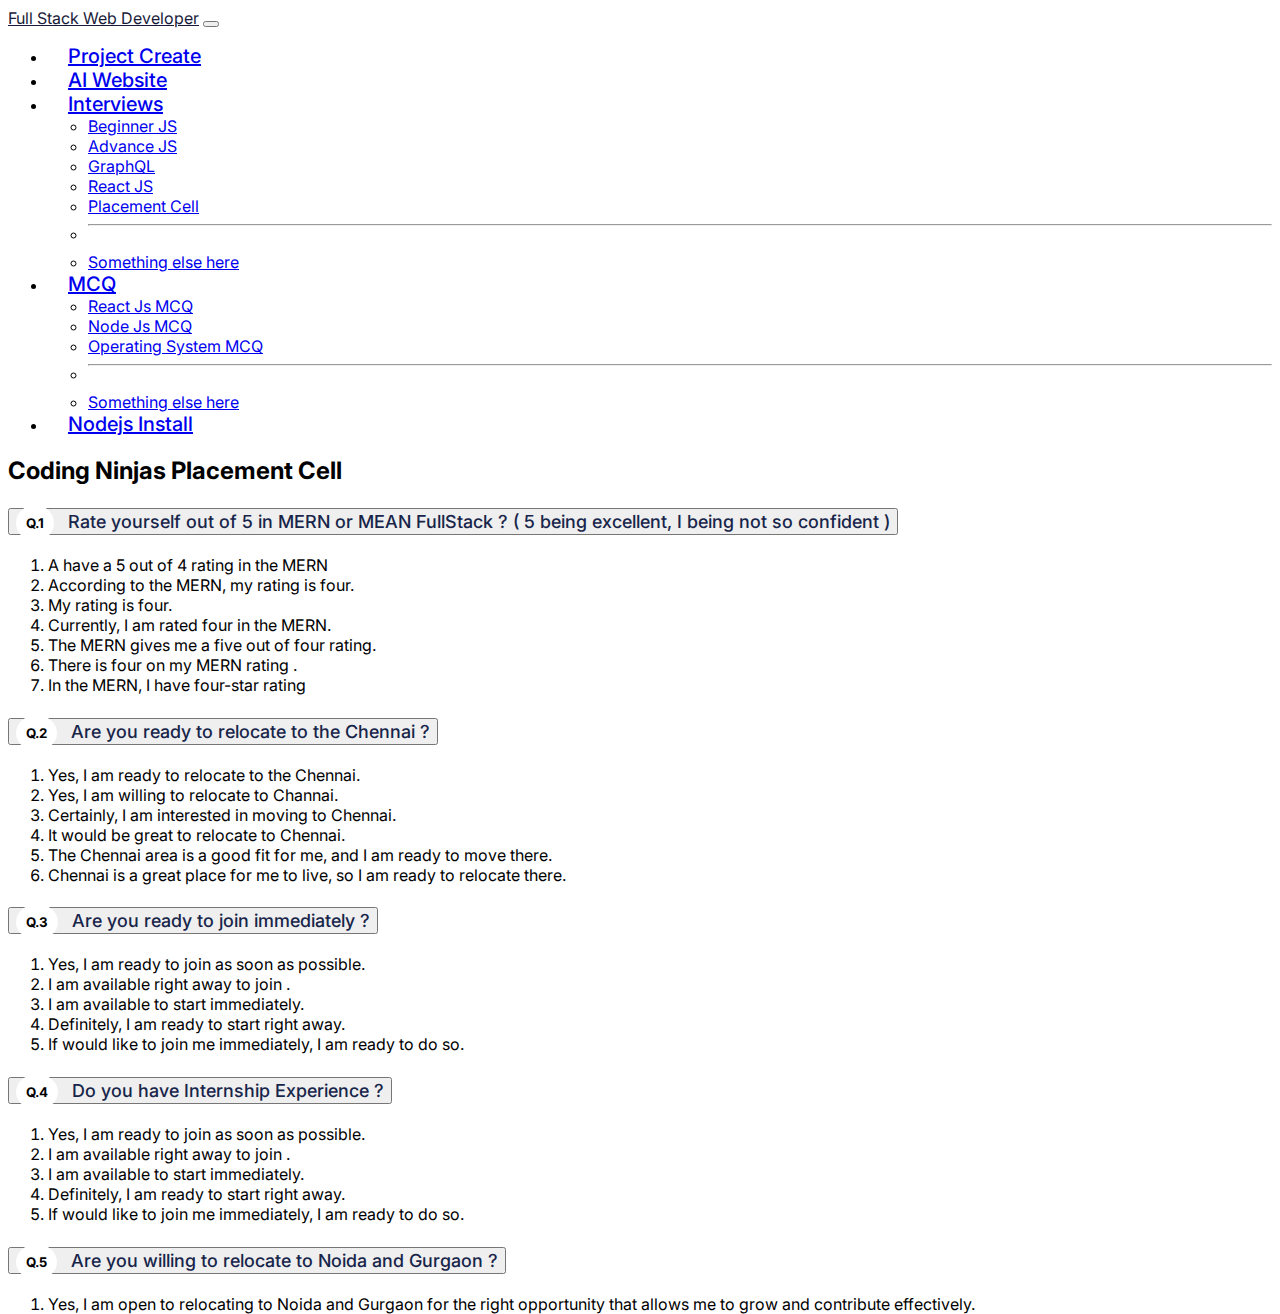
<file: placement-cell.html>
<!DOCTYPE html>
<html lang="en">

<head>
    <meta charset="UTF-8">
    <meta http-equiv="X-UA-Compatible" content="IE=edge">
    <meta name="viewport" content="width=device-width, initial-scale=1.0">
    <link rel="icon" type="image/x-icon" href="/Image/js (1).png">

    <!-- Bootstrap CSS -->
    <link href="https://cdn.jsdelivr.net/npm/bootstrap@5.3.0/dist/css/bootstrap.min.css" rel="stylesheet"
        integrity="sha384-9ndCyUaIbzAi2FUVXJi0CjmCapSmO7SnpJef0486qhLnuZ2cdeRhO02iuK6FUUVM" crossorigin="anonymous">
    <!-- CSS style add  -->
    <link rel="stylesheet" href="./jsInterview.css">
    <title>Coding Ninjas Placement Cell</title>
</head>

<body>
    <!--***************** Navbar ************ -->
    <nav class="navbar navbar-expand-lg bg-body-tertiary py-3">
        <div class="container">
            <a class="navbar-brand internship h3" href="./index.html">Full Stack Web Developer</a>
            <button class="navbar-toggler" type="button" data-bs-toggle="collapse"
                data-bs-target="#navbarSupportedContent" aria-controls="navbarSupportedContent" aria-expanded="false"
                aria-label="Toggle navigation">
                <span class="navbar-toggler-icon"></span>
            </button>
            <div class="collapse navbar-collapse" id="navbarSupportedContent">
                <ul class="navbar-nav ms-auto mb-2 mb-lg-0">
                    <li class="nav-item">
                        <a class="nav-link bank-text" aria-current="page" href="./PakageInstall.html">Project Create</a>
                    </li>
                    <li class="nav-item">
                        <a class="nav-link bank-text" aria-current="page" href="./ai.html">AI Website</a>
                    </li>
                    <li class="nav-item dropdown">
                        <a class="nav-link dropdown-toggle bank-text" href="#" role="button" data-bs-toggle="dropdown"
                            aria-expanded="false">
                            Interviews
                        </a>
                        <ul class="dropdown-menu">
                            <li><a class="dropdown-item" href="./js-interview.html">Beginner JS</a></li>

                            <li><a class="dropdown-item" href="./advance.html">Advance JS</a></li>
                            <li><a class="dropdown-item" href="./graph-ql-interview.html">GraphQL</a></li>
                            <li><a class="dropdown-item" href="./react-interview.html">React JS</a></li>
                            <li><a class="dropdown-item" href="./placement-cell.html">Placement Cell</a></li>
                            <li>
                                <hr class="dropdown-divider">
                            </li>
                            <li><a class="dropdown-item" href="#">Something else here</a></li>
                        </ul>
                    </li>

                    <li class="nav-item dropdown">
                        <a class="nav-link dropdown-toggle bank-text" href="#" role="button" data-bs-toggle="dropdown"
                            aria-expanded="false">
                            MCQ
                        </a>
                        <ul class="dropdown-menu">
                            <li><a class="dropdown-item" href="https://reactjs-mcq-ajay.netlify.app/">React Js MCQ</a>
                            </li>
                            <li><a class="dropdown-item" href="https://nodejs-mcq.netlify.app/">Node Js MCQ</a></li>
                            <li><a class="dropdown-item" href="https://operating-system-mcq.netlify.app/">Operating
                                    System MCQ</a></li>
                            <li>
                                <hr class="dropdown-divider">
                            </li>
                            <li><a class="dropdown-item" href="#">Something else here</a></li>
                        </ul>
                    </li>
                    <li class="nav-item">
                        <a class="nav-link bank-text" href="./Nodejs.html">Nodejs Install</a>
                    </li>
                </ul>

            </div>
        </div>
    </nav>

    <!-- Heading JavaScript Interview  -->
    <div class="container-fluid mt-5">
        <div class="row">
            <div class="col-md-12 ">
                <h2 class="d-flex justify-content-center text-3xl text-white font-semibold bg-danger py-3 opacity-75">
                    Coding Ninjas Placement Cell </h2>

            </div>
        </div>
    </div>


    <!-- Questions Starts  -->
    <div class="container mt-5 mb-5">
        <!-- ******************************** 1st ************************** -->
        <div class="row mt-4 ">
            <div class="col-md-12">
                <div class="accordion" id="accordionExample">
                    <div class="accordion-item">
                        <h2 class="accordion-header">
                            <button class="accordion-button collapsed" type="button" data-bs-toggle="collapse"
                                data-bs-target="#collapseTwo1" aria-expanded="false" aria-controls="collapseTwo1">
                                <span class="question">Q.1</span> <span class="text-size"> Rate yourself out of 5 in
                                    MERN or MEAN FullStack ? ( 5 being excellent, I being not so confident ) </span>
                            </button>
                        </h2>
                        <div id="collapseTwo1" class="accordion-collapse collapse">
                            <div class="accordion-body">
                                <ol class="list-group list-group-numbered">
                                    <li class="list-group-item  list-group-item-action py-3">A have a 5 out of 4 rating
                                        in the MERN</li>
                                    <li class="list-group-item list-group-item-action py-3">According to the MERN, my
                                        rating is four.</li>
                                    <li class="list-group-item list-group-item-action py-3">My rating is four.</li>
                                    <li class="list-group-item list-group-item-action py-3">Currently, I am rated four
                                        in the MERN.</li>
                                    <li class="list-group-item list-group-item-action py-3">The MERN gives me a five out
                                        of four rating.</li>
                                    <li class="list-group-item list-group-item-action py-3">There is four on my MERN
                                        rating .</li>
                                    <li class="list-group-item list-group-item-action py-3">In the MERN, I have
                                        four-star rating</li>
                                </ol>
                            </div>
                        </div>
                    </div>
                </div>
            </div>
        </div>
        <!-- ************************************ 2th ************************** -->
        <div class="row mt-4">
            <div class="col-md-12">
                <div class="accordion" id="accordionExample">
                    <div class="accordion-item">
                        <h2 class="accordion-header">
                            <button class="accordion-button collapsed" type="button" data-bs-toggle="collapse"
                                data-bs-target="#collapseTwo" aria-expanded="false" aria-controls="collapseTwo">
                                <span class="question">Q.2</span> <span class="text-size">Are you ready to relocate to
                                    the Chennai ?</span>
                            </button>
                        </h2>
                        <div id="collapseTwo" class="accordion-collapse collapse">
                            <div class="accordion-body">
                                <ol class="list-group list-group-numbered">
                                    <li class="list-group-item  list-group-item-action py-3">Yes, I am ready to relocate
                                        to the Chennai.</li>
                                    <li class="list-group-item list-group-item-action py-3">Yes, I am willing to
                                        relocate to Channai.</li>
                                    <li class="list-group-item list-group-item-action py-3">Certainly, I am interested
                                        in moving to Chennai.</li>
                                    <li class="list-group-item list-group-item-action py-3">It would be great to
                                        relocate to Chennai.</li>
                                    <li class="list-group-item list-group-item-action py-3">The Chennai area is a good
                                        fit for me, and I am ready to move there.</li>
                                    <li class="list-group-item list-group-item-action py-3">Chennai is a great place for
                                        me to live, so I am ready to relocate there.</li>

                                </ol>
                            </div>
                        </div>
                    </div>
                </div>
            </div>
        </div>
        <!-- ************************************ 3th ************************** -->
        <div class="row mt-4">
            <div class="col-md-12">
                <div class="accordion" id="accordionExample">
                    <div class="accordion-item">
                        <h2 class="accordion-header">
                            <button class="accordion-button collapsed" type="button" data-bs-toggle="collapse"
                                data-bs-target="#thirdquestion" aria-expanded="false" aria-controls="thirdquestion">
                                <span class="question">Q.3</span> <span class="text-size">
                                    Are you ready to join immediately ?
                                </span>
                            </button>
                        </h2>
                        <div id="thirdquestion" class="accordion-collapse collapse">
                            <div class="accordion-body">

                                <ol class="list-group list-group-numbered">
                                    <li class="list-group-item  list-group-item-action py-3">Yes, I am ready to join as
                                        soon as possible.</li>
                                    <li class="list-group-item list-group-item-action py-3">I am available right away to
                                        join .</li>
                                    <li class="list-group-item list-group-item-action py-3">I am available to start
                                        immediately.</li>
                                    <li class="list-group-item list-group-item-action py-3">Definitely, I am ready to
                                        start right away.</li>
                                    <li class="list-group-item list-group-item-action py-3">If would like to join me
                                        immediately, I am ready to do so.</li>


                                </ol>
                            </div>
                        </div>
                    </div>
                </div>
            </div>
        </div>
        <!-- ************************************ 4th ************************** -->
        <div class="row mt-4">
            <div class="col-md-12">
                <div class="accordion" id="accordionExample">
                    <div class="accordion-item">
                        <h2 class="accordion-header">
                            <button class="accordion-button collapsed" type="button" data-bs-toggle="collapse"
                                data-bs-target="#fourquestion" aria-expanded="false" aria-controls="fourquestion">
                                <span class="question">Q.4</span> <span class="text-size">
                                    Do you have Internship Experience ?
                                </span>
                            </button>
                        </h2>
                        <div id="fourquestion" class="accordion-collapse collapse">
                            <div class="accordion-body">
                                <ol class="list-group list-group-numbered">
                                    <li class="list-group-item  list-group-item-action py-3">Yes, I am ready to join as
                                        soon as possible.</li>
                                    <li class="list-group-item list-group-item-action py-3">I am available right away to
                                        join .</li>
                                    <li class="list-group-item list-group-item-action py-3">I am available to start
                                        immediately.</li>
                                    <li class="list-group-item list-group-item-action py-3">Definitely, I am ready to
                                        start right away.</li>
                                    <li class="list-group-item list-group-item-action py-3">If would like to join me
                                        immediately, I am ready to do so.</li>


                                </ol>
                            </div>
                        </div>
                    </div>
                </div>
            </div>
        </div>
<!-- ************************************ 5th ************************** -->
<div class="row mt-4">
    <div class="col-md-12">
        <div class="accordion" id="accordionExample">
            <div class="accordion-item">
                <h2 class="accordion-header">
                    <button class="accordion-button collapsed" type="button" data-bs-toggle="collapse"
                        data-bs-target="#fivequestion" aria-expanded="false" aria-controls="fourquestion">
                        <span class="question">Q.5</span> <span class="text-size">
                            Are you willing to relocate to Noida and Gurgaon ?
                        </span>
                    </button>
                </h2>
                <div id="fivequestion" class="accordion-collapse collapse">
                    <div class="accordion-body">
                        <ol class="list-group list-group-numbered">
                            <li class="list-group-item  list-group-item-action py-3">Yes, I am open to relocating to Noida and Gurgaon for the right opportunity that allows me to grow and contribute effectively.</li>
                        </ol>
                    </div>
                </div>
            </div>
        </div>
    </div>
</div>

    </div>




    <script src="https://cdn.jsdelivr.net/npm/bootstrap@5.3.0/dist/js/bootstrap.bundle.min.js"
        integrity="sha384-geWF76RCwLtnZ8qwWowPQNguL3RmwHVBC9FhGdlKrxdiJJigb/j/68SIy3Te4Bkz"
        crossorigin="anonymous"></script>
    <script src="./script.js"></script>
</body>

</html>
</file>
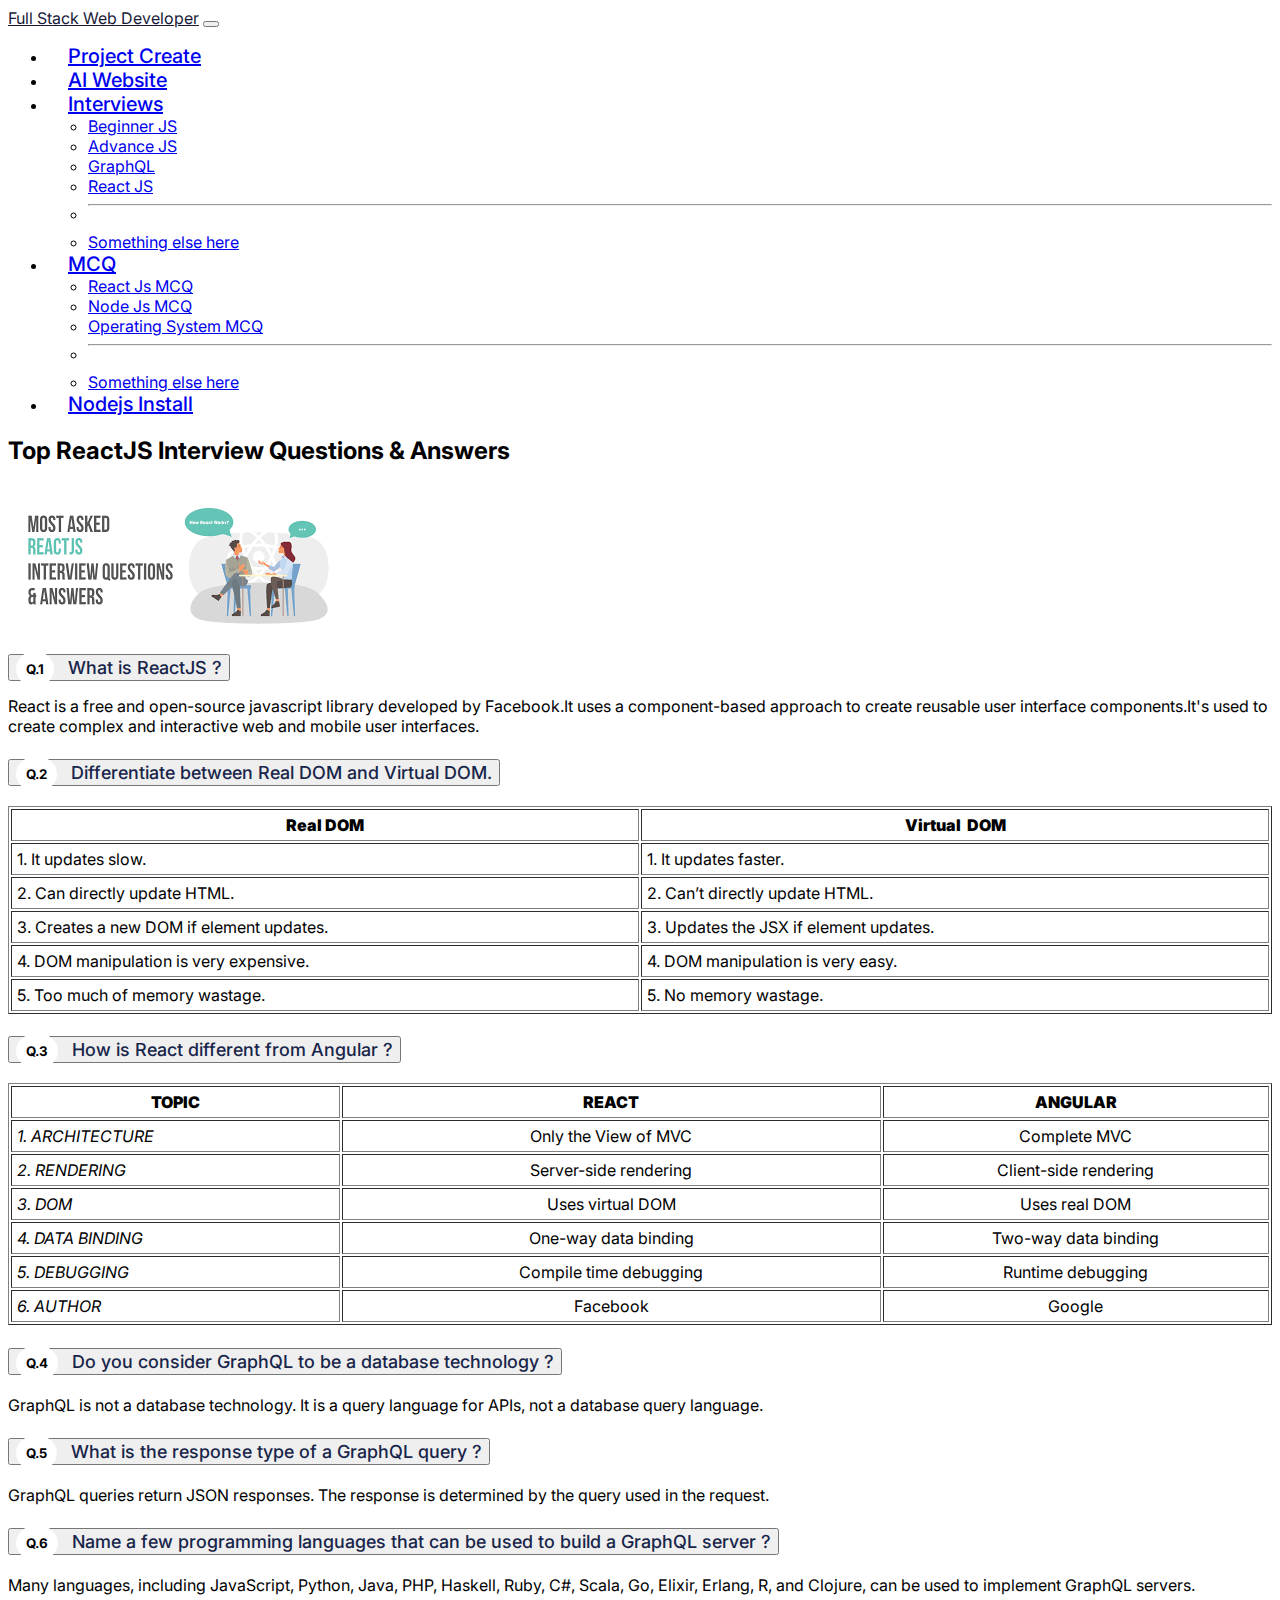
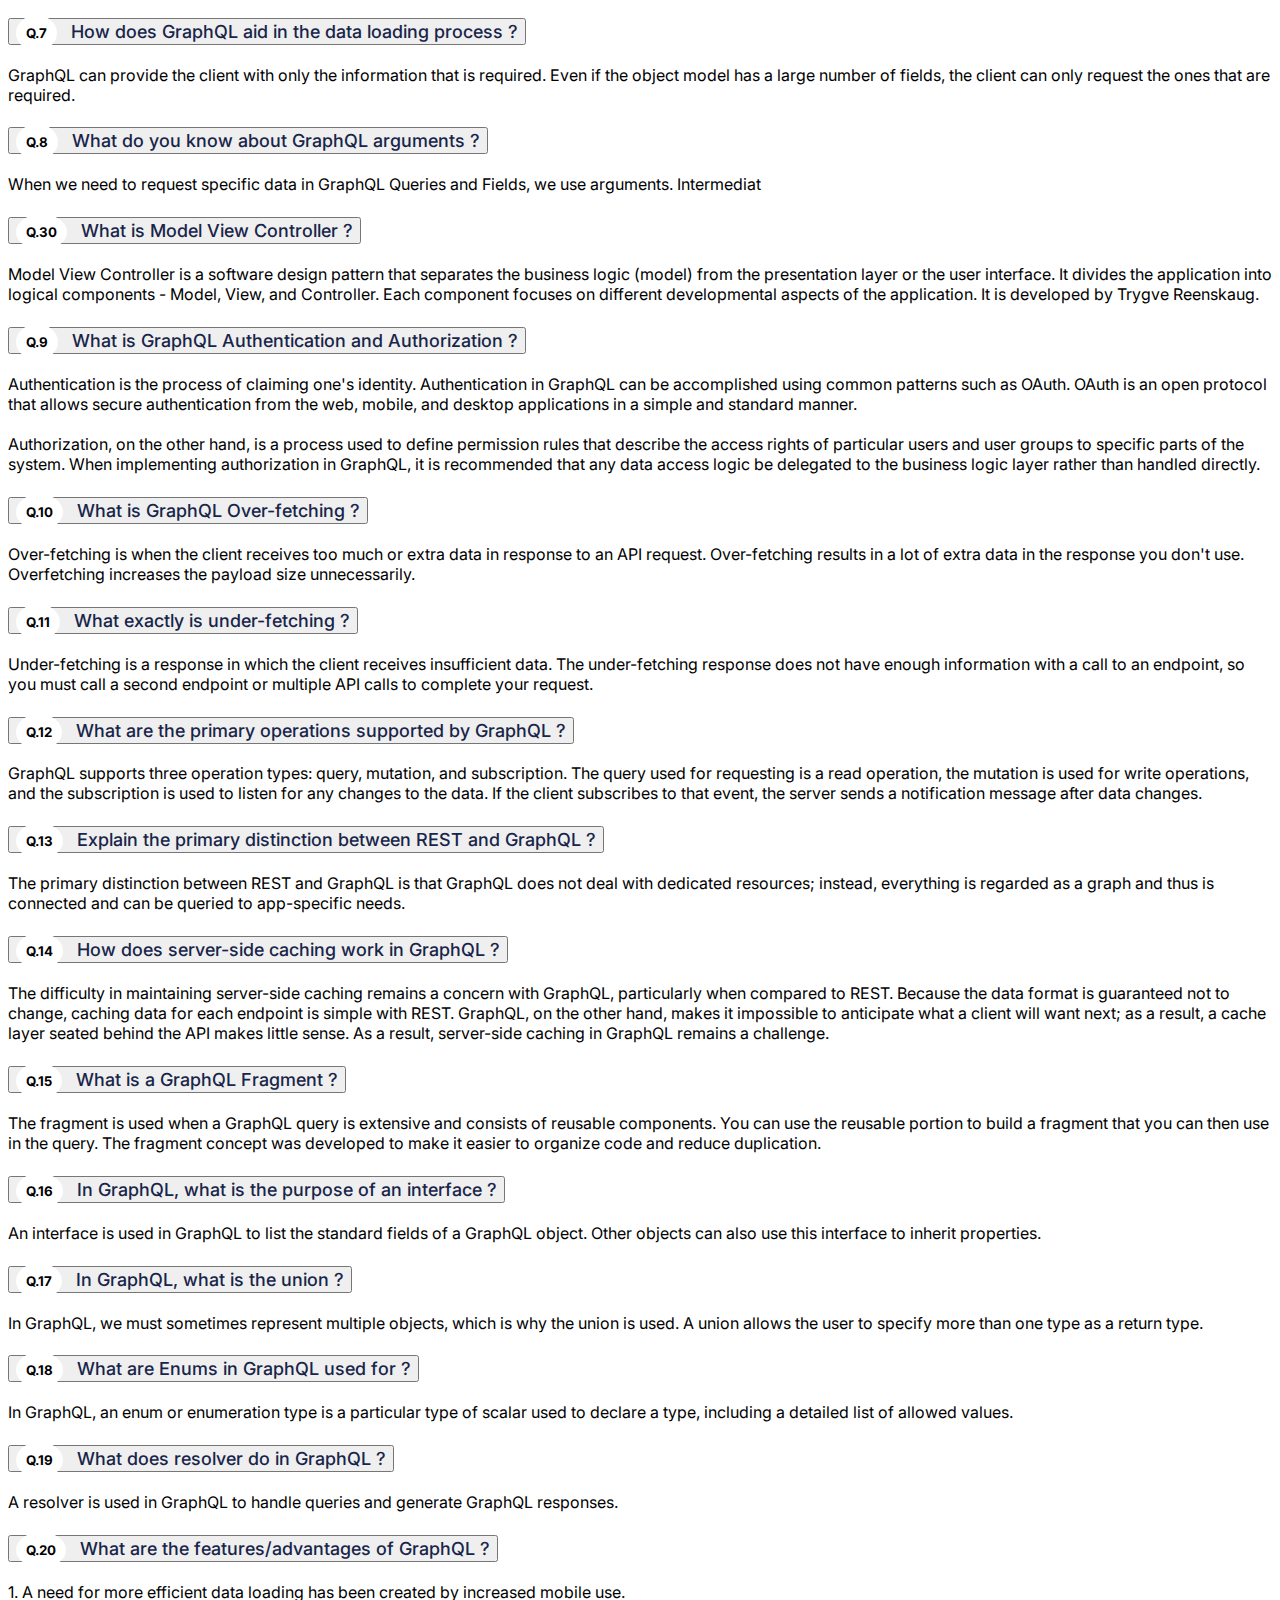
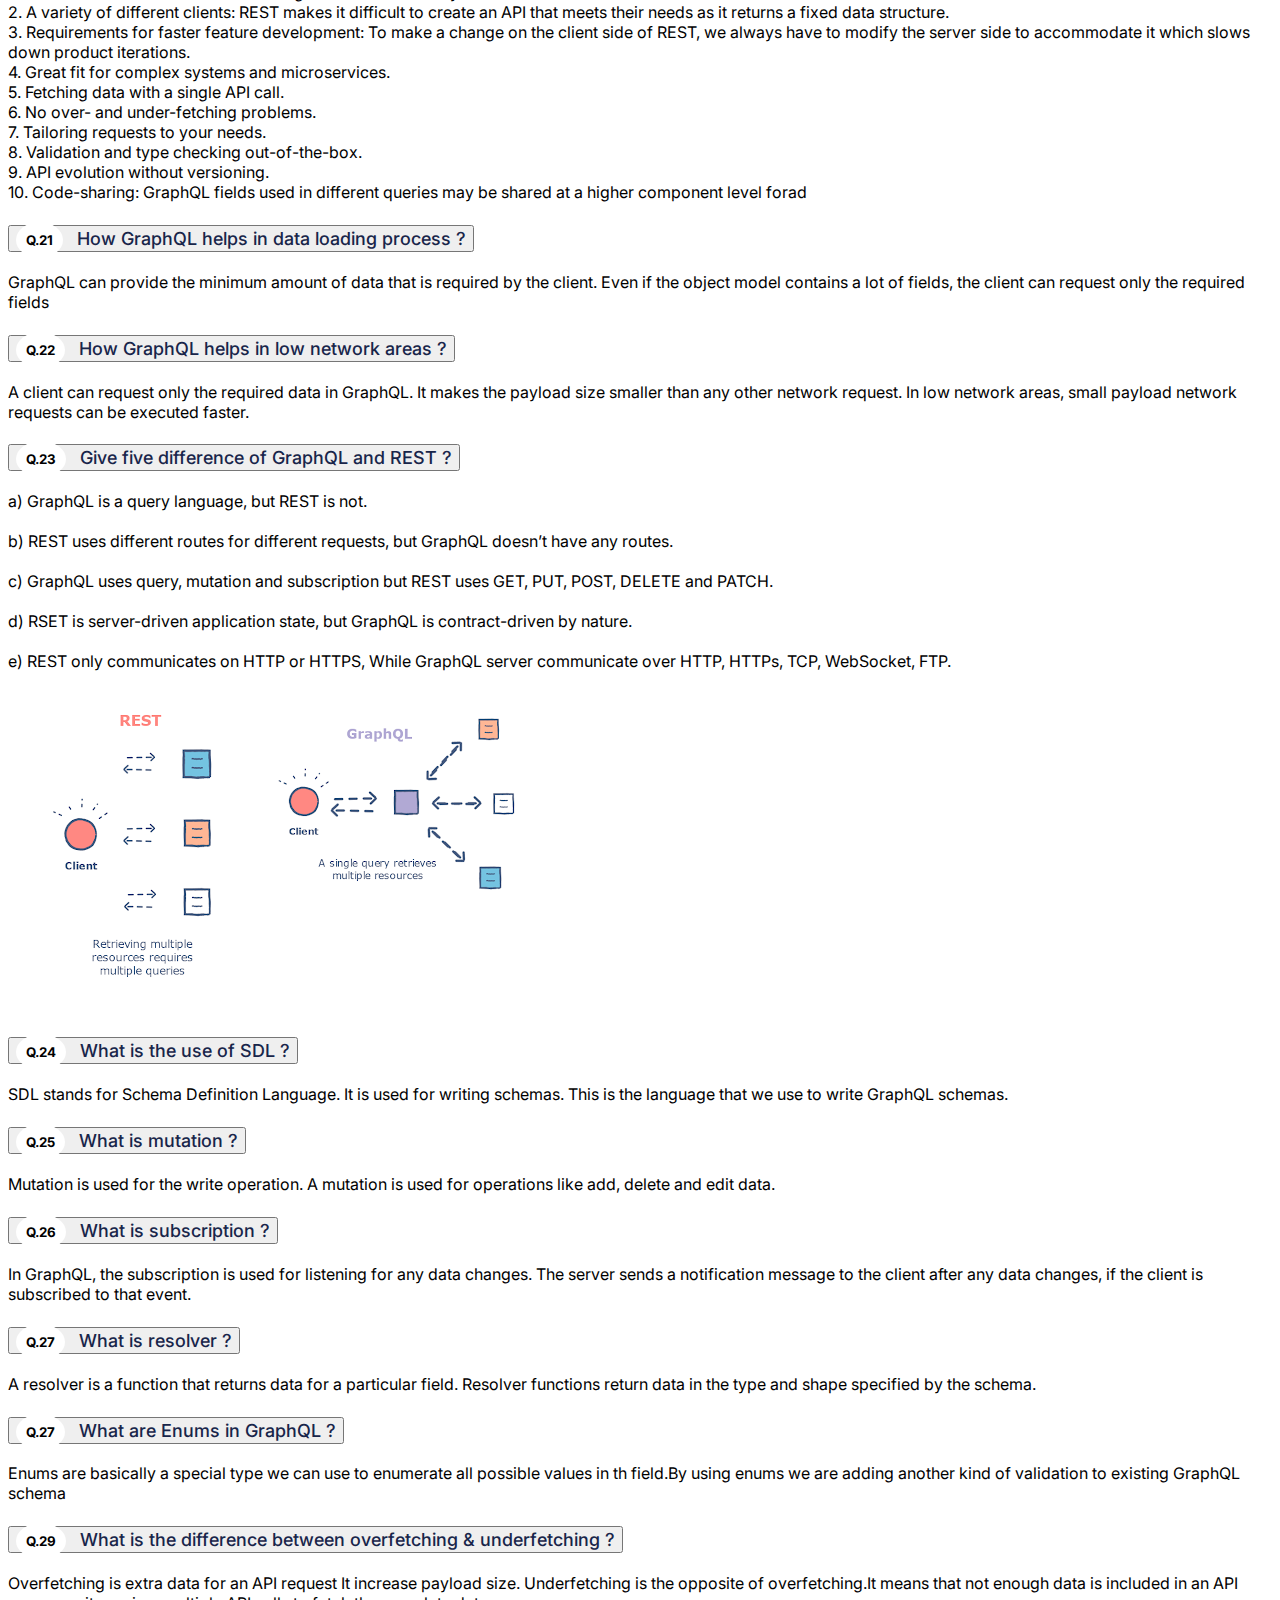
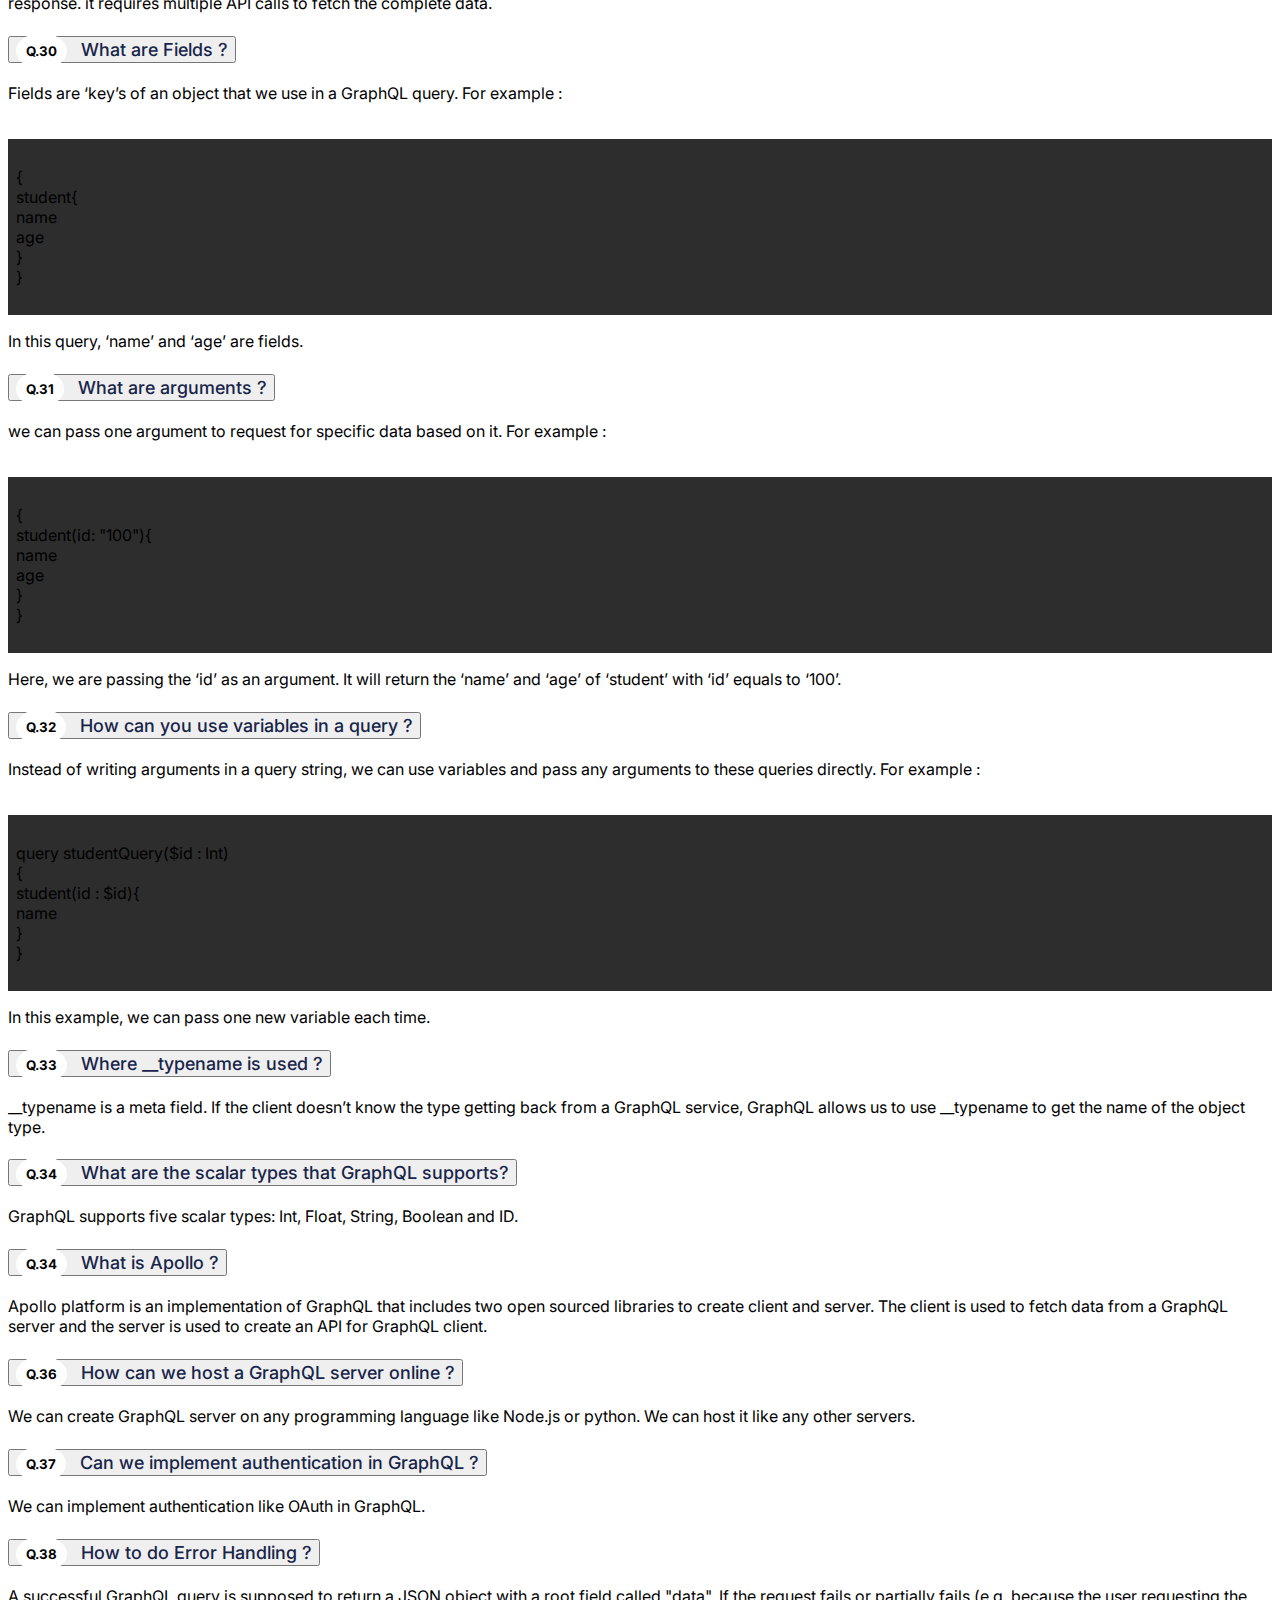
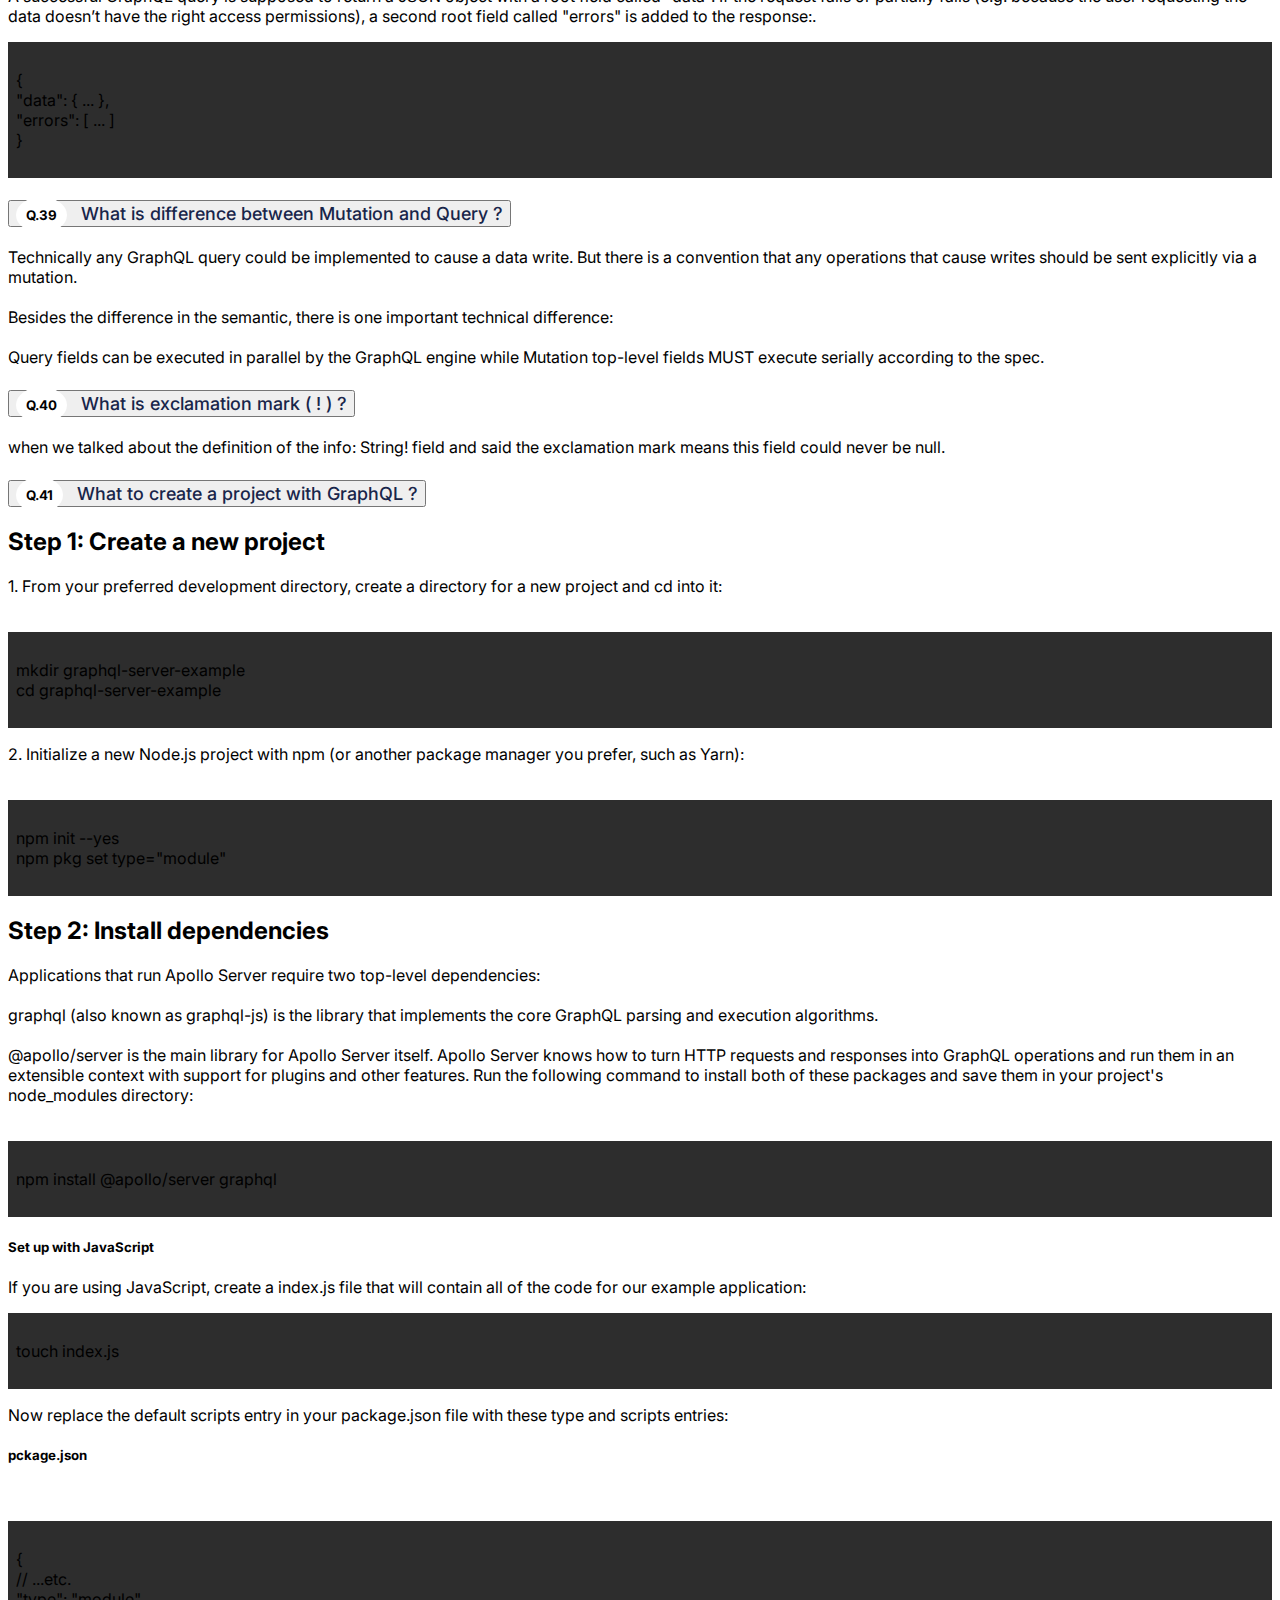
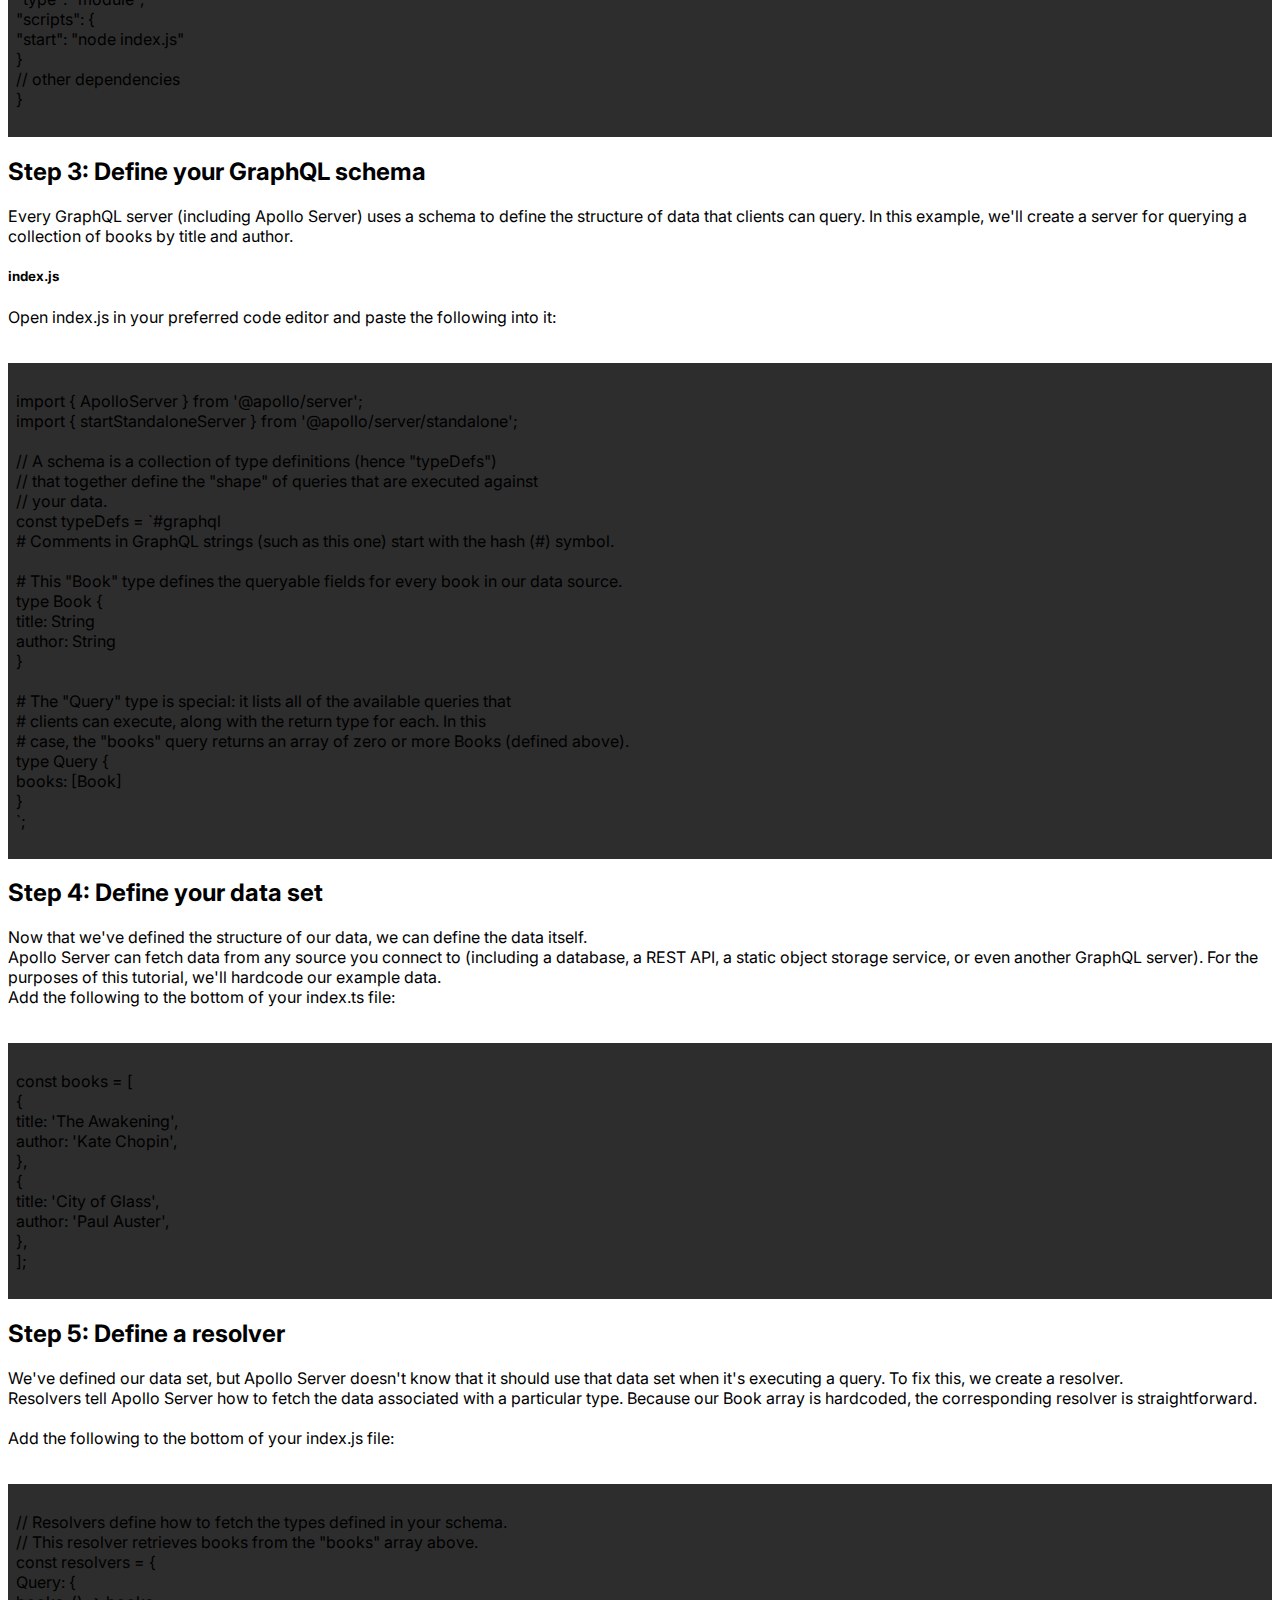
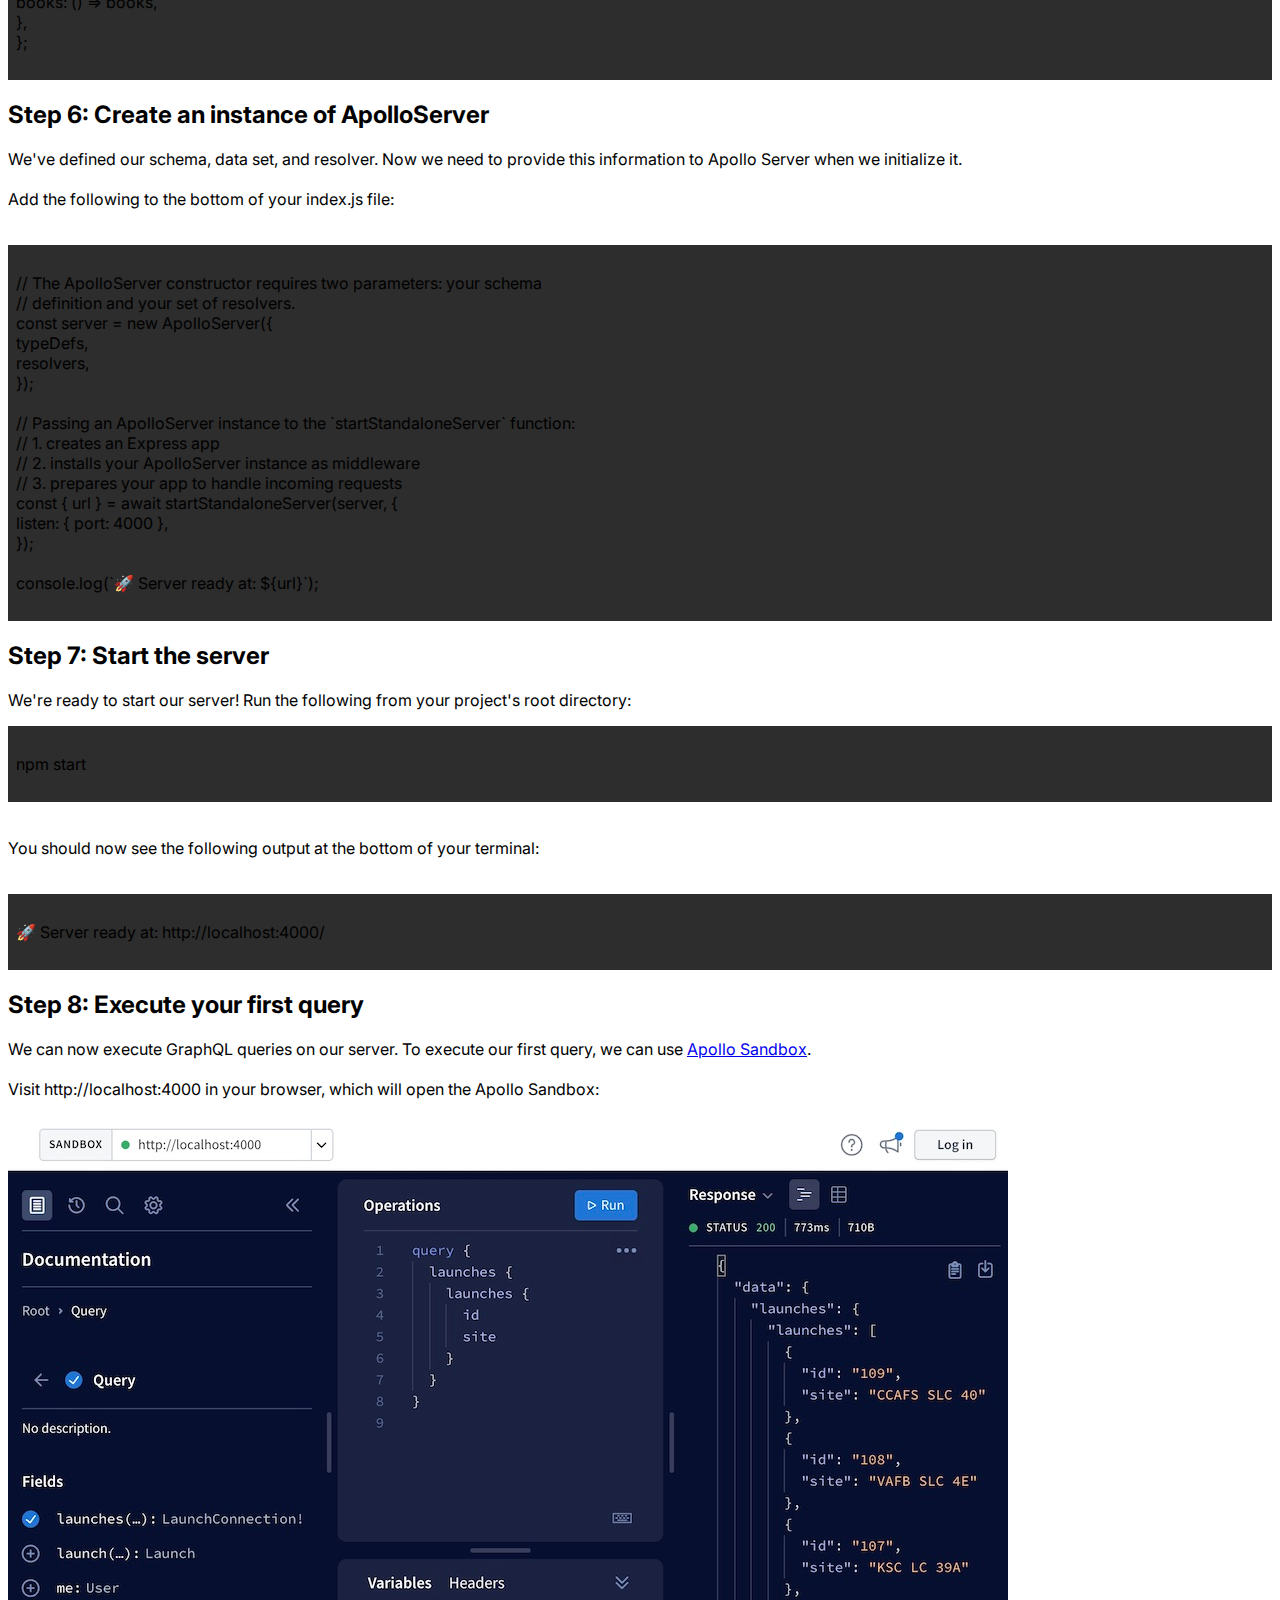
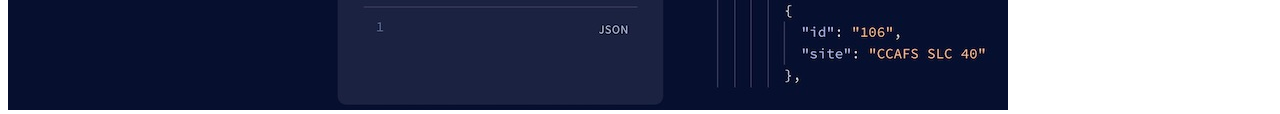
<file: react-interview.html>
<!DOCTYPE html>
<html lang="en">

<head>
    <meta charset="UTF-8">
    <meta http-equiv="X-UA-Compatible" content="IE=edge">
    <meta name="viewport" content="width=device-width, initial-scale=1.0">
    <link rel="icon" type="image/x-icon" href="/Image/React-Icon.png">

    <!-- Bootstrap CSS -->
    <link href="https://cdn.jsdelivr.net/npm/bootstrap@5.3.0/dist/css/bootstrap.min.css" rel="stylesheet"
        integrity="sha384-9ndCyUaIbzAi2FUVXJi0CjmCapSmO7SnpJef0486qhLnuZ2cdeRhO02iuK6FUUVM" crossorigin="anonymous">
    <!-- CSS style add  -->
    <link rel="stylesheet" href="./jsInterview.css">
    <title>ReactJS Interview</title>
</head>

<body>
    <!-- ************************  Navbar  **************************** -->
        <!--***************** Navbar ************ -->
        <nav class="navbar navbar-expand-lg bg-body-tertiary py-3">
            <div class="container">
              <a class="navbar-brand internship h3" href="./index.html">Full Stack Web Developer</a>
              <button class="navbar-toggler" type="button" data-bs-toggle="collapse" data-bs-target="#navbarSupportedContent"
                aria-controls="navbarSupportedContent" aria-expanded="false" aria-label="Toggle navigation">
                <span class="navbar-toggler-icon"></span>
              </button>
              <div class="collapse navbar-collapse" id="navbarSupportedContent">
                <ul class="navbar-nav ms-auto mb-2 mb-lg-0">
                  <li class="nav-item">
                    <a class="nav-link bank-text" aria-current="page" href="./PakageInstall.html">Project Create</a>
                  </li>
                  <li class="nav-item">
                    <a class="nav-link bank-text" aria-current="page" href="./ai.html">AI Website</a>
                  </li>
                      <li class="nav-item dropdown">
                    <a class="nav-link dropdown-toggle bank-text" href="#" role="button" data-bs-toggle="dropdown" aria-expanded="false">
                     Interviews
                    </a>
                    <ul class="dropdown-menu">
                      <li><a class="dropdown-item" href="./js-interview.html">Beginner JS</a></li>
                     
                      <li><a class="dropdown-item" href="./advance.html">Advance JS</a></li>
                      <li><a class="dropdown-item" href="./graph-ql-interview.html">GraphQL</a></li>
                      <li><a class="dropdown-item" href="./react-interview.html">React JS</a></li>
                      <li><hr class="dropdown-divider"></li>
                      <li><a class="dropdown-item" href="#">Something else here</a></li>
                    </ul>
                  </li>
                 
                  <li class="nav-item dropdown">
                    <a class="nav-link dropdown-toggle bank-text" href="#" role="button" data-bs-toggle="dropdown" aria-expanded="false">
                     MCQ
                    </a>
                    <ul class="dropdown-menu">
                      <li><a class="dropdown-item" href="https://reactjs-mcq-ajay.netlify.app/">React Js MCQ</a></li>
                      <li><a class="dropdown-item" href="https://nodejs-mcq.netlify.app/">Node Js MCQ</a></li>
                      <li><a class="dropdown-item" href="https://operating-system-mcq.netlify.app/">Operating System MCQ</a></li>
                      <li><hr class="dropdown-divider"></li>
                      <li><a class="dropdown-item" href="#">Something else here</a></li>
                    </ul>
                  </li>
                 <li class="nav-item">
                    <a class="nav-link bank-text" href="./Nodejs.html">Nodejs Install</a>
                  </li>
                </ul>
        
              </div>
            </div>
          </nav>
    <div class="container-fluid">

    </div>
    <!-- Heading JavaScript Interview  -->
    <div class="container-fluid">
        <div class="row">
            <div class="col-md-12 ">
                <h2 class="d-flex justify-content-center text-3xl list  font py-3 opacity-75">
                    Top ReactJS Interview
                    Questions & Answers</h2>
                <div class="d-flex justify-content-center">
                    <img src="./Image/recatjs-1.png" alt="" class="img-fluid justify-content-center">
                </div>

            </div>
        </div>
    </div>

    <!-- Questions Starts  -->
    <div class="container mt-5 mb-5">
        <div class="row ">
            <div class="col-md-12">
                <div class="accordion" id="accordionExample">
                    <div class="accordion-item">
                        <h2 class="accordion-header text-size">
                            <button class="accordion-button" type="button" data-bs-toggle="collapse"
                                data-bs-target="#collapseOne" aria-expanded="true" class="text-size"
                                aria-controls="collapseOne">
                                <span class="question">Q.1</span> <span class="text-size">
                                    What is ReactJS ?
                                </span>
                            </button>
                        </h2>
                        <div id="collapseOne" class="accordion-collapse collapse show"
                            data-bs-parent="#accordionExample">
                            <div class="accordion-body">
                                React is a free and open-source javascript library developed by Facebook.It uses a component-based approach to create reusable user interface components.It's used to create complex and interactive web and mobile user interfaces.
                            </div>
                        </div>
                    </div>


                </div>
            </div>
        </div>
        <!-- ************************************ 2th ************************** -->
        <div class="row mt-4">
            <div class="col-md-12">
                <div class="accordion" id="accordionExample">
                    <div class="accordion-item">
                        <h2 class="accordion-header">
                            <button class="accordion-button collapsed" type="button" data-bs-toggle="collapse"
                                data-bs-target="#collapseTwo" aria-expanded="false" aria-controls="collapseTwo">
                                <span class="question">Q.2</span> <span class="text-size"> Differentiate between Real DOM and Virtual DOM. </span>
                            </button>
                        </h2>
                        <div id="collapseTwo" class="accordion-collapse collapse">
                            <div class="accordion-body">
                                <table class="table table-striped  table-bordered border-secondary" style="height: 141px; width: 100%;" border="1">
                                    <tbody>
                                        <tr class="table-dark">
                                            <th style="width: 407px; text-align: center; padding: 5px;"><span><strong>Real
                                                        DOM</strong></span></th>
                                            <th style="width: 407px; text-align: center; padding: 5px;"><span><strong>Virtual
                                                        &nbsp;DOM</strong></span></th>
                                        </tr>
                                        <tr>
                                            <td style="width: 407px; padding: 5px;"><span>1. It updates slow.</span></td>
                                            <td style="width: 407px; padding: 5px;"><span>1. It updates faster.</span></td>
                                        </tr>
                                        <tr>
                                            <td style="width: 407px; padding: 5px;"><span>2. Can directly update HTML.</span></td>
                                            <td style="width: 407px; padding: 5px;"><span>2. Can’t directly update HTML.</span></td>
                                        </tr>
                                        <tr>
                                            <td style="width: 407px; padding: 5px;"><span>3. Creates a new DOM if element
                                                    updates.</span></td>
                                            <td style="width: 407px; padding: 5px;"><span>3. Updates the JSX if element updates.</span>
                                            </td>
                                        </tr>
                                        <tr>
                                            <td style="width: 407px; padding: 5px;"><span>4. DOM manipulation is very expensive.</span>
                                            </td>
                                            <td style="width: 407px; padding: 5px;"><span>4. DOM manipulation is very easy.</span></td>
                                        </tr>
                                        <tr>
                                            <td style="width: 407px; padding: 5px;"><span>5. Too much of memory wastage.</span></td>
                                            <td style="width: 407px; padding: 5px;"><span>5. No memory wastage.</span></td>
                                        </tr>
                                    </tbody>
                                </table>
                            </div>
                        </div>
                    </div>
                </div>
            </div>
        </div>
        <!-- ************************************ 3th ************************** -->
        <div class="row mt-4">
            <div class="col-md-12">
                <div class="accordion" id="accordionExample">
                    <div class="accordion-item">
                        <h2 class="accordion-header">
                            <button class="accordion-button collapsed" type="button" data-bs-toggle="collapse"
                                data-bs-target="#thirdquestion" aria-expanded="false" aria-controls="thirdquestion">
                                <span class="question">Q.3</span> <span class="text-size">
                                    How is React different from Angular ?
                                </span>
                            </button>
                        </h2>
                        <div id="thirdquestion" class="accordion-collapse collapse">
                            <div class="accordion-body">
                                <table class="table  table-striped  table-bordered border-secondary" style="height: 141px; width: 100%;" border="1">
                                    <tbody>
                                        <tr class="table-dark">
                                            <th style="width: 179px; padding: 5px;"><span><strong>TOPIC</strong></span></th>
                                            <th style="width: 293px; text-align: center; padding: 5px;">
                                                <span><strong>REACT</strong></span>
                                            </th>
                                            <th style="width: 210px; text-align: center; padding: 5px;">
                                                <span><strong>ANGULAR</strong></span>
                                            </th>
                                        </tr>
                                        <tr>
                                            <td style="width: 179px; text-align: left; padding: 5px;"><em><span>1.
                                                        ARCHITECTURE</span></em></td>
                                            <td style="width: 293px; text-align: center; padding: 5px;"><span>Only the View of
                                                    MVC</span></td>
                                            <td style="width: 210px; text-align: center; padding: 5px;"><span>Complete MVC</span>
                                            </td>
                                        </tr>
                                        <tr>
                                            <td style="width: 179px; padding: 5px;"><em><span>2. RENDERING</span></em></td>
                                            <td style="width: 293px; text-align: center; padding: 5px;"><span>Server-side
                                                    rendering</span></td>
                                            <td style="width: 210px; text-align: center; padding: 5px;"><span>Client-side
                                                    rendering</span></td>
                                        </tr>
                                        <tr>
                                            <td style="width: 179px; padding: 5px;"><em><span>3. DOM</span></em></td>
                                            <td style="width: 293px; text-align: center; padding: 5px;"><span>Uses virtual
                                                    DOM</span></td>
                                            <td style="width: 210px; text-align: center; padding: 5px;"><span>Uses real DOM</span>
                                            </td>
                                        </tr>
                                        <tr>
                                            <td style="width: 179px; padding: 5px;"><em><span>4. DATA BINDING</span></em></td>
                                            <td style="width: 293px; text-align: center; padding: 5px;"><span>One-way data
                                                    binding</span></td>
                                            <td style="width: 210px; text-align: center; padding: 5px;"><span>Two-way data
                                                    binding</span></td>
                                        </tr>
                                        <tr>
                                            <td style="width: 179px; padding: 5px;"><em><span>5. DEBUGGING</span></em></td>
                                            <td style="width: 293px; text-align: center; padding: 5px;"><span>Compile time
                                                    debugging</span></td>
                                            <td style="width: 210px; text-align: center; padding: 5px;"><span>Runtime
                                                    debugging</span></td>
                                        </tr>
                                        <tr>
                                            <td style="width: 179px; padding: 5px;"><em><span>6. AUTHOR</span></em></td>
                                            <td style="width: 293px; text-align: center; padding: 5px;"><span>Facebook</span></td>
                                            <td style="width: 210px; text-align: center; padding: 5px;"><span>Google</span></td>
                                        </tr>
                                    </tbody>
                                </table>

                            </div>
                        </div>
                    </div>
                </div>
            </div>
        </div>
        <!-- ************************************ 4th ************************** -->
        <div class="row mt-4">
            <div class="col-md-12">
                <div class="accordion" id="accordionExample">
                    <div class="accordion-item">
                        <h2 class="accordion-header">
                            <button class="accordion-button collapsed" type="button" data-bs-toggle="collapse"
                                data-bs-target="#fourquestion" aria-expanded="false" aria-controls="fourquestion">
                                <span class="question">Q.4</span> <span class="text-size">Do you consider GraphQL to be
                                    a database technology ?
                                </span>
                            </button>
                        </h2>
                        <div id="fourquestion" class="accordion-collapse collapse">
                            <div class="accordion-body">
                                GraphQL is not a database technology. It is a query language for APIs, not a database
                                query language.

                            </div>
                        </div>
                    </div>
                </div>
            </div>
        </div>
        <!-- ************************************ 5th ************************** -->
        <div class="row mt-4">
            <div class="col-md-12">
                <div class="accordion" id="accordionExample">
                    <div class="accordion-item">
                        <h2 class="accordion-header">
                            <button class="accordion-button collapsed" type="button" data-bs-toggle="collapse"
                                data-bs-target="#fivequestion" aria-expanded="false" aria-controls="fivequestion">
                                <span class="question">Q.5</span> <span class="text-size">What is the response type of a
                                    GraphQL query ?
                                </span>
                            </button>
                        </h2>
                        <div id="fivequestion" class="accordion-collapse collapse">
                            <div class="accordion-body">
                                GraphQL queries return JSON responses. The response is determined by the query used in
                                the request.
                            </div>
                        </div>
                    </div>
                </div>
            </div>
        </div>
        <!-- ************************************ 6th ************************** -->
        <div class="row mt-4">
            <div class="col-md-12">
                <div class="accordion" id="accordionExample">
                    <div class="accordion-item">
                        <h2 class="accordion-header">
                            <button class="accordion-button collapsed" type="button" data-bs-toggle="collapse"
                                data-bs-target="#sixquestion" aria-expanded="false" aria-controls="sixquestion">
                                <span class="question">Q.6</span> <span class="text-size">Name a few programming
                                    languages that can be used to build a GraphQL server ?
                                </span>
                            </button>
                        </h2>
                        <div id="sixquestion" class="accordion-collapse collapse">
                            <div class="accordion-body">
                                Many languages, including JavaScript, Python, Java, PHP, Haskell, Ruby, C#, Scala, Go,
                                Elixir, Erlang, R, and Clojure, can be used to implement GraphQL servers.
                            </div>
                        </div>
                    </div>
                </div>
            </div>
        </div>
        <!-- ************************************ 7th ************************** -->
        <div class="row mt-4">
            <div class="col-md-12">
                <div class="accordion" id="accordionExample">
                    <div class="accordion-item">
                        <h2 class="accordion-header">
                            <button class="accordion-button collapsed" type="button" data-bs-toggle="collapse"
                                data-bs-target="#sevenquestion" aria-expanded="false" aria-controls="sevenquestion">
                                <span class="question">Q.7</span> <span class="text-size">How does GraphQL aid in the
                                    data loading process ?
                                </span>
                            </button>
                        </h2>
                        <div id="sevenquestion" class="accordion-collapse collapse">
                            <div class="accordion-body">
                                GraphQL can provide the client with only the information that is required. Even if the
                                object model has a large number of fields, the client can only request the ones that are
                                required.
                            </div>
                        </div>
                    </div>
                </div>
            </div>
        </div>
        <!-- ************************************ 8th ************************** -->
        <div class="row mt-4">
            <div class="col-md-12">
                <div class="accordion" id="accordionExample">
                    <div class="accordion-item">
                        <h2 class="accordion-header">
                            <button class="accordion-button collapsed" type="button" data-bs-toggle="collapse"
                                data-bs-target="#eightquestion" aria-expanded="false" aria-controls="eightquestion">
                                <span class="question">Q.8</span> <span class="text-size">What do you know about GraphQL
                                    arguments ?
                                </span>
                            </button>
                        </h2>
                        <div id="eightquestion" class="accordion-collapse collapse">
                            <div class="accordion-body">
                                When we need to request specific data in GraphQL Queries and Fields, we use arguments.
                                Intermediat
                            </div>
                        </div>
                    </div>
                </div>
            </div>
        </div>
        <!-- ************************************ 30th ************************** -->
        <div class="row mt-4">
            <div class="col-md-12">
                <div class="accordion" id="accordionExample">
                    <div class="accordion-item">
                        <h2 class="accordion-header">
                            <button class="accordion-button collapsed" type="button" data-bs-toggle="collapse"
                                data-bs-target="#mvcquestion" aria-expanded="false" aria-controls="mvcquestion">
                                <span class="question">Q.30</span> <span class="text-size">What is Model View Controller
                                    ?
                                </span>
                            </button>
                        </h2>
                        <div id="mvcquestion" class="accordion-collapse collapse">
                            <div class="accordion-body">
                                Model View Controller is a software design pattern that separates the business logic
                                (model) from the presentation layer or the user interface. It divides the application
                                into logical components - Model, View, and Controller. Each component focuses on
                                different developmental aspects of the application. It is developed by Trygve Reenskaug.
                            </div>
                        </div>
                    </div>
                </div>
            </div>
        </div>
        <!-- ************************************ 9th ************************** -->
        <div class="row mt-4">
            <div class="col-md-12">
                <div class="accordion" id="accordionExample">
                    <div class="accordion-item">
                        <h2 class="accordion-header">
                            <button class="accordion-button collapsed" type="button" data-bs-toggle="collapse"
                                data-bs-target="#authquestion" aria-expanded="false" aria-controls="authquestion">
                                <span class="question">Q.9</span> <span class="text-size">What is GraphQL Authentication
                                    and Authorization ?
                                </span>
                            </button>
                        </h2>
                        <div id="authquestion" class="accordion-collapse collapse">
                            <div class="accordion-body">
                                Authentication is the process of claiming one's identity. Authentication in GraphQL can
                                be accomplished using common patterns such as OAuth. OAuth is an open protocol that
                                allows secure authentication from the web, mobile, and desktop applications in a simple
                                and standard manner. <br><br>
                                Authorization, on the other hand, is a process used to define permission rules that
                                describe the access rights of particular users and user groups to specific parts of the
                                system. When implementing authorization in GraphQL, it is recommended that any data
                                access logic be delegated to the business logic layer rather than handled directly.
                            </div>
                        </div>
                    </div>
                </div>
            </div>
        </div>
        <!-- ************************************ 10th ************************** -->
        <div class="row mt-4">
            <div class="col-md-12">
                <div class="accordion" id="accordionExample">
                    <div class="accordion-item">
                        <h2 class="accordion-header">
                            <button class="accordion-button collapsed" type="button" data-bs-toggle="collapse"
                                data-bs-target="#fetchquestion" aria-expanded="false" aria-controls="fetchquestion">
                                <span class="question">Q.10</span> <span class="text-size">What is GraphQL Over-fetching
                                    ?
                                </span>
                            </button>
                        </h2>
                        <div id="fetchquestion" class="accordion-collapse collapse">
                            <div class="accordion-body">
                                Over-fetching is when the client receives too much or extra data in response to an API
                                request. Over-fetching results in a lot of extra data in the response you don't use.
                                <br>
                                Overfetching increases the payload size unnecessarily.
                            </div>
                        </div>
                    </div>
                </div>
            </div>
        </div>
        <!-- ************************************ 11th ************************** -->
        <div class="row mt-4">
            <div class="col-md-12">
                <div class="accordion" id="accordionExample">
                    <div class="accordion-item">
                        <h2 class="accordion-header">
                            <button class="accordion-button collapsed" type="button" data-bs-toggle="collapse"
                                data-bs-target="#underquestion" aria-expanded="false" aria-controls="underquestion">
                                <span class="question">Q.11</span> <span class="text-size">What exactly is
                                    under-fetching ?
                                </span>
                            </button>
                        </h2>
                        <div id="underquestion" class="accordion-collapse collapse">
                            <div class="accordion-body">
                                Under-fetching is a response in which the client receives insufficient data. The
                                under-fetching response does not have enough information with a call to an endpoint, so
                                you must call a second endpoint or multiple API calls to complete your request.
                            </div>
                        </div>
                    </div>
                </div>
            </div>
        </div>
        <!-- ************************************ 12th ************************** -->
        <div class="row mt-4">
            <div class="col-md-12">
                <div class="accordion" id="accordionExample">
                    <div class="accordion-item">
                        <h2 class="accordion-header">
                            <button class="accordion-button collapsed" type="button" data-bs-toggle="collapse"
                                data-bs-target="#operationquestion" aria-expanded="false"
                                aria-controls="operationquestion">
                                <span class="question">Q.12</span> <span class="text-size">What are the primary
                                    operations supported by GraphQL ?
                                </span>
                            </button>
                        </h2>
                        <div id="operationquestion" class="accordion-collapse collapse">
                            <div class="accordion-body">
                                GraphQL supports three operation types: query, mutation, and subscription. The query
                                used for requesting is a read operation, the mutation is used for write operations, and
                                the subscription is used to listen for any changes to the data. If the client subscribes
                                to that event, the server sends a notification message after data changes.
                            </div>
                        </div>
                    </div>
                </div>
            </div>
        </div>
        <!-- ************************************ 13th ************************** -->
        <div class="row mt-4">
            <div class="col-md-12">
                <div class="accordion" id="accordionExample">
                    <div class="accordion-item">
                        <h2 class="accordion-header">
                            <button class="accordion-button collapsed" type="button" data-bs-toggle="collapse"
                                data-bs-target="#diffquestion" aria-expanded="false" aria-controls="diffquestion">
                                <span class="question">Q.13</span> <span class="text-size">Explain the primary
                                    distinction between REST and GraphQL ?
                                </span>
                            </button>
                        </h2>
                        <div id="diffquestion" class="accordion-collapse collapse">
                            <div class="accordion-body">
                                The primary distinction between REST and GraphQL is that GraphQL does not deal with
                                dedicated resources; instead, everything is regarded as a graph and thus is connected
                                and can be queried to app-specific needs.
                            </div>
                        </div>
                    </div>
                </div>
            </div>
        </div>
        <!-- ************************************ 14th ************************** -->
        <div class="row mt-4">
            <div class="col-md-12">
                <div class="accordion" id="accordionExample">
                    <div class="accordion-item">
                        <h2 class="accordion-header">
                            <button class="accordion-button collapsed" type="button" data-bs-toggle="collapse"
                                data-bs-target="#cachingquestion" aria-expanded="false" aria-controls="cachingquestion">
                                <span class="question">Q.14</span> <span class="text-size">How does server-side caching
                                    work in GraphQL ?
                                </span>
                            </button>
                        </h2>
                        <div id="cachingquestion" class="accordion-collapse collapse">
                            <div class="accordion-body">
                                The difficulty in maintaining server-side caching remains a concern with GraphQL,
                                particularly when compared to REST. Because the data format is guaranteed not to change,
                                caching data for each endpoint is simple with REST. GraphQL, on the other hand, makes it
                                impossible to anticipate what a client will want next; as a result, a cache layer seated
                                behind the API makes little sense. As a result, server-side caching in GraphQL remains a
                                challenge.
                            </div>
                        </div>
                    </div>
                </div>
            </div>
        </div>
        <!-- ************************************ 15th ************************** -->
        <div class="row mt-4">
            <div class="col-md-12">
                <div class="accordion" id="accordionExample">
                    <div class="accordion-item">
                        <h2 class="accordion-header">
                            <button class="accordion-button collapsed" type="button" data-bs-toggle="collapse"
                                data-bs-target="#fragquestion" aria-expanded="false" aria-controls="fragquestion">
                                <span class="question">Q.15</span> <span class="text-size">What is a GraphQL Fragment ?
                                </span>
                            </button>
                        </h2>
                        <div id="fragquestion" class="accordion-collapse collapse">
                            <div class="accordion-body">
                                The fragment is used when a GraphQL query is extensive and consists of reusable
                                components. You can use the reusable portion to build a fragment that you can then use
                                in the query. The fragment concept was developed to make it easier to organize code and
                                reduce duplication.
                            </div>
                        </div>
                    </div>
                </div>
            </div>
        </div>
        <!-- ************************************ 16th ************************** -->
        <div class="row mt-4">
            <div class="col-md-12">
                <div class="accordion" id="accordionExample">
                    <div class="accordion-item">
                        <h2 class="accordion-header">
                            <button class="accordion-button collapsed" type="button" data-bs-toggle="collapse"
                                data-bs-target="#interfacequestion" aria-expanded="false"
                                aria-controls="interfacequestion">
                                <span class="question">Q.16</span> <span class="text-size">In GraphQL, what is the
                                    purpose of an interface ?
                                </span>
                            </button>
                        </h2>
                        <div id="interfacequestion" class="accordion-collapse collapse">
                            <div class="accordion-body">
                                An interface is used in GraphQL to list the standard fields of a GraphQL object. Other
                                objects can also use this interface to inherit properties.
                            </div>
                        </div>
                    </div>
                </div>
            </div>
        </div>
        <!-- ************************************ 17th ************************** -->
        <div class="row mt-4">
            <div class="col-md-12">
                <div class="accordion" id="accordionExample">
                    <div class="accordion-item">
                        <h2 class="accordion-header">
                            <button class="accordion-button collapsed" type="button" data-bs-toggle="collapse"
                                data-bs-target="#unionquestion" aria-expanded="false" aria-controls="unionquestion">
                                <span class="question">Q.17</span> <span class="text-size">
                                    In GraphQL, what is the union ?
                                </span>
                            </button>
                        </h2>
                        <div id="unionquestion" class="accordion-collapse collapse">
                            <div class="accordion-body">
                                In GraphQL, we must sometimes represent multiple objects, which is why the union is
                                used. A union allows the user to specify more than one type as a return type.
                            </div>
                        </div>
                    </div>
                </div>
            </div>
        </div>
        <!-- ************************************ 18th ************************** -->
        <div class="row mt-4">
            <div class="col-md-12">
                <div class="accordion" id="accordionExample">
                    <div class="accordion-item">
                        <h2 class="accordion-header">
                            <button class="accordion-button collapsed" type="button" data-bs-toggle="collapse"
                                data-bs-target="#enumquestion" aria-expanded="false" aria-controls="enumquestion">
                                <span class="question">Q.18</span> <span class="text-size">
                                    What are Enums in GraphQL used for ?
                                </span>
                            </button>
                        </h2>
                        <div id="enumquestion" class="accordion-collapse collapse">
                            <div class="accordion-body">
                                In GraphQL, an enum or enumeration type is a particular type of scalar used to declare a
                                type, including a detailed list of allowed values.

                            </div>
                        </div>
                    </div>
                </div>
            </div>
        </div>
        <!-- ************************************ 19th ************************** -->
        <div class="row mt-4">
            <div class="col-md-12">
                <div class="accordion" id="accordionExample">
                    <div class="accordion-item">
                        <h2 class="accordion-header">
                            <button class="accordion-button collapsed" type="button" data-bs-toggle="collapse"
                                data-bs-target="#resolverquestion" aria-expanded="false"
                                aria-controls="resolverquestion">
                                <span class="question">Q.19</span> <span class="text-size">
                                    What does resolver do in GraphQL ?
                                </span>
                            </button>
                        </h2>
                        <div id="resolverquestion" class="accordion-collapse collapse">
                            <div class="accordion-body">
                                A resolver is used in GraphQL to handle queries and generate GraphQL responses.

                            </div>
                        </div>
                    </div>
                </div>
            </div>
        </div>
        <!-- ************************************ 20th ************************** -->
        <div class="row mt-4">
            <div class="col-md-12">
                <div class="accordion" id="accordionExample">
                    <div class="accordion-item">
                        <h2 class="accordion-header">
                            <button class="accordion-button collapsed" type="button" data-bs-toggle="collapse"
                                data-bs-target="#adquestion" aria-expanded="false" aria-controls="adquestion">
                                <span class="question">Q.20</span> <span class="text-size">
                                    What are the features/advantages of GraphQL ?
                                </span>
                            </button>
                        </h2>
                        <div id="adquestion" class="accordion-collapse collapse">
                            <div class="accordion-body">
                                1. A need for more efficient data loading has been created by increased mobile use. <br>
                                2. A variety of different clients: REST makes it difficult to create an API that meets
                                their needs as it returns a fixed data structure. <br>
                                3. Requirements for faster feature development: To make a change on the client side of
                                REST, we always have to modify the server side to accommodate it which slows down
                                product iterations. <br>
                                4. Great fit for complex systems and microservices. <br>
                                5. Fetching data with a single API call. <br>
                                6. No over- and under-fetching problems. <br>
                                7. Tailoring requests to your needs. <br>
                                8. Validation and type checking out-of-the-box. <br>
                                9. API evolution without versioning. <br>
                                10. Code-sharing: GraphQL fields used in different queries may be shared at a higher
                                component level forad

                            </div>
                        </div>
                    </div>
                </div>
            </div>
        </div>
        <!-- ************************************ 21th ************************** -->
        <div class="row mt-4">
            <div class="col-md-12">
                <div class="accordion" id="accordionExample">
                    <div class="accordion-item">
                        <h2 class="accordion-header">
                            <button class="accordion-button collapsed" type="button" data-bs-toggle="collapse"
                                data-bs-target="#loadquestion" aria-expanded="false" aria-controls="loadquestion">
                                <span class="question">Q.21</span> <span class="text-size">
                                    How GraphQL helps in data loading process ?
                                </span>
                            </button>
                        </h2>
                        <div id="loadquestion" class="accordion-collapse collapse">
                            <div class="accordion-body">
                                GraphQL can provide the minimum amount of data that is required by the client. Even if
                                the object model contains a lot of fields, the client can request only the required
                                fields
                            </div>
                        </div>
                    </div>
                </div>
            </div>
        </div>
        <!-- ************************************ 22th ************************** -->
        <div class="row mt-4">
            <div class="col-md-12">
                <div class="accordion" id="accordionExample">
                    <div class="accordion-item">
                        <h2 class="accordion-header">
                            <button class="accordion-button collapsed" type="button" data-bs-toggle="collapse"
                                data-bs-target="#networkquestion" aria-expanded="false" aria-controls="networkquestion">
                                <span class="question">Q.22</span> <span class="text-size">
                                    How GraphQL helps in low network areas ?
                                </span>
                            </button>
                        </h2>
                        <div id="networkquestion" class="accordion-collapse collapse">
                            <div class="accordion-body">
                                A client can request only the required data in GraphQL. It makes the payload size
                                smaller than any other network request. In low network areas, small payload network
                                requests can be executed faster.
                            </div>
                        </div>
                    </div>
                </div>
            </div>
        </div>
        <!-- ************************************ 23th ************************** -->
        <div class="row mt-4">
            <div class="col-md-12">
                <div class="accordion" id="accordionExample">
                    <div class="accordion-item">
                        <h2 class="accordion-header">
                            <button class="accordion-button collapsed" type="button" data-bs-toggle="collapse"
                                data-bs-target="#givequestion" aria-expanded="false" aria-controls="givequestion">
                                <span class="question">Q.23</span> <span class="text-size">
                                    Give five difference of GraphQL and REST ?
                                </span>
                            </button>
                        </h2>
                        <div id="givequestion" class="accordion-collapse collapse">
                            <div class="accordion-body">
                                a) GraphQL is a query language, but REST is not. <br><br>

                                b) REST uses different routes for different requests, but GraphQL doesn’t have any
                                routes. <br> <br>

                                c) GraphQL uses query, mutation and subscription but REST uses GET, PUT, POST, DELETE
                                and PATCH. <br><br>
                                d) RSET is server-driven application state, but GraphQL is contract-driven by nature.
                                <br><br>
                                e) REST only communicates on HTTP or HTTPS, While GraphQL server communicate over HTTP,
                                HTTPs, TCP, WebSocket, FTP.
                                <img src="./Image/REST vs GraphQL.png" alt="rest-vs-grsphql" class="img-fluid d-flex justify-content-center">
                                
                            </div>
                            
                        </div>
                     
                    </div>
                </div>
            </div>
        </div>
        <!-- ************************************ 24th ************************** -->
        <div class="row mt-4">
            <div class="col-md-12">
                <div class="accordion" id="accordionExample">
                    <div class="accordion-item">
                        <h2 class="accordion-header">
                            <button class="accordion-button collapsed" type="button" data-bs-toggle="collapse"
                                data-bs-target="#sdlquestion" aria-expanded="false" aria-controls="sdlquestion">
                                <span class="question">Q.24</span> <span class="text-size">
                                    What is the use of SDL ?
                                </span>
                            </button>
                        </h2>
                        <div id="sdlquestion" class="accordion-collapse collapse">
                            <div class="accordion-body">
                                SDL stands for Schema Definition Language. It is used for writing schemas. This is the
                                language that we use to write GraphQL schemas.
                            </div>
                        </div>
                    </div>
                </div>
            </div>
        </div>
        <!-- ************************************ 25th ************************** -->
        <div class="row mt-4">
            <div class="col-md-12">
                <div class="accordion" id="accordionExample">
                    <div class="accordion-item">
                        <h2 class="accordion-header">
                            <button class="accordion-button collapsed" type="button" data-bs-toggle="collapse"
                                data-bs-target="#mutationquestion" aria-expanded="false"
                                aria-controls="mutationquestion">
                                <span class="question">Q.25</span> <span class="text-size">
                                    What is mutation ?
                                </span>
                            </button>
                        </h2>
                        <div id="mutationquestion" class="accordion-collapse collapse">
                            <div class="accordion-body">
                                Mutation is used for the write operation. A mutation is used for operations like add,
                                delete and edit data.
                            </div>
                        </div>
                    </div>
                </div>
            </div>
        </div>
        <!-- ************************************ 26th ************************** -->
        <div class="row mt-4">
            <div class="col-md-12">
                <div class="accordion" id="accordionExample">
                    <div class="accordion-item">
                        <h2 class="accordion-header">
                            <button class="accordion-button collapsed" type="button" data-bs-toggle="collapse"
                                data-bs-target="#subscriptionquestion" aria-expanded="false"
                                aria-controls="subscriptionquestion">
                                <span class="question">Q.26</span> <span class="text-size">
                                    What is subscription ?
                                </span>
                            </button>
                        </h2>
                        <div id="subscriptionquestion" class="accordion-collapse collapse">
                            <div class="accordion-body">
                                In GraphQL, the subscription is used for listening for any data changes. The server sends a notification message to the client after any data changes, if the client is subscribed to that event.
                            </div>
                        </div>
                    </div>
                </div>
            </div>
        </div>
        <!-- ************************************ 27th ************************** -->
        <div class="row mt-4">
            <div class="col-md-12">
                <div class="accordion" id="accordionExample">
                    <div class="accordion-item">
                        <h2 class="accordion-header">
                            <button class="accordion-button collapsed" type="button" data-bs-toggle="collapse"
                                data-bs-target="#resquestion" aria-expanded="false" aria-controls="resquestion">
                                <span class="question">Q.27</span> <span class="text-size">
                                    What is resolver ?
                                </span>
                            </button>
                        </h2>
                        <div id="resquestion" class="accordion-collapse collapse">
                            <div class="accordion-body">
                                A resolver is a function that returns data for a particular field. Resolver functions
                                return data in the type and shape specified by the schema.
                            </div>
                        </div>
                    </div>
                </div>
            </div>
        </div>
        <!-- ************************************ 28th ************************** -->
        <div class="row mt-4">
            <div class="col-md-12">
                <div class="accordion" id="accordionExample">
                    <div class="accordion-item">
                        <h2 class="accordion-header">
                            <button class="accordion-button collapsed" type="button" data-bs-toggle="collapse"
                                data-bs-target="#enumsquestion" aria-expanded="false" aria-controls="enumsquestion">
                                <span class="question">Q.27</span> <span class="text-size">
                                    What are Enums in GraphQL ?
                                </span>
                            </button>
                        </h2>
                        <div id="enumsquestion" class="accordion-collapse collapse">
                            <div class="accordion-body">
                                Enums are basically a special type we can use to enumerate all possible values in th
                                field.By using enums we are adding another kind of validation to existing GraphQL schema
                            </div>
                        </div>
                    </div>
                </div>
            </div>
        </div>
        <!-- ************************************ 29th ************************** -->
        <div class="row mt-4">
            <div class="col-md-12">
                <div class="accordion" id="accordionExample">
                    <div class="accordion-item">
                        <h2 class="accordion-header">
                            <button class="accordion-button collapsed" type="button" data-bs-toggle="collapse"
                                data-bs-target="#overunderquestion" aria-expanded="false"
                                aria-controls="overunderquestion">
                                <span class="question">Q.29</span> <span class="text-size">
                                    What is the difference between overfetching & underfetching ?
                                </span>
                            </button>
                        </h2>
                        <div id="overunderquestion" class="accordion-collapse collapse">
                            <div class="accordion-body">
                                Overfetching is extra data for an API request It increase payload size. Underfetching is
                                the opposite of overfetching.It means that not enough data is included in an API
                                response. it requires multiple API calls to fetch the complete data.
                            </div>
                        </div>
                    </div>
                </div>
            </div>
        </div>
        <!-- ************************************ 30th ************************** -->
        <div class="row mt-4">
            <div class="col-md-12">
                <div class="accordion" id="accordionExample">
                    <div class="accordion-item">
                        <h2 class="accordion-header">
                            <button class="accordion-button collapsed" type="button" data-bs-toggle="collapse"
                                data-bs-target="#fieldquestion" aria-expanded="false" aria-controls="fieldquestion">
                                <span class="question">Q.30</span> <span class="text-size">
                                    What are Fields ?
                                </span>
                            </button>
                        </h2>
                        <div id="fieldquestion" class="accordion-collapse collapse">
                            <div class="accordion-body">
                                Fields are ‘key’s of an object that we use in a GraphQL query. For example : <br> <br>
                                <pre class="bg-pre">
                                    <code class="text-white">
                                        {
                                            student{
                                            name
                                            age
                                            }
                                            }
                                    </code>
                                </pre>
                                In this query, ‘name’ and ‘age’ are fields.
                            </div>
                        </div>
                    </div>
                </div>
            </div>
        </div>
        <!-- ************************************ 31th ************************** -->
        <div class="row mt-4">
            <div class="col-md-12">
                <div class="accordion" id="accordionExample">
                    <div class="accordion-item">
                        <h2 class="accordion-header">
                            <button class="accordion-button collapsed" type="button" data-bs-toggle="collapse"
                                data-bs-target="#argsquestion" aria-expanded="false" aria-controls="argsquestion">
                                <span class="question">Q.31</span> <span class="text-size">
                                    What are arguments ?
                                </span>
                            </button>
                        </h2>
                        <div id="argsquestion" class="accordion-collapse collapse">
                            <div class="accordion-body">
                                we can pass one argument to request for specific data based on it. For example : <br>
                                <br>
                                <pre class="bg-pre">
                                            <code class="text-white">
                                                {
                                                    student(id: "100"){
                                                    name
                                                    age
                                                    }
                                                    }
                                            </code>
                                        </pre>
                                Here, we are passing the ‘id’ as an argument. It will return the ‘name’ and ‘age’ of
                                ‘student’ with ‘id’ equals to ‘100’.
                            </div>
                        </div>
                    </div>
                </div>
            </div>
        </div>
        <!-- ************************************ 32th ************************** -->
        <div class="row mt-4">
            <div class="col-md-12">
                <div class="accordion" id="accordionExample">
                    <div class="accordion-item">
                        <h2 class="accordion-header">
                            <button class="accordion-button collapsed" type="button" data-bs-toggle="collapse"
                                data-bs-target="#variablequestion" aria-expanded="false"
                                aria-controls="variablequestion">
                                <span class="question">Q.32</span> <span class="text-size">
                                    How can you use variables in a query ?
                                </span>
                            </button>
                        </h2>
                        <div id="variablequestion" class="accordion-collapse collapse">
                            <div class="accordion-body">
                                Instead of writing arguments in a query string, we can use variables and pass any
                                arguments to these queries directly. For example : <br> <br>
                                <pre class="bg-pre">
                                            <code class="text-white">
                                                query studentQuery($id : Int)
                                                {
                                                student(id : $id){
                                                name
                                                }
                                                }
                                            </code>
                                        </pre>
                                In this example, we can pass one new variable each time.
                            </div>
                        </div>
                    </div>
                </div>
            </div>
        </div>
          <!-- ************************************ 33th ************************** -->
          <div class="row mt-4">
            <div class="col-md-12">
                <div class="accordion" id="accordionExample">
                    <div class="accordion-item">
                        <h2 class="accordion-header">
                            <button class="accordion-button collapsed" type="button" data-bs-toggle="collapse"
                                data-bs-target="#typequestion" aria-expanded="false"
                                aria-controls="typequestion">
                                <span class="question">Q.33</span> <span class="text-size">
                                    Where __typename is used ?
                                </span>
                            </button>
                        </h2>
                        <div id="typequestion" class="accordion-collapse collapse">
                            <div class="accordion-body">
                                __typename is a meta field. If the client doesn’t know the type getting back from a GraphQL service, GraphQL allows us to use __typename to get the name of the object type.
                              
                            </div>
                        </div>
                    </div>
                </div>
            </div>
        </div>
          <!-- ************************************ 34th ************************** -->
          <div class="row mt-4">
            <div class="col-md-12">
                <div class="accordion" id="accordionExample">
                    <div class="accordion-item">
                        <h2 class="accordion-header">
                            <button class="accordion-button collapsed" type="button" data-bs-toggle="collapse"
                                data-bs-target="#scalarquestion" aria-expanded="false"
                                aria-controls="scalarquestion">
                                <span class="question">Q.34</span> <span class="text-size">
                                    What are the scalar types that GraphQL supports?
                                </span>
                            </button>
                        </h2>
                        <div id="scalarquestion" class="accordion-collapse collapse">
                            <div class="accordion-body">
                                GraphQL supports five scalar types: Int, Float, String, Boolean and ID.
                              
                            </div>
                        </div>
                    </div>
                </div>
            </div>
        </div>
         <!-- ************************************ 35th ************************** -->
         <div class="row mt-4">
            <div class="col-md-12">
                <div class="accordion" id="accordionExample">
                    <div class="accordion-item">
                        <h2 class="accordion-header">
                            <button class="accordion-button collapsed" type="button" data-bs-toggle="collapse"
                                data-bs-target="#apolloquestion" aria-expanded="false"
                                aria-controls="apolloquestion">
                                <span class="question">Q.34</span> <span class="text-size">
                                    What is Apollo ?
                                </span>
                            </button>
                        </h2>
                        <div id="apolloquestion" class="accordion-collapse collapse">
                            <div class="accordion-body">
                                Apollo platform is an implementation of GraphQL that includes two open sourced libraries to create client and server. The client is used to fetch data from a GraphQL server and the server is used to create an API for GraphQL client.
                              
                            </div>
                        </div>
                    </div>
                </div>
            </div>
        </div>
        <!-- ************************************ 36th ************************** -->
        <div class="row mt-4">
            <div class="col-md-12">
                <div class="accordion" id="accordionExample">
                    <div class="accordion-item">
                        <h2 class="accordion-header">
                            <button class="accordion-button collapsed" type="button" data-bs-toggle="collapse"
                                data-bs-target="#serverquestion" aria-expanded="false"
                                aria-controls="serverquestion">
                                <span class="question">Q.36</span> <span class="text-size">
                                    How can we host a GraphQL server online ?
                                </span>
                            </button>
                        </h2>
                        <div id="serverquestion" class="accordion-collapse collapse">
                            <div class="accordion-body">
                                We can create GraphQL server on any programming language like Node.js or python. We can host it like any other servers.


                              
                            </div>
                        </div>
                    </div>
                </div>
            </div>
        </div>
         <!-- ************************************ 37th ************************** -->
         <div class="row mt-4">
            <div class="col-md-12">
                <div class="accordion" id="accordionExample">
                    <div class="accordion-item">
                        <h2 class="accordion-header">
                            <button class="accordion-button collapsed" type="button" data-bs-toggle="collapse"
                                data-bs-target="#impauthquestion" aria-expanded="false"
                                aria-controls="impauthquestion">
                                <span class="question">Q.37</span> <span class="text-size">
                                    Can we implement authentication in GraphQL ?
                                </span>
                            </button>
                        </h2>
                        <div id="impauthquestion" class="accordion-collapse collapse">
                            <div class="accordion-body">
                                We can implement authentication like OAuth in GraphQL.
                            </div>
                        </div>
                    </div>
                </div>
            </div>
        </div>
         <!-- ************************************ 38th ************************** -->
         <div class="row mt-4">
            <div class="col-md-12">
                <div class="accordion" id="accordionExample">
                    <div class="accordion-item">
                        <h2 class="accordion-header">
                            <button class="accordion-button collapsed" type="button" data-bs-toggle="collapse"
                                data-bs-target="#errorquestion" aria-expanded="false"
                                aria-controls="errorquestion">
                                <span class="question">Q.38</span> <span class="text-size">
                                    How to do Error Handling ?
                                </span>
                            </button>
                        </h2>
                        <div id="errorquestion" class="accordion-collapse collapse">
                            <div class="accordion-body">
                                A successful GraphQL query is supposed to return a JSON object with a root field called "data". If the request fails or partially fails (e.g. because the user requesting the data doesn’t have the right access permissions), a second root field called "errors" is added to the response:.
                                <pre class="bg-pre">
                                    <code class="text-white">
                                        {
                                            "data": { ... },
                                            "errors": [ ... ]
                                          }
                                    </code>
                                </pre>
                            </div>
                        </div>
                    </div>
                </div>
            </div>
        </div>
         <!-- ************************************ 39th ************************** -->
         <div class="row mt-4">
            <div class="col-md-12">
                <div class="accordion" id="accordionExample">
                    <div class="accordion-item">
                        <h2 class="accordion-header">
                            <button class="accordion-button collapsed" type="button" data-bs-toggle="collapse"
                                data-bs-target="#diffmqquestion" aria-expanded="false"
                                aria-controls="diffmqquestion">
                                <span class="question">Q.39</span> <span class="text-size">
                                    What is difference between Mutation and Query ?
                                </span>
                            </button>
                        </h2>
                        <div id="diffmqquestion" class="accordion-collapse collapse">
                            <div class="accordion-body">
                                Technically any GraphQL query could be implemented to cause a data write. But there is a convention that any operations that cause writes should be sent explicitly via a mutation. <br><br>

Besides the difference in the semantic, there is one important technical difference: <br> <br>

Query fields can be executed in parallel by the GraphQL engine while Mutation top-level fields MUST execute serially according to the spec.
                            </div>
                        </div>
                    </div>
                </div>
            </div>
        </div>
        <!-- ************************************ 40th ************************** -->
        <div class="row mt-4">
            <div class="col-md-12">
                <div class="accordion" id="accordionExample">
                    <div class="accordion-item">
                        <h2 class="accordion-header">
                            <button class="accordion-button collapsed" type="button" data-bs-toggle="collapse"
                                data-bs-target="#exquestion" aria-expanded="false"
                                aria-controls="exquestion">
                                <span class="question">Q.40</span> <span class="text-size">
                                    What is exclamation mark ( ! ) ?
                                </span>
                            </button>
                        </h2>
                        <div id="exquestion" class="accordion-collapse collapse">
                            <div class="accordion-body">
                                when we talked about the definition of the info: String! field and said the exclamation mark means this field could never be null.
                            </div>
                        </div>
                    </div>
                </div>
            </div>
        </div>
          <!-- ************************************ 41th ************************** -->
          <div class="row mt-4 mb-5">
            <div class="col-md-12">
                <div class="accordion" id="accordionExample">
                    <div class="accordion-item mb-5">
                        <h2 class="accordion-header">
                            <button class="accordion-button collapsed" type="button" data-bs-toggle="collapse"
                                data-bs-target="#projectquestion" aria-expanded="false"
                                aria-controls="projectquestion">
                                <span class="question">Q.41</span> <span class="text-size">
                                    What  to create a project with GraphQL ?
                                </span>
                            </button>
                        </h2>
                        <div id="projectquestion" class="accordion-collapse collapse">
                            <div class="accordion-body">
                                <h2 class="bg-primary text-white opacity-75 p-2 rounded-2">Step 1: Create a new project</h2>
                                1. From your preferred development directory, create a directory for a new project and cd into it: <br> <br>
                                <pre class="bg-pre">
                                    <code class="text-white">
                                        mkdir graphql-server-example
                                        cd graphql-server-example
                                    </code>
                                </pre>
                                2. Initialize a new Node.js project with npm (or another package manager you prefer, such as Yarn):<br> <br>
                                <pre class="bg-pre">
                                    <code class="text-white">
                                        npm init --yes 
                                        npm pkg set type="module"
                                    </code>
                                </pre>
                                <h2 class="bg-primary text-white opacity-75 p-2 rounded-2">Step 2: Install dependencies</h2>
                                Applications that run Apollo Server require two top-level dependencies:  <br><br>

<li> graphql (also known as graphql-js) is the library that implements the core GraphQL parsing and execution algorithms.</li> <br>
<li> @apollo/server is the main library for Apollo Server itself. Apollo Server knows how to turn HTTP requests and responses into GraphQL operations and run them in an extensible context with support for plugins and other features.
Run the following command to install both of these packages and save them in your project's node_modules directory:</li>  <br>

<pre class="bg-pre">
    <code class="text-white">
        npm install @apollo/server graphql
    </code>
</pre>
   <h5>Set up with JavaScript</h5>
   If you are using JavaScript, create a index.js file that will contain all of the code for our example application: <br>
   <pre class="bg-pre">
    <code class="text-white">
        touch index.js
    </code>
</pre>

Now replace the default scripts entry in your package.json file with these type and scripts entries:  <br>

<h5>pckage.json</h5>
<br>
<pre class="bg-pre">
    <code class="text-white">
        {
            // ...etc.
            "type": "module",
            "scripts": {
              "start": "node index.js"
            }
            // other dependencies
          }
    </code>
</pre>
<h2 class="bg-primary text-white opacity-75 p-2 rounded-2">Step 3: Define your GraphQL schema</h2>
Every GraphQL server (including Apollo Server) uses a schema to define the structure of data that clients can query. In this example, we'll create a server for querying a collection of books by title and author. <br>

<h5>index.js</h5>


Open index.js in your preferred code editor and paste the following into it: <br> <br>
<pre class="bg-pre">
    <code class="text-white">
        import { ApolloServer } from '@apollo/server';
import { startStandaloneServer } from '@apollo/server/standalone';

// A schema is a collection of type definitions (hence "typeDefs")
// that together define the "shape" of queries that are executed against
// your data.
const typeDefs = `#graphql
  # Comments in GraphQL strings (such as this one) start with the hash (#) symbol.

  # This "Book" type defines the queryable fields for every book in our data source.
  type Book {
    title: String
    author: String
  }

  # The "Query" type is special: it lists all of the available queries that
  # clients can execute, along with the return type for each. In this
  # case, the "books" query returns an array of zero or more Books (defined above).
  type Query {
    books: [Book]
  }
`;
    </code>
</pre>

<h2 class="bg-primary text-white opacity-75 p-2 rounded-2">Step 4: Define your data set</h2>
Now that we've defined the structure of our data, we can define the data itself. <br>

Apollo Server can fetch data from any source you connect to (including a database, a REST API, a static object storage service, or even another GraphQL server). For the purposes of this tutorial, we'll hardcode our example data. <br>

Add the following to the bottom of your index.ts file: <br><br>
<pre class="bg-pre">
    <code class="text-white">
        const books = [
        {
          title: 'The Awakening',
          author: 'Kate Chopin',
        },
        {
          title: 'City of Glass',
          author: 'Paul Auster',
        },
      ];
    </code>
</pre>
<h2 class="bg-primary text-white opacity-75 p-2 rounded-2">Step 5: Define a resolver</h2>
We've defined our data set, but Apollo Server doesn't know that it should use that data set when it's executing a query. To fix this, we create a resolver. <br>

Resolvers tell Apollo Server how to fetch the data associated with a particular type. Because our Book array is hardcoded, the corresponding resolver is straightforward. <br><br>

Add the following to the bottom of your index.js file: <br><br>
<pre class="bg-pre">
    <code class="text-white">
        // Resolvers define how to fetch the types defined in your schema.
        // This resolver retrieves books from the "books" array above.
        const resolvers = {
          Query: {
            books: () => books,
          },
        };
    </code>
</pre>
<h2 class="bg-primary text-white opacity-75 p-2 rounded-2">Step 6: Create an instance of ApolloServer</h2>
We've defined our schema, data set, and resolver. Now we need to provide this information to Apollo Server when we initialize it. <br><br>

Add the following to the bottom of your index.js file: <br><br>
<pre class="bg-pre">
    <code class="text-white">
        // The ApolloServer constructor requires two parameters: your schema
        // definition and your set of resolvers.
        const server = new ApolloServer({
          typeDefs,
          resolvers,
        });
        
        // Passing an ApolloServer instance to the `startStandaloneServer` function:
        //  1. creates an Express app
        //  2. installs your ApolloServer instance as middleware
        //  3. prepares your app to handle incoming requests
        const { url } = await startStandaloneServer(server, {
          listen: { port: 4000 },
        });
        
        console.log(`🚀  Server ready at: ${url}`);
    </code>
</pre>
<h2 class="bg-primary text-white opacity-75 p-2 rounded-2">Step 7: Start the server</h2>
We're ready to start our server! Run the following from your project's root directory:
<pre class="bg-pre">
    <code class="text-white">
        npm start
    </code>
</pre> <br>
You should now see the following output at the bottom of your terminal: <br><br>
<pre class="bg-pre">
    <code class="text-white">
        🚀  Server ready at: http://localhost:4000/
    </code>
</pre>
<h2 class="bg-primary text-white opacity-75 p-2 rounded-2">Step 8: Execute your first query</h2>
We can now execute GraphQL queries on our server. To execute our first query, we can use <a href="https://www.apollographql.com/docs/graphos/explorer/sandbox/">Apollo Sandbox</a>. <br><br>

Visit http://localhost:4000 in your browser, which will open the Apollo Sandbox: <br><br>

<img src="./Image/sandbox.jpeg" alt="sandbox" class="img-fluid">

                            </div>
                        </div>
                    </div>
                </div>
            </div>
        </div>
    </div>




    <script src="https://cdn.jsdelivr.net/npm/bootstrap@5.3.0/dist/js/bootstrap.bundle.min.js"
        integrity="sha384-geWF76RCwLtnZ8qwWowPQNguL3RmwHVBC9FhGdlKrxdiJJigb/j/68SIy3Te4Bkz"
        crossorigin="anonymous"></script>
</body>

</html>
</file>
<file: style.css>
/* **************************** Global Styles **************************** */
a {
   text-decoration: none;
}

h3 {
   color: rgb(214, 52, 52);
}

/* **************************** Button Styles **************************** */
#copy-btn {
   background-color: #4CAF50;
   border: none;
   color: white;
   padding: 8px 16px;
   text-align: center;
   display: inline-block;
   font-size: 14px;
   margin-bottom: 10px;
   cursor: pointer;
   transition: background-color 0.3s ease;
   /* Smooth hover effect */
}

#copy-btn:hover {
   background-color: #45a049;
}

#copy-input {
   display: none;
}

/* **************************** Bank Details **************************** */
.bank-text {
   margin-left: 20px;
   font-size: 20px;
   font-weight: 500;
}

.internship {
   color: #181b38;
   cursor: pointer;
}

.box {
   background-color: rgb(242, 242, 252);
   height: 90vh;
   padding: 20px;
   border-radius: 0px;
}

/* **************************** Text Styling **************************** */
.bank-name,
.bank-web {
   margin-top: 50px;
   font-weight: 700;
   color: #181b38;
   font-size: 50px;
   margin-left: 20px;
   text-align: center;
}

.bank-img {
   border-radius: 10px;
   box-shadow: 0 6px 15px rgba(0, 0, 0, 0.15);
   transition: transform 0.3s ease-in-out;
}

.bank-img:hover {
   transform: scale(1.05);
}

/* **************************** Glitch Effect **************************** */
.glitch-wrapper {
   display: flex;
   align-items: center;
   justify-content: center;
   text-align: center;
   background-color: #222;
   height: 100%;
   padding: 20px;
}

.glitch {
   position: relative;
   font-size: 50px;
   font-weight: 700;
   line-height: 1.2;
   color: #fff;
   letter-spacing: 5px;
   z-index: 1;
   margin: 0 auto;
   display: inline-block;
}

.glitch:before,
.glitch:after {
   display: block;
   content: attr(data-glitch);
   position: absolute;
   top: 0;
   left: 0;
   opacity: 0.8;
}

.glitch:before {
   animation: glitch-color 0.3s cubic-bezier(0.25, 0.46, 0.45, 0.94) both infinite;
   color: #0ff;
   z-index: -1;
}

.glitch:after {
   animation: glitch-color 0.3s cubic-bezier(0.25, 0.46, 0.45, 0.94) reverse both infinite;
   color: #ff00ff;
   z-index: -2;
}

@keyframes glitch-color {
   0% {
      transform: translate(0);
   }

   20% {
      transform: translate(-3px, 3px);
   }

   40% {
      transform: translate(-3px, -3px);
   }

   60% {
      transform: translate(3px, 3px);
   }

   80% {
      transform: translate(3px, -3px);
   }

   100% {
      transform: translate(0);
   }
}
</file>
<file: jsInterview.css>
@import url('https://fonts.googleapis.com/css2?family=Inter:wght@400;500;600;700;800&display=swap');

*{
   font-family: 'Inter', sans-serif; 
   box-sizing: border-box;
}
body{
   height: 100vh;
}
.text-size{
   font-size: 18px;
   font-weight: 500;
   color: #18254a;
}
.question{
background-color:#ffffff;
font-weight: 700;
border-radius: 50%;
padding: 10px;
margin-right: 10px;
}
.bg-pre{
   padding: 8px;
   background:#2d2d2d;
 white-space: pre-line;
 overflow-x: scroll;
}
.internship{
   color: #181b38;
   cursor: pointer;
   
 }
 .bank-text{

   margin-left: 20px;
   font-size: 20px;
   font-weight: 500;
 }
</file>
